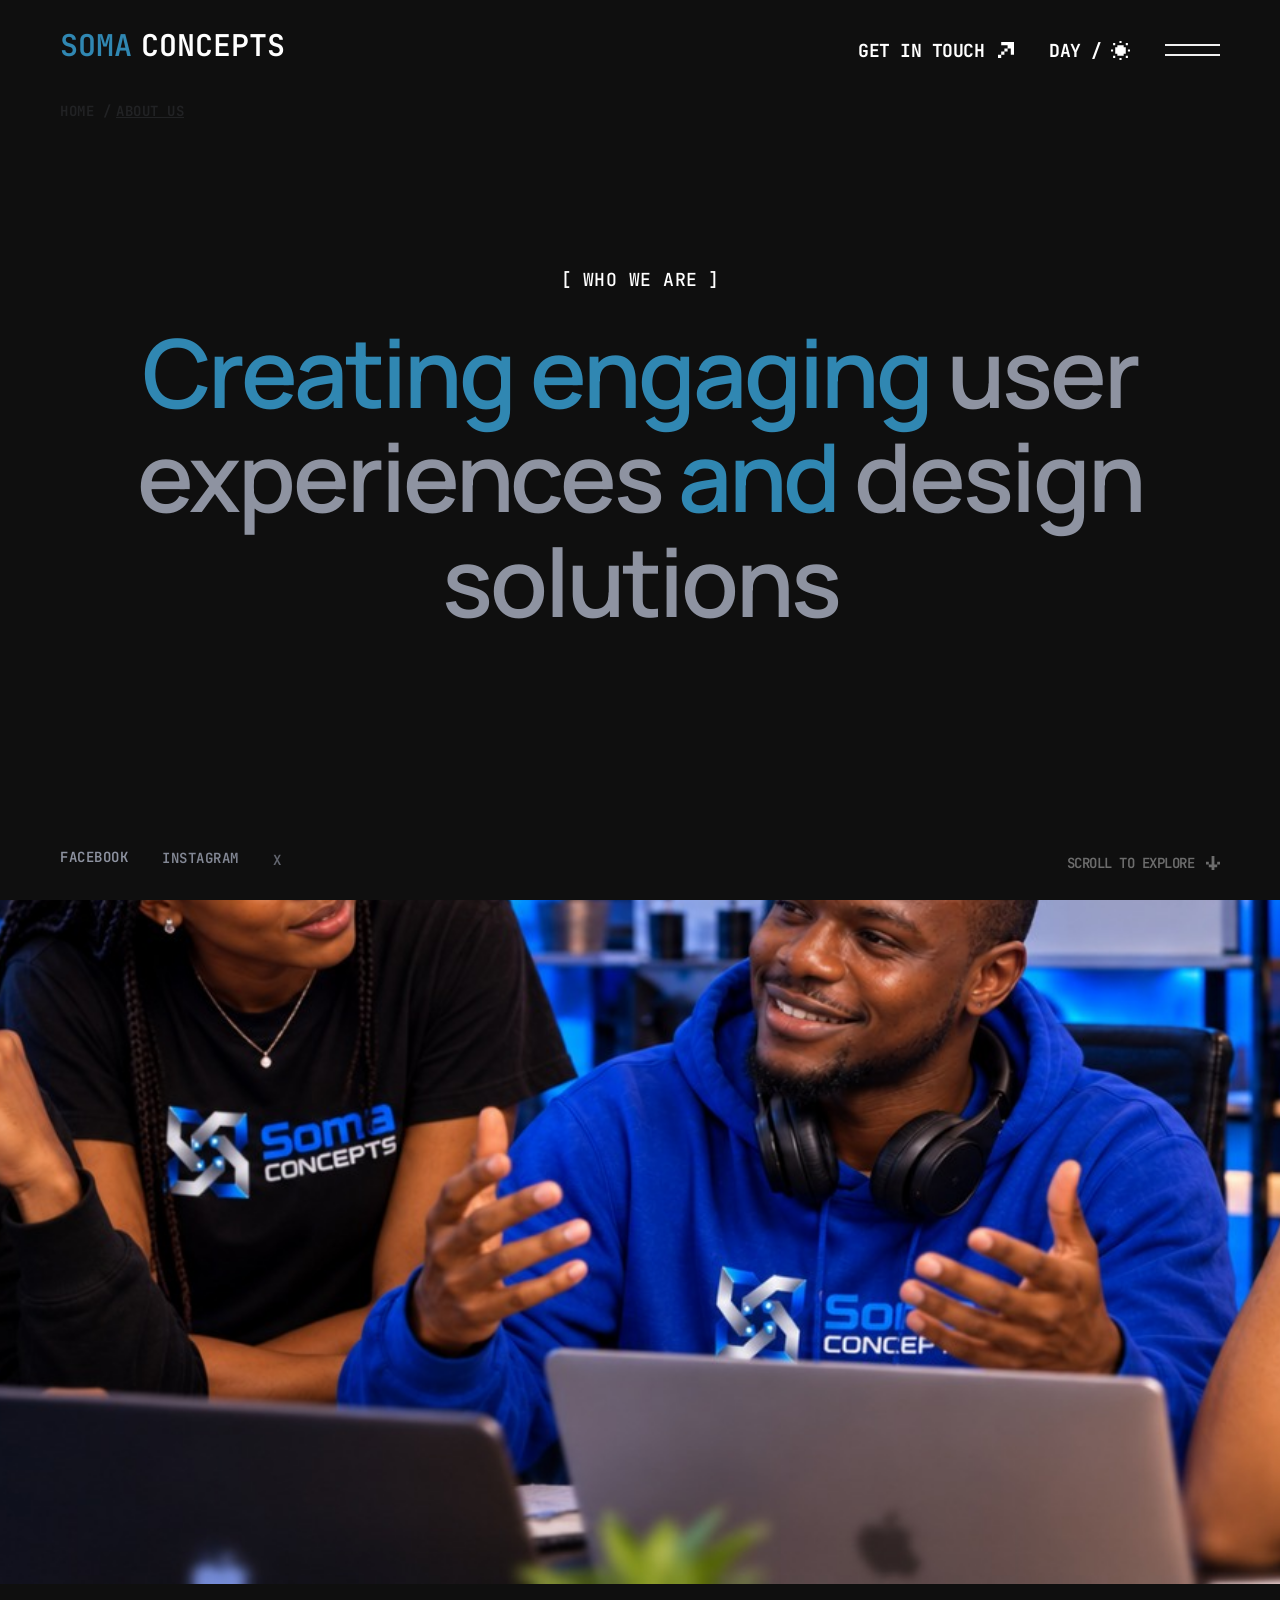
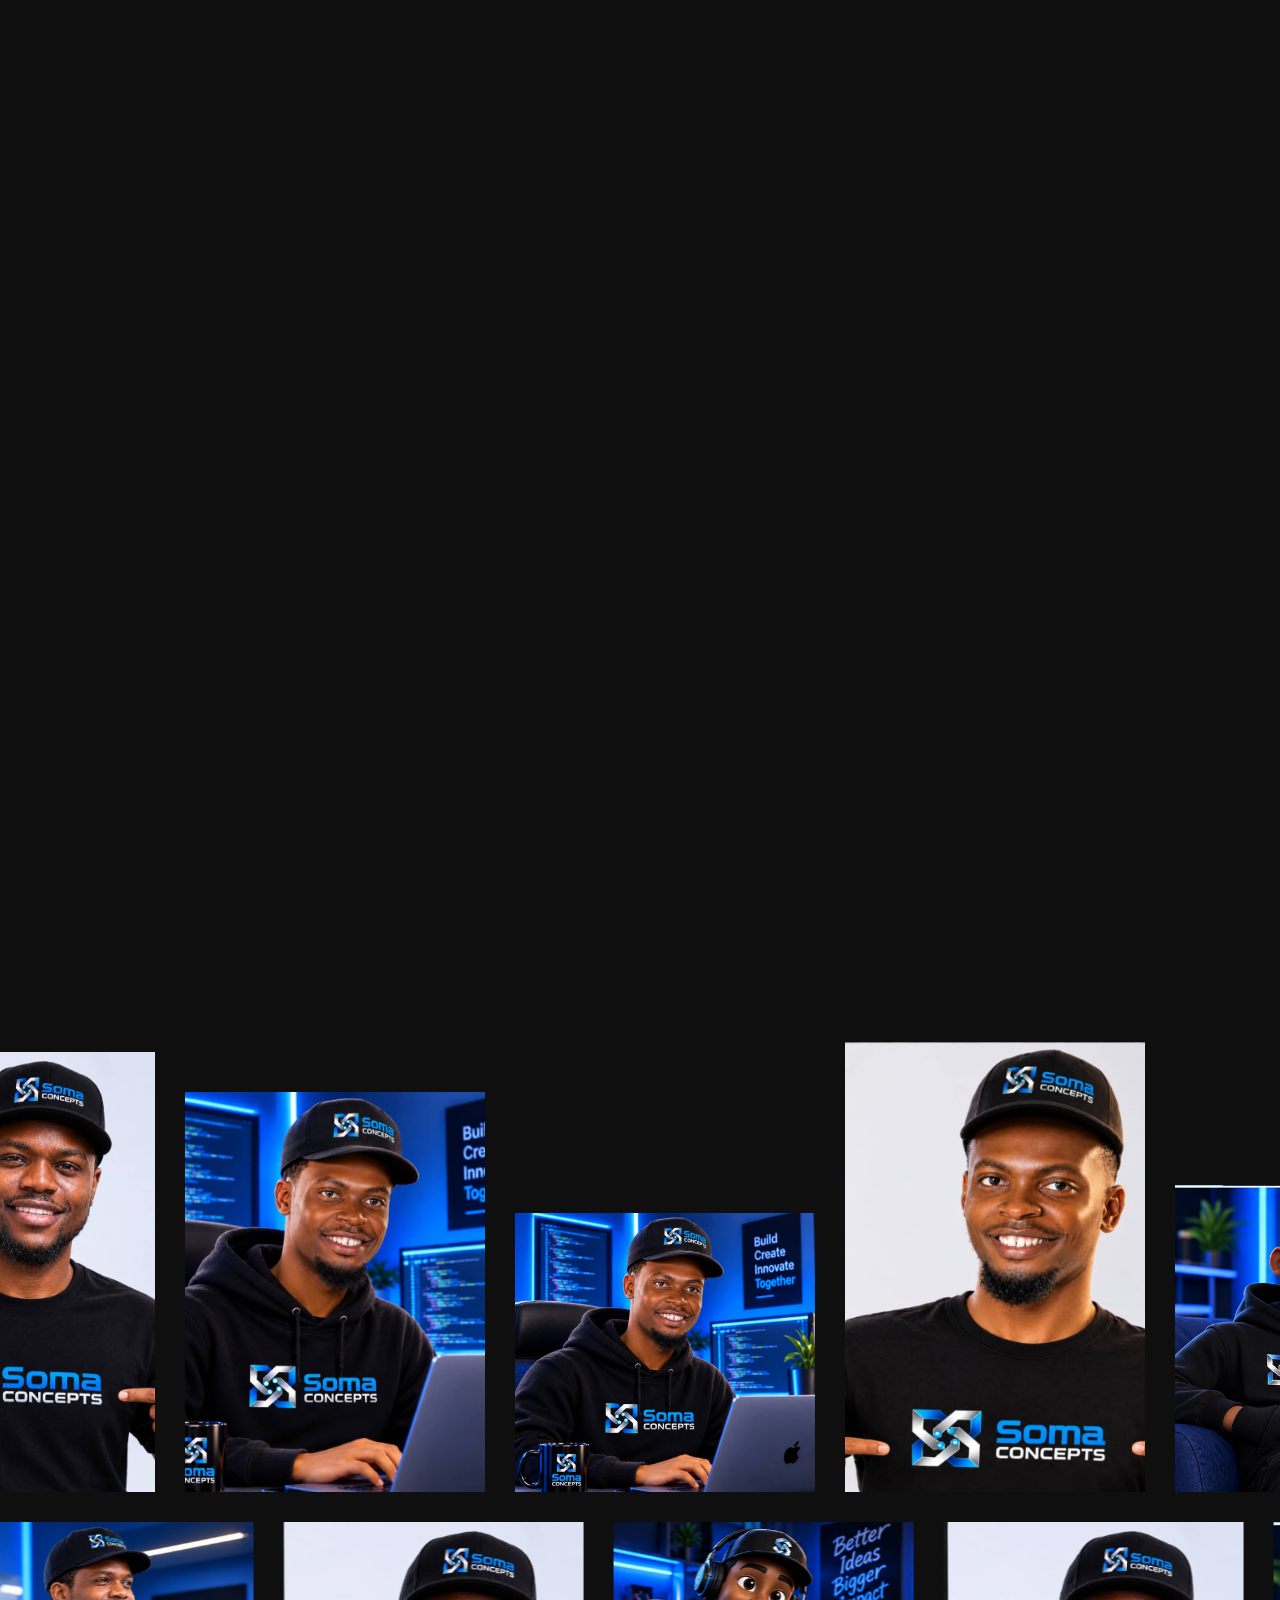
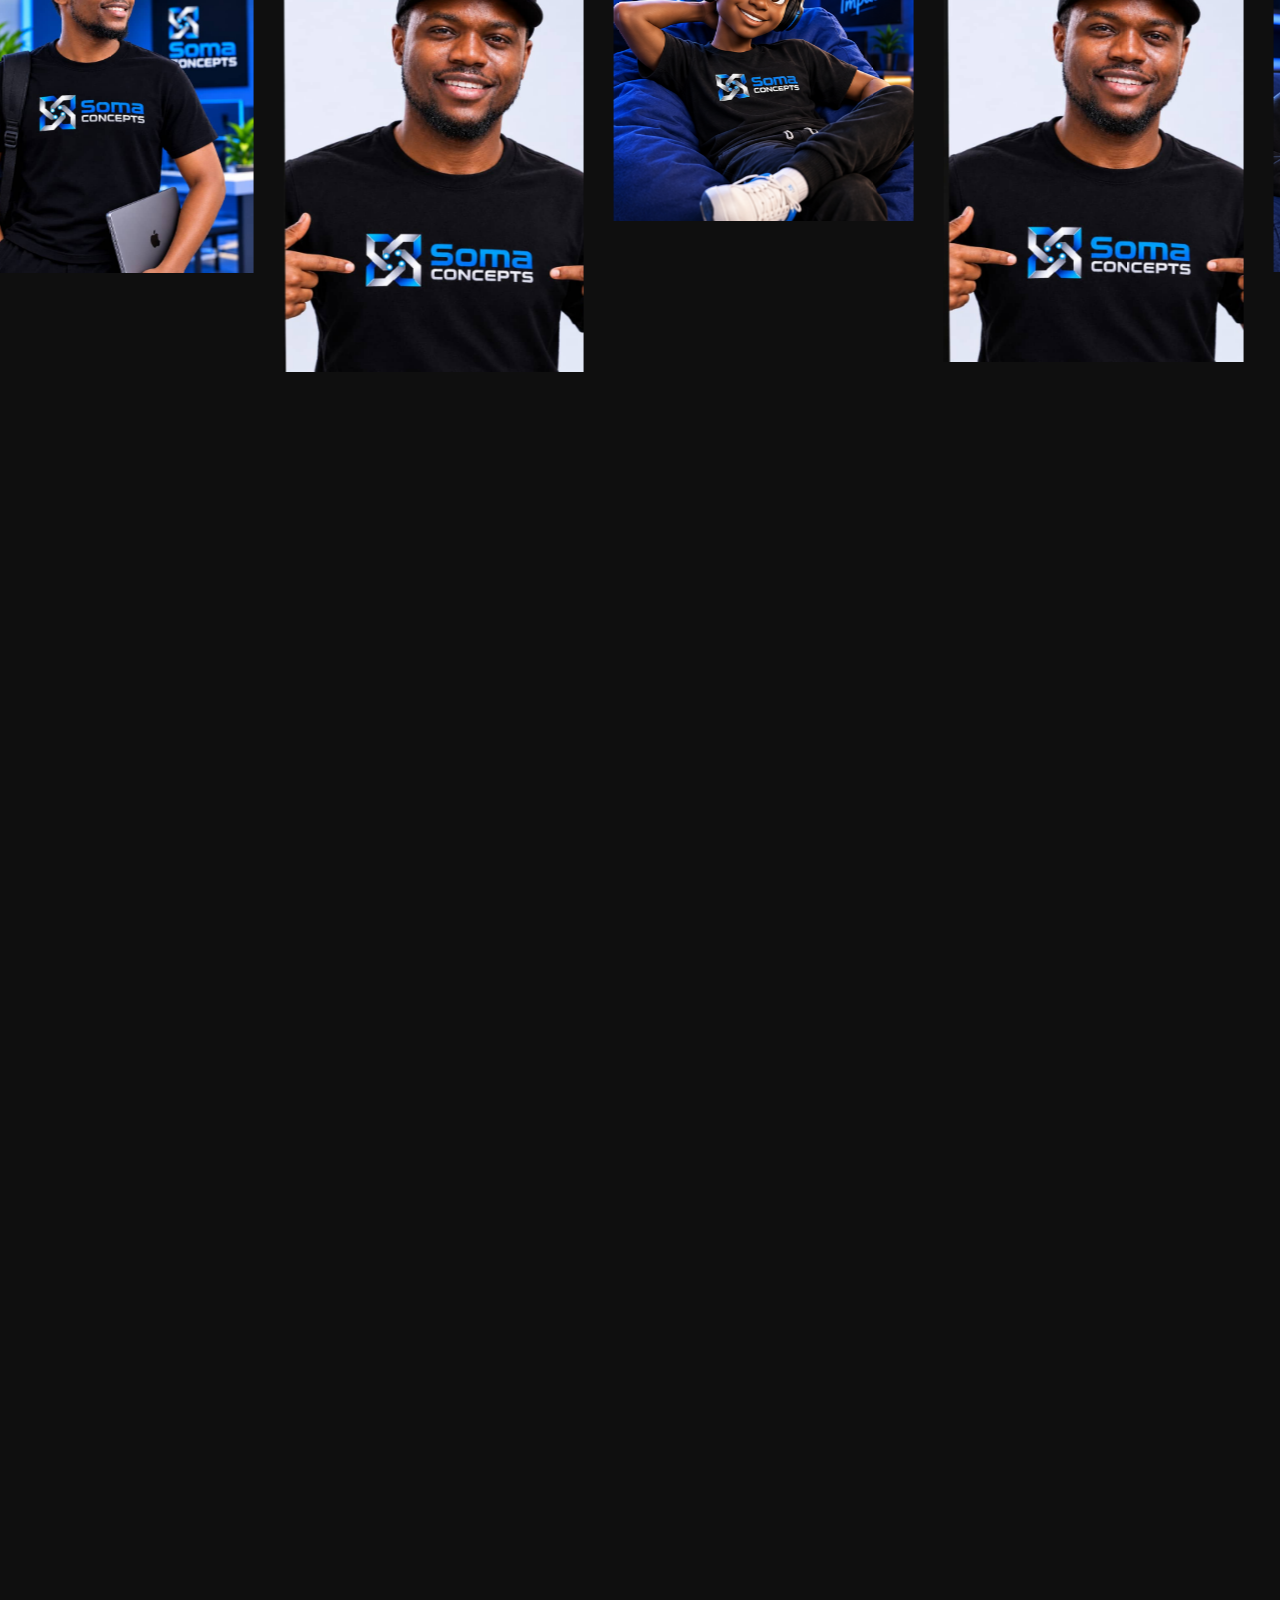
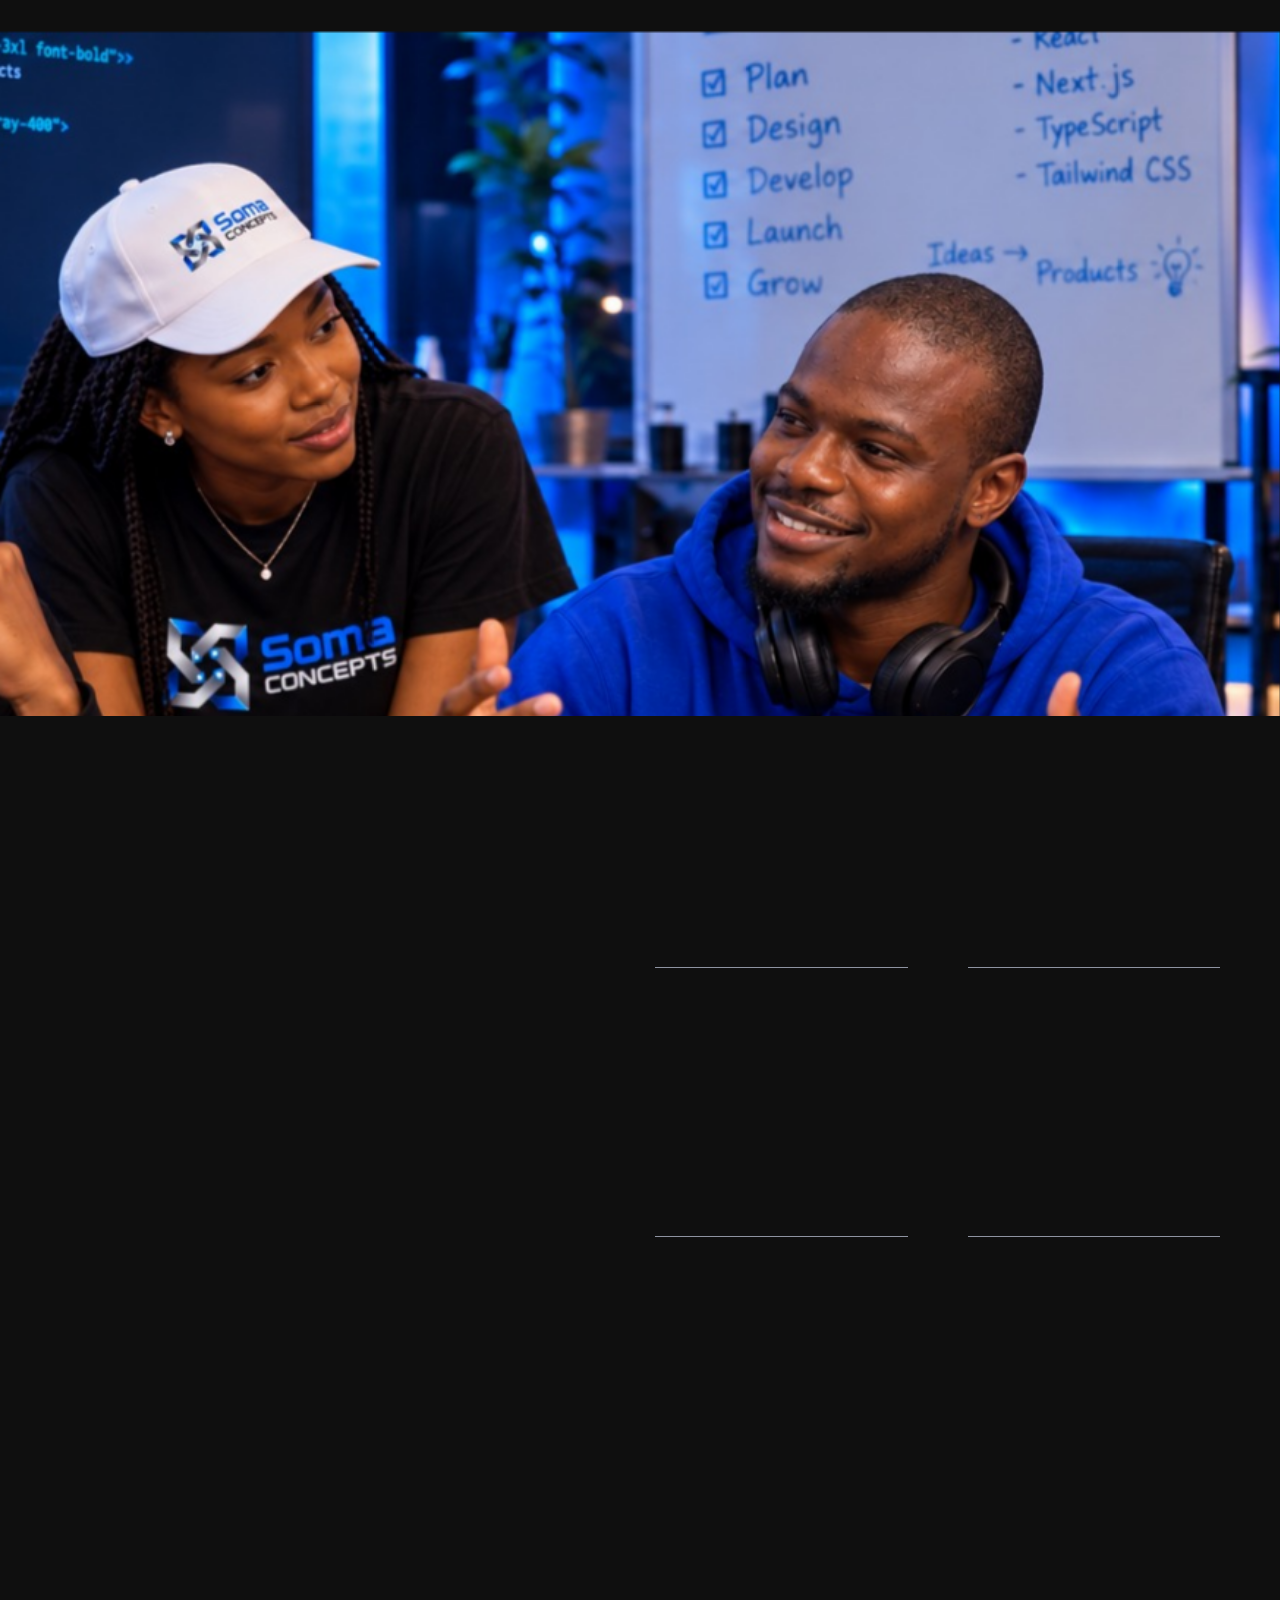
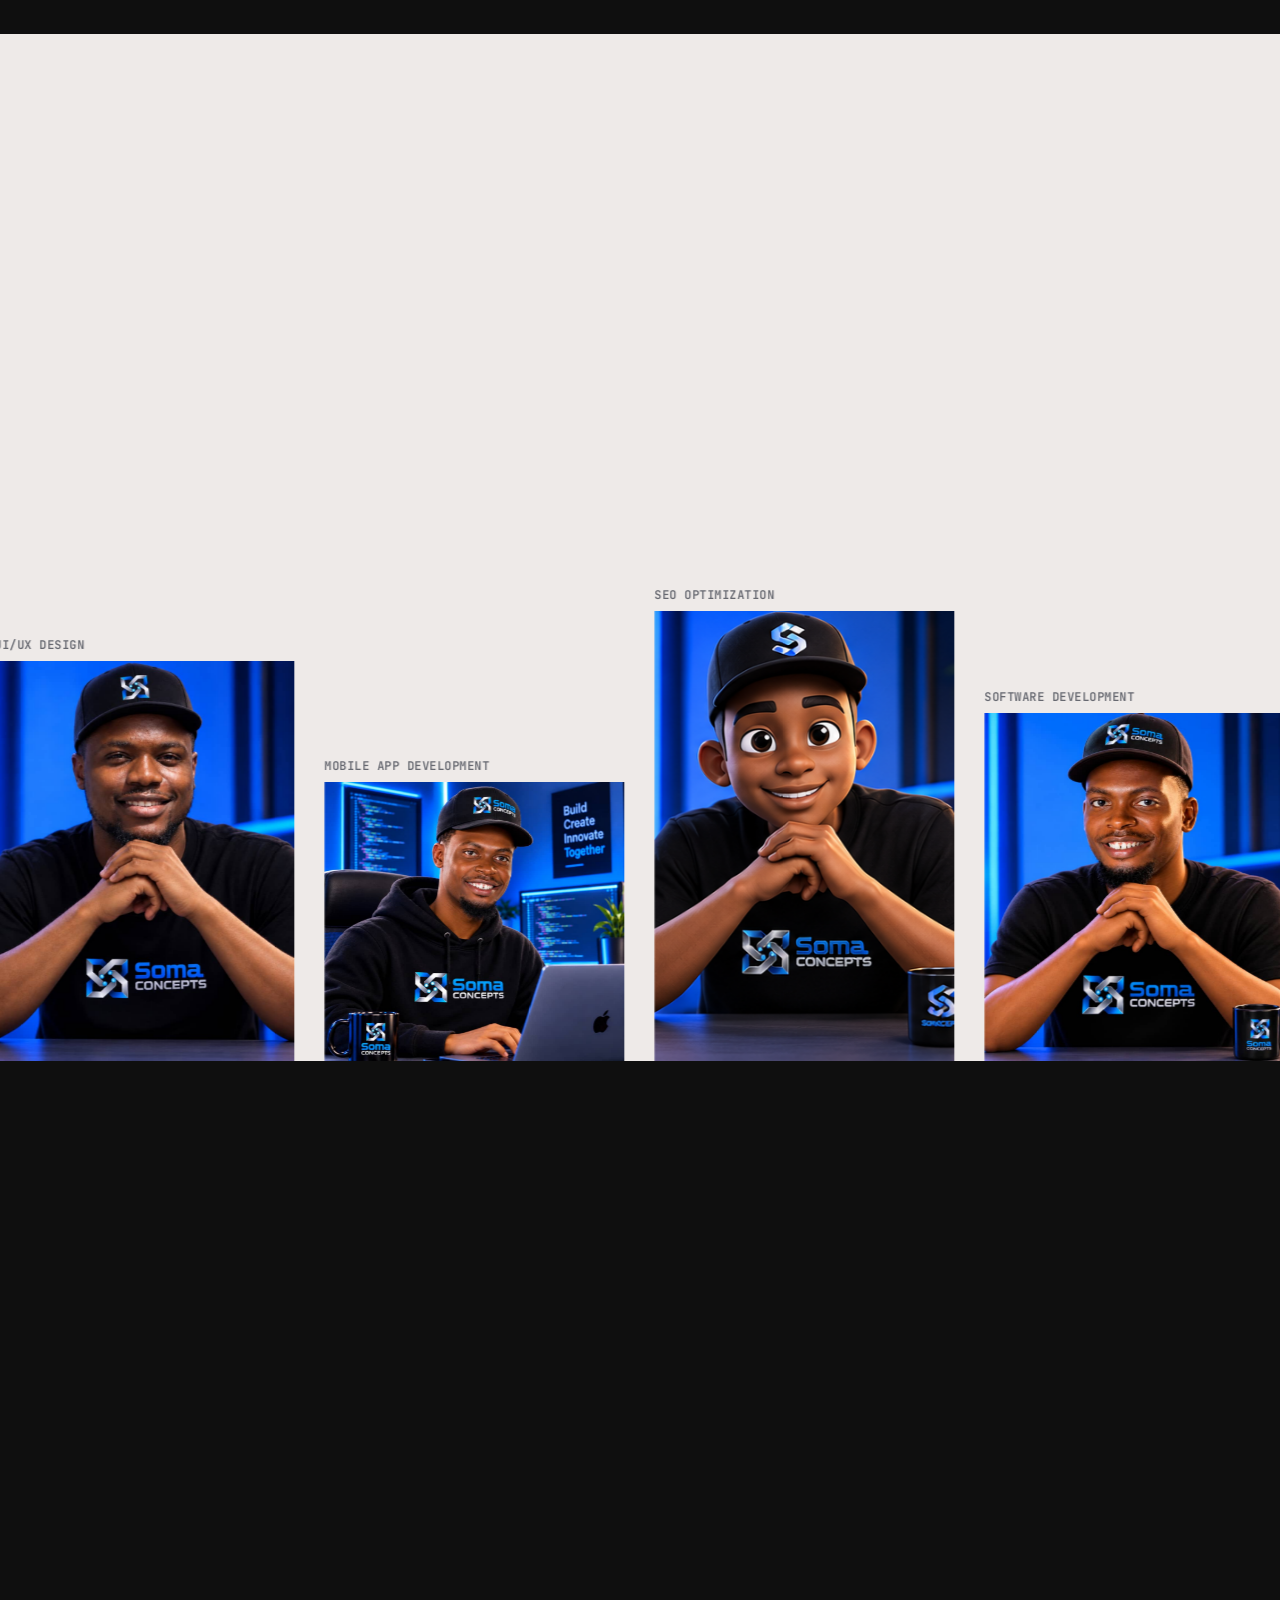
<file: about-us.html>
<!DOCTYPE html>
<html lang="en" dir="ltr">

  
 <meta http-equiv="content-type" content="text/html;charset=utf-8" /> 
<head>
    <meta charset="UTF-8">

    <!-- Page Title -->
    <title> Soma Concepts - About Us Page</title>

    <!-- Meta Tags -->
    <meta name="description" content="Stand out and express your uniqueness with  Soma Concepts -  ">
    <meta name="keywords" content="mix_design, resume, portfolio, personal page, cv, template, one page, responsive, html5, css3, creative, clean">
    <meta name="author" content="mix_design">

    <!-- Viewport Meta-->
    <meta http-equiv="X-UA-Compatible" content="IE=edge">
    <meta name="viewport" content="width=device-width, initial-scale=1.0, viewport-fit=cover">

    <!-- Template Favicon & Icons Start -->
    <link rel="icon" href="img/logo.png" sizes="any">
    <link rel="icon" href="img/logo.png" type="image/svg+xml">
    <link rel="apple-touch-icon" href="img/logo.png">
    <link rel="manifest" href="img/favicon/manifest.webmanifest">
    <!-- Template Favicon & Icons End -->

    <!-- Facebook Metadata Start -->
    <meta property="og:image:height" content="1200">
    <meta property="og:image:width" content="1200">
    <meta property="og:title" content="  ">
    <meta property="og:description" content="Stand out and express your uniqueness with  Soma Concepts -  ">
     <meta property="og:image" content="../../templates/ Soma Concepts/img/og-image.html">
    <!-- Facebook Metadata End -->

    <!-- Template Styles Start -->
    <link rel="stylesheet" type="text/css" href="css/loader.css">
    <link rel="stylesheet" type="text/css" href="css/plugins.css">
    <link rel="stylesheet" type="text/css" href="css/main.css">
    <!-- Template Styles End -->

    <!-- Custom Browser Color Start -->
    <meta name="theme-color" media="(prefers-color-scheme: light)" content="#EEEAE8">
    <meta name="theme-color" media="(prefers-color-scheme: dark)" content="#0f0f0f">
    <meta name="msapplication-navbutton-color" content="#0f0f0f">
    <meta name="mobile-web-app-capable" content="yes">
    <meta name="apple-mobile-web-app-status-bar-style" content="black-translucent">
    <!-- Custom Browser Color End -->
     
  </head>

  <body>

    <!-- Loader Start -->
    <div class="mxd-page-transition"></div>
    <div class="mxd-loader">
      <div class="mxd-loader__top">
        <span> Soma Concepts Agency</span>
      </div>
      <div class="mxd-loader__images">
        <img src="img/logo.png" alt=" Soma Concepts Template Loader Image">
        <img src="img/logo.png" alt=" Soma Concepts Template Loader Image">
        <img src="img/logo.png" alt=" Soma Concepts Template Loader Image">
        <img src="img/logo.png" alt=" Soma Concepts Template Loader Image">
        <img src="img/logo.png" alt=" Soma Concepts Template Loader Image">
        <img src="img/logo.png" alt=" Soma Concepts Template Loader Image">
        <img src="img/logo.png" alt=" Soma Concepts Template Loader Image">
      </div>
      <div class="mxd-loader__bottom">
        <div class="mxd-loader__count">
          <span class="count__text">0</span>
          <span class="count__percent">%</span>
        </div>
        <span class="mxd-loader__caption">Loading</span>
      </div>
    </div>
    <!-- Loader End -->

    <!-- Menu Hamburger Start -->
    <div class="mxd-menu__contain">
      <div class="mxd-menu__toggle">
        <a href="#0" class="mxd-menu__hamburger" aria-label="Menu">
          <div class="hamburger__line"></div>
          <div class="hamburger__line"></div>
        </a>
      </div>
    </div>
    <!-- Menu Hamburger End -->

    <!-- Navigation Start -->
    <nav class="mxd-menu">
      <div class="mxd-menu__backdrop"></div>

      <!-- Menu Overlay Start -->
      <div class="mxd-menu__overlay">
        <div class="mxd-menu__content" data-lenis-prevent>

          <!-- Menu Logo Start -->
          <div class="mxd-menu__logo">
            <a href=" index.html" class="menu-logo">
              <!-- logo icon -->
               <img src="img/logo.png">
              <!-- logo text -->
               
            </a>
          </div>
          <!-- Menu Logo End -->

          <!-- Menu Media Start -->
          <div class="mxd-menu__media">
            <div class="menu-media__wrapper">
              <!-- <img src="img/gifs/dolores.gif" alt="Image"> -->
              <video preload="auto" autoplay muted loop playsinline poster="video/900x1280_menu.webp">
                <source type="video/mp4" src="video/900x1280_menu.mp4">
                <source type="video/webm" src="video/900x1280_menu.webm">
              </video>
            </div>
          </div>
          <!-- Menu Media End -->

          <!-- Main Navigation Start -->
          <div class="mxd-menu__navigation">
            <div class="mxd-menu__inner">
              <div class="mxd-menu__shadow shadow-top"></div>
              <div class="mxd-menu__caption">
                <p><img src="img/logo.png" alt=" Soma Concepts" width="30" height="30">Innovative design<br>and cutting-edge development</p>
              </div>
              <!-- left side -->
              <div class="mxd-menu__left">
                <div class="main-menu">
                  <div class="main-menu__content">
                    <ul id="main-menu" class="main-menu__accordion">
                      <li class="main-menu__item">
                        <div class="main-menu__divider divider-top"></div>
                        <div class="main-menu__toggle">
                          <p class="main-menu__link">
                            <span class="main-menu__number">/ 01</span>
                            <a href="index.html" style="text-decoration: none;"> <span class="main-menu__caption">Home</span></a>

                          </p>
                        </div>
                        <div class="main-menu__divider divider-bottom"></div>
                      </li>
                      <li class="main-menu__item">
                        <div class="main-menu__toggle">
                          <p class="main-menu__link">
                            <span class="main-menu__number">/ 02</span>
                            <span class="main-menu__caption">Take a peak...</span>
                          </p>
                          <div class="main-menu__arrow">
                            <svg xmlns="http://www.w3.org/2000/svg" version="1.1" viewBox="0 0 18 18">
                              <path d="M10.8,0v3.6h-3.6V0h3.6ZM14.4,10.8h3.6v-3.6h-3.6v-3.6h-3.6v3.6H0v3.6h10.8v3.6h3.6v-3.6ZM10.8,14.4h-3.6v3.6h3.6v-3.6Z"/>
                            </svg>
                          </div>
                        </div>
                        <ul class="submenu">
                          <li class="submenu__item">
                            <a href="services.html">To our Services</a>
                          </li>
                          <li class="submenu__item">
                            <a href="works-grid.html">To our Project</a>
                          </li>
                        </ul>
                        <div class="main-menu__divider divider-bottom"></div>
                      </li>
                      <li class="main-menu__item">
                        <div class="main-menu__toggle">
                          <p class="main-menu__link">
                            <span class="main-menu__number">/ 03</span>
                            <span class="main-menu__caption">Get to know us</span>
                          </p>
                          <div class="main-menu__arrow">
                            <svg xmlns="http://www.w3.org/2000/svg" version="1.1" viewBox="0 0 18 18">
                              <path d="M10.8,0v3.6h-3.6V0h3.6ZM14.4,10.8h3.6v-3.6h-3.6v-3.6h-3.6v3.6H0v3.6h10.8v3.6h3.6v-3.6ZM10.8,14.4h-3.6v3.6h3.6v-3.6Z"/>
                            </svg>
                          </div>
                        </div>
                        <ul class="submenu">
                          <li class="submenu__item">
                            <a href="about-us.html">About us</a>
                          </li>
                          <li class="submenu__item">
                            <a href="team.html">Meet our team</a>
                          </li>
                          <li class="submenu__item">
                            <a href="faq.html">FAQ</a>
                          </li>
                        </ul>
                        <div class="main-menu__divider divider-bottom"></div>
                      </li>
                      <li class="main-menu__item">
                        <div class="main-menu__toggle">
                          <a class="main-menu__link" href="contact.html">
                            <span class="main-menu__number">/ 04</span>
                            <span class="main-menu__caption">Contact</span>
                          </a>
                        </div>
                        <div class="main-menu__divider divider-bottom"></div>
                      </li>
                    </ul>
                  </div>
                </div>
              </div>
              <!-- right side -->
              <div class="mxd-menu__right">
                <div class="menu-contact">
                  <div class="menu-contact__item">
                    <ul class="menu-contact__list">
                      <li>
                        <a class="tag tag-m" href="mailto:SomaConcepts1@gmail.com?subject=Message%20from%20your%20site">
                          <span class="mxd-scramble"> SomaConcepts1@gmail.com</span>
                        </a>
                      </li>
                      <li>
                        <a class="tag tag-m" href="tel:+2348132428734">
                          <span class="mxd-scramble"> 08023081571</span>
                        </a>
                      </li>
                    </ul>
                  </div>
                  <!-- <div class="menu-contact__item">
                    <ul class="menu-contact__list">
                      <li>
                        <a class="tag tag-m" href="https://goo.gl/maps/nWXKpGaDPuyH6gxRA" target="_blank">
                          <span></span>
                        </a>
                      </li>
                    </ul>
                  </div> -->
                </div>
              </div>
              <!-- data bottom line -->
              <div class="mxd-menu__shadow"></div>
              <div class="mxd-menu__data">
                <div class="menu-data__left">
                  <p class="menu-data__text">
                    Made with 💙
                  </p>
                </div>
                <div class="menu-data__right">
                  <p class="menu-data__text">© 2026 Soma Concepts Limited. Registered Private Limited Company (RC9218326).</p>
                </div>
              </div>
            </div>
            
          </div>
          <!-- Main Navigation End -->

        </div>
      </div>
      <!-- Menu Overlay End -->

    </nav>
    <!-- Navigation End -->

    <!-- Header Start -->
    <header id="header" class="mxd-header">
      <!-- header logo -->
      <div class="mxd-header__logo">
        <a class="mxd-logo" href=" index.html">
          <!-- logo icon -->
           
          <!-- logo text -->
           <div class="mxd-logo__text">
                         <span class="mxd-scramble" style="font-size: 30px;"> <span style="color: rgb(48, 135, 178); margin-right: 9px;">Soma</span> Concepts</span>

          </div>
        </a>
      </div>
      <!-- header controls -->
      <div class="mxd-header__controls">
        <a class="btn mxd-header__link slide-right-up" href="contact.html" aria-label="Get Consultation">
          <span class="btn-caption mxd-scramble">Get in Touch</span>
          <i>
            <svg xmlns="http://www.w3.org/2000/svg" version="1.1" viewBox="0 0 18 18">
              <path d="M18,0v14.4h-3.6v-7.2h-3.6v-3.6H3.6V0h14.4ZM7.2,10.8h3.6v-3.6h-3.6s0,3.6,0,3.6ZM3.6,14.4h3.6v-3.6h-3.6v3.6ZM0,18h3.6v-3.6H0v3.6Z"/>
            </svg>
          </i>
          <!-- Phosphor icon -->
          <!-- <i class="ph-bold ph-arrow-up-right"></i> -->
        </a>
        <button id="color-switcher" class="btn mxd-color-switcher" type="button" role="switch" aria-label="light/dark mode" aria-checked="true"></button>
      </div>
    </header>
    <!-- Header End -->

    <!-- Page Content Start -->
    <main id="mxd-page-content" class="mxd-page-content">

      <!-- Blur Effect Start -->
      <div class="blur-container">
        <div class="blur-layer blur-1"></div>
        <div class="blur-layer blur-2"></div>
        <div class="blur-layer blur-3"></div>
        <div class="blur-layer blur-4"></div>
        <div class="blur-layer blur-5"></div>
        <div class="blur-layer blur-6"></div>
        <div class="blur-layer blur-7"></div>
        <div class="blur-layer blur-8"></div>
      </div>
      <!-- Blur Effect End -->

      <!-- Section - Inner Headline v06 Start -->
      <div class="mxd-section blur-section loading-wrap">
        <div class="mxd-container fullwidth-container">

          <!-- Block - Inner Headline v06 Start -->
          <div class="mxd-block">
            <div class="inner-headline fullheight">
              <!-- absolute centered headline -->
              <div class="inner-headline__absolute">
                <div class="mxd-container">
                  <div class="inner-headline__centered">
                    <div class="inner-headline__link loading-item">
                      <a class="btn btn-line btn-line-default" href="#process">
                        <span class="btn-caption mxd-scramble">Who We Are</span>
                      </a>
                    </div>
                    <div class="inner-headline__title banners-hover centered loading-item">
                      <h1 class="small" style="color: rgb(48, 135, 178);">Creating engaging 
                        <a class="inner-headline__trigger banners-trigger-1" href="services.html">user experiences</a> 
                        and 
                        <a class="inner-headline__trigger banners-trigger-2" href="services.html">design solutions</a>
                      </h1>
                    </div>
                    <!-- banners -->
                    <div class="headline-banner-01 landscape image-01">
                      <img src="img/e.jpeg" alt=" Soma Concepts Template Sample Image">
                    </div>
                    <div class="headline-banner-01 portrait image-02">
                      <img src="img/d.jpeg" alt=" Soma Concepts Template Sample Image">
                    </div>
                    <div class="headline-banner-01 landscape image-03">
                      <img src="img/img4.png" alt=" Soma Concepts Template Sample Image">
                    </div>
                    <div class="headline-banner-01 portrait image-04">
                      <img src="img/img6.png" alt=" Soma Concepts Template Sample Image">
                    </div>
                    <div class="headline-banner-02 portrait image-05">
                      <img src="img/a.jpeg" alt=" Soma Concepts Template Sample Image">
                    </div>
                    <div class="headline-banner-02 landscape image-06">
                      <img src="img/f.jpeg" alt=" Soma Concepts Template Sample Image">
                    </div>
                    <div class="headline-banner-02 portrait image-07">
                      <img src="img/e.jpeg" alt=" Soma Concepts Template Sample Image">
                    </div>
                    <div class="headline-banner-02 landscape image-08">
                      <img src="img/img4.png" alt=" Soma Concepts Template Sample Image">
                    </div>
                  </div>
                </div>
              </div>
              <!-- bottom data line -->
              <div class="inner-headline__dataline">
                <div class="mxd-container">
                  <div class="headline-dataline">
                    <div class="headline-dataline__socials">
                      <ul class="mxd-socials-line centered-mobile">
                        <li class="loading-item">
                          <a class="mxd-socials-line__link" href="" target="_blank">
                            <span class="mxd-scramble">Facebook</span>
                          </a>
                        </li>
                        <li class="loading-item">
                          <a class="mxd-socials-line__link" href="https://www.instagram.com/somaconcepts/" target="_blank">
                            <span class="mxd-scramble">Instagram</span>
                          </a>
                        </li>
                        <li class="loading-item">
                          <a class="mxd-socials-line__link" href="#" target="_blank">
                            <span class="mxd-scramble">X</span>
                          </a>
                        </li>
                      </ul>
                    </div>
                    <div class="headline-dataline__controls loading-item">
                      <a class="btn btn-line-icon btn-line-icon-small btn-line-default slide-down" href="#process">
                        <span class="btn-caption mxd-scramble">Scroll to explore</span>
                        <i>
                          <svg xmlns="http://www.w3.org/2000/svg" version="1.1" viewBox="0 0 18 18">
                            <path d="M18,10.8h-3.6v-3.6h3.6v3.6ZM7.2,14.4v3.6h3.6v-3.6h3.6v-3.6h-3.6V0h-3.6v10.8h-3.6v3.6s3.6,0,3.6,0ZM3.6,10.8v-3.6H0v3.6h3.6Z"/>
                          </svg>
                        </i>
                      </a>
                    </div>
                  </div>
                </div>
              </div>
              <div class="mxd-container grid-l-container">
                <div class="container-fluid p-0">
                  <div class="row g-0">
                    <div class="col-12 mxd-grid-item">
                      <!-- breadcrumbs -->
                      <div class="inner-headline__breadcrumbs loading-fade">
                        <div class="breadcrumbs__nav">
                          <span>
                            <a href=" index.html">
                              <span class="mxd-scramble">Home</span>
                            </a>
                          </span>
                          <span class="current-item">About Us
                          </span>
                        </div>
                      </div>
                    </div>
                  </div>
                </div>
              </div>
            </div>
          </div>
          <!-- Block - Inner Headline v06 End -->

        </div>
      </div>
      <!-- Section - Inner Headline v06 End -->

      <!-- Section - Parallax Divider Image Start -->
      <div class="mxd-section blur-section">
        <div class="mxd-container fullwidth-container">
          <div class="mxd-divider">
            <div class="mxd-divider__image divider-image-12 parallax-img"></div>
          </div>
        </div>
      </div>
      <!-- Section - Parallax Divider Image End -->

      <!-- Section - Process Start -->
      <div id="process" class="mxd-section blur-section padding-top-manifest-m padding-bottom-tag-m-desktop">
        <div class="mxd-container grid-l-container">

          <!-- Block - Manifest Large Start -->
          <div class="mxd-block">
            <div class="mxd-section-manifest pre-points">
              <div class="container-fluid p-0">
                <div class="row g-0">
                  <div class="col-12 mxd-grid-item">
                    <div class="mxd-section-manifest__wrap wrap-text-m">
                      <div class="mxd-section-manifest__text manifest-text-m">
                        <a class="manifest manifest-m mxd-split-lines active-cursor-accent" data-cursor-text="View Works" href="works-default.html">
                          We are a creative web agency specializing in innovative design and cutting-edge development. 
                          <span style="color: rgb(48, 135, 178);">We help businesses stand out and thrive in the modern landscape.</span>
                        </a>
                      </div>
                    </div>
                  </div>
                </div>
              </div>
            </div>
          </div>
          <!-- Block - Manifest Large End -->

          <!-- Block - Process Points Start -->
          <div class="mxd-block">
            <div class="mxd-process-points">
              <div class="container-fluid p-0">
                <div class="row g-0">
                  <!-- process item -->
                  <div class="col-12 col-xl-4 mxd-process-points__item mxd-grid-item">
                    <div class="mxd-process-points__divider top anim-uni-clip-in"></div>
                    <div class="mxd-process-points__title anim-uni-in-up">
                      <div class="mxd-process-points__icon">
                        <i class="ph ph-crosshair"></i>
                      </div>
                      <p>Strategy</p>
                    </div>
                    <div class="mxd-process-points__descr">
                      <p class="t-medium mxd-split-lines">We start by understanding your business, audience, and goals to create a clear roadmap for success. Through research, planning, and technical insights, 
                        we identify the right solutions to turn your ideas into impactful digital products.</p>
                    </div>
                    <div class="mxd-process-points__time anim-uni-in-up">
                      <span class="tag tag-m meta-time">1-2 weeks timeline</span>
                    </div>
                  </div>
                  <!-- process item -->
                  <div class="col-12 col-xl-4 mxd-process-points__item mxd-grid-item">
                    <div class="mxd-process-points__divider top anim-uni-clip-in"></div>
                    <div class="mxd-process-points__title anim-uni-in-up">
                      <div class="mxd-process-points__icon">
                        <i class="ph ph-bezier-curve" style="color: rgb(48, 135, 178);"></i>
                      </div>
                      <p style="color: rgb(48, 135, 178);">Design</p>
                    </div>
                    <div class="mxd-process-points__descr">
                      <p class="t-medium mxd-split-lines">We transform ideas into intuitive, visually engaging experiences that connect with your audience. From wireframes to polished interfaces,
                         every design decision is made to ensure your product looks great, feels seamless, and is easy to use.</p>
                    </div>
                    <div class="mxd-process-points__time anim-uni-in-up">
                      <span class="tag tag-m meta-time" style="color: rgb(48, 135, 178);">~2 weeks timeline</span>
                    </div>
                  </div>
                  <!-- process item -->
                  <div class="col-12 col-xl-4 mxd-process-points__item mxd-grid-item">
                    <div class="mxd-process-points__divider top anim-uni-clip-in"></div>
                    <div class="mxd-process-points__title anim-uni-in-up">
                      <div class="mxd-process-points__icon">
                        <i class="ph ph-codesandbox-logo"></i>
                      </div>
                      <p>Development</p>
                    </div>
                    <div class="mxd-process-points__descr">
                      <p class="t-medium mxd-split-lines">We bring your vision to life with scalable, 
                        high-performing software built around your business needs. Using modern technologies and best practices, 
                        we develop, test, and refine your product to ensure reliability, 
                        functionality, and a smooth user experience.</p>
                    </div>
                    <div class="mxd-process-points__time anim-uni-in-up">
                      <span class="tag tag-m meta-time">3-4 weeks timeline</span>
                    </div>
                    <div class="mxd-process-points__divider bottom anim-uni-clip-in"></div>
                  </div>
                </div>
              </div>
            </div>
          </div>
          <!-- Block - Process Points End -->

        </div>
      </div>
      <!-- Section - Process End -->

      <!-- Section - Double Marquee Divider Start -->
      <div class="mxd-section blur-section">
        <div class="mxd-container fullwidth-container">

          <!-- Block - Marquee Double Start -->
          <div class="mxd-block">
            <div class="marquee marquee-left--gsap">
              <div class="marquee__toleft marquee__images">
                <!-- single item -->
                <div class="marquee__item item-imageblock">
                  <div class="marquee__image">
                    <img src="img/e.jpeg" alt=" Soma Concepts">
                  </div>
                </div>
                <!-- single item -->
                <div class="marquee__item item-imageblock">
                  <div class="marquee__image">
                    <img src="img/d.jpeg" alt=" Soma Concepts" style="height: 450px;">
                  </div>
                </div>
                <!-- single item -->
                <div class="marquee__item item-imageblock">
                  <div class="marquee__image">
                    <img src="img/img4.png" alt=" Soma Concepts">
                  </div>
                </div>
                <!-- single item -->
                <div class="marquee__item item-imageblock">
                  <div class="marquee__image">
                    <img src="img/img6.png" alt=" Soma Concepts" style="height: 400px;">
                  </div>
                </div>
                <!-- single item -->
                <div class="marquee__item item-imageblock">
                  <div class="marquee__image">
                    <img src="img/a.jpeg" alt=" Soma Concepts">
                  </div>
                </div>
                <!-- single item -->
                <div class="marquee__item item-imageblock">
                  <div class="marquee__image">
                    <img src="img/f.jpeg" alt=" Soma Concepts" style="height: 450px;">
                  </div>
                </div>
                <!-- single item -->
                <div class="marquee__item item-imageblock">
                  <div class="marquee__image">
                    <img src="img/e.jpeg" alt=" Soma Concepts">
                  </div>
                </div>
                <!-- single item -->
                <div class="marquee__item item-imageblock">
                  <div class="marquee__image">
                    <img src="img/img4.png" alt=" Soma Concepts" style="height: 410px;">
                  </div>
                </div>
                <!-- single item -->
                <div class="marquee__item item-imageblock">
                  <div class="marquee__image">
                    <img src="img/d.jpeg" alt=" Soma Concepts">
                  </div>
                </div>
                <!-- single item -->
                <div class="marquee__item item-imageblock">
                  <div class="marquee__image">
                    <img src="img/img6.png" alt=" Soma Concepts" style="height: 450px;">
                  </div>
                </div>
                <!-- single item -->
                <div class="marquee__item item-imageblock">
                  <div class="marquee__image">
                    <img src="img/img4.png" alt=" Soma Concepts" style="height: 390px;">
                  </div>
                </div>
                <!-- single item -->
                <div class="marquee__item item-imageblock">
                  <div class="marquee__image">
                    <img src="img/a.jpeg" alt=" Soma Concepts">
                  </div>
                </div>
                <!-- single item -->
                <div class="marquee__item item-imageblock">
                  <div class="marquee__image">
                    <img src="img/g.jpeg" alt=" Soma Concepts" style="height: 450px;">
                  </div>
                </div>
                <!-- single item -->
                <div class="marquee__item item-imageblock">
                  <div class="marquee__image">
                    <img src="img/a.jpeg" alt=" Soma Concepts">
                  </div>
                </div>
                <!-- single item -->
                <div class="marquee__item item-imageblock">
                  <div class="marquee__image">
                    <img src="img/e.jpeg" alt=" Soma Concepts" style="height: 400px;">
                  </div>
                </div>
              </div>
            </div>

            <div class="marquee marquee-right--gsap">
              <div class="marquee__toright marquee__images align-start">
                <!-- single item -->
                <div class="marquee__item item-imageblock">
                  <div class="marquee__image">
                    <img src="img/h.jpeg" alt=" Soma Concepts" style="height: 160px;">
                  </div>
                </div>
                <!-- single item -->
                <div class="marquee__item item-imageblock">
                  <div class="marquee__image">
                    <img src="img/img4.png" alt=" Soma Concepts" style="height: 350px;">
                  </div>
                </div>
                <!-- single item -->
                <div class="marquee__item item-imageblock">
                  <div class="marquee__image">
                    <img src="img/img8.png" alt=" Soma Concepts" style="height: 450px;">
                  </div>
                </div>
                <!-- single item -->
                <div class="marquee__item item-imageblock">
                  <div class="marquee__image">
                    <img src="img/h.jpeg" alt=" Soma Concepts" style="height: 160px;">
                  </div>
                </div>
                <!-- single item -->
                <div class="marquee__item item-imageblock">
                  <div class="marquee__image">
                    <img src="img/img4.png" alt=" Soma Concepts">
                  </div>
                </div>
                <!-- single item -->
                <div class="marquee__item item-imageblock">
                  <div class="marquee__image">
                    <img src="img/img4.png" alt=" Soma Concepts" style="height: 350px;">
                  </div>
                </div>
                <!-- single item -->
                <div class="marquee__item item-imageblock">
                  <div class="marquee__image">
                    <img src="img/f.jpeg" alt=" Soma Concepts">
                  </div>
                </div>
                <!-- single item -->
                <div class="marquee__item item-imageblock">
                  <div class="marquee__image">
                    <img src="img/a.jpeg" alt=" Soma Concepts" style="height: 450px;">
                  </div>
                </div>
                <!-- single item -->
                <div class="marquee__item item-imageblock">
                  <div class="marquee__image">
                    <img src="img/img8.png" alt=" Soma Concepts">
                  </div>
                </div>
                <!-- single item -->
                <div class="marquee__item item-imageblock">
                  <div class="marquee__image">
                    <img src="img/a.jpeg" alt=" Soma Concepts">
                  </div>
                </div>
                <!-- single item -->
                <div class="marquee__item item-imageblock">
                  <div class="marquee__image">
                    <img src="img/img4.png" alt=" Soma Concepts" style="height: 350px;">
                  </div>
                </div>
                <!-- single item -->
                <div class="marquee__item item-imageblock">
                  <div class="marquee__image">
                    <img src="img/d.jpeg" alt=" Soma Concepts">
                  </div>
                </div>
              </div>
            </div>
          </div>
          <!-- Block - Marquee Double End -->

        </div>
      </div>
      <!-- Section - Double Marquee Divider End -->


      <!-- Section - Team Grid Start -->
      <div class="mxd-section blur-section padding-top-title padding-bottom-tag-m">
        <div class="mxd-container grid-l-container">

          <!-- Block - Section Title v02 Start -->
          <div class="mxd-block">
            <div class="mxd-section-title pre-grid">
              <div class="container-fluid p-0">
                <div class="row g-0">
                  <div class="col-12 col-xl-8 mxd-grid-item">
                    <div class="mxd-section-title__title pre-caption">
                      <h2 class="reveal-type" style="color: rgb(48, 135, 178);">Creative<br>leaders</h2>
                    </div>
                  </div>
                  <div class="col-12 col-xl-4 mxd-grid-item">
                    <div class="mxd-section-title__data top-controls"> 
                      <div class="mxd-section-title__controls anim-uni-in-up">
                        <a class="btn btn-line btn-line-default" href="team.html">
                          <span class="btn-caption mxd-scramble" style="color: rgb(48, 135, 178);">Our Team</span>
                        </a>
                      </div>
                      <div class="mxd-section-title__caption no-max-width pre-controls">
                        <p class="t-bold t-large mxd-split-lines">Technical experts dedicated to delivering <span>flawless, high-performing digital experiences.</span></p>
                      </div>
                    </div>
                  </div>
                </div>
              </div>
            </div>
          </div>
          <!-- Block - Section Title v02 End -->

          <!-- Block - Team Grid x3 Start -->
          <div class="mxd-block">
            <div class="mxd-team-grid">
              <div class="container-fluid p-0">
                <div class="row g-0">
                  <!-- team item -->
                  <div class="col-12 col-md-6 col-xl-4 mxd-grid-item mxd-team-grid__item animate-card-3">
                    <div class="mxd-team-grid__inner">
                      <div class="mxd-team-grid__media">
                        <div class="mxd-team-grid__photo">
                          <img src="img/a.jpeg" alt=" Soma Conceptshoto">
                        </div>
                        <div class="mxd-team-grid__socials">
                          <a class="tag tag-m tag-bg permanent mxd-scramble" href="https://www.linkedin.com/" target="_blank">Linkedin</a>
                          <a class="tag tag-m tag-bg permanent mxd-scramble" href="" target="_blank">Instagram</a>
                        </div>
                      </div>
                      <div class="mxd-team-grid__caption">
                        <div class="mxd-team-grid__name">
                          <p class="project-name-m">Founder 1</p>
                        </div>
                        <div class="mxd-team-grid__position">
                          <span class="tag tag-m tag-medium">Role 1</span>
                        </div>
                      </div>
                    </div>
                  </div>
                </div>
              </div>
            </div>
          </div>
          <!-- Block - Team Grid x3 End -->

        </div>
      </div>
      <!-- Section - Team Grid End -->

      <!-- Section - Parallax Divider Image Start -->
      <div class="mxd-section blur-section">
        <div class="mxd-container fullwidth-container">
          <div class="mxd-divider">
            <div class="mxd-divider__image divider-image-13 parallax-img"></div>
          </div>
        </div>
      </div>
      <!-- Section - Parallax Divider Image End -->

      <!-- Section - Approach & Statistics Split Start -->
      <div class="mxd-section blur-section padding-top-subtitle padding-bottom-tag-m-subtitle">
        <div class="mxd-container grid-s-container">

          <!-- Block - Split List v01 Start -->
          <div class="mxd-block">
            <div class="mxd-block-split">
              <div class="container-fluid p-0">
                <div class="row g-0">
                  <div class="col-12 col-xl-6 mxd-grid-item-s mxd-block-split__item manifest-item">
                    <div class="mxd-block-split__inner">
                      <div class="mxd-block-split__subtitle pre-manifest">
                        <p class="anim-uni-in-up">
                          <span style="color: rgb(48, 135, 178);">/ Approach</span>
                        </p>
                      </div>
                      <div class="mxd-block-split__manifest">
                        <p class="manifest manifest-s mxd-split-lines">
                          From pixel-perfect designs to flawless code, every aspect of our projects is crafted with care to ensure the highest standards of quality. 
                          <span style="color: rgb(48, 135, 178);">We stay ahead of design trends, offering modern and visually impactful solutions that set your brand apart.</span>
                        </p>
                      </div>
                    </div>
                  </div>
                  <div class="col-12 col-xl-6 mxd-grid-item-s mxd-block-split__item manifest-item">
                    <div class="mxd-block-split__inner">
                      <div class="mxd-block-split__subtitle pre-grid">
                        <p class="anim-uni-in-up">
                          <span style="color: rgb(48, 135, 178);">/ Some stats</span>
                        </p>
                      </div>
                      <!-- Statistics Lines Start -->
                      <div class="mxd-stats-lines">
                        <!-- statistics single item -->
                        <div class="mxd-stats-lines__item">
                          <div class="mxd-stats-lines__divider divider-top"></div>
                          <div class="mxd-stats-lines__inner mxd-stats-lines__anim">
                            <div class="mxd-stats-lines__number">
                              <p id="stats-counter-1" style="color: rgb(48, 135, 178);">53</p>
                            </div>
                            <div class="mxd-stats-lines__caption">
                              <p>Happy clients who trust our work</p>
                            </div>
                          </div>
                        </div>
                        <!-- statistics single item -->
                        <div class="mxd-stats-lines__item">
                          <div class="mxd-stats-lines__divider divider-top"></div>
                          <div class="mxd-stats-lines__inner mxd-stats-lines__anim">
                            <div class="mxd-stats-lines__number">
                              <p id="stats-counter-2">90%</p>
                            </div>
                            <div class="mxd-stats-lines__caption">
                              <p>Clients come back for a new projects</p>
                            </div>
                          </div>
                        </div>
                        <!-- statistics single item -->
                        <div class="mxd-stats-lines__item">
                          <div class="mxd-stats-lines__divider divider-top"></div>
                          <div class="mxd-stats-lines__inner mxd-stats-lines__anim">
                            <div class="mxd-stats-lines__number">
                              <p id="stats-counter-3">5</p>
                            </div>
                            <div class="mxd-stats-lines__caption">
                              <p>Years of professional experience</p>
                            </div>
                          </div>
                        </div>
                        <!-- statistics single item -->
                        <div class="mxd-stats-lines__item">
                          <div class="mxd-stats-lines__divider divider-top"></div>
                          <div class="mxd-stats-lines__inner mxd-stats-lines__anim">
                            <div class="mxd-stats-lines__number">
                              <p id="stats-counter-4" style="color: rgb(48, 135, 178);">29</p>
                            </div>
                            <div class="mxd-stats-lines__caption">
                              <p>Successfully completed projects</p>
                            </div>
                          </div>
                        </div>
                      </div>
                      <!-- Statistics Lines End -->
                    </div>
                  </div>
                </div>
              </div>
            </div>
          </div>
          <!-- Block - Split List v01 End -->

        </div>
      </div>
      <!-- Section - Approach & Statistics Split End -->

      
      <!-- Section - CTA with Marquee Start -->
      <div class="mxd-section blur-section bg-color-opposite">
        <div class="mxd-container fullwidth-container">

          <!-- Block - CTA with Matter.js Objects Start -->
          <div class="mxd-block">
            <div class="mxd-promo transparent">
              <div class="mxd-promo__wrap auto-height">
                <!-- content -->
                <div class="mxd-promo__content">
                  <div class="mxd-promo__btngroup anim-uni-in-up">
                    <a class="btn btn-line btn-line-opposite" href="contact.html">
                      <span class="btn-caption mxd-scramble">Reach out</span>
                    </a>
                  </div>
                  <div class="mxd-promo__caption">
                    <a class="active-cursor-accent" data-cursor-text="Contact Us" href="contact.html">
                      <h2 class="reveal-type opposite">Let's talk about your project</h2>
                    </a>
                  </div>
                </div>
                <!-- marquee -->
                <div class="mxd-promo__marquee">
                  
                  <!-- Marquee Divider Start -->
                  <div class="marquee marquee-left--gsap">
                    <div class="marquee__toleft marquee__images">
                      <!-- single item -->
                      <div class="marquee__item item-imageblock">
                        <div class="marquee__tags">
                          <span class="tag tag-s tag-medium-opposite mxd-scramble">Software Development</span>
                        </div>
                        <div class="marquee__image">
                          <img src="img/g.jpeg" alt="">
                        </div>
                      </div>
                      <!-- single item -->
                      <div class="marquee__item item-imageblock">
                        <div class="marquee__tags">
                          <span class="tag tag-s tag-medium-opposite mxd-scramble">AI Automation</span>
                        </div>
                        <div class="marquee__image">
                          <img src="img/a.jpeg" alt="" style="height: 450px;">
                        </div>
                      </div>
                      <!-- single item -->
                      <div class="marquee__item item-imageblock">
                        <div class="marquee__tags">
                          <span class="tag tag-s tag-medium-opposite mxd-scramble">Website Development</span>
                        </div>
                        <div class="marquee__image">
                          <img src="img/a.jpeg" alt="">
                        </div>
                      </div>
                      <!-- single item -->
                      <div class="marquee__item item-imageblock">
                        <div class="marquee__tags">
                          <span class="tag tag-s tag-medium-opposite mxd-scramble">UI/UX Design</span>
                        </div>
                        <div class="marquee__image">
                          <img src="img/h.jpeg" alt="" style="height: 400px;">
                        </div>
                      </div>
                      <!-- single item -->
                      <div class="marquee__item item-imageblock">
                        <div class="marquee__tags">
                          <span class="tag tag-s tag-medium-opposite mxd-scramble">Mobile App Development</span>
                        </div>
                        <div class="marquee__image">
                          <img src="img/e.jpeg" alt="">
                        </div>
                      </div>
                      <!-- single item -->
                      <div class="marquee__item item-imageblock">
                        <div class="marquee__tags">
                          <span class="tag tag-s tag-medium-opposite mxd-scramble">SEO Optimization</span>
                        </div>
                        <div class="marquee__image">
                          <img src="img/img6.png" alt="" style="height: 450px;">
                        </div>
                      </div>
                    </div>
                  </div>
                  <!-- Marquee Divider End -->
                  
                </div>
              </div>
            </div>
          </div>
          <!-- Block - CTA with Matter.js Objects End -->

        </div>
      </div>
      <!-- Section - CTA with Marquee End -->

    </main>
    <!-- Page Content End -->

    <!-- Footer Start -->
    <footer id="mxd-footer" class="mxd-footer blur-section">
      <div class="mxd-container grid-l-container">

        <!-- Footer Block - Navigation v2 Start -->
        <div class="mxd-block">
          <div class="container-fluid p-0">
            <div class="row g-0">
              <div class="col-12 col-xl-6 mxd-footer__item">
                <nav class="mxd-footer__nav02">
                  <div class="container-fluid p-0">
                    <div class="row g-0">
                      <div class="col-12 col-md-6 mxd-footer-nav02__item mxd-grid-item">
                        <div class="mxd-footer-nav02__block">
                          <div class="mxd-footer-nav02__title">
                            <p class="footer-data anim-uni-slide-down">
                              <span>/ Discover</span>
                            </p>
                          </div>
                          <div class="mxd-footer-nav02__list">
                            <ul>
                              <li><a class="anim-uni-slide-down" href="index.html"><span>Home</span></a></li>
                              <li><a class="anim-uni-slide-down" href="about-us.html"><span>About us</span></a></li>
                              <li><a class="anim-uni-slide-down" href="services.html"><span>Services</span></a></li>
                              <li><a class="anim-uni-slide-down" href="team.html"><span>Our team</span></a></li>
                              <li><a class="anim-uni-slide-down" href="contact.html"><span>Contact</span></a></li>
                            </ul>
                          </div>
                        </div>
                      </div>
                      <div class="col-12 col-md-6 mxd-footer-nav02__item mxd-grid-item">
                        <div class="mxd-footer-nav02__block">
                          <div class="mxd-footer-nav02__title">
                            <p class="footer-data anim-uni-slide-down">
                              <span>/ Contact</span>
                            </p>
                          </div>
                          <div class="mxd-footer-nav02__list">
                            <ul>
                              <li>
                                <li>
                                <a class="anim-uni-slide-down" href="mailto:SomaConcepts1@gmail.com?subject=Message%20from%20your%20site">
                                  <span style="font-size: 14px;">SomaConcepts1@gmail.com</span>
                                </a>
                              </li>
                              </li>
                              <li>
                                <a class="anim-uni-slide-down" href="tel:08023081571">
                                  <span style="font-size: 14px;">08023081571</span>
                                </a>
                              </li>
                            </ul>
                          </div>
                        </div>
                        <div class="mxd-footer-nav02__block">
                          <div class="mxd-footer-nav02__title">
                            <p class="footer-data anim-uni-slide-down">
                              <span>/ Info</span>
                            </p>
                          </div>
                          <div class="mxd-footer-nav02__list">
                            <ul>
                              <li>
                                <a class="anim-uni-slide-down" href="faq.html"><span>FAQ</span></a>
                              </li>
                            </ul>
                          </div>
                        </div>
                      </div>
                    </div>
                  </div>
                </nav>
              </div>
              <div class="col-12 col-xl-6 mxd-footer__item mxd-grid-item">
                <div class="mxd-footer__socials-list">
                  <div class="container-fluid p-0">
                    <div class="row g-0">
                      <div class="col-12 mxd-footer-nav02__item">
                        <div class="mxd-footer-nav02__block">
                          <div class="mxd-footer-nav02__title">
                            <p class="footer-data anim-uni-slide-down">
                              <span>/ Ecosystem</span>
                            </p>
                          </div>
                          <div class="mxd-footer-nav02__list">
                            <a class="socials-list__item slide-right-up" href="#" target="_blank">
                              <div class="socials-list__divider divider-top anim-uni-clip-in"></div>
                              <div class="socials-list__info">
                                <div class="socials-list__number anim-uni-slide-down">
                                  <span>[01]</span>
                                </div>
                                <div class="socials-list__name anim-uni-slide-down">
                                  <span>Website Development</span>
                                </div>
                              </div>
                              <div class="socials-list__arrow anim-uni-slide-down">
                                <i>
                                  <svg version="1.1" xmlns="http://www.w3.org/2000/svg" xmlns:xlink="http://www.w3.org/1999/xlink" x="0px" y="0px"
                                    viewBox="0 0 18 18" style="enable-background:new 0 0 18 18;" xml:space="preserve">
                                  <path d="M18,0v14.4h-3.6V7.2h-3.6V3.6H3.6V0H18z M7.2,10.8h3.6V7.2H7.2C7.2,7.2,7.2,10.8,7.2,10.8z M3.6,14.4h3.6v-3.6H3.6V14.4z
                                    M0,18h3.6v-3.6H0V18z"/>
                                  </svg>
                                </i>
                              </div>
                              <div class="socials-list__divider divider-bottom anim-uni-clip-in"></div>
                            </a>
                            <a class="socials-list__item slide-right-up" href="#" target="_blank">
                              <div class="socials-list__divider divider-top anim-uni-clip-in"></div>
                              <div class="socials-list__info">
                                <div class="socials-list__number anim-uni-slide-down">
                                  <span>[02]</span>
                                </div>
                                <div class="socials-list__name anim-uni-slide-down">
                                  <span>Mobile App Development</span>
                                </div>
                              </div>
                              <div class="socials-list__arrow anim-uni-slide-down">
                                <i>
                                  <svg version="1.1" xmlns="http://www.w3.org/2000/svg" xmlns:xlink="http://www.w3.org/1999/xlink" x="0px" y="0px"
                                    viewBox="0 0 18 18" style="enable-background:new 0 0 18 18;" xml:space="preserve">
                                  <path d="M18,0v14.4h-3.6V7.2h-3.6V3.6H3.6V0H18z M7.2,10.8h3.6V7.2H7.2C7.2,7.2,7.2,10.8,7.2,10.8z M3.6,14.4h3.6v-3.6H3.6V14.4z
                                    M0,18h3.6v-3.6H0V18z"/>
                                  </svg>
                                </i>
                              </div>
                              <div class="socials-list__divider divider-bottom anim-uni-clip-in"></div>
                            </a>
                            <a class="socials-list__item slide-right-up" href="#" target="_blank">
                              <div class="socials-list__divider divider-top anim-uni-clip-in"></div>
                              <div class="socials-list__info">
                                <div class="socials-list__number anim-uni-slide-down">
                                  <span>[03]</span>
                                </div>
                                <div class="socials-list__name anim-uni-slide-down">
                                  <span>SEO Optimization</span>
                                </div>
                              </div>
                              <div class="socials-list__arrow anim-uni-slide-down">
                                <i>
                                  <svg version="1.1" xmlns="http://www.w3.org/2000/svg" xmlns:xlink="http://www.w3.org/1999/xlink" x="0px" y="0px"
                                    viewBox="0 0 18 18" style="enable-background:new 0 0 18 18;" xml:space="preserve">
                                  <path d="M18,0v14.4h-3.6V7.2h-3.6V3.6H3.6V0H18z M7.2,10.8h3.6V7.2H7.2C7.2,7.2,7.2,10.8,7.2,10.8z M3.6,14.4h3.6v-3.6H3.6V14.4z
                                    M0,18h3.6v-3.6H0V18z"/>
                                  </svg>
                                </i>
                              </div>
                              <div class="socials-list__divider divider-bottom anim-uni-clip-in"></div>
                            </a>
                            <a class="socials-list__item slide-right-up" href="#" target="_blank">
                              <div class="socials-list__divider divider-top anim-uni-clip-in"></div>
                              <div class="socials-list__info">
                                <div class="socials-list__number anim-uni-slide-down">
                                  <span>[04]</span>
                                </div>
                                <div class="socials-list__name anim-uni-slide-down">
                                  <span>AI Automation</span>
                                </div>
                              </div>
                              <div class="socials-list__arrow anim-uni-slide-down">
                                <i>
                                  <svg version="1.1" xmlns="http://www.w3.org/2000/svg" xmlns:xlink="http://www.w3.org/1999/xlink" x="0px" y="0px"
                                    viewBox="0 0 18 18" style="enable-background:new 0 0 18 18;" xml:space="preserve">
                                  <path d="M18,0v14.4h-3.6V7.2h-3.6V3.6H3.6V0H18z M7.2,10.8h3.6V7.2H7.2C7.2,7.2,7.2,10.8,7.2,10.8z M3.6,14.4h3.6v-3.6H3.6V14.4z
                                    M0,18h3.6v-3.6H0V18z"/>
                                  </svg>
                                </i>
                              </div>
                              <div class="socials-list__divider divider-bottom anim-uni-clip-in"></div>
                            </a>
                            <a class="socials-list__item slide-right-up" href="#" target="_blank">
                              <div class="socials-list__divider divider-top anim-uni-clip-in"></div>
                              <div class="socials-list__info">
                                <div class="socials-list__number anim-uni-slide-down">
                                  <span>[05]</span>
                                </div>
                                <div class="socials-list__name anim-uni-slide-down">
                                  <span>UI/UX Design</span>
                                </div>
                              </div>
                              <div class="socials-list__arrow anim-uni-slide-down">
                                <i>
                                  <svg version="1.1" xmlns="http://www.w3.org/2000/svg" xmlns:xlink="http://www.w3.org/1999/xlink" x="0px" y="0px"
                                    viewBox="0 0 18 18" style="enable-background:new 0 0 18 18;" xml:space="preserve">
                                  <path d="M18,0v14.4h-3.6V7.2h-3.6V3.6H3.6V0H18z M7.2,10.8h3.6V7.2H7.2C7.2,7.2,7.2,10.8,7.2,10.8z M3.6,14.4h3.6v-3.6H3.6V14.4z
                                    M0,18h3.6v-3.6H0V18z"/>
                                  </svg>
                                </i>
                              </div>
                              <div class="socials-list__divider divider-bottom anim-uni-clip-in"></div>
                            </a>
                          </div>
                        </div>
                      </div>
                    </div>
                  </div>
                </div>
              </div>
            </div>
          </div>
        </div>
        <!-- Footer Block - Navigation v2 End -->

        <!-- Footer Block - Controls Start -->
        <div class="mxd-block">
          <div class="container-fluid p-0">
            <div class="row g-0">
              <div class="col-12 col-xl-6 mxd-footer__item"></div>
              <div class="col-12 col-xl-6 mxd-footer__item mxd-grid-item">
                <div class="mxd-footer__controls-middle">
                  <div class="anim-uni-slide-down">
                    <a id="to-top" class="btn btn-line-icon btn-line-default slide-up" href="#">
                      <span class="btn-caption mxd-scramble">Back to Top</span>
                      <i>
                        <svg version="1.1" xmlns="http://www.w3.org/2000/svg" xmlns:xlink="http://www.w3.org/1999/xlink" x="0px" y="0px"
                          viewBox="0 0 18 18" style="enable-background:new 0 0 18 18;" xml:space="preserve">
                        <path d="M0,7.2h3.6v3.6H0V7.2z M10.8,3.6V0H7.2v3.6H3.6v3.6h3.6V18h3.6V7.2h3.6V3.6H10.8z M14.4,7.2v3.6H18V7.2H14.4z"/>
                        </svg>
                      </i>
                    </a>
                  </div>
                </div>
              </div>
            </div>
          </div>
        </div>
        <!-- Footer Block - Controls End -->

        <!-- Footer Block - Fullwidth Text Start -->
        <marquee><div class="mxd-block">
          <div class="mxd-footer__fw-mark mxd-grid-item">
            <div class="fw-mark__wrap">
              <div class="fw-mark__content">
                <span class="anim-uni-chars"> Soma Concepts</span>
              </div>
            </div>
          </div>
        </div></marquee>
        <!-- Footer Block - Fullwidth Text End -->

        <!-- Footer Block - Data Start -->
        <div class="mxd-block">
          <div class="mxd-footer__data">
            <div class="container-fluid p-0">
              <div class="row g-0">
                <div class="col-12 col-xl-6 mxd-footer__item mxd-grid-item">
                  <div class="mxd-footer__data-item anim-uni-fade-in">
                    <p class="footer-data">
                      <span>Copyright  Soma Concepts. All rights reserved</span>
                    </p>
                  </div>
                </div>
                <div class="col-12 col-xl-6 mxd-footer__item">
                  <div class="container-fluid p-0">
                    <div class="row g-0">
                      <div class="col-12 col-xl-6 mxd-grid-item">
                      </div>
                      <div class="col-12 col-xl-6 mxd-grid-item">
                        <div class="mxd-footer__data-item anim-uni-fade-in justify-end">
                          <p class="footer-data">
                            <span>©2026</span>
                          </p>
                        </div>
                      </div>
                    </div>
                  </div>
                </div>
              </div>
            </div>
          </div>
        </div>
        <!-- Footer Block - Data End -->

      </div>
    </footer>
    <!-- Footer End -->

    <!-- Badge Start -->
     
    <!-- Badge End -->

    <!-- To Top Button Start -->
    <!-- <a href="#0" id="to-top" class="btn btn-to-top slide-up anim-no-delay">
      <i class="ph ph-arrow-up"></i>
    </a> -->
    <!-- To Top Button End -->

    <div id="mxd-cursor" class="mxd-cursor">
      <div id="mxd-cursor__dot" class="mxd-cursor__dot"></div>
      <p id="mxd-cursor__text" class="mxd-cursor__text"></p>
      <div id="mxd-cursor__image" class="mxd-cursor__image"></div>
    </div>

    <!-- Load Scripts Start -->
    <script src="js/libs.min.js"></script>
    <script src="js/app.js"></script>
    <!-- Load Scripts End -->
    
  </body>
</html>
</file>
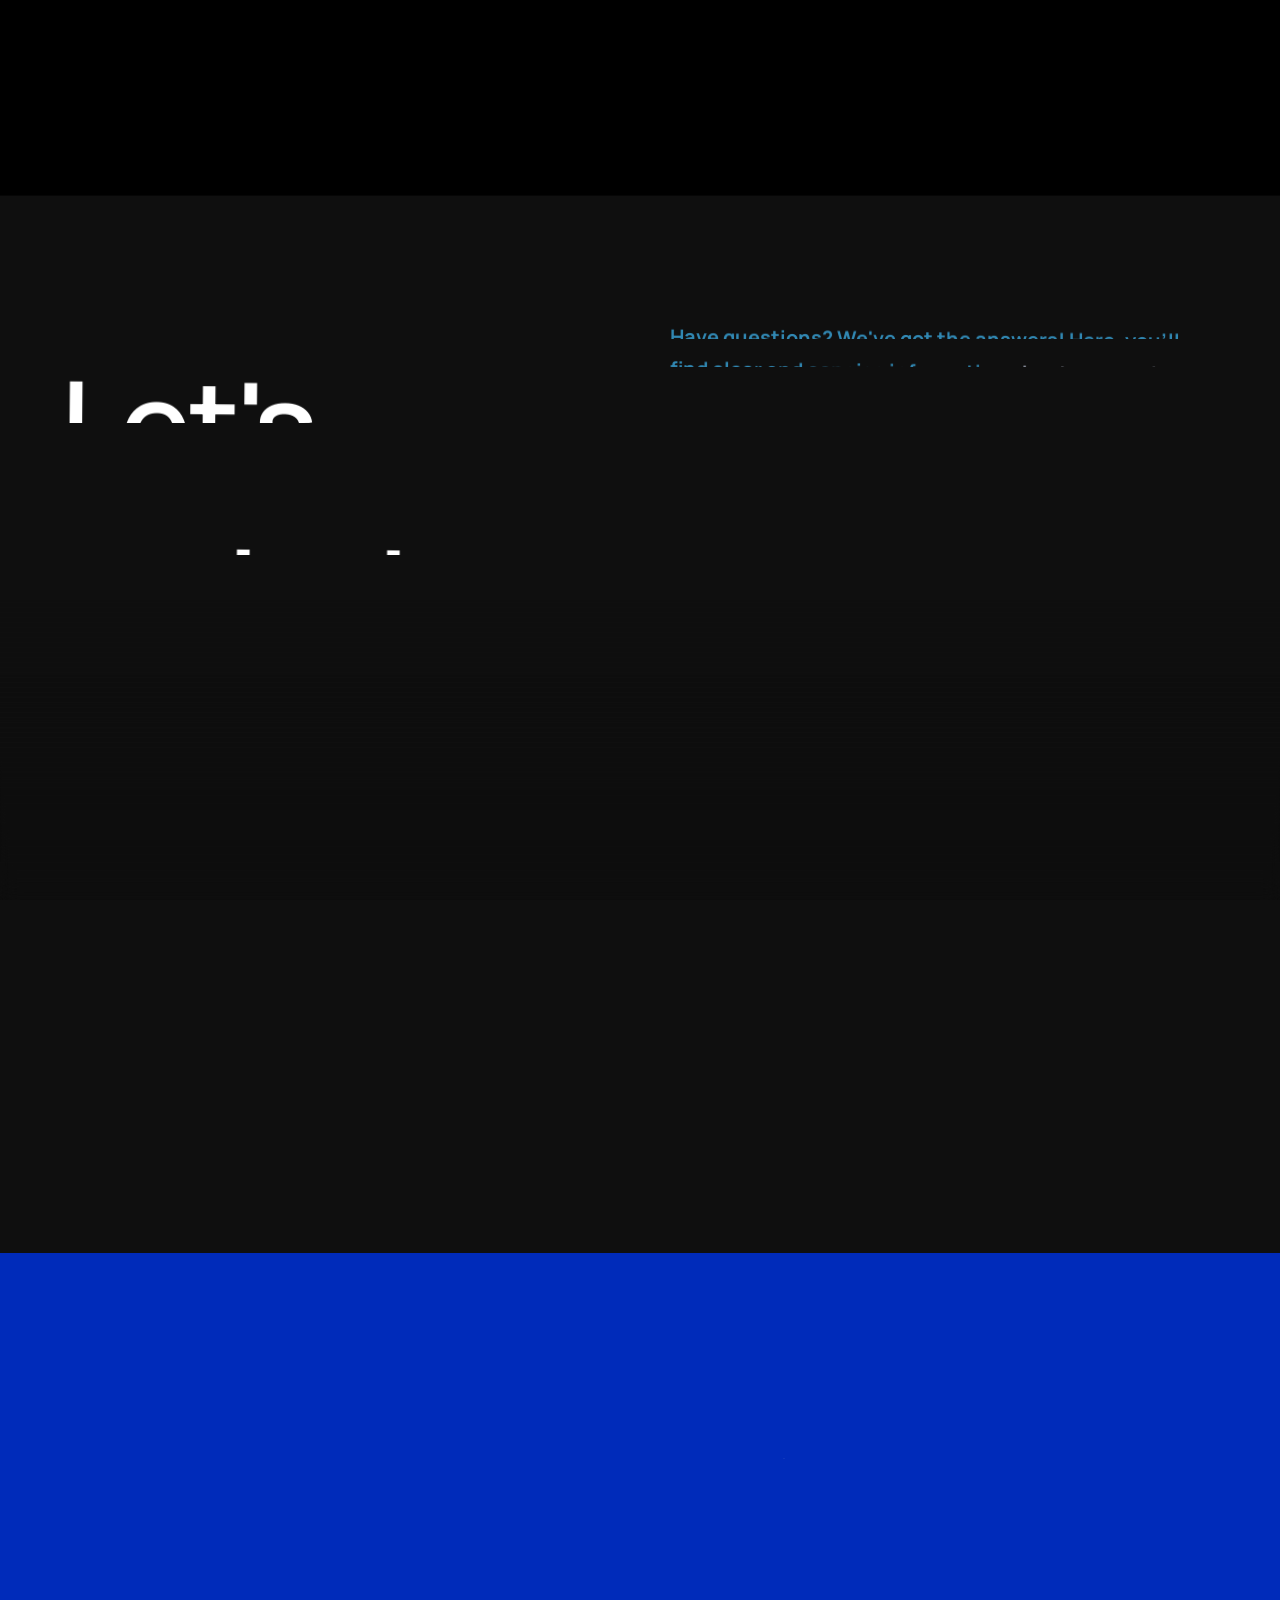
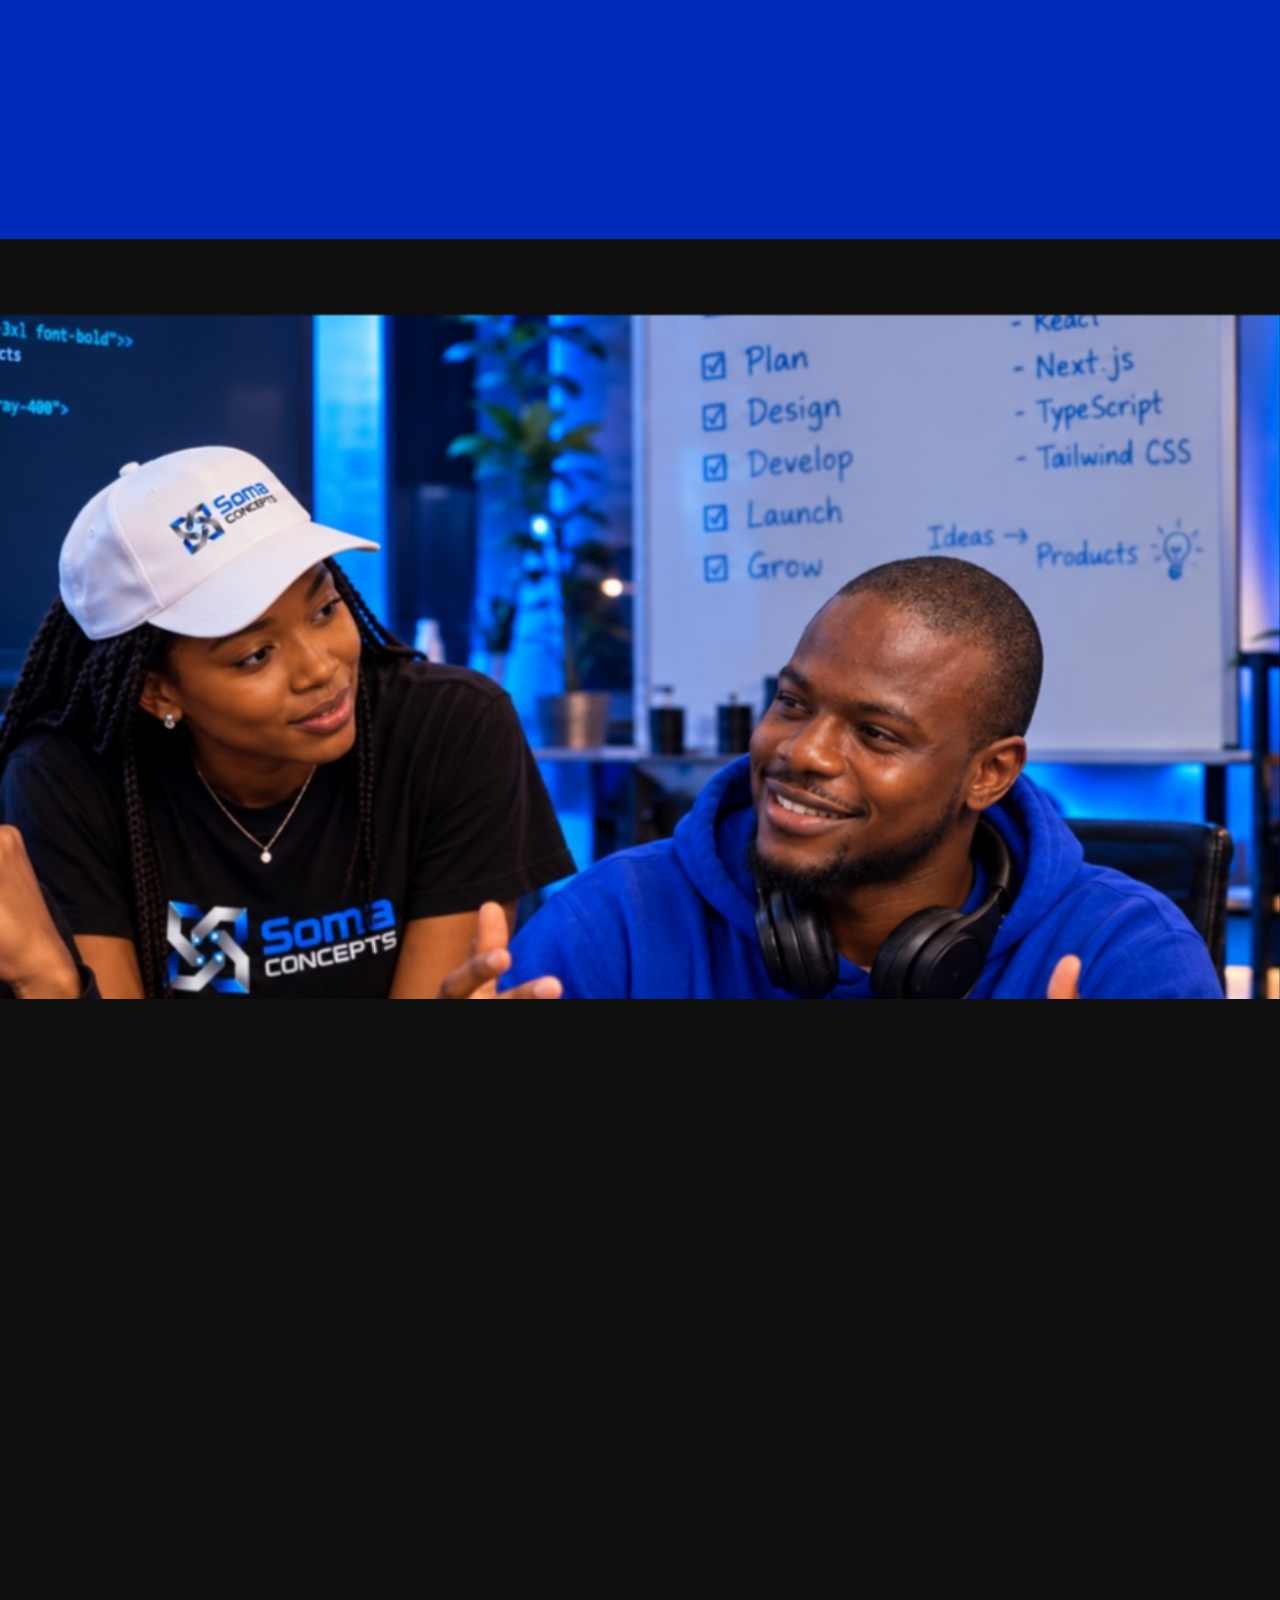
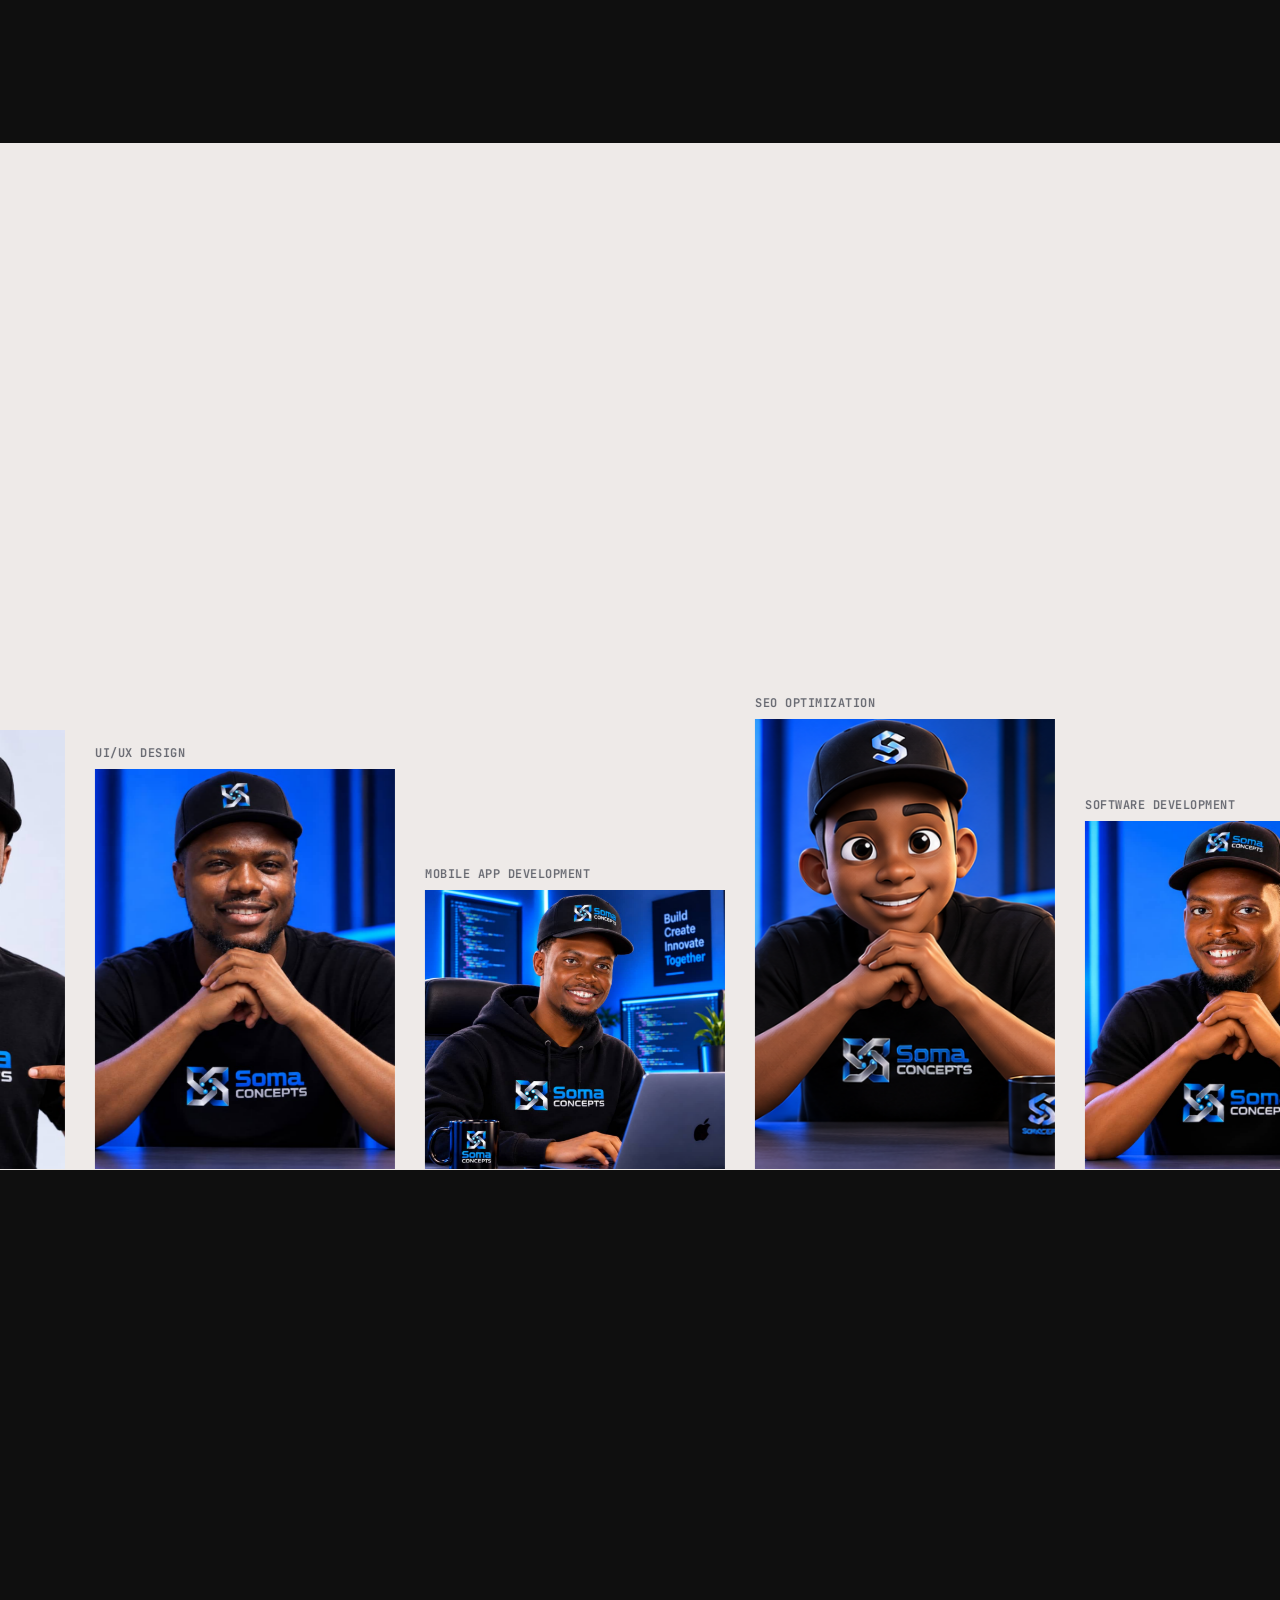
<file: contact.html>
<!DOCTYPE html>
<html lang="en" dir="ltr">

  
 <meta http-equiv="content-type" content="text/html;charset=utf-8" /> 
<head>
    <meta charset="UTF-8">

    <!-- Page Title -->
    <title> Soma Concepts - Contact Page</title>

    <!-- Meta Tags -->
    <meta name="description" content="Stand out and express your uniqueness with  Soma Concepts -  ">
    <meta name="keywords" content="mix_design, resume, portfolio, personal page, cv, template, one page, responsive, html5, css3, creative, clean">
    <meta name="author" content="mix_design">

    <!-- Viewport Meta-->
    <meta http-equiv="X-UA-Compatible" content="IE=edge">
    <meta name="viewport" content="width=device-width, initial-scale=1.0, viewport-fit=cover">

    <!-- Template Favicon & Icons Start -->
    <link rel="icon" href="img/logo.png" sizes="any">
    <link rel="icon" href="img/logo.png" type="image/svg+xml">
    <link rel="apple-touch-icon" href="img/logo.png">
    <link rel="manifest" href="img/favicon/manifest.webmanifest">
    <!-- Template Favicon & Icons End -->

    <!-- Facebook Metadata Start -->
    <meta property="og:image:height" content="1200">
    <meta property="og:image:width" content="1200">
    <meta property="og:title" content="  ">
    <meta property="og:description" content="Stand out and express your uniqueness with  Soma Concepts -  ">
     <meta property="og:image" content="../../templates/ Soma Concepts/img/og-image.html">
    <!-- Facebook Metadata End -->

    <!-- Template Styles Start -->
    <link rel="stylesheet" type="text/css" href="css/loader.css">
    <link rel="stylesheet" type="text/css" href="css/plugins.css">
    <link rel="stylesheet" type="text/css" href="css/main.css">
    <!-- Template Styles End -->

    <!-- Custom Browser Color Start -->
    <meta name="theme-color" media="(prefers-color-scheme: light)" content="#EEEAE8">
    <meta name="theme-color" media="(prefers-color-scheme: dark)" content="#0f0f0f">
    <meta name="msapplication-navbutton-color" content="#0f0f0f">
    <meta name="mobile-web-app-capable" content="yes">
    <meta name="apple-mobile-web-app-status-bar-style" content="black-translucent">
    <!-- Custom Browser Color End -->
     
  </head>

  <body>

    <!-- Loader Start -->
    <div class="mxd-page-transition"></div>
    <div class="mxd-loader">
      <div class="mxd-loader__top">
        <span> Soma Concepts Agency</span>
      </div>
      <div class="mxd-loader__images">
        <img src="img/logo.png" alt=" Soma Concepts Template Loader Image">
        <img src="img/logo.png" alt=" Soma Concepts Template Loader Image">
        <img src="img/logo.png" alt=" Soma Concepts Template Loader Image">
        <img src="img/logo.png" alt=" Soma Concepts Template Loader Image">
        <img src="img/logo.png" alt=" Soma Concepts Template Loader Image">
        <img src="img/logo.png" alt=" Soma Concepts Template Loader Image">
        <img src="img/logo.png" alt=" Soma Concepts Template Loader Image">
      </div>
      <div class="mxd-loader__bottom">
        <div class="mxd-loader__count">
          <span class="count__text">0</span>
          <span class="count__percent">%</span>
        </div>
        <span class="mxd-loader__caption">Loading</span>
      </div>
    </div>
    <!-- Loader End -->

    <!-- Menu Hamburger Start -->
    <div class="mxd-menu__contain loading-fade">
      <div class="mxd-menu__toggle">
        <a href="#0" class="mxd-menu__hamburger" aria-label="Menu">
          <div class="hamburger__line"></div>
          <div class="hamburger__line"></div>
        </a>
      </div>
    </div>
    <!-- Menu Hamburger End -->

    <!-- Navigation Start -->
    <nav class="mxd-menu">
      <div class="mxd-menu__backdrop"></div>

      <!-- Menu Overlay Start -->
      <div class="mxd-menu__overlay">
        <div class="mxd-menu__content" data-lenis-prevent>

          <!-- Menu Logo Start -->
          <div class="mxd-menu__logo">
            <a href=" index.html" class="menu-logo">
              <!-- logo icon -->
               <img src="img/logo.png">
              <!-- logo text -->
               
            </a>
          </div>
          <!-- Menu Logo End -->

          <!-- Menu Media Start -->
           <div class="mxd-menu__media">
            <div class="menu-media__wrapper">
              <!-- <img src="img/gifs/dolores.gif" alt="Image"> -->
              <video preload="auto" autoplay muted loop playsinline poster="video/900x1280_menu.webp">
                <source type="video/mp4" src="video/900x1280_menu.mp4">
                <source type="video/webm" src="video/900x1280_menu.webm">
              </video>
            </div>
          </div>
          <!-- Menu Media End -->

          <!-- Main Navigation Start -->
          <div class="mxd-menu__navigation">
            <div class="mxd-menu__inner">
              <div class="mxd-menu__shadow shadow-top"></div>
              <div class="mxd-menu__caption">
                <p><img src="img/logo.png" alt=" Soma Concepts" width="30" height="30">Innovative design<br>and cutting-edge development</p>
              </div>
              <!-- left side -->
              <div class="mxd-menu__left">
                <div class="main-menu">
                  <div class="main-menu__content">
                    <ul id="main-menu" class="main-menu__accordion">
                      <li class="main-menu__item">
                        <div class="main-menu__divider divider-top"></div>
                        <div class="main-menu__toggle">
                          <p class="main-menu__link">
                            <span class="main-menu__number">/ 01</span>
                            <a href="index.html" style="text-decoration: none;"> <span class="main-menu__caption">Home</span></a>

                          </p>
                        </div>
                        <div class="main-menu__divider divider-bottom"></div>
                      </li>
                      <li class="main-menu__item">
                        <div class="main-menu__toggle">
                          <p class="main-menu__link">
                            <span class="main-menu__number">/ 02</span>
                            <span class="main-menu__caption">Take a peak...</span>
                          </p>
                          <div class="main-menu__arrow">
                            <svg xmlns="http://www.w3.org/2000/svg" version="1.1" viewBox="0 0 18 18">
                              <path d="M10.8,0v3.6h-3.6V0h3.6ZM14.4,10.8h3.6v-3.6h-3.6v-3.6h-3.6v3.6H0v3.6h10.8v3.6h3.6v-3.6ZM10.8,14.4h-3.6v3.6h3.6v-3.6Z"/>
                            </svg>
                          </div>
                        </div>
                        <ul class="submenu">
                          <li class="submenu__item">
                            <a href="services.html">To our Services</a>
                          </li>
                          <li class="submenu__item">
                            <a href="works-grid.html">To our Project</a>
                          </li>
                        </ul>
                        <div class="main-menu__divider divider-bottom"></div>
                      </li>
                      <li class="main-menu__item">
                        <div class="main-menu__toggle">
                          <p class="main-menu__link">
                            <span class="main-menu__number">/ 03</span>
                            <span class="main-menu__caption">Get to know us</span>
                          </p>
                          <div class="main-menu__arrow">
                            <svg xmlns="http://www.w3.org/2000/svg" version="1.1" viewBox="0 0 18 18">
                              <path d="M10.8,0v3.6h-3.6V0h3.6ZM14.4,10.8h3.6v-3.6h-3.6v-3.6h-3.6v3.6H0v3.6h10.8v3.6h3.6v-3.6ZM10.8,14.4h-3.6v3.6h3.6v-3.6Z"/>
                            </svg>
                          </div>
                        </div>
                        <ul class="submenu">
                          <li class="submenu__item">
                            <a href="about-us.html">About us</a>
                          </li>
                          <li class="submenu__item">
                            <a href="team.html">Meet our team</a>
                          </li>
                          <li class="submenu__item">
                            <a href="faq.html">FAQ</a>
                          </li>
                        </ul>
                        <div class="main-menu__divider divider-bottom"></div>
                      </li>
                      <li class="main-menu__item">
                        <div class="main-menu__toggle">
                          <a class="main-menu__link" href="contact.html">
                            <span class="main-menu__number">/ 04</span>
                            <span class="main-menu__caption">Contact</span>
                          </a>
                        </div>
                        <div class="main-menu__divider divider-bottom"></div>
                      </li>
                    </ul>
                  </div>
                </div>
              </div>
              <!-- right side -->
              <div class="mxd-menu__right">
                <div class="menu-contact">
                  <div class="menu-contact__item">
                    <ul class="menu-contact__list">
                      <li>
                        <a class="tag tag-m" href="mailto:SomaConcepts1@gmail.com?subject=Message%20from%20your%20site">
                          <span class="mxd-scramble"> SomaConcepts1@gmail.com</span>
                        </a>
                      </li>
                      <li>
                        <a class="tag tag-m" href="tel:+2348132428734">
                          <span class="mxd-scramble"> 08023081571</span>
                        </a>
                      </li>
                    </ul>
                  </div>
                  <!-- <div class="menu-contact__item">
                    <ul class="menu-contact__list">
                      <li>
                        <a class="tag tag-m" href="https://goo.gl/maps/nWXKpGaDPuyH6gxRA" target="_blank">
                          <span></span>
                        </a>
                      </li>
                    </ul>
                  </div> -->
                </div>
              </div>
              <!-- data bottom line -->
              <div class="mxd-menu__shadow"></div>
              <div class="mxd-menu__data">
                <div class="menu-data__left">
                  <p class="menu-data__text" style="margin-top: 60px;">
                    Made with 💙
                  </p>
                </div>
                <div class="menu-data__right">
                  <p class="menu-data__text">© 2026 Soma Concepts Limited. Registered Private Limited Company (RC9218326).</p>
                </div>
              </div>
            </div>
            
          </div>
          <!-- Main Navigation End -->

        </div>
      </div>
      <!-- Menu Overlay End -->

    </nav>
    <!-- Navigation End -->

    <!-- Header Start -->
    <header id="header" class="mxd-header">
      <!-- header logo -->
      <div class="mxd-header__logo loading-fade">
        <a class="mxd-logo" href=" index.html">
          <!-- logo icon -->
           
          <!-- logo text -->
           <div class="mxd-logo__text">
                         <span class="mxd-scramble" style="font-size: 30px;"> <span style="color: rgb(48, 135, 178); margin-right: 9px;">Soma</span> Concepts</span>

          </div>
        </a>
      </div>
      <!-- header controls -->
      <div class="mxd-header__controls loading-fade">
        <a class="btn mxd-header__link slide-right-up" href="contact.html" aria-label="Get in Touch">
          <span class="btn-caption mxd-scramble">Get in Touch</span>
          <i>
            <svg xmlns="http://www.w3.org/2000/svg" version="1.1" viewBox="0 0 18 18">
              <path d="M18,0v14.4h-3.6v-7.2h-3.6v-3.6H3.6V0h14.4ZM7.2,10.8h3.6v-3.6h-3.6s0,3.6,0,3.6ZM3.6,14.4h3.6v-3.6h-3.6v3.6ZM0,18h3.6v-3.6H0v3.6Z"/>
            </svg>
          </i>
          <!-- Phosphor icon -->
          <!-- <i class="ph-bold ph-arrow-up-right"></i> -->
        </a>
        <button id="color-switcher" class="btn mxd-color-switcher" type="button" role="switch" aria-label="light/dark mode" aria-checked="true"></button>
      </div>
    </header>
    <!-- Header End -->

    <!-- Page Content Start -->
    <main id="mxd-page-content" class="mxd-page-content inner-page-content">

      <!-- Blur Effect Start -->
      <div class="blur-container">
        <div class="blur-layer blur-1"></div>
        <div class="blur-layer blur-2"></div>
        <div class="blur-layer blur-3"></div>
        <div class="blur-layer blur-4"></div>
        <div class="blur-layer blur-5"></div>
        <div class="blur-layer blur-6"></div>
        <div class="blur-layer blur-7"></div>
        <div class="blur-layer blur-8"></div>
      </div>
      <!-- Blur Effect End -->

      <!-- Section - Inner Headline v05 Start -->
      <div class="mxd-section blur-section">
        <div class="mxd-container grid-l-container">

          <!-- Block - Inner Headline v05 Start -->
          <div class="mxd-block loading-wrap">
            <div class="inner-headline">
              <div class="container-fluid p-0">
                <div class="row g-0">
                  <div class="col-12 mxd-grid-item">
                    <!-- breadcrumbs -->
                    <div class="inner-headline__breadcrumbs loading-fade">
                      <div class="breadcrumbs__nav">
                        <span>
                          <a href=" index.html">
                            <span class="mxd-scramble">Home</span>
                          </a>
                        </span>
                        <span class="current-item">Contact
                        </span>
                      </div>
                    </div>
                  </div>
                  <div class="col-12">
                    <!-- content -->
                    <div class="inner-headline__content has-medium-title">
                      <div class="container-fluid p-0">
                        <div class="row g-0">
                          <div class="col-12 col-xl-6 mxd-grid-item">
                            <div class="inner-headline__title">
                              <h1 class="medium loading-split">Let's make it happen</h1>
                            </div>
                            <!-- <div class="inner-headline__subtitle">
                              <p>Everything <span>you need to know</span></p>
                            </div> -->
                          </div>
                          <div class="col-12 col-xl-6">
                            <!-- split header caption -->
                            <div class="inner-headline__caption split-caption-title pre-form">
                              <div class="mxd-grid-item">
                                <p class="t-bold t-large loading-split" style="color: rgb(48, 135, 178);">Have questions? We've got the answers! 
                                  Here, you'll find clear and concise information <span>about our services, 
                                    process, and what to expect when working with us. If you need more details, 
                                    feel free to reach out!</span>
                                </p>
                              </div>
                            </div>
                            <!-- split header form block -->
                            
                            <!-- Block - Contact Form Start -->
                            <div class="mxd-block contact">
                              <div class="mxd-form-container">

                                <!-- Reply Messages Start -->
                                <div class="form__reply centered text-center">
                                  <i class="ph-fill ph-smiley-wink reply__icon"></i>
                                  <p class="reply__title" style="color: rgb(48, 135, 178);">Done!</p>
                                  <span class="reply__text">Thanks for your message. We'll get back as soon as possible.</span>
                                </div> 
                                <!-- Reply Messages End -->
                            
                                <!-- Contact Form Start -->
                                <form class="form contact-form" id="contact-form">
                                  <!-- Hidden Required Fields -->
                                  <input type="hidden" name="project_name" value=" Soma Concepts Template">
                                  <input type="hidden" name="admin_email" value="support@mixdesign.dev">
                                  <input type="hidden" name="form_subject" value="Contact Form Message">
                                  <!-- END Hidden Required Fields-->
                                  <div class="container-fluid p-0">
                                    <div class="row gx-0">
                                      <div class="col-12 col-md-6 mxd-grid-item loading-item">
                                        <input type="text" name="Name" placeholder="Your name*" required>
                                      </div>
                                      <div class="col-12 col-md-6 mxd-grid-item loading-item">
                                        <input type="text" name="Company" placeholder="Company name">
                                      </div>
                                      <div class="col-12 col-md-6 mxd-grid-item loading-item">
                                        <input type="email" name="E-mail" placeholder="Email*" required>
                                      </div>
                                      <div class="col-12 col-md-6 mxd-grid-item loading-item">
                                        <input type="tel" name="Phone" placeholder="Phone">
                                      </div>
                                      <div class="col-12 mxd-grid-item loading-item">
                                        <textarea name="Message" placeholder="A few words about your project*" required></textarea>
                                      </div>
                                      <div class="col-12 mxd-grid-item loading-item">
                                        <button  class="btn btn-default-icon btn-default-accent slide-right" type="submit">
                                          <span class="btn-caption mxd-scramble">Submit</span>
                                          <!-- <i class="btn-icon ph-bold ph-arrow-right"></i> -->
                                          <i class="btn-icon">
                                            <svg xmlns="http://www.w3.org/2000/svg" version="1.1" viewBox="0 0 18 18">
                                              <path d="M10.8,0v3.6h-3.6V0h3.6ZM14.4,10.8h3.6v-3.6h-3.6v-3.6h-3.6v3.6H0v3.6h10.8v3.6h3.6v-3.6ZM10.8,14.4h-3.6v3.6h3.6v-3.6Z"/>
                                            </svg>
                                          </i>
                                        </button>
                                      </div>
                                    </div>
                                  </div>
                                </form>
                                <!-- Contact Form End -->
                            
                              </div>
                            </div>
                            <!-- Block - Contact Form End -->
                            
                          </div>
                        </div>
                      </div>
                    </div>
                  </div>
                </div>
              </div>
            </div>
          </div>
          <!-- Block - Inner Headline v05 End -->

          <!-- Block - Fullwidth Text Start -->
          <div class="mxd-block">
            <div class="fullwidth-text headline-email-text bottom-text-small mxd-grid-item">
              <div class="fullwidth-text__wrap">
                <marquee><a class="fullwidth-text__content small accent active-cursor" data-cursor-text="Let's chat" href="mailto:SomaConcepts1@gmail.com?subject=Message%20from%20your%20site" aria-label="Send email to SomaConcepts1@gmail.com">
                  <span class="anim-uni-chars">SomaConcepts1@gmail.com</span>
                </a></marquee>
              </div>
            </div>
          </div>
          <!-- Block - Fullwidth Text End -->

        </div>
      </div>
      <!-- Section - Inner Headline v05 End -->

      <!-- Section - Title & Socials Accent Start -->
      <div class="mxd-section bg-color-accent padding-top-title padding-bottom-default">
        <div class="mxd-container grid-l-container">

          <!-- Block - Section Title & Socials Start -->
          <div class="mxd-block">
            <div class="container-fluid p-0">
              <div class="row g-0">
                <div class="col-12 col-xl-6 mxd-grid-item">
                  <!-- section title -->
                  <div class="mxd-section-title">
                    <div class="mxd-section-title__title pre-grid-split-xl">
                      <h2 class="mxd-split-lines accent">Connect</h2>
                    </div>
                  </div>
                </div>
                <div class="col-12 col-xl-6 mxd-grid-item">
                  <!-- socials list -->
                  <div class="mxd-socials-list">
                    <!-- socials item -->
                    <a class="socials-list__item no-margin slide-right-up" href="https://www.instagram.com/somaconcepts/" target="_blank">
                      <div class="socials-list__divider accent divider-top anim-uni-clip-in"></div>
                      <div class="socials-list__info">
                        <div class="socials-list__number accent anim-uni-slide-down">
                          <span>[01]</span>
                        </div>
                        <div class="socials-list__name accent anim-uni-slide-down">
                          <span>Instagram</span>
                        </div>
                      </div>
                      <div class="socials-list__arrow accent anim-uni-slide-down">
                        <i>
                          <svg version="1.1" xmlns="http://www.w3.org/2000/svg" xmlns:xlink="http://www.w3.org/1999/xlink" x="0px" y="0px"
                            viewBox="0 0 18 18" style="enable-background:new 0 0 18 18;" xml:space="preserve">
                          <path d="M18,0v14.4h-3.6V7.2h-3.6V3.6H3.6V0H18z M7.2,10.8h3.6V7.2H7.2C7.2,7.2,7.2,10.8,7.2,10.8z M3.6,14.4h3.6v-3.6H3.6V14.4z
                            M0,18h3.6v-3.6H0V18z"/>
                          </svg>
                        </i>
                      </div>
                      <div class="socials-list__divider accent divider-bottom anim-uni-clip-in"></div>
                    </a>
                    <!-- socials item -->
                    <a class="socials-list__item slide-right-up" href="https://www.x.com/" target="_blank">
                      <div class="socials-list__divider accent divider-top anim-uni-clip-in"></div>
                      <div class="socials-list__info">
                        <div class="socials-list__number accent anim-uni-slide-down">
                          <span>[02]</span>
                        </div>
                        <div class="socials-list__name accent anim-uni-slide-down">
                          <span>X</span>
                        </div>
                      </div>
                      <div class="socials-list__arrow accent anim-uni-slide-down">
                        <i>
                          <svg version="1.1" xmlns="http://www.w3.org/2000/svg" xmlns:xlink="http://www.w3.org/1999/xlink" x="0px" y="0px"
                            viewBox="0 0 18 18" style="enable-background:new 0 0 18 18;" xml:space="preserve">
                          <path d="M18,0v14.4h-3.6V7.2h-3.6V3.6H3.6V0H18z M7.2,10.8h3.6V7.2H7.2C7.2,7.2,7.2,10.8,7.2,10.8z M3.6,14.4h3.6v-3.6H3.6V14.4z
                            M0,18h3.6v-3.6H0V18z"/>
                          </svg>
                        </i>
                      </div>
                      <div class="socials-list__divider accent divider-bottom anim-uni-clip-in"></div>
                    </a>
                    <!-- socials item -->
                    <a class="socials-list__item slide-right-up" href="https://facebook.com/" target="_blank">
                      <div class="socials-list__divider accent divider-top anim-uni-clip-in"></div>
                      <div class="socials-list__info">
                        <div class="socials-list__number accent anim-uni-slide-down">
                          <span>[03]</span>
                        </div>
                        <div class="socials-list__name accent anim-uni-slide-down">
                          <span>Facebook</span>
                        </div>
                      </div>
                      <div class="socials-list__arrow accent anim-uni-slide-down">
                        <i>
                          <svg version="1.1" xmlns="http://www.w3.org/2000/svg" xmlns:xlink="http://www.w3.org/1999/xlink" x="0px" y="0px"
                            viewBox="0 0 18 18" style="enable-background:new 0 0 18 18;" xml:space="preserve">
                          <path d="M18,0v14.4h-3.6V7.2h-3.6V3.6H3.6V0H18z M7.2,10.8h3.6V7.2H7.2C7.2,7.2,7.2,10.8,7.2,10.8z M3.6,14.4h3.6v-3.6H3.6V14.4z
                            M0,18h3.6v-3.6H0V18z"/>
                          </svg>
                        </i>
                      </div>
                      <div class="socials-list__divider accent divider-bottom anim-uni-clip-in"></div>
                    </a>
                  </div>
                </div>
              </div>
            </div>
          </div>
          <!-- Block - Section Title & Socials End -->

        </div>
      </div>
      <!-- Section - Title & Socials Accent End -->

      <!-- Section - Parallax Divider Image Start -->
      <div class="mxd-section blur-section">
        <div class="mxd-container fullwidth-container">
          <div class="mxd-divider">
            <div class="mxd-divider__image divider-image-9 parallax-img"></div>
          </div>
        </div>
      </div>
      <!-- Section - Parallax Divider Image End -->

      <!-- Section - Section Title & Text Block Start -->
      <div class="mxd-section blur-section bg-color-base padding-top-title padding-bottom-tag-m">
        <div class="mxd-container grid-l-container">

          <!-- Block - Section Title & Text Block Start -->
          <div class="mxd-block">
            <div class="container-fluid p-0">
              <div class="row g-0">
                <div class="col-12 col-xl-6 mxd-grid-item">
                  <!-- section title -->
                  <div class="mxd-section-title">
                    <div class="mxd-section-title__title pre-caption">
                      <h2 class="mxd-split-lines">Welcome to our office</h2>
                    </div>
                  </div>
                </div>
                <div class="col-12 col-xl-6 mxd-grid-item">
                  <!-- paragraph -->
                  <div class="mxd-section-title__paragraph">
                    <p class="t-bold t-large mxd-split-lines" style="color: rgb(48, 135, 178);">Inspiring ideas, creative insights, 
                        and the latest in design and tech. <span>Fueling innovation for your digital journey.</span></p>
                  </div>
                  <!-- contact data -->
                  <div class="mxd-section-title__datalist">
                    <div class="container-fluid p-0">
                      <div class="row g-0">
                        <!-- contact data item -->
                        <div class="col-12 col-md-6 col-xl-5 datalist__item">
                          <div class="datalist__title">
                            <p class="t-bold t-large anim-uni-in-up">Kaduna State</p>
                          </div>
                          <ul>
                            <li class="anim-uni-in-up">
                              <a class="tag tag-s-mobile" href="" target="_blank">
                                Bida road before CBN, Kaduna.<br>Directions: Bida road before CBN<br>
                              </a>
                            </li>
                          </ul>
                          <ul>
                            <li class="anim-uni-in-up">
                              <a class="tag tag-s-mobile mxd-scramble" href="tel:+12127089400">08023081571</a>
                            </li>
                            <li class="anim-uni-in-up">
                              <a class="tag tag-s-mobile mxd-scramble" href="mailto:SomaConcepts1@gmail.com?subject=Message%20from%20your%20site">SomaConcepts1@gmail.com</a>
                            </li>
                          </ul>
                        </div>
                        <!-- contact data item -->
                        <div class="col-12 col-md-6 col-xl-5 datalist__item">
                          <div class="datalist__title">
                            <p class="t-bold t-large t-caption anim-uni-in-up">Abuja</p>
                          </div>
                          <ul>
                            <li class="anim-uni-in-up">
                              <a class="tag tag-s-mobile" href="" target="_blank">
                                Ibwas plaza, 1st floor Arab Junction, Abuja Municipal, Kubwa, 901101, Federal Capital Territory, Nigeria.<br>Directions: Arab junction<br>
                              </a>
                            </li>
                          </ul>
                          <ul>
                            <li class="anim-uni-in-up">
                              <a class="tag tag-s-mobile mxd-scramble" href="tel:+15104570211">08023081571</a>
                            </li>
                            <li class="anim-uni-in-up">
                              <a class="tag tag-s-mobile mxd-scramble" href="mailto:SomaConcepts1@gmail.com?subject=Message%20from%20your%20site">SomaConcepts1@gmail.com</a>
                            </li>
                          </ul>
                        </div>
                      </div>
                    </div>
                  </div>
                </div>
              </div>
            </div>
          </div>
          <!-- Block - Section Title & Text Block End -->

        </div>
      </div>
      <!-- Section - Section Title & Text Block End -->
      
      <!-- Section - CTA with Marquee Start -->
      <div class="mxd-section blur-section bg-color-opposite">
        <div class="mxd-container fullwidth-container">

          <!-- Block - CTA with Matter.js Objects Start -->
          <div class="mxd-block">
            <div class="mxd-promo transparent">
              <div class="mxd-promo__wrap auto-height">
                <!-- content -->
                <div class="mxd-promo__content">
                  <div class="mxd-promo__btngroup anim-uni-in-up">
                    <a class="btn btn-line btn-line-opposite" href="contact.html">
                      <span class="btn-caption mxd-scramble">Contact Us</span>
                    </a>
                  </div>
                  <div class="mxd-promo__caption">
                    <a class="active-cursor-accent" data-cursor-text="Contact Us" href="contact.html">
                      <h2 class="opposite mxd-split-lines">Let's talk about your project</h2>
                    </a>
                  </div>
                </div>
                <!-- marquee -->
                <div class="mxd-promo__marquee">
                  
                  <!-- Marquee Divider Start -->
                  <div class="marquee marquee-left--gsap">
                    <div class="marquee__toleft marquee__images">
                      <!-- single item -->
                      <div class="marquee__item item-imageblock">
                        <div class="marquee__tags">
                          <span class="tag tag-s tag-medium-opposite mxd-scramble">Software Development</span>
                        </div>
                        <div class="marquee__image">
                          <img src="img/g.jpeg" alt="">
                        </div>
                      </div>
                      <!-- single item -->
                      <div class="marquee__item item-imageblock">
                        <div class="marquee__tags">
                          <span class="tag tag-s tag-medium-opposite mxd-scramble">AI Automation</span>
                        </div>
                        <div class="marquee__image">
                          <img src="img/a.jpeg" alt="" style="height: 450px;">
                        </div>
                      </div>
                      <!-- single item -->
                      <div class="marquee__item item-imageblock">
                        <div class="marquee__tags">
                          <span class="tag tag-s tag-medium-opposite mxd-scramble">Website Development</span>
                        </div>
                        <div class="marquee__image">
                          <img src="img/a.jpeg" alt="">
                        </div>
                      </div>
                      <!-- single item -->
                      <div class="marquee__item item-imageblock">
                        <div class="marquee__tags">
                          <span class="tag tag-s tag-medium-opposite mxd-scramble">UI/UX Design</span>
                        </div>
                        <div class="marquee__image">
                          <img src="img/h.jpeg" alt="" style="height: 400px;">
                        </div>
                      </div>
                      <!-- single item -->
                      <div class="marquee__item item-imageblock">
                        <div class="marquee__tags">
                          <span class="tag tag-s tag-medium-opposite mxd-scramble">Mobile App Development</span>
                        </div>
                        <div class="marquee__image">
                          <img src="img/e.jpeg" alt="">
                        </div>
                      </div>
                      <!-- single item -->
                      <div class="marquee__item item-imageblock">
                        <div class="marquee__tags">
                          <span class="tag tag-s tag-medium-opposite mxd-scramble">SEO Optimization</span>
                        </div>
                        <div class="marquee__image">
                          <img src="img/img6.png" alt="" style="height: 450px;">
                        </div>
                      </div>
                    </div>
                  </div>
                  <!-- Marquee Divider End -->
                  
                </div>
              </div>
            </div>
          </div>
          <!-- Block - CTA with Matter.js Objects End -->

        </div>
      </div>
      <!-- Section - CTA with Marquee End -->

    </main>
    <!-- Page Content End -->

    <!-- Footer Start -->
    <footer id="mxd-footer" class="mxd-footer blur-section">
      <div class="mxd-container grid-l-container">

        <!-- Footer Block - Navigation v1 Start -->
        <div class="mxd-block">
          <div class="mxd-footer__footer-blocks mxd-grid-item">
            <div class="footer-blocks__nav-v01">
              <ul class="footer-nav-v01">
                <li class="footer-nav-v01__item">
                  <a class="anim-uni-slide-down" href=" index.html">
                    <span class="mxd-scramble mxd-slide-down">Home</span>
                  </a>
                </li>
                <li class="footer-nav-v01__item">
                  <a class="anim-uni-slide-down" href="about-us.html">
                    <span class="mxd-scramble mxd-slide-down">About Us</span>
                  </a>
                </li>
                <li class="footer-nav-v01__item">
                  <a class="anim-uni-slide-down" href="services.html">
                    <span class="mxd-scramble mxd-slide-down">Services</span>
                  </a>
                </li>
                <li class="footer-nav-v01__item">
                  <a class="anim-uni-slide-down" href="works-grid.html">
                    <span class="mxd-scramble mxd-slide-down">Projects</span>
                  </a>
                </li>
                <li class="footer-nav-v01__item">
                  <a class="anim-uni-slide-down" href="contact.html">
                    <span class="mxd-scramble mxd-slide-down">Contact</span>
                  </a>
                </li>
              </ul>
            </div>
          </div>
        </div>
        <!-- Footer Block - Navigation v1 End -->

        <!-- Footer Block - Info Columns Start -->
        <div class="mxd-block">
          <div class="mxd-footer__footer-blocks">
            <div class="footer-blocks__column mxd-grid-item justify-start">
              <div class="footer-blocks__data justify-start">
                <p class="footer-data">
                  <a class="anim-uni-slide-down" href="mailto:example@example.com?subject=Message%20from%20your%20site">
                    <span class="mxd-scramble">SomaConcepts1@gmail.com</span>
                  </a>
                </p>
                <p class="footer-data">
                  <a class="anim-uni-slide-down" href="tel:+2348132428734">
                    <span class="mxd-scramble">08023081571</span>
                  </a>
                </p>
                <p class="footer-data anim-uni-slide-down">
                  <span>Bida road before CBN, Kaduna.</span>
                </p>
              </div>
            </div>
            <div class="footer-blocks__column mxd-grid-item justify-end">
              <div class="footer-blocks__data justify-end">
                <p class="footer-data anim-uni-slide-down">
                  <span class="mxd-slide-down">©2026</span>
                </p>
                <p class="footer-data anim-uni-slide-down">
                  <span class="mxd-slide-down">Copyright  Soma Concepts. All rights reserved</span>
                </p>
              </div>
            </div>
          </div>
        </div>
        <!-- Footer Block - Info Columns End -->

        <!-- Footer Block - Fullwidth Text Start -->
        <div class="mxd-block">
          <marquee><div class="mxd-footer__fw-mark mxd-grid-item">
            <div class="fw-mark__wrap">
              <div class="fw-mark__content">
                <span class="anim-uni-chars"> Soma Concepts</span>
              </div>
            </div>
          </div></marquee>
        </div>
        <!-- Footer Block - Fullwidth Text End -->


      </div>
    </footer>
    <!-- Footer End -->
    <!-- To Top Button Start -->
    <!-- <a href="#0" id="to-top" class="btn btn-to-top slide-up anim-no-delay">
      <i class="ph ph-arrow-up"></i>
    </a> -->
    <!-- To Top Button End -->

    <div id="mxd-cursor" class="mxd-cursor">
      <div id="mxd-cursor__dot" class="mxd-cursor__dot"></div>
      <p id="mxd-cursor__text" class="mxd-cursor__text"></p>
      <div id="mxd-cursor__image" class="mxd-cursor__image"></div>
    </div>

    <!-- Load Scripts Start -->
    <script src="js/libs.min.js"></script>
    <script src="js/app.js"></script>
    <!-- Load Scripts End -->
    
  </body>
</html>
</file>
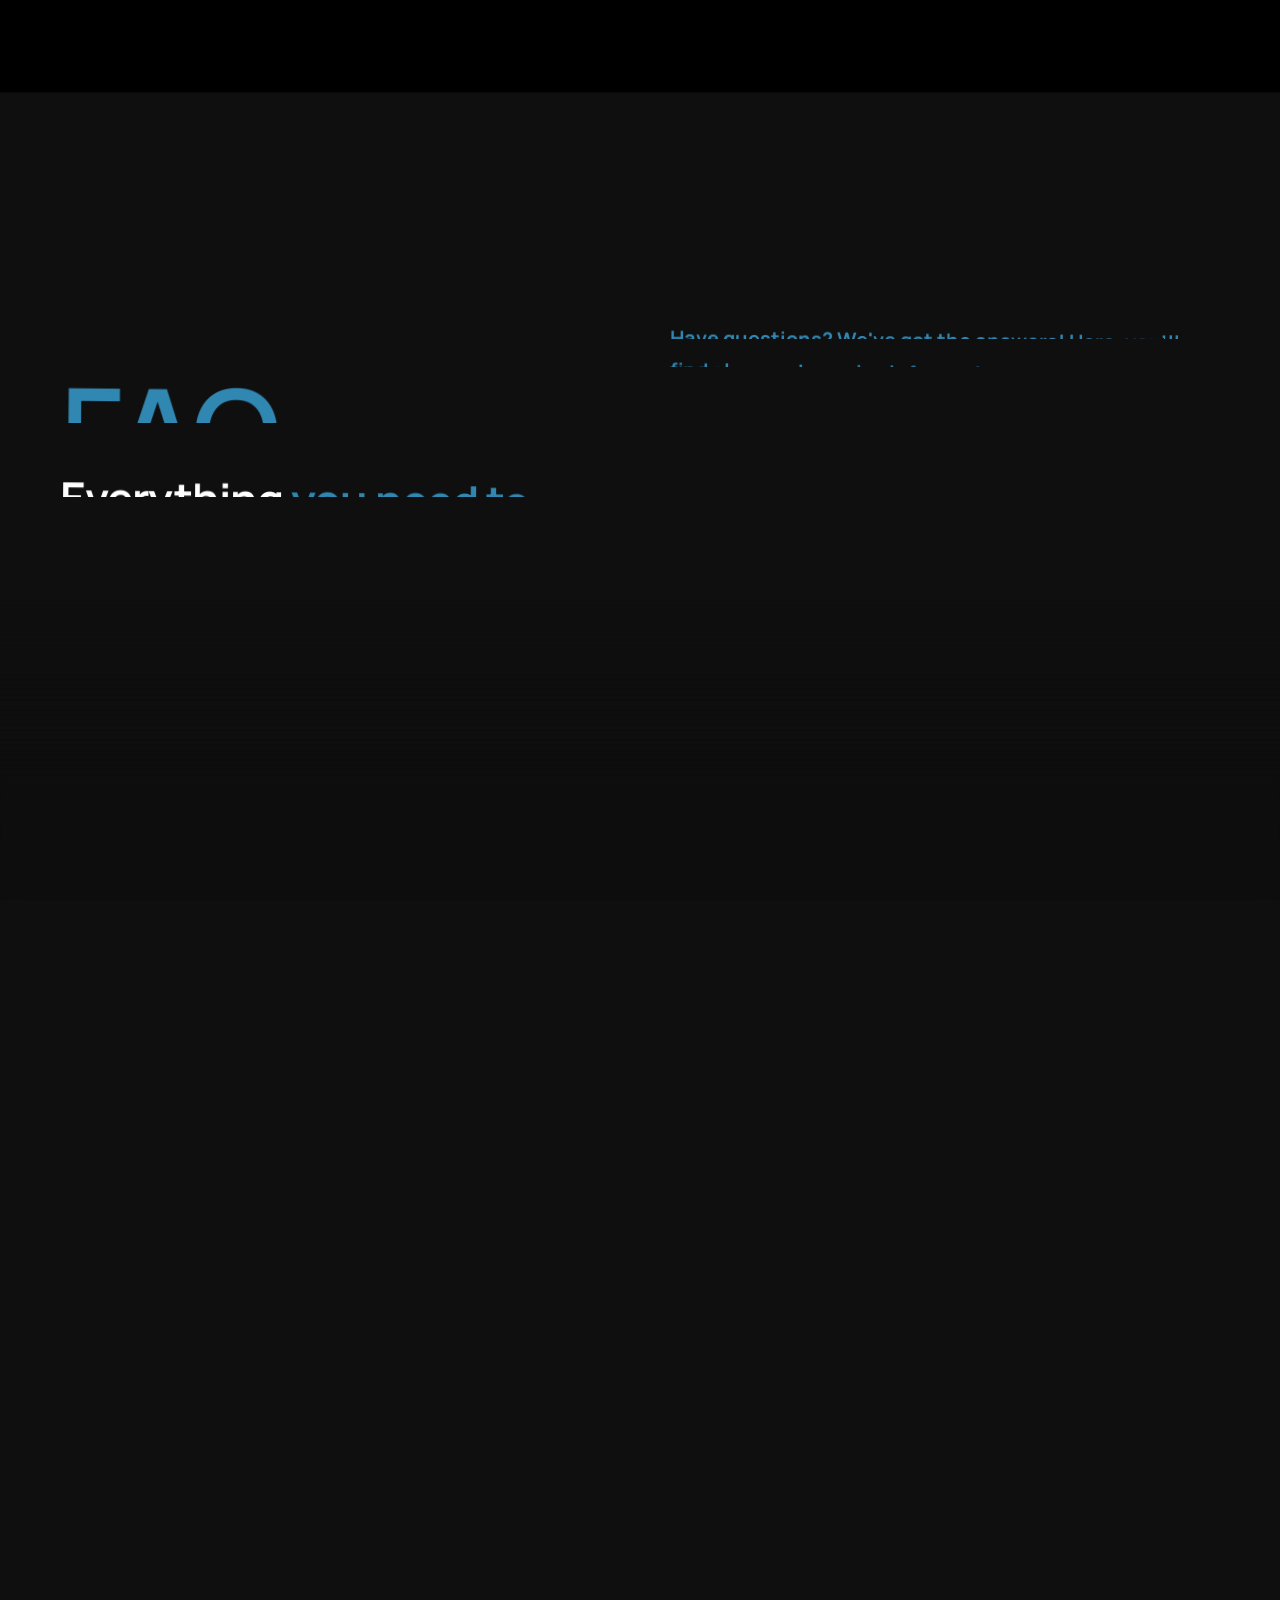
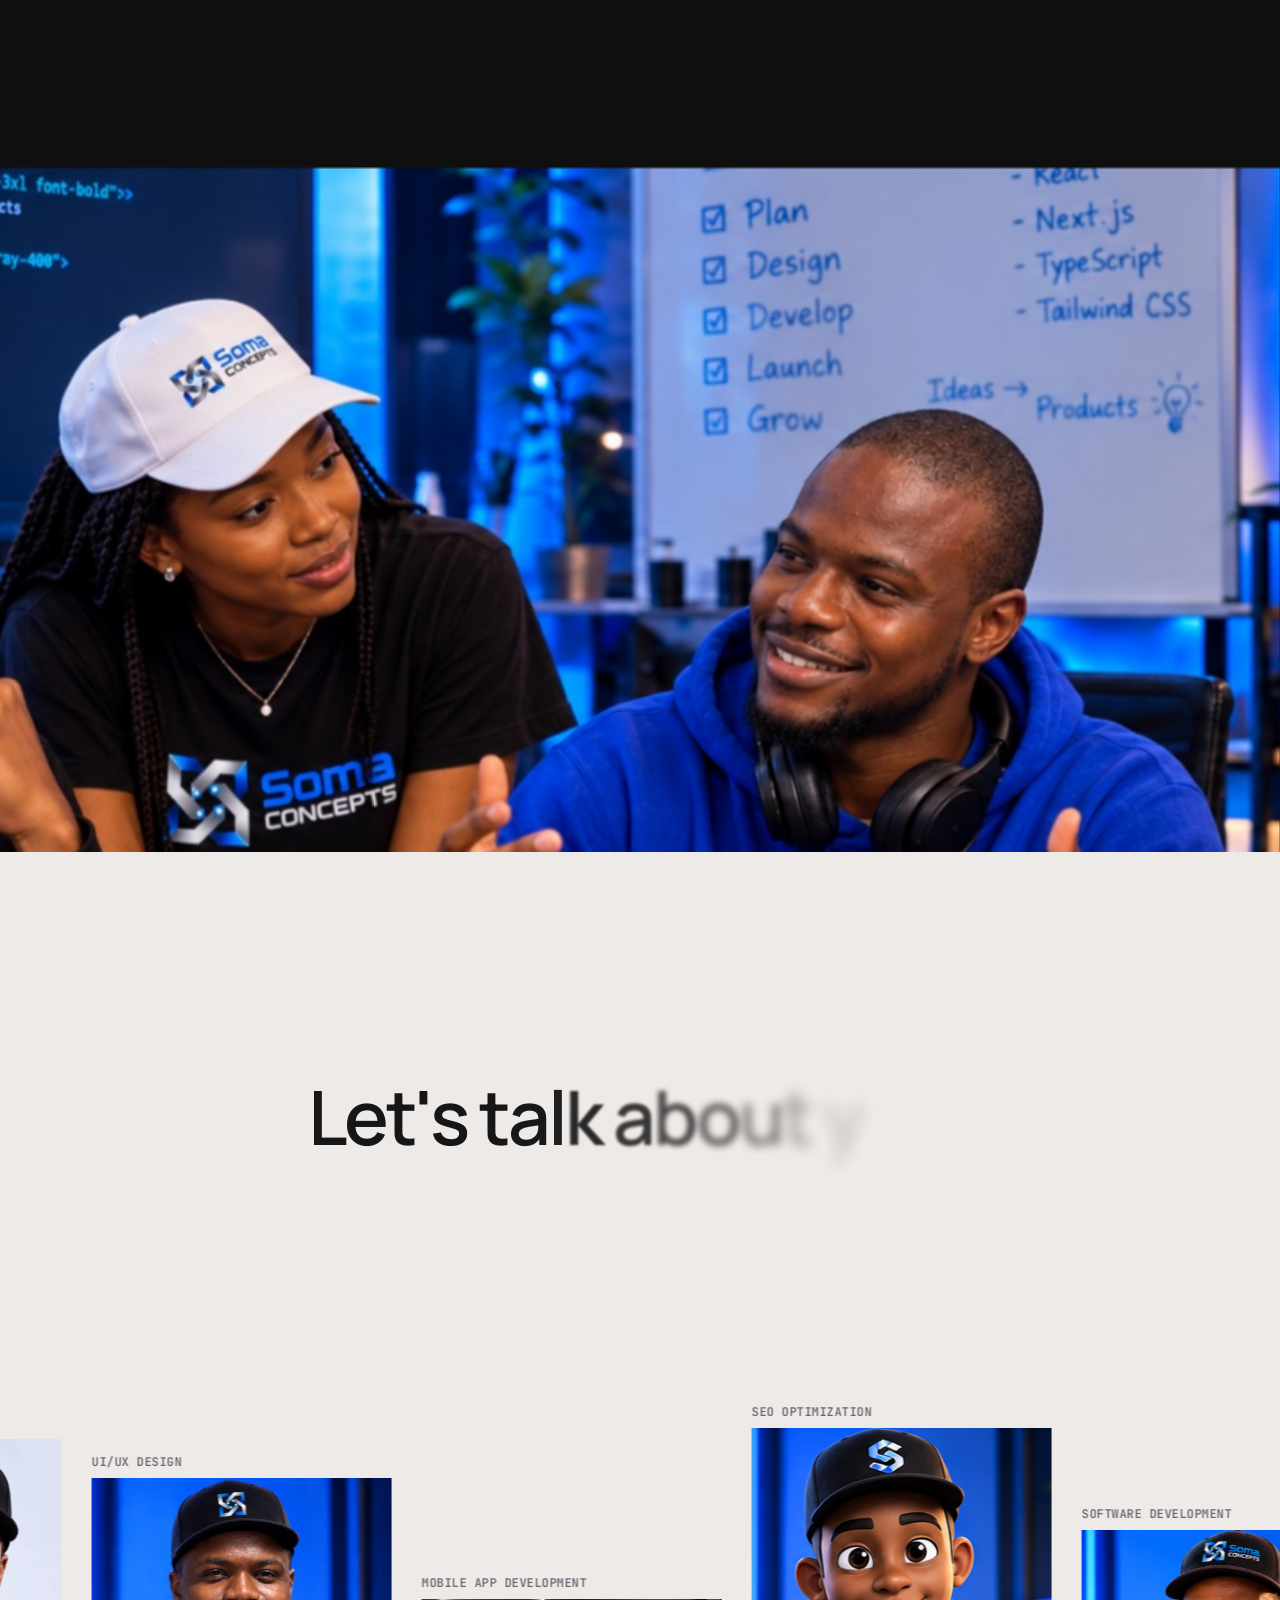
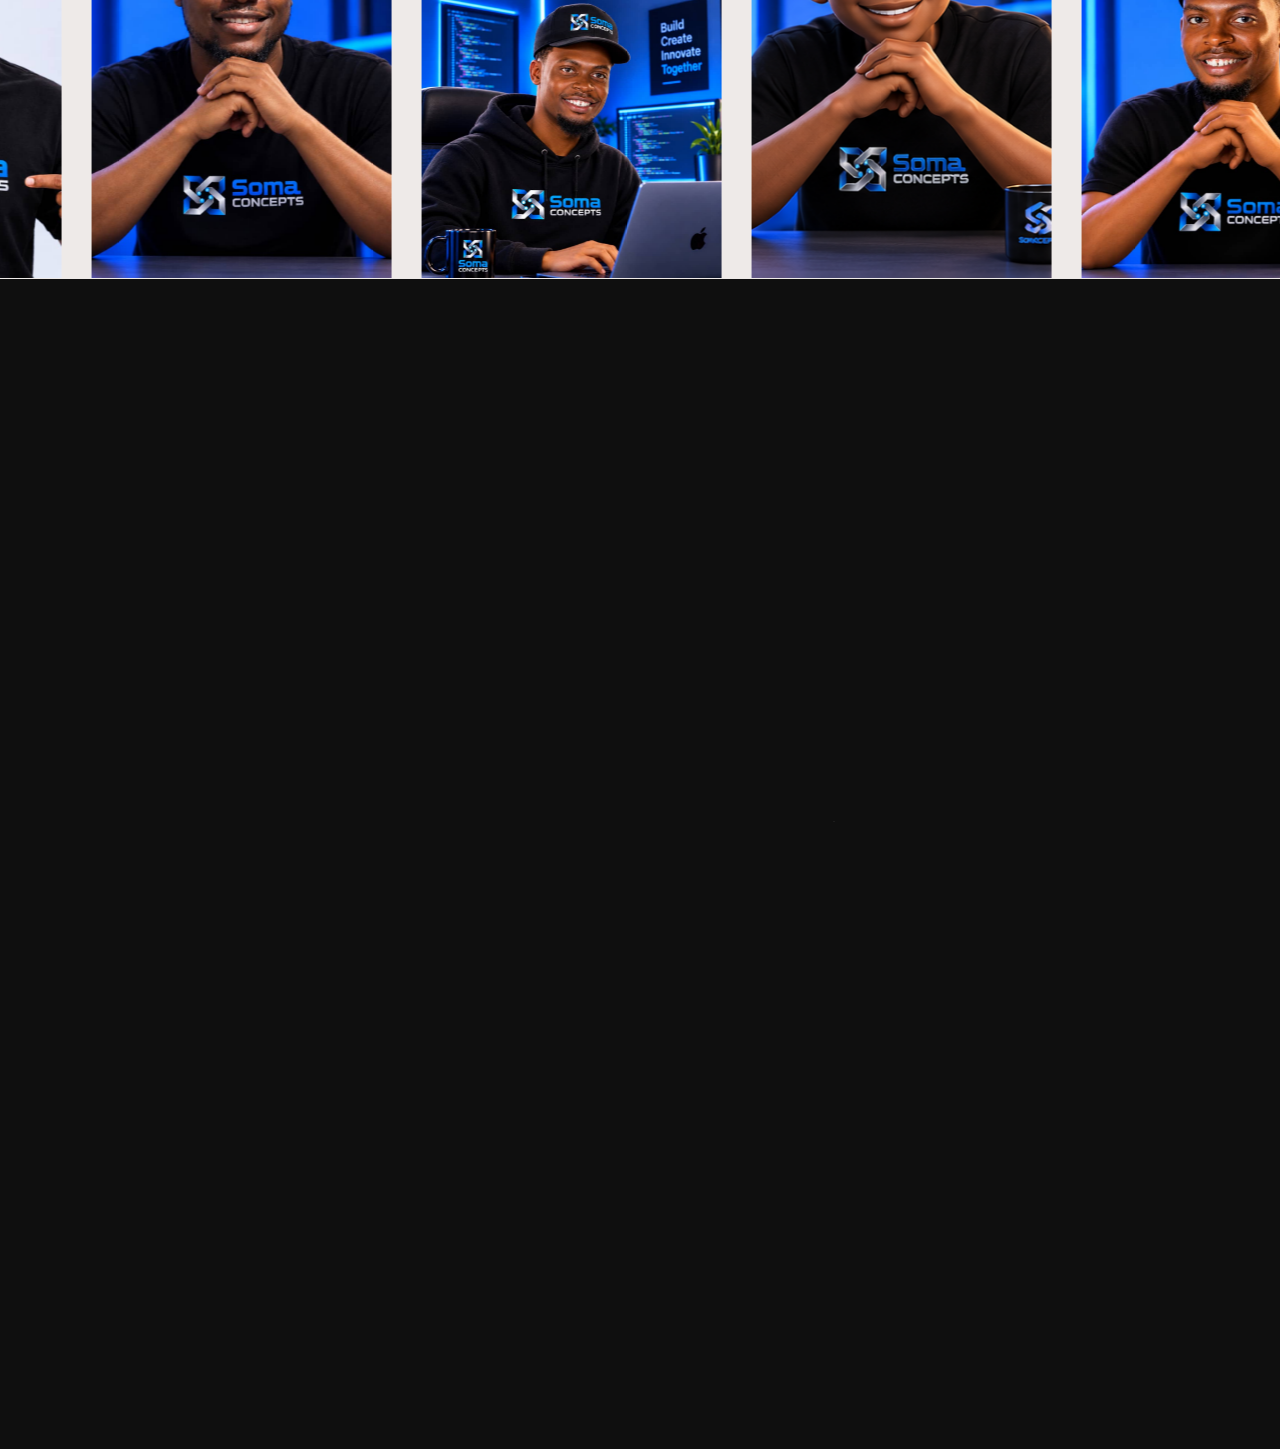
<file: faq.html>
<!DOCTYPE html>
<html lang="en" dir="ltr">

  
 <meta http-equiv="content-type" content="text/html;charset=utf-8" /> 
<head>
    <meta charset="UTF-8">

    <!-- Page Title -->
    <title>Soma Concepts   - FAQ Page</title>

    <!-- Meta Tags -->
    <meta name="description" content="Stand out and express your uniqueness with  Soma Concepts -  ">
    <meta name="keywords" content="mix_design, resume, portfolio, personal page, cv, template, one page, responsive, html5, css3, creative, clean">
    <meta name="author" content="mix_design">

    <!-- Viewport Meta-->
    <meta http-equiv="X-UA-Compatible" content="IE=edge">
    <meta name="viewport" content="width=device-width, initial-scale=1.0, viewport-fit=cover">

    <!-- Template Favicon & Icons Start -->
    <link rel="icon" href="img/logo.png" sizes="any">
    <link rel="icon" href="img/logo.png" type="image/svg+xml">
    <link rel="apple-touch-icon" href="img/logo.png">
    <link rel="manifest" href="img/favicon/manifest.webmanifest">
    <!-- Template Favicon & Icons End -->

    <!-- Facebook Metadata Start -->
    <meta property="og:image:height" content="1200">
    <meta property="og:image:width" content="1200">
    <meta property="og:title" content="  ">
    <meta property="og:description" content="Stand out and express your uniqueness with  Soma Concepts -  ">
     <meta property="og:image" content="../../templates/ Soma Concepts/img/og-image.html">
    <!-- Facebook Metadata End -->

    <!-- Template Styles Start -->
    <link rel="stylesheet" type="text/css" href="css/loader.css">
    <link rel="stylesheet" type="text/css" href="css/plugins.css">
    <link rel="stylesheet" type="text/css" href="css/main.css">
    <!-- Template Styles End -->

    <!-- Custom Browser Color Start -->
    <meta name="theme-color" media="(prefers-color-scheme: light)" content="#EEEAE8">
    <meta name="theme-color" media="(prefers-color-scheme: dark)" content="#0f0f0f">
    <meta name="msapplication-navbutton-color" content="#0f0f0f">
    <meta name="mobile-web-app-capable" content="yes">
    <meta name="apple-mobile-web-app-status-bar-style" content="black-translucent">
    <!-- Custom Browser Color End -->
     
  </head>

  <body>

    <!-- Loader Start -->
    <div class="mxd-page-transition"></div>
    <div class="mxd-loader">
      <div class="mxd-loader__top">
        <span> Soma Concepts Agency</span>
      </div>
      <div class="mxd-loader__images">
        <img src="img/logo.png" alt=" Soma Concepts Template Loader Image">
        <img src="img/logo.png" alt=" Soma Concepts Template Loader Image">
        <img src="img/logo.png" alt=" Soma Concepts Template Loader Image">
        <img src="img/logo.png" alt=" Soma Concepts Template Loader Image">
        <img src="img/logo.png" alt=" Soma Concepts Template Loader Image">
        <img src="img/logo.png" alt=" Soma Concepts Template Loader Image">
        <img src="img/logo.png" alt=" Soma Concepts Template Loader Image">
      </div>
      <div class="mxd-loader__bottom">
        <div class="mxd-loader__count">
          <span class="count__text">0</span>
          <span class="count__percent">%</span>
        </div>
        <span class="mxd-loader__caption">Loading</span>
      </div>
    </div>
    <!-- Loader End -->

    <!-- Menu Hamburger Start -->
    <div class="mxd-menu__contain loading-fade">
      <div class="mxd-menu__toggle">
        <a href="#0" class="mxd-menu__hamburger" aria-label="Menu">
          <div class="hamburger__line"></div>
          <div class="hamburger__line"></div>
        </a>
      </div>
    </div>
    <!-- Menu Hamburger End -->

    <!-- Navigation Start -->
    <nav class="mxd-menu">
      <div class="mxd-menu__backdrop"></div>

      <!-- Menu Overlay Start -->
      <div class="mxd-menu__overlay">
        <div class="mxd-menu__content" data-lenis-prevent>

          <!-- Menu Logo Start -->
          <div class="mxd-menu__logo">
            <a href=" index.html" class="menu-logo">
              <!-- logo icon -->
               <img src="img/logo.png">
              <!-- logo text -->
               
            </a>
          </div>
          <!-- Menu Logo End -->

          <!-- Menu Media Start -->
           <div class="mxd-menu__media">
            <div class="menu-media__wrapper">
              <!-- <img src="img/gifs/dolores.gif" alt="Image"> -->
              <video preload="auto" autoplay muted loop playsinline poster="video/900x1280_menu.webp">
                <source type="video/mp4" src="video/900x1280_menu.mp4">
                <source type="video/webm" src="video/900x1280_menu.webm">
              </video>
            </div>
          </div>
          <!-- Menu Media End -->

          <!-- Main Navigation Start -->
          <div class="mxd-menu__navigation">
            <div class="mxd-menu__inner">
              <div class="mxd-menu__shadow shadow-top"></div>
              <div class="mxd-menu__caption">
                <p><img src="img/logo.png" alt=" Soma Concepts" width="30" height="30">Innovative design<br>and cutting-edge development</p>
              </div>
              <!-- left side -->
              <div class="mxd-menu__left">
                <div class="main-menu">
                  <div class="main-menu__content">
                    <ul id="main-menu" class="main-menu__accordion">
                      <li class="main-menu__item">
                        <div class="main-menu__divider divider-top"></div>
                        <div class="main-menu__toggle">
                          <p class="main-menu__link">
                            <span class="main-menu__number">/ 01</span>
                            <a href="index.html" style="text-decoration: none;"> <span class="main-menu__caption">Home</span></a>

                          </p>
                        </div>
                        <div class="main-menu__divider divider-bottom"></div>
                      </li>
                      <li class="main-menu__item">
                        <div class="main-menu__toggle">
                          <p class="main-menu__link">
                            <span class="main-menu__number">/ 02</span>
                            <span class="main-menu__caption">Take a peak...</span>
                          </p>
                          <div class="main-menu__arrow">
                            <svg xmlns="http://www.w3.org/2000/svg" version="1.1" viewBox="0 0 18 18">
                              <path d="M10.8,0v3.6h-3.6V0h3.6ZM14.4,10.8h3.6v-3.6h-3.6v-3.6h-3.6v3.6H0v3.6h10.8v3.6h3.6v-3.6ZM10.8,14.4h-3.6v3.6h3.6v-3.6Z"/>
                            </svg>
                          </div>
                        </div>
                        <ul class="submenu">
                          <li class="submenu__item">
                            <a href="services.html">To our Services</a>
                          </li>
                          <li class="submenu__item">
                            <a href="works-grid.html">To our Project</a>
                          </li>
                        </ul>
                        <div class="main-menu__divider divider-bottom"></div>
                      </li>
                      <li class="main-menu__item">
                        <div class="main-menu__toggle">
                          <p class="main-menu__link">
                            <span class="main-menu__number">/ 03</span>
                            <span class="main-menu__caption">Get to know us</span>
                          </p>
                          <div class="main-menu__arrow">
                            <svg xmlns="http://www.w3.org/2000/svg" version="1.1" viewBox="0 0 18 18">
                              <path d="M10.8,0v3.6h-3.6V0h3.6ZM14.4,10.8h3.6v-3.6h-3.6v-3.6h-3.6v3.6H0v3.6h10.8v3.6h3.6v-3.6ZM10.8,14.4h-3.6v3.6h3.6v-3.6Z"/>
                            </svg>
                          </div>
                        </div>
                        <ul class="submenu">
                          <li class="submenu__item">
                            <a href="about-us.html">About us</a>
                          </li>
                          <li class="submenu__item">
                            <a href="team.html">Meet our team</a>
                          </li>
                          <li class="submenu__item">
                            <a href="faq.html">FAQ</a>
                          </li>
                        </ul>
                        <div class="main-menu__divider divider-bottom"></div>
                      </li>
                      <li class="main-menu__item">
                        <div class="main-menu__toggle">
                          <a class="main-menu__link" href="contact.html">
                            <span class="main-menu__number">/ 04</span>
                            <span class="main-menu__caption">Contact</span>
                          </a>
                        </div>
                        <div class="main-menu__divider divider-bottom"></div>
                      </li>
                    </ul>
                  </div>
                </div>
              </div>
              <!-- right side -->
              <div class="mxd-menu__right">
                <div class="menu-contact">
                  <div class="menu-contact__item">
                    <ul class="menu-contact__list">
                      <li>
                        <a class="tag tag-m" href="mailto:SomaConcepts1@gmail.com?subject=Message%20from%20your%20site">
                          <span class="mxd-scramble"> SomaConcepts1@gmail.com</span>
                        </a>
                      </li>
                      <li>
                        <a class="tag tag-m" href="tel:+2348132428734">
                          <span class="mxd-scramble"> 08023081571</span>
                        </a>
                      </li>
                    </ul>
                  </div>
                  <!-- <div class="menu-contact__item">
                    <ul class="menu-contact__list">
                      <li>
                        <a class="tag tag-m" href="https://goo.gl/maps/nWXKpGaDPuyH6gxRA" target="_blank">
                          <span></span>
                        </a>
                      </li>
                    </ul>
                  </div> -->
                </div>
              </div>
              <!-- data bottom line -->
              <div class="mxd-menu__shadow"></div>
              <div class="mxd-menu__data">
                <div class="menu-data__left">
                  <p class="menu-data__text" style="margin-top: 60px;">
                    Made with 💙
                  </p>
                </div>
                <div class="menu-data__right">
                  <p class="menu-data__text">© 2026 Soma Concepts Limited. Registered Private Limited Company (RC9218326).</p>
                </div>
              </div>
            </div>
            
          </div>
          <!-- Main Navigation End -->

        </div>
      </div>
      <!-- Menu Overlay End -->

    </nav>
    <!-- Navigation End -->

    <!-- Header Start -->
    <header id="header" class="mxd-header">
      <!-- header logo -->
      <div class="mxd-header__logo loading-fade">
        <a class="mxd-logo" href=" index.html">
          <!-- logo icon -->
           
          <!-- logo text -->
           <div class="mxd-logo__text">
                         <span class="mxd-scramble" style="font-size: 30px;"> <span style="color: rgb(48, 135, 178); margin-right: 9px;">Soma</span> Concepts</span>

          </div>
        </a>
      </div>
      <!-- header controls -->
      <div class="mxd-header__controls loading-fade">
        <a class="btn mxd-header__link slide-right-up" href="contact.html" aria-label="Get in Touch">
          <span class="btn-caption mxd-scramble">Get in Touch</span>
          <i>
            <svg xmlns="http://www.w3.org/2000/svg" version="1.1" viewBox="0 0 18 18">
              <path d="M18,0v14.4h-3.6v-7.2h-3.6v-3.6H3.6V0h14.4ZM7.2,10.8h3.6v-3.6h-3.6s0,3.6,0,3.6ZM3.6,14.4h3.6v-3.6h-3.6v3.6ZM0,18h3.6v-3.6H0v3.6Z"/>
            </svg>
          </i>
          <!-- Phosphor icon -->
          <!-- <i class="ph-bold ph-arrow-up-right"></i> -->
        </a>
        <button id="color-switcher" class="btn mxd-color-switcher" type="button" role="switch" aria-label="light/dark mode" aria-checked="true"></button>
      </div>
    </header>
    <!-- Header End -->

    <!-- Page Content Start -->
    <main id="mxd-page-content" class="mxd-page-content inner-page-content">

      <!-- Blur Effect Start -->
      <div class="blur-container">
        <div class="blur-layer blur-1"></div>
        <div class="blur-layer blur-2"></div>
        <div class="blur-layer blur-3"></div>
        <div class="blur-layer blur-4"></div>
        <div class="blur-layer blur-5"></div>
        <div class="blur-layer blur-6"></div>
        <div class="blur-layer blur-7"></div>
        <div class="blur-layer blur-8"></div>
      </div>
      <!-- Blur Effect End -->

      <!-- Section - Inner Headline v04 Start -->
      <div class="mxd-section blur-section padding-bottom-default">
        <div class="mxd-container grid-l-container">

          <!-- Block - Inner Headline v04 Start -->
          <div class="mxd-block loading-wrap">
            <div class="inner-headline">
              <div class="container-fluid p-0">
                <div class="row g-0">
                  <div class="col-12 mxd-grid-item">
                    <!-- breadcrumbs -->
                    <div class="inner-headline__breadcrumbs loading-fade">
                      <div class="breadcrumbs__nav">
                        <span>
                          <a href=" index.html">
                            <span class="mxd-scramble">Home</span>
                          </a>
                        </span>
                        <span class="current-item">FAQ
                        </span>
                      </div>
                    </div>
                  </div>
                  <div class="col-12">
                    <!-- content -->
                    <div class="inner-headline__content has-medium-title">
                      <div class="container-fluid p-0">
                        <div class="row g-0">
                          <div class="col-12 col-xl-6 mxd-grid-item">
                            <div class="inner-headline__title pre-subtitle-medium">
                              <h1 class="medium loading-split" style="color: rgb(48, 135, 178);">FAQ</h1>
                            </div>
                            <div class="inner-headline__subtitle">
                              <p class="loading-split">Everything <span style="color: rgb(48, 135, 178);">you need to know</span></p>
                            </div>
                          </div>
                          <div class="col-12 col-xl-6 mxd-grid-item">
                            <!-- split header caption -->
                            <div class="inner-headline__caption split-caption pre-grid">
                              <p class="t-bold t-large loading-split" style="color: rgb(48, 135, 178);">Have questions? We've got the answers! 
                                Here, you'll find clear and concise information <span>about our services, 
                                  process, and what to expect when working with us. If you need more details, 
                                  feel free to reach out!</span>
                              </p>
                            </div>
                            <!-- split header grid block -->
                            
                            <!-- Block - Accordion Start -->
                            <div class="mxd-accordion loading-fade">
                              <!-- accordion single item -->
                              <div class="mxd-accordion__item">
                                <div class="mxd-accordion__divider anim-uni-in-up"></div>
                                <div class="mxd-accordion__title anim-uni-in-up">
                                  <p>What services do you offer?</p>
                                  <div class="mxd-accordion__arrow">
                                    <i class="mxd-accordion__close">
                                      <svg xmlns="http://www.w3.org/2000/svg" width="18" height="18" version="1.1" viewBox="0 0 18 18">
                                        <path d="M3.6,0v3.6H0V0h3.6ZM18,18v-3.6h-3.6v3.6h3.6ZM14.4,7.2v-3.6h-3.6v3.6h-3.6v-3.6h-3.6v3.6h3.6v3.6h3.6v3.6h3.6v-3.6h-3.6v-3.6h3.6ZM18,0h-3.6v3.6h3.6V0ZM0,18h3.6v-3.6H0v3.6ZM3.6,14.4h3.6v-3.6h-3.6v3.6Z"/>
                                      </svg>
                                    </i>
                                    <i class="mxd-accordion__plus">
                                      <svg xmlns="http://www.w3.org/2000/svg" width="18" height="18" version="1.1" viewBox="0 0 18 18">
                                        <path d="M18,7.2v3.6h-7.2v7.2h-3.6v-7.2H0v-3.6h7.2V0h3.6v7.2h7.2Z"/>
                                      </svg>
                                    </i>
                                  </div>
                                </div>
                                <div class="mxd-accordion__content">
                                  <p class="t-medium mxd-accordion__text">We provide a comprehensive range of digital solutions, 
                                    including website design and development, Mobile App development, seo optimization, digital marketing, e-commerce 
                                    solutions, content creation, and ongoing support. Whether you need a new website, 
                                    a brand refresh, or a digital marketing strategy, our team is equipped to help your 
                                    business grow online.</p>
                                </div>
                                <div class="mxd-accordion__divider anim-uni-in-up"></div>
                              </div>
                              <!-- accordion single item -->
                              <div class="mxd-accordion__item">
                                <div class="mxd-accordion__divider anim-uni-in-up"></div>
                                <div class="mxd-accordion__title anim-uni-in-up">
                                  <p>How long does a project take?</p>
                                  <div class="mxd-accordion__arrow">
                                    <i class="mxd-accordion__close">
                                      <svg xmlns="http://www.w3.org/2000/svg" width="18" height="18" version="1.1" viewBox="0 0 18 18">
                                        <path d="M3.6,0v3.6H0V0h3.6ZM18,18v-3.6h-3.6v3.6h3.6ZM14.4,7.2v-3.6h-3.6v3.6h-3.6v-3.6h-3.6v3.6h3.6v3.6h3.6v3.6h3.6v-3.6h-3.6v-3.6h3.6ZM18,0h-3.6v3.6h3.6V0ZM0,18h3.6v-3.6H0v3.6ZM3.6,14.4h3.6v-3.6h-3.6v3.6Z"/>
                                      </svg>
                                    </i>
                                    <i class="mxd-accordion__plus">
                                      <svg xmlns="http://www.w3.org/2000/svg" width="18" height="18" version="1.1" viewBox="0 0 18 18">
                                        <path d="M18,7.2v3.6h-7.2v7.2h-3.6v-7.2H0v-3.6h7.2V0h3.6v7.2h7.2Z"/>
                                      </svg>
                                    </i>
                                  </div>
                                </div>
                                <div class="mxd-accordion__content">
                                  <p class="t-medium mxd-accordion__text">Timelines vary based on project complexity. 
                                    A simple website may take a few weeks, while a full-scale brand identity or 
                                    custom development project could take a few months. We provide clear deadlines and 
                                    keep you updated at every stage.</p>
                                </div>
                                <div class="mxd-accordion__divider anim-uni-in-up"></div>
                              </div>
                              <!-- accordion single item -->
                              <div class="mxd-accordion__item">
                                <div class="mxd-accordion__divider anim-uni-in-up"></div>
                                <div class="mxd-accordion__title anim-uni-in-up">
                                  <p>Do you work with businesses of all sizes?</p>
                                  <div class="mxd-accordion__arrow">
                                    <i class="mxd-accordion__close">
                                      <svg xmlns="http://www.w3.org/2000/svg" width="18" height="18" version="1.1" viewBox="0 0 18 18">
                                        <path d="M3.6,0v3.6H0V0h3.6ZM18,18v-3.6h-3.6v3.6h3.6ZM14.4,7.2v-3.6h-3.6v3.6h-3.6v-3.6h-3.6v3.6h3.6v3.6h3.6v3.6h3.6v-3.6h-3.6v-3.6h3.6ZM18,0h-3.6v3.6h3.6V0ZM0,18h3.6v-3.6H0v3.6ZM3.6,14.4h3.6v-3.6h-3.6v3.6Z"/>
                                      </svg>
                                    </i>
                                    <i class="mxd-accordion__plus">
                                      <svg xmlns="http://www.w3.org/2000/svg" width="18" height="18" version="1.1" viewBox="0 0 18 18">
                                        <path d="M18,7.2v3.6h-7.2v7.2h-3.6v-7.2H0v-3.6h7.2V0h3.6v7.2h7.2Z"/>
                                      </svg>
                                    </i>
                                  </div>
                                </div>
                                <div class="mxd-accordion__content">
                                  <p class="t-medium mxd-accordion__text">Yes! We collaborate with startups, small businesses, and 
                                    large enterprises across various industries. No matter your company's size or stage, 
                                    we tailor our services to meet your specific needs and goals.</p>
                                </div>
                                <div class="mxd-accordion__divider anim-uni-in-up"></div>
                              </div>
                              <!-- accordion single item -->
                              <div class="mxd-accordion__item">
                                <div class="mxd-accordion__divider anim-uni-in-up"></div>
                                <div class="mxd-accordion__title anim-uni-in-up">
                                  <p>Can you redesign my existing website?</p>
                                  <div class="mxd-accordion__arrow">
                                    <i class="mxd-accordion__close">
                                      <svg xmlns="http://www.w3.org/2000/svg" width="18" height="18" version="1.1" viewBox="0 0 18 18">
                                        <path d="M3.6,0v3.6H0V0h3.6ZM18,18v-3.6h-3.6v3.6h3.6ZM14.4,7.2v-3.6h-3.6v3.6h-3.6v-3.6h-3.6v3.6h3.6v3.6h3.6v3.6h3.6v-3.6h-3.6v-3.6h3.6ZM18,0h-3.6v3.6h3.6V0ZM0,18h3.6v-3.6H0v3.6ZM3.6,14.4h3.6v-3.6h-3.6v3.6Z"/>
                                      </svg>
                                    </i>
                                    <i class="mxd-accordion__plus">
                                      <svg xmlns="http://www.w3.org/2000/svg" width="18" height="18" version="1.1" viewBox="0 0 18 18">
                                        <path d="M18,7.2v3.6h-7.2v7.2h-3.6v-7.2H0v-3.6h7.2V0h3.6v7.2h7.2Z"/>
                                      </svg>
                                    </i>
                                  </div>
                                </div>
                                <div class="mxd-accordion__content">
                                  <p class="t-medium mxd-accordion__text">Absolutely. We specialize in website redesigns to improve 
                                    user experience, modernize your brand, and optimize performance. We'll work with 
                                    you to understand your vision and business objectives, then transform your current 
                                    site into a powerful digital asset.</p>
                                </div>
                                <div class="mxd-accordion__divider anim-uni-in-up"></div>
                              </div>
                              <!-- accordion single item -->
                              <div class="mxd-accordion__item">
                                <div class="mxd-accordion__divider anim-uni-in-up"></div>
                                <div class="mxd-accordion__title anim-uni-in-up">
                                  <p>Can you help improve my website's search engine ranking?</p>
                                  <div class="mxd-accordion__arrow">
                                    <i class="mxd-accordion__close">
                                      <svg xmlns="http://www.w3.org/2000/svg" width="18" height="18" version="1.1" viewBox="0 0 18 18">
                                        <path d="M3.6,0v3.6H0V0h3.6ZM18,18v-3.6h-3.6v3.6h3.6ZM14.4,7.2v-3.6h-3.6v3.6h-3.6v-3.6h-3.6v3.6h3.6v3.6h3.6v3.6h3.6v-3.6h-3.6v-3.6h3.6ZM18,0h-3.6v3.6h3.6V0ZM0,18h3.6v-3.6H0v3.6ZM3.6,14.4h3.6v-3.6h-3.6v3.6Z"/>
                                      </svg>
                                    </i>
                                    <i class="mxd-accordion__plus">
                                      <svg xmlns="http://www.w3.org/2000/svg" width="18" height="18" version="1.1" viewBox="0 0 18 18">
                                        <path d="M18,7.2v3.6h-7.2v7.2h-3.6v-7.2H0v-3.6h7.2V0h3.6v7.2h7.2Z"/>
                                      </svg>
                                    </i>
                                  </div>
                                </div>
                                <div class="mxd-accordion__content">
                                  <p class="t-medium mxd-accordion__text">Our SEO experts use proven strategies 
                                    including keyword research, on-page optimization, link building, and content creation 
                                    to boost your website's visibility and ranking on search engines like Google.</p>
                                </div>
                                <div class="mxd-accordion__divider anim-uni-in-up"></div>
                              </div>
                              <!-- accordion single item -->
                              <div class="mxd-accordion__item">
                                <div class="mxd-accordion__divider anim-uni-in-up"></div>
                                <div class="mxd-accordion__title anim-uni-in-up">
                                  <p>Do you provide ongoing support and maintenance?</p>
                                  <div class="mxd-accordion__arrow">
                                    <i class="mxd-accordion__close">
                                      <svg xmlns="http://www.w3.org/2000/svg" width="18" height="18" version="1.1" viewBox="0 0 18 18">
                                        <path d="M3.6,0v3.6H0V0h3.6ZM18,18v-3.6h-3.6v3.6h3.6ZM14.4,7.2v-3.6h-3.6v3.6h-3.6v-3.6h-3.6v3.6h3.6v3.6h3.6v3.6h3.6v-3.6h-3.6v-3.6h3.6ZM18,0h-3.6v3.6h3.6V0ZM0,18h3.6v-3.6H0v3.6ZM3.6,14.4h3.6v-3.6h-3.6v3.6Z"/>
                                      </svg>
                                    </i>
                                    <i class="mxd-accordion__plus">
                                      <svg xmlns="http://www.w3.org/2000/svg" width="18" height="18" version="1.1" viewBox="0 0 18 18">
                                        <path d="M18,7.2v3.6h-7.2v7.2h-3.6v-7.2H0v-3.6h7.2V0h3.6v7.2h7.2Z"/>
                                      </svg>
                                    </i>
                                  </div>
                                </div>
                                <div class="mxd-accordion__content">
                                  <p class="t-medium mxd-accordion__text">Yes! We offer ongoing website maintenance, performance 
                                    monitoring, and digital marketing support to ensure your online presence remains 
                                    effective and up-to-date. Our support packages can be tailored to your needs.</p>
                                </div>
                                <div class="mxd-accordion__divider anim-uni-in-up"></div>
                              </div>
                              <!-- accordion single item -->
                              <div class="mxd-accordion__item">
                                <div class="mxd-accordion__divider anim-uni-in-up"></div>
                                <div class="mxd-accordion__title anim-uni-in-up">
                                  <p>How do we get started?</p>
                                  <div class="mxd-accordion__arrow">
                                    <i class="mxd-accordion__close">
                                      <svg xmlns="http://www.w3.org/2000/svg" width="18" height="18" version="1.1" viewBox="0 0 18 18">
                                        <path d="M3.6,0v3.6H0V0h3.6ZM18,18v-3.6h-3.6v3.6h3.6ZM14.4,7.2v-3.6h-3.6v3.6h-3.6v-3.6h-3.6v3.6h3.6v3.6h3.6v3.6h3.6v-3.6h-3.6v-3.6h3.6ZM18,0h-3.6v3.6h3.6V0ZM0,18h3.6v-3.6H0v3.6ZM3.6,14.4h3.6v-3.6h-3.6v3.6Z"/>
                                      </svg>
                                    </i>
                                    <i class="mxd-accordion__plus">
                                      <svg xmlns="http://www.w3.org/2000/svg" width="18" height="18" version="1.1" viewBox="0 0 18 18">
                                        <path d="M18,7.2v3.6h-7.2v7.2h-3.6v-7.2H0v-3.6h7.2V0h3.6v7.2h7.2Z"/>
                                      </svg>
                                    </i>
                                  </div>
                                </div>
                                <div class="mxd-accordion__content">
                                  <p class="t-medium mxd-accordion__text">Getting started is easy! Simply contact us through our 
                                    website or give us a call. We'll schedule a discovery call to discuss your goals, 
                                    challenges, and project requirements. From there, we'll provide a proposal outlining 
                                    our recommended approach, timeline, and next steps.</p>
                                </div>
                                <div class="mxd-accordion__divider anim-uni-in-up"></div>
                              </div>
                            </div>
                            <!-- Block - Accordion End -->
                            
                          </div>
                        </div>
                      </div>
                    </div>
                  </div>
                </div>
              </div>
            </div>
          </div>
          <!-- Block - Inner Headline v04 End -->

        </div>
      </div>
      <!-- Section - Inner Headline v04 End -->

      <!-- Section - Parallax Divider Image Start -->
      <div class="mxd-section blur-section">
        <div class="mxd-container fullwidth-container">
          <div class="mxd-divider">
            <div class="mxd-divider__image divider-image-8 parallax-img"></div>
          </div>
        </div>
      </div>
      <!-- Section - Parallax Divider Image End -->
      
      <!-- Section - CTA with Marquee Start -->
      <div class="mxd-section blur-section bg-color-opposite">
        <div class="mxd-container fullwidth-container">

          <!-- Block - CTA with Matter.js Objects Start -->
          <div class="mxd-block">
            <div class="mxd-promo transparent">
              <div class="mxd-promo__wrap auto-height">
                <!-- content -->
                <div class="mxd-promo__content">
                  <div class="mxd-promo__btngroup anim-uni-in-up">
                    <a class="btn btn-line btn-line-opposite" href="contact.html">
                      <span class="btn-caption mxd-scramble">Reach Out</span>
                    </a>
                  </div>
                  <div class="mxd-promo__caption">
                    <a class="active-cursor-accent" data-cursor-text="Contact Us" href="contact.html">
                      <h2 class="reveal-type opposite">Let's talk about your project</h2>
                    </a>
                  </div>
                </div>
                <!-- marquee -->
                <div class="mxd-promo__marquee">
                  
                  <!-- Marquee Divider Start -->
                  <div class="marquee marquee-left--gsap">
                    <div class="marquee__toleft marquee__images">
                      <!-- single item -->
                      <div class="marquee__item item-imageblock">
                        <div class="marquee__tags">
                          <span class="tag tag-s tag-medium-opposite mxd-scramble">Software Development</span>
                        </div>
                        <div class="marquee__image">
                          <img src="img/g.jpeg" alt="">
                        </div>
                      </div>
                      <!-- single item -->
                      <div class="marquee__item item-imageblock">
                        <div class="marquee__tags">
                          <span class="tag tag-s tag-medium-opposite mxd-scramble">AI Automation</span>
                        </div>
                        <div class="marquee__image">
                          <img src="img/a.jpeg" alt="" style="height: 450px;">
                        </div>
                      </div>
                      <!-- single item -->
                      <div class="marquee__item item-imageblock">
                        <div class="marquee__tags">
                          <span class="tag tag-s tag-medium-opposite mxd-scramble">Website Development</span>
                        </div>
                        <div class="marquee__image">
                          <img src="img/a.jpeg" alt="">
                        </div>
                      </div>
                      <!-- single item -->
                      <div class="marquee__item item-imageblock">
                        <div class="marquee__tags">
                          <span class="tag tag-s tag-medium-opposite mxd-scramble">UI/UX Design</span>
                        </div>
                        <div class="marquee__image">
                          <img src="img/h.jpeg" alt="" style="height: 400px;">
                        </div>
                      </div>
                      <!-- single item -->
                      <div class="marquee__item item-imageblock">
                        <div class="marquee__tags">
                          <span class="tag tag-s tag-medium-opposite mxd-scramble">Mobile App Development</span>
                        </div>
                        <div class="marquee__image">
                          <img src="img/e.jpeg" alt="">
                        </div>
                      </div>
                      <!-- single item -->
                      <div class="marquee__item item-imageblock">
                        <div class="marquee__tags">
                          <span class="tag tag-s tag-medium-opposite mxd-scramble">SEO Optimization</span>
                        </div>
                        <div class="marquee__image">
                          <img src="img/img6.png" alt="" style="height: 450px;">
                        </div>
                      </div>
                    </div>
                  </div>
                  <!-- Marquee Divider End -->
                  
                </div>
              </div>
            </div>
          </div>
          <!-- Block - CTA with Matter.js Objects End -->

        </div>
      </div>
      <!-- Section - CTA with Marquee End -->

    </main>
    <!-- Page Content End -->

    <!-- Footer Start -->
    <footer id="mxd-footer" class="mxd-footer blur-section">
      <div class="mxd-container grid-l-container">

        <!-- Footer Block - Navigation v2 Start -->
        <div class="mxd-block">
          <div class="container-fluid p-0">
            <div class="row g-0">
              <div class="col-12 col-xl-6 mxd-footer__item">
                <nav class="mxd-footer__nav02">
                  <div class="container-fluid p-0">
                    <div class="row g-0">
                      <div class="col-12 col-md-6 mxd-footer-nav02__item mxd-grid-item">
                        <div class="mxd-footer-nav02__block">
                          <div class="mxd-footer-nav02__title">
                            <p class="footer-data anim-uni-slide-down">
                              <span>/ Discover</span>
                            </p>
                          </div>
                          <div class="mxd-footer-nav02__list">
                            <ul>
                              <li><a class="anim-uni-slide-down" href="index.html"><span>Home</span></a></li>
                              <li><a class="anim-uni-slide-down" href="about-us.html"><span>About us</span></a></li>
                              <li><a class="anim-uni-slide-down" href="services.html"><span>Services</span></a></li>
                              <li><a class="anim-uni-slide-down" href="team.html"><span>Our team</span></a></li>
                              <li><a class="anim-uni-slide-down" href="contact.html"><span>Contact</span></a></li>
                            </ul>
                          </div>
                        </div>
                      </div>
                      <div class="col-12 col-md-6 mxd-footer-nav02__item mxd-grid-item">
                        <div class="mxd-footer-nav02__block">
                          <div class="mxd-footer-nav02__title">
                            <p class="footer-data anim-uni-slide-down">
                              <span>/ Contact</span>
                            </p>
                          </div>
                          <div class="mxd-footer-nav02__list">
                            <ul>
                              <li>
                                <li>
                                <a class="anim-uni-slide-down" href="mailto:SomaConcepts1@gmail.com?subject=Message%20from%20your%20site">
                                  <span style="font-size: 14px;">SomaConcepts1@gmail.com</span>
                                </a>
                              </li>
                              </li>
                              <li>
                                <a class="anim-uni-slide-down" href="tel:08023081571">
                                  <span style="font-size: 14px;">08023081571</span>
                                </a>
                              </li>
                            </ul>
                          </div>
                        </div>
                        <div class="mxd-footer-nav02__block">
                          <div class="mxd-footer-nav02__title">
                            <p class="footer-data anim-uni-slide-down">
                              <span>/ Info</span>
                            </p>
                          </div>
                          <div class="mxd-footer-nav02__list">
                            <ul>
                              <li>
                                <a class="anim-uni-slide-down" href="faq.html"><span>FAQ</span></a>
                              </li>
                            </ul>
                          </div>
                        </div>
                      </div>
                    </div>
                  </div>
                </nav>
              </div>
              <div class="col-12 col-xl-6 mxd-footer__item mxd-grid-item">
                <div class="mxd-footer__socials-list">
                  <div class="container-fluid p-0">
                    <div class="row g-0">
                      <div class="col-12 mxd-footer-nav02__item">
                        <div class="mxd-footer-nav02__block">
                          <div class="mxd-footer-nav02__title">
                            <p class="footer-data anim-uni-slide-down">
                              <span>/ Ecosystem</span>
                            </p>
                          </div>
                          <div class="mxd-footer-nav02__list">
                            <a class="socials-list__item slide-right-up" href="#" target="_blank">
                              <div class="socials-list__divider divider-top anim-uni-clip-in"></div>
                              <div class="socials-list__info">
                                <div class="socials-list__number anim-uni-slide-down">
                                  <span>[01]</span>
                                </div>
                                <div class="socials-list__name anim-uni-slide-down">
                                  <span>Website Development</span>
                                </div>
                              </div>
                              <div class="socials-list__arrow anim-uni-slide-down">
                                <i>
                                  <svg version="1.1" xmlns="http://www.w3.org/2000/svg" xmlns:xlink="http://www.w3.org/1999/xlink" x="0px" y="0px"
                                    viewBox="0 0 18 18" style="enable-background:new 0 0 18 18;" xml:space="preserve">
                                  <path d="M18,0v14.4h-3.6V7.2h-3.6V3.6H3.6V0H18z M7.2,10.8h3.6V7.2H7.2C7.2,7.2,7.2,10.8,7.2,10.8z M3.6,14.4h3.6v-3.6H3.6V14.4z
                                    M0,18h3.6v-3.6H0V18z"/>
                                  </svg>
                                </i>
                              </div>
                              <div class="socials-list__divider divider-bottom anim-uni-clip-in"></div>
                            </a>
                            <a class="socials-list__item slide-right-up" href="#" target="_blank">
                              <div class="socials-list__divider divider-top anim-uni-clip-in"></div>
                              <div class="socials-list__info">
                                <div class="socials-list__number anim-uni-slide-down">
                                  <span>[02]</span>
                                </div>
                                <div class="socials-list__name anim-uni-slide-down">
                                  <span>Mobile App Development</span>
                                </div>
                              </div>
                              <div class="socials-list__arrow anim-uni-slide-down">
                                <i>
                                  <svg version="1.1" xmlns="http://www.w3.org/2000/svg" xmlns:xlink="http://www.w3.org/1999/xlink" x="0px" y="0px"
                                    viewBox="0 0 18 18" style="enable-background:new 0 0 18 18;" xml:space="preserve">
                                  <path d="M18,0v14.4h-3.6V7.2h-3.6V3.6H3.6V0H18z M7.2,10.8h3.6V7.2H7.2C7.2,7.2,7.2,10.8,7.2,10.8z M3.6,14.4h3.6v-3.6H3.6V14.4z
                                    M0,18h3.6v-3.6H0V18z"/>
                                  </svg>
                                </i>
                              </div>
                              <div class="socials-list__divider divider-bottom anim-uni-clip-in"></div>
                            </a>
                            <a class="socials-list__item slide-right-up" href="#" target="_blank">
                              <div class="socials-list__divider divider-top anim-uni-clip-in"></div>
                              <div class="socials-list__info">
                                <div class="socials-list__number anim-uni-slide-down">
                                  <span>[03]</span>
                                </div>
                                <div class="socials-list__name anim-uni-slide-down">
                                  <span>SEO Optimization</span>
                                </div>
                              </div>
                              <div class="socials-list__arrow anim-uni-slide-down">
                                <i>
                                  <svg version="1.1" xmlns="http://www.w3.org/2000/svg" xmlns:xlink="http://www.w3.org/1999/xlink" x="0px" y="0px"
                                    viewBox="0 0 18 18" style="enable-background:new 0 0 18 18;" xml:space="preserve">
                                  <path d="M18,0v14.4h-3.6V7.2h-3.6V3.6H3.6V0H18z M7.2,10.8h3.6V7.2H7.2C7.2,7.2,7.2,10.8,7.2,10.8z M3.6,14.4h3.6v-3.6H3.6V14.4z
                                    M0,18h3.6v-3.6H0V18z"/>
                                  </svg>
                                </i>
                              </div>
                              <div class="socials-list__divider divider-bottom anim-uni-clip-in"></div>
                            </a>
                            <a class="socials-list__item slide-right-up" href="#" target="_blank">
                              <div class="socials-list__divider divider-top anim-uni-clip-in"></div>
                              <div class="socials-list__info">
                                <div class="socials-list__number anim-uni-slide-down">
                                  <span>[04]</span>
                                </div>
                                <div class="socials-list__name anim-uni-slide-down">
                                  <span>AI Automation</span>
                                </div>
                              </div>
                              <div class="socials-list__arrow anim-uni-slide-down">
                                <i>
                                  <svg version="1.1" xmlns="http://www.w3.org/2000/svg" xmlns:xlink="http://www.w3.org/1999/xlink" x="0px" y="0px"
                                    viewBox="0 0 18 18" style="enable-background:new 0 0 18 18;" xml:space="preserve">
                                  <path d="M18,0v14.4h-3.6V7.2h-3.6V3.6H3.6V0H18z M7.2,10.8h3.6V7.2H7.2C7.2,7.2,7.2,10.8,7.2,10.8z M3.6,14.4h3.6v-3.6H3.6V14.4z
                                    M0,18h3.6v-3.6H0V18z"/>
                                  </svg>
                                </i>
                              </div>
                              <div class="socials-list__divider divider-bottom anim-uni-clip-in"></div>
                            </a>
                            <a class="socials-list__item slide-right-up" href="#" target="_blank">
                              <div class="socials-list__divider divider-top anim-uni-clip-in"></div>
                              <div class="socials-list__info">
                                <div class="socials-list__number anim-uni-slide-down">
                                  <span>[05]</span>
                                </div>
                                <div class="socials-list__name anim-uni-slide-down">
                                  <span>UI/UX Design</span>
                                </div>
                              </div>
                              <div class="socials-list__arrow anim-uni-slide-down">
                                <i>
                                  <svg version="1.1" xmlns="http://www.w3.org/2000/svg" xmlns:xlink="http://www.w3.org/1999/xlink" x="0px" y="0px"
                                    viewBox="0 0 18 18" style="enable-background:new 0 0 18 18;" xml:space="preserve">
                                  <path d="M18,0v14.4h-3.6V7.2h-3.6V3.6H3.6V0H18z M7.2,10.8h3.6V7.2H7.2C7.2,7.2,7.2,10.8,7.2,10.8z M3.6,14.4h3.6v-3.6H3.6V14.4z
                                    M0,18h3.6v-3.6H0V18z"/>
                                  </svg>
                                </i>
                              </div>
                              <div class="socials-list__divider divider-bottom anim-uni-clip-in"></div>
                            </a>
                          </div>
                        </div>
                      </div>
                    </div>
                  </div>
                </div>
              </div>
            </div>
          </div>
        </div>
        <!-- Footer Block - Navigation v2 End -->

        <!-- Footer Block - Controls Start -->
        <div class="mxd-block">
          <div class="container-fluid p-0">
            <div class="row g-0">
              <div class="col-12 col-xl-6 mxd-footer__item"></div>
              <div class="col-12 col-xl-6 mxd-footer__item mxd-grid-item">
                <div class="mxd-footer__controls-middle">
                  <div class="anim-uni-slide-down">
                    <a id="to-top" class="btn btn-line-icon btn-line-default slide-up" href="#">
                      <span class="btn-caption mxd-scramble">Back to Top</span>
                      <i>
                        <svg version="1.1" xmlns="http://www.w3.org/2000/svg" xmlns:xlink="http://www.w3.org/1999/xlink" x="0px" y="0px"
                          viewBox="0 0 18 18" style="enable-background:new 0 0 18 18;" xml:space="preserve">
                        <path d="M0,7.2h3.6v3.6H0V7.2z M10.8,3.6V0H7.2v3.6H3.6v3.6h3.6V18h3.6V7.2h3.6V3.6H10.8z M14.4,7.2v3.6H18V7.2H14.4z"/>
                        </svg>
                      </i>
                    </a>
                  </div>
                </div>
              </div>
            </div>
          </div>
        </div>
        <!-- Footer Block - Controls End -->

        <!-- Footer Block - Fullwidth Text Start -->
       <marquee> <div class="mxd-block">
         <div class="mxd-footer__fw-mark mxd-grid-item">
            <div class="fw-mark__wrap">
              <div class="fw-mark__content">
                <span class="anim-uni-chars"> Soma Concepts</span>
              </div>
            </div>
          </div>
        </div></marquee>
        <!-- Footer Block - Fullwidth Text End -->

        <!-- Footer Block - Data Start -->
        <div class="mxd-block">
          <div class="mxd-footer__data">
            <div class="container-fluid p-0">
              <div class="row g-0">
                <div class="col-12 col-xl-6 mxd-footer__item mxd-grid-item">
                  <div class="mxd-footer__data-item anim-uni-fade-in">
                    <p class="footer-data">
                      <span>Copyright  Soma Concepts. All rights reserved</span>
                    </p>
                  </div>
                </div>
                <div class="col-12 col-xl-6 mxd-footer__item">
                  <div class="container-fluid p-0">
                    <div class="row g-0">
                      <div class="col-12 col-xl-6 mxd-grid-item">
                      </div>
                      <div class="col-12 col-xl-6 mxd-grid-item">
                        <div class="mxd-footer__data-item anim-uni-fade-in justify-end">
                          <p class="footer-data">
                            <span>©2026</span>
                          </p>
                        </div>
                      </div>
                    </div>
                  </div>
                </div>
              </div>
            </div>
          </div>
        </div>
        <!-- Footer Block - Data End -->

      </div>
    </footer>
    <!-- Footer End -->

    <!-- Badge Start -->
     
    <!-- Badge End -->

    <!-- To Top Button Start -->
    <!-- <a href="#0" id="to-top" class="btn btn-to-top slide-up anim-no-delay">
      <i class="ph ph-arrow-up"></i>
    </a> -->
    <!-- To Top Button End -->

    <div id="mxd-cursor" class="mxd-cursor">
      <div id="mxd-cursor__dot" class="mxd-cursor__dot"></div>
      <p id="mxd-cursor__text" class="mxd-cursor__text"></p>
      <div id="mxd-cursor__image" class="mxd-cursor__image"></div>
    </div>

    <!-- Load Scripts Start -->
    <script src="js/libs.min.js"></script>
    <script src="js/app.js"></script>
    <!-- Load Scripts End -->
    
  </body>
</html>
</file>
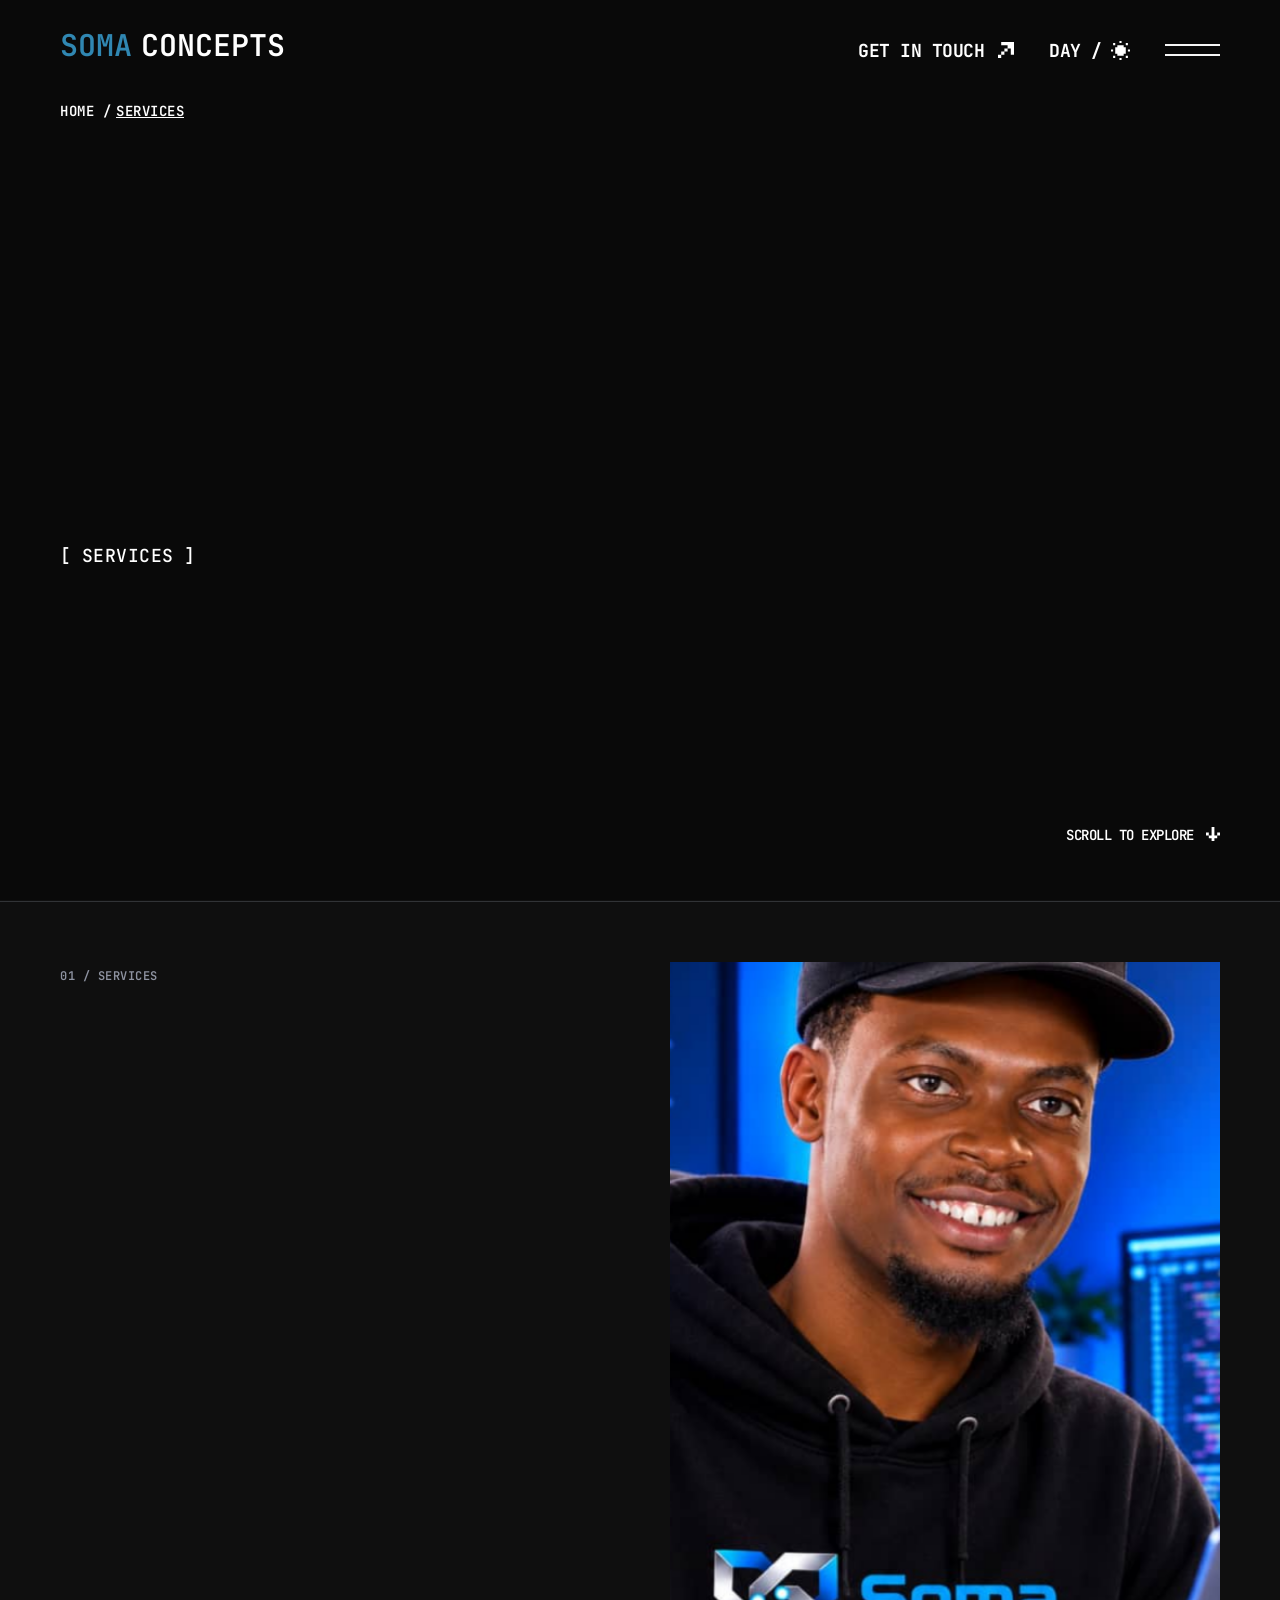
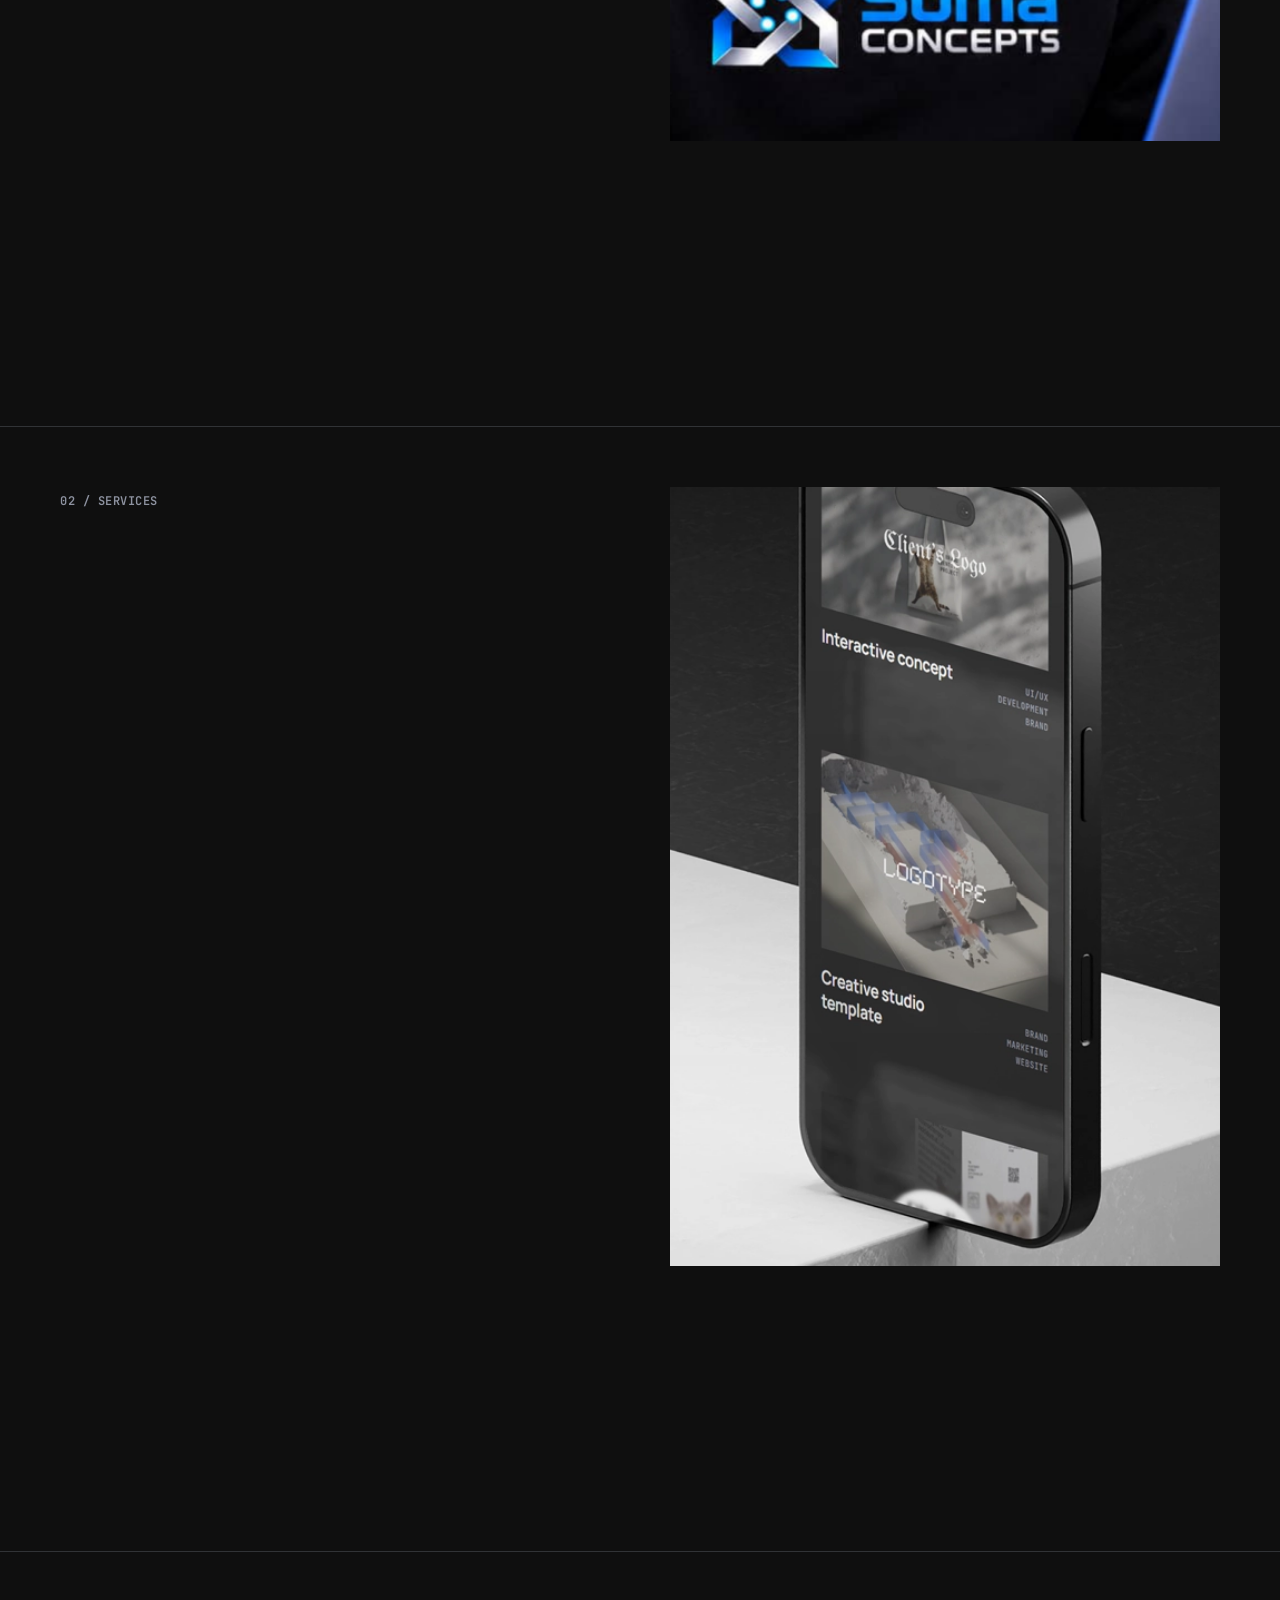
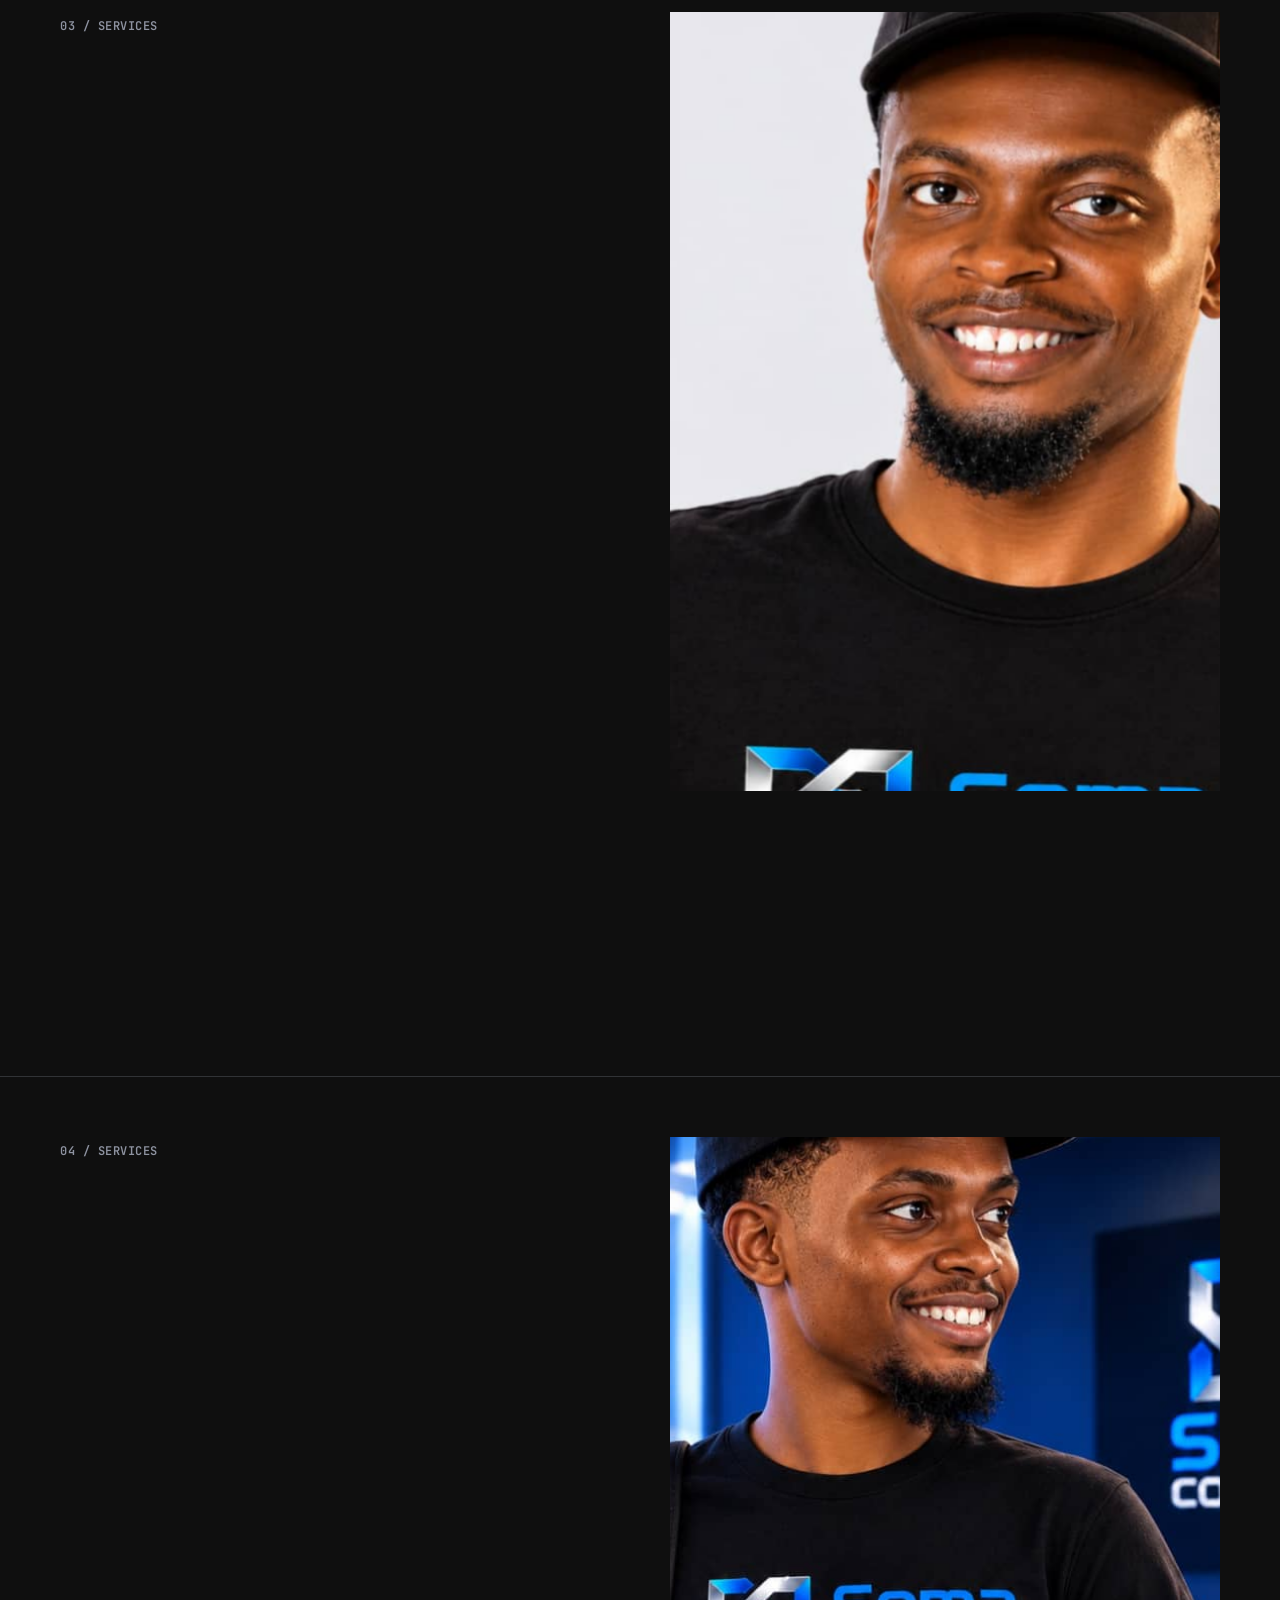
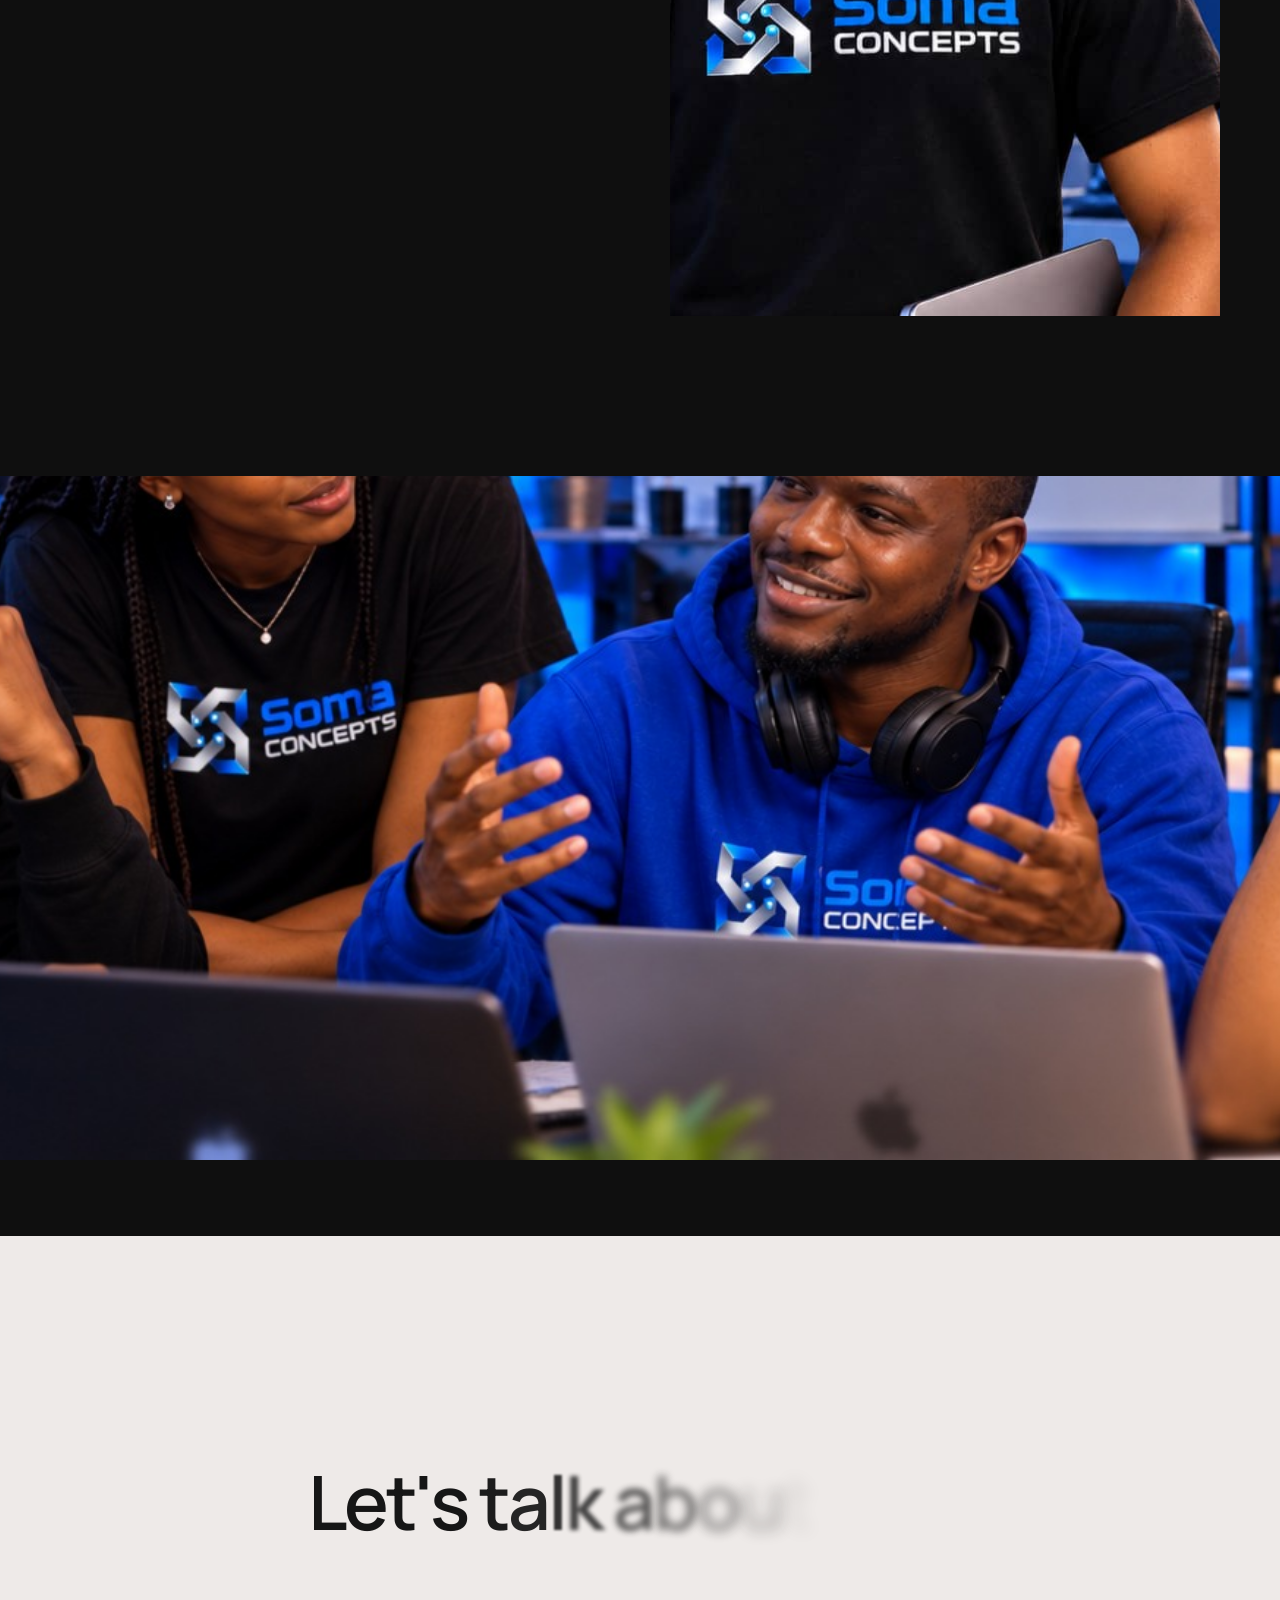
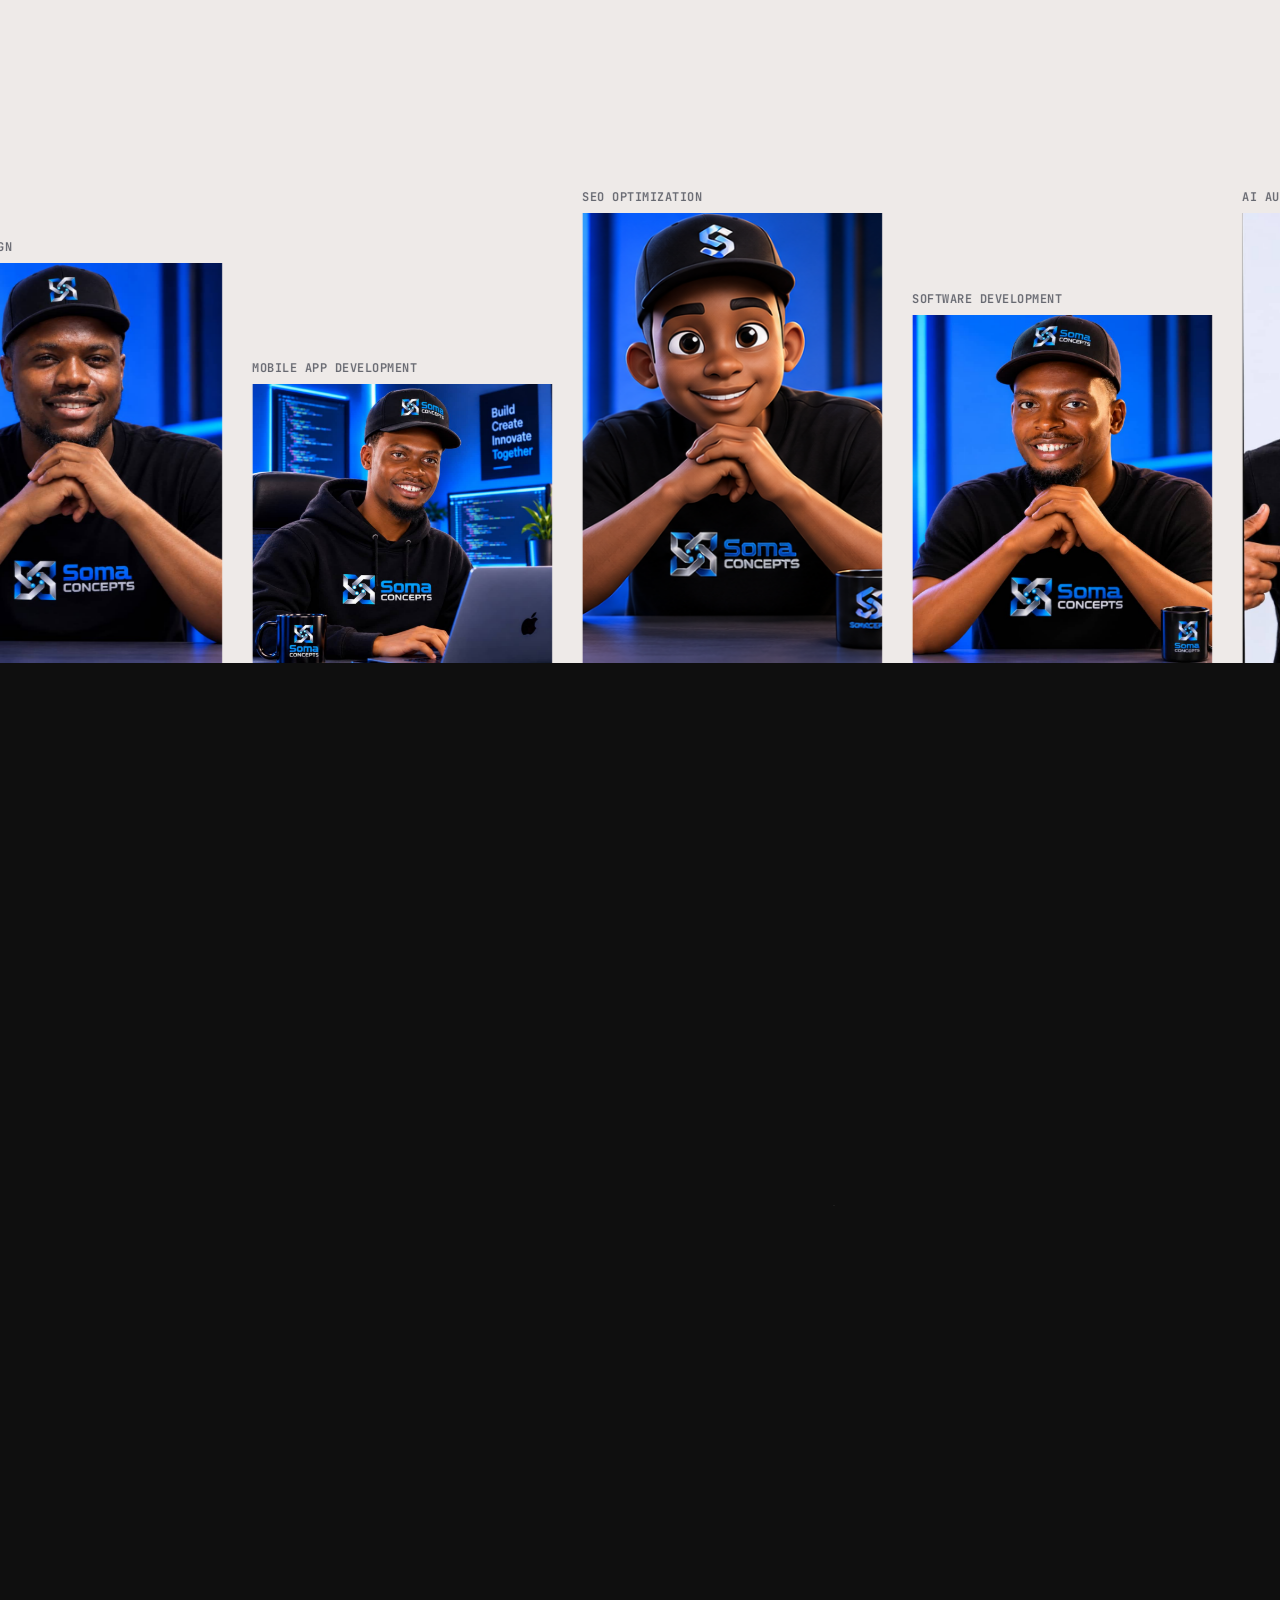
<file: services.html>
<!DOCTYPE html>
<html lang="en" dir="ltr">

   <meta http-equiv="content-type" content="text/html;charset=utf-8" /> 
<head>
    <meta charset="UTF-8">

    <!-- Page Title -->
    <title>Soma Concepts   - Services Page</title>

    <!-- Meta Tags -->
    <meta name="description" content="Stand out and express your uniqueness with  Soma Concepts -  ">
    <meta name="keywords" content=", resume, portfolio, personal page, cv, template, one page, responsive, html5, css3, creative, clean">
    <meta name="author" content="">

    <!-- Viewport Meta-->
    <meta http-equiv="X-UA-Compatible" content="IE=edge">
    <meta name="viewport" content="width=device-width, initial-scale=1.0, viewport-fit=cover">

    <!-- Template Favicon & Icons Start -->
    <link rel="icon" href="img/logo.png" sizes="any">
    <link rel="icon" href="img/logo.png" type="image/svg+xml">
    <link rel="apple-touch-icon" href="img/logo.png">
    <link rel="manifest" href="img/favicon/manifest.webmanifest">
    <!-- Template Favicon & Icons End -->

    <!-- Facebook Metadata Start -->
    <meta property="og:image:height" content="1200">
    <meta property="og:image:width" content="1200">
    <meta property="og:title" content="  ">
    <meta property="og:description" content="Stand out and express your uniqueness with  Soma Concepts -  ">
     <meta property="og:image" content="../../templates/ Soma Concepts/img/og-image.html">
    <!-- Facebook Metadata End -->

    <!-- Template Styles Start -->
    <link rel="stylesheet" type="text/css" href="css/loader.css">
    <link rel="stylesheet" type="text/css" href="css/plugins.css">
    <link rel="stylesheet" type="text/css" href="css/main.css">
    <!-- Template Styles End -->

    <!-- Custom Browser Color Start -->
    <meta name="theme-color" media="(prefers-color-scheme: light)" content="#EEEAE8">
    <meta name="theme-color" media="(prefers-color-scheme: dark)" content="#0f0f0f">
    <meta name="msapplication-navbutton-color" content="#0f0f0f">
    <meta name="mobile-web-app-capable" content="yes">
    <meta name="apple-mobile-web-app-status-bar-style" content="black-translucent">
    <!-- Custom Browser Color End -->
     
  </head>

  <body>

    <!-- Loader Start -->
    <div class="mxd-page-transition"></div>
    <div class="mxd-loader">
      <div class="mxd-loader__top">
        <span> Soma Concepts Agency</span>
      </div>
      <div class="mxd-loader__images">
        <img src="img/logo.png" alt=" Soma Concepts Template Loader Image">
        <img src="img/logo.png" alt=" Soma Concepts Template Loader Image">
        <img src="img/logo.png" alt=" Soma Concepts Template Loader Image">
        <img src="img/logo.png" alt=" Soma Concepts Template Loader Image">
        <img src="img/logo.png" alt=" Soma Concepts Template Loader Image">
        <img src="img/logo.png" alt=" Soma Concepts Template Loader Image">
        <img src="img/logo.png" alt=" Soma Concepts Template Loader Image">
      </div>
      <div class="mxd-loader__bottom">
        <div class="mxd-loader__count">
          <span class="count__text">0</span>
          <span class="count__percent">%</span>
        </div>
        <span class="mxd-loader__caption">Loading</span>
      </div>
    </div>
    <!-- Loader End -->

    <!-- Menu Hamburger Start -->
    <div class="mxd-menu__contain loading-fade">
      <div class="mxd-menu__toggle">
        <a href="#0" class="mxd-menu__hamburger" aria-label="Menu">
          <div class="hamburger__line"></div>
          <div class="hamburger__line"></div>
        </a>
      </div>
    </div>
    <!-- Menu Hamburger End -->

    <!-- Navigation Start -->
    <nav class="mxd-menu">
      <div class="mxd-menu__backdrop"></div>

      <!-- Menu Overlay Start -->
      <div class="mxd-menu__overlay">
        <div class="mxd-menu__content" data-lenis-prevent>

          <!-- Menu Logo Start -->
          <div class="mxd-menu__logo">
            <a href=" index.html" class="menu-logo">
              <!-- logo icon -->
               <img src="img/logo.png">
              <!-- logo text -->
               
            </a>
          </div>
          <!-- Menu Logo End -->

          <!-- Menu Media Start -->
          <div class="mxd-menu__media">
            <div class="menu-media__wrapper">
              <!-- <img src="img/gifs/dolores.gif" alt="Image"> -->
              <video preload="auto" autoplay muted loop playsinline poster="video/900x1280_menu.webp">
                <source type="video/mp4" src="video/900x1280_menu.mp4">
                <source type="video/webm" src="video/900x1280_menu.webm">
              </video>
            </div>
          </div>
          <!-- Menu Media End -->

          <!-- Main Navigation Start -->
          <div class="mxd-menu__navigation">
            <div class="mxd-menu__inner">
              <div class="mxd-menu__shadow shadow-top"></div>
              <div class="mxd-menu__caption">
                <p><img src="img/logo.png" alt=" Soma Concepts" width="30" height="30">Innovative design<br>and cutting-edge development</p>
              </div>
              <!-- left side -->
              <div class="mxd-menu__left">
                <div class="main-menu">
                  <div class="main-menu__content">
                    <ul id="main-menu" class="main-menu__accordion">
                      <li class="main-menu__item">
                        <div class="main-menu__divider divider-top"></div>
                        <div class="main-menu__toggle">
                          <p class="main-menu__link">
                            <span class="main-menu__number">/ 01</span>
                            <a href="index.html" style="text-decoration: none;"> <span class="main-menu__caption">Home</span></a>

                          </p>
                        </div>
                        <div class="main-menu__divider divider-bottom"></div>
                      </li>
                      <li class="main-menu__item">
                        <div class="main-menu__toggle">
                          <p class="main-menu__link">
                            <span class="main-menu__number">/ 02</span>
                            <span class="main-menu__caption">Take a peak...</span>
                          </p>
                          <div class="main-menu__arrow">
                            <svg xmlns="http://www.w3.org/2000/svg" version="1.1" viewBox="0 0 18 18">
                              <path d="M10.8,0v3.6h-3.6V0h3.6ZM14.4,10.8h3.6v-3.6h-3.6v-3.6h-3.6v3.6H0v3.6h10.8v3.6h3.6v-3.6ZM10.8,14.4h-3.6v3.6h3.6v-3.6Z"/>
                            </svg>
                          </div>
                        </div>
                        <ul class="submenu">
                          <li class="submenu__item">
                            <a href="services.html">To our Services</a>
                          </li>
                          <li class="submenu__item">
                            <a href="works-grid.html">To our Project</a>
                          </li>
                        </ul>
                        <div class="main-menu__divider divider-bottom"></div>
                      </li>
                      <li class="main-menu__item">
                        <div class="main-menu__toggle">
                          <p class="main-menu__link">
                            <span class="main-menu__number">/ 03</span>
                            <span class="main-menu__caption">Get to know us</span>
                          </p>
                          <div class="main-menu__arrow">
                            <svg xmlns="http://www.w3.org/2000/svg" version="1.1" viewBox="0 0 18 18">
                              <path d="M10.8,0v3.6h-3.6V0h3.6ZM14.4,10.8h3.6v-3.6h-3.6v-3.6h-3.6v3.6H0v3.6h10.8v3.6h3.6v-3.6ZM10.8,14.4h-3.6v3.6h3.6v-3.6Z"/>
                            </svg>
                          </div>
                        </div>
                        <ul class="submenu">
                          <li class="submenu__item">
                            <a href="about-us.html">About us</a>
                          </li>
                          <li class="submenu__item">
                            <a href="team.html">Meet our team</a>
                          </li>
                          <li class="submenu__item">
                            <a href="faq.html">FAQ</a>
                          </li>
                        </ul>
                        <div class="main-menu__divider divider-bottom"></div>
                      </li>
                      <li class="main-menu__item">
                        <div class="main-menu__toggle">
                          <a class="main-menu__link" href="contact.html">
                            <span class="main-menu__number">/ 04</span>
                            <span class="main-menu__caption">Contact</span>
                          </a>
                        </div>
                        <div class="main-menu__divider divider-bottom"></div>
                      </li>
                    </ul>
                  </div>
                </div>
              </div>
              <!-- right side -->
              <div class="mxd-menu__right">
                <div class="menu-contact">
                  <div class="menu-contact__item">
                    <ul class="menu-contact__list">
                      <li>
                        <a class="tag tag-m" href="mailto:SomaConcepts1@gmail.com?subject=Message%20from%20your%20site">
                          <span class="mxd-scramble"> SomaConcepts1@gmail.com</span>
                        </a>
                      </li>
                      <li>
                        <a class="tag tag-m" href="tel:+2348132428734">
                          <span class="mxd-scramble"> 08023081571</span>
                        </a>
                      </li>
                    </ul>
                  </div>
                  <!-- <div class="menu-contact__item">
                    <ul class="menu-contact__list">
                      <li>
                        <a class="tag tag-m" href="https://goo.gl/maps/nWXKpGaDPuyH6gxRA" target="_blank">
                          <span></span>
                        </a>
                      </li>
                    </ul>
                  </div> -->
                </div>
              </div>
              <!-- data bottom line -->
              <div class="mxd-menu__shadow"></div>
              <div class="mxd-menu__data">
                <div class="menu-data__left">
                  <p class="menu-data__text">
                    Made with 💙
                  </p>
                </div>
                <div class="menu-data__right">
                  <p class="menu-data__text">© 2026 Soma Concepts Limited. Registered Private Limited Company (RC9218326).</p>
                </div>
              </div>
            </div>
            
          </div>
          <!-- Main Navigation End -->

        </div>
      </div>
      <!-- Menu Overlay End -->

    </nav>
    <!-- Navigation End -->

    <!-- Header Start -->
    <header id="header" class="mxd-header mxd-header-permanent">
      <!-- header logo -->
      <div class="mxd-header__logo loading-fade">
        <a class="mxd-logo" href=" index.html">
          <!-- logo icon -->
           
          <!-- logo text -->
           <div class="mxd-logo__text">
                         <span class="mxd-scramble" style="font-size: 30px;"> <span style="color: rgb(48, 135, 178); margin-right: 9px;">Soma</span> Concepts</span>

          </div>
        </a>
      </div>
      <!-- header controls -->
      <div class="mxd-header__controls loading-fade">
        <a class="btn mxd-header__link slide-right-up" href="contact.html" aria-label="Get in Touch">
          <span class="btn-caption mxd-scramble">Get in Touch</span>
          <i>
            <svg xmlns="http://www.w3.org/2000/svg" version="1.1" viewBox="0 0 18 18">
              <path d="M18,0v14.4h-3.6v-7.2h-3.6v-3.6H3.6V0h14.4ZM7.2,10.8h3.6v-3.6h-3.6s0,3.6,0,3.6ZM3.6,14.4h3.6v-3.6h-3.6v3.6ZM0,18h3.6v-3.6H0v3.6Z"/>
            </svg>
          </i>
          <!-- Phosphor icon -->
          <!-- <i class="ph-bold ph-arrow-up-right"></i> -->
        </a>
        <button id="color-switcher" class="btn mxd-color-switcher permanent" type="button" role="switch" aria-label="light/dark mode" aria-checked="true"></button>
      </div>
    </header>
    <!-- Header End -->

    <!-- Page Content Start -->
    <main id="mxd-page-content" class="mxd-page-content">

      <!-- Blur Effect Start -->
      <div class="blur-container">
        <div class="blur-layer blur-1"></div>
        <div class="blur-layer blur-2"></div>
        <div class="blur-layer blur-3"></div>
        <div class="blur-layer blur-4"></div>
        <div class="blur-layer blur-5"></div>
        <div class="blur-layer blur-6"></div>
        <div class="blur-layer blur-7"></div>
        <div class="blur-layer blur-8"></div>
      </div>
      <!-- Blur Effect End -->

      <!-- Section - Inner Headline v03 Start -->
      <div class="mxd-section pinned-section">
        <div class="pinned-section__inner">
          <div class="mxd-container fullwidth-container">

            <!-- Block - Inner Headline v03 Start -->
            <div class="mxd-block loading-wrap">
              <div class="inner-headline fullheight">
                <div class="inner-headline__bg">
                  <video class="video parallax-video" 
                    autoplay
                    muted
                    loop
                    playsinline
                    preload="auto"
                    poster="video/soma.mp4">
                    <source type="video/mp4" src="video/soma.mp4">
                    <source type="video/webm" src="video/soma.mp4">
                  </video>
                  <!-- <img src="img/backgrounds/1920x1280_bg01.webp" alt=" Soma Concepts Template Sample Image"> -->
                  <div class="inner-headline__cover"></div>
                </div>
                <div class="mxd-container grid-l-container">
                  <div class="container-fluid p-0">
                    <div class="row g-0">
                      <div class="col-12 mxd-grid-item">
                        <!-- breadcrumbs -->
                        <div class="inner-headline__breadcrumbs loading-fade">
                          <div class="breadcrumbs__nav permanent">
                            <span>
                              <a href=" index.html">
                                <span class="mxd-scramble">Home</span>
                              </a>
                            </span>
                            <span class="current-item">Services
                            </span>
                          </div>
                        </div>
                      </div>
                    </div>
                  </div>
                </div>
                <!-- bottom positioned headline -->
                <div class="inner-headline__bottom">
                  <div class="mxd-container grid-l-container">
                    <div class="container-fluid p-0">
                      <div class="row g-0">
                        <div class="col-12">
                          <!-- content -->
                          <div class="inner-headline__content has-medium-title">
                            <div class="container-fluid p-0">
                              <div class="row g-0">
                                <div class="col-12 col-xl-10 mxd-grid-item">
                                  <div class="inner-headline__link loading-fade">
                                    <a class="btn btn-line btn-line-permanent" href="#services">
                                      <span class="btn-caption mxd-scramble">Services</span>
                                    </a>
                                  </div>
                                  <div class="inner-headline__title">
                                    <h1 class="medium permanent loading-split">New standards in <span>digital excellence</span></h1>
                                  </div>
                                </div>
                                <div class="col-12 col-xl-2 mxd-grid-item">
                                  <div class="inner-headline__btngroup align-end-desktop tags-medium-title loading-fade">
                                    <a class="btn btn-line-icon btn-line-icon-small btn-line-permanent slide-down" href="#services">
                                      <span class="btn-caption mxd-scramble">Scroll to explore</span>
                                      <i>
                                        <svg xmlns="http://www.w3.org/2000/svg" version="1.1" viewBox="0 0 18 18">
                                          <path d="M18,10.8h-3.6v-3.6h3.6v3.6ZM7.2,14.4v3.6h3.6v-3.6h3.6v-3.6h-3.6V0h-3.6v10.8h-3.6v3.6s3.6,0,3.6,0ZM3.6,10.8v-3.6H0v3.6h3.6Z"/>
                                        </svg>
                                      </i>
                                    </a>
                                  </div>
                                </div>
                              </div>
                            </div>
                          </div>
                        </div>
                      </div>
                    </div>
                  </div>
                </div>
              </div>
            </div>
            <!-- Block - Inner Headline v03 End -->

          </div>
          <div class="pinned-section__trigger"></div>
        </div>
      </div>
      <!-- Section - Inner Headline v03 End -->

      <!-- Section - Services Description Stack Start -->
      <div id="services" class="mxd-section">
        <div class="mxd-container fullwidth-container">

          <!-- Block - Services Description Stack Start -->
          <div class="mxd-block">
            <div class="mxd-stack-services">
              <!-- single card -->
              <div class="mxd-stack-services__card">
                <div class="services-card__wrapper">
                  <!-- content -->
                  <div class="services-card__content">
                    <div class="services-card__info">
                      <div class="services-card__subtitle">
                        <span class="tag tag-s-mobile mxd-scramble">01 / Services</span>
                      </div>
                      <div class="services-card__title">
                        <p style="color: rgb(48, 135, 178);">Software Development</p>
                      </div>
                      <div class="services-card__tags">
                        <div class="tags-column">
                          <span class="tag tag-s-mobile mxd-scramble">Website Development / Design</span>
                        </div>
                        <div class="tags-column">
                          <span class="tag tag-s-mobile mxd-scramble">Mobile App Development</span>
                        </div>
                      </div>
                    </div>
                    <p class="t-large t-bold services-card__descr" style="color: rgb(48, 135, 178);">We create visually compelling designs that enhance user experience. 
                      <span >From UI/UX design to stunning websites, mobile apps, we make sure your brand's visuals resonate with your audience.</span>
                    </p>
                  </div>
                  <!-- image -->
                  <div class="services-card__image">
                    <img src="img/e.jpeg" alt=" Soma Concepts Image">
                    <div class="services-card__cover"></div>
                  </div>
                </div>
              </div>
              <!-- single card -->
              <div class="mxd-stack-services__card">
                <div class="services-card__wrapper">
                  <!-- content -->
                  <div class="services-card__content">
                    <div class="services-card__info">
                      <div class="services-card__subtitle">
                        <span class="tag tag-s-mobile mxd-scramble">02 / Services</span>
                      </div>
                      <div class="services-card__title">
                        <p style="color: rgb(48, 135, 178);">UI / UX Design</p>
                      </div>
                      <div class="services-card__tags">
                        <div class="tags-column">
                          <span class="tag tag-s-mobile mxd-scramble">Frontend</span>
                          <span class="tag tag-s-mobile mxd-scramble">Interactions</span>
                          <span class="tag tag-s-mobile mxd-scramble">E-Commerce</span>
                        </div>
                        <div class="tags-column">
                          <span class="tag tag-s-mobile mxd-scramble">Mobile Apps</span>
                        </div>
                      </div>
                    </div>
                    <p class="t-bold t-large services-card__descr">We design high-performance websites and applications using modern technologies. 
                      <span>Our solutions are designed to be scalable and functional for optimal performance.</span>
                    </p>
                  </div>
                  <!-- image -->
                  <div class="services-card__image">
                    <img src="img/services/1200x980_cpb03.webp" alt=" Soma Concepts Template Sample Image">
                    <div class="services-card__cover"></div>
                  </div>
                </div>
              </div>
              <!-- single card -->
              <div class="mxd-stack-services__card">
                <div class="services-card__wrapper">
                  <!-- content -->
                  <div class="services-card__content">
                    <div class="services-card__info">
                      <div class="services-card__subtitle">
                        <span class="tag tag-s-mobile mxd-scramble">03 / Services</span>
                      </div>
                      <div class="services-card__title">
                        <p>SEO Optimization</p>
                      </div>
                      <div class="services-card__tags">
                        <div class="tags-column">
                          <span class="tag tag-s-mobile mxd-scramble">Search Engine Optimization</span>
                          <span class="tag tag-s-mobile mxd-scramble">Keyword Research</span>
                          <span class="tag tag-s-mobile mxd-scramble">Guidelines</span>
                        </div>
                        <div class="tags-column">
                          <span class="tag tag-s-mobile mxd-scramble">Google Console</span>
                        </div>
                      </div>
                    </div>
                    <p class="t-bold t-large services-card__descr">From Web design to comprehensive keyword research and optimization, 
                      we ensure your business stands out with a 
                      <span>unique visual identity and ranking messaging across all touchpoints.</span>
                    </p>
                  </div>
                  <!-- image -->
                  <div class="services-card__image">
                    <img src="img/d.jpeg" alt=" Soma Concepts Template Sample Image">
                    <div class="services-card__cover"></div>
                  </div>
                </div>
              </div>
              <!-- single card -->
              <div class="mxd-stack-services__card">
                <div class="services-card__wrapper">
                  <!-- content -->
                  <div class="services-card__content">
                    <div class="services-card__info">
                      <div class="services-card__subtitle">
                        <span class="tag tag-s-mobile mxd-scramble">04 / Services</span>
                      </div>
                      <div class="services-card__title">
                        <p>Marketing solutions</p>
                      </div>
                      <div class="services-card__tags">
                        <div class="tags-column">
                          <span class="tag tag-s-mobile mxd-scramble">Strategy</span>
                          <span class="tag tag-s-mobile mxd-scramble">Social media</span>
                          <span class="tag tag-s-mobile mxd-scramble">SEO Optimization</span>
                        </div>
                        <div class="tags-column">
                          <span class="tag tag-s-mobile mxd-scramble">Email</span>
                          <span class="tag tag-s-mobile mxd-scramble">Campaigns</span>
                        </div>
                      </div>
                    </div>
                    <p class="t-bold t-large services-card__descr">We develop and execute tailored digital marketing strategies. 
                      <span>SEO and content marketing, social media management and paid campaigns - 
                        we help you reach and engage your target audience effectively.</span>
                    </p>
                  </div>
                  <!-- image -->
                  <div class="services-card__image">
                    <img src="img/c.jpeg" alt=" Soma Concepts Template Sample Image">
                    <div class="services-card__cover"></div>
                  </div>
                </div>
              </div>
            </div>
          </div>
          <!-- Block - Services Description Stack End -->

        </div>
      </div>
      <!-- Section - Services Description Stack End -->

      <!-- Section - Parallax Divider Image Start -->
      <div class="mxd-section blur-section">
        <div class="mxd-container fullwidth-container">
          <div class="mxd-divider">
            <div class="mxd-divider__image divider-image-6 parallax-img"></div>
          </div>
        </div>
      </div>
      <!-- Section - Parallax Divider Image End -->
      
      <!-- Section - CTA with Marquee Start -->
      <div class="mxd-section blur-section bg-color-opposite">
        <div class="mxd-container fullwidth-container">

          <!-- Block - CTA with Matter.js Objects Start -->
           <div class="mxd-block">
            <div class="mxd-promo transparent">
              <div class="mxd-promo__wrap auto-height">
                <!-- content -->
                <div class="mxd-promo__content">
                  <div class="mxd-promo__btngroup anim-uni-in-up">
                    <a class="btn btn-line btn-line-opposite" href="contact.html">
                      <span class="btn-caption mxd-scramble">Reach out</span>
                    </a>
                  </div>
                  <div class="mxd-promo__caption">
                    <a class="active-cursor-accent" data-cursor-text="Contact Us" href="contact.html">
                      <h2 class="reveal-type opposite">Let's talk about your project</h2>
                    </a>
                  </div>
                </div>
                <!-- marquee -->
                <div class="mxd-promo__marquee">
                  
                  <!-- Marquee Divider Start -->
                  <div class="marquee marquee-left--gsap">
                    <div class="marquee__toleft marquee__images">
                      <!-- single item -->
                      <div class="marquee__item item-imageblock">
                        <div class="marquee__tags">
                          <span class="tag tag-s tag-medium-opposite mxd-scramble">Software Development</span>
                        </div>
                        <div class="marquee__image">
                          <img src="img/g.jpeg" alt="">
                        </div>
                      </div>
                      <!-- single item -->
                      <div class="marquee__item item-imageblock">
                        <div class="marquee__tags">
                          <span class="tag tag-s tag-medium-opposite mxd-scramble">AI Automation</span>
                        </div>
                        <div class="marquee__image">
                          <img src="img/a.jpeg" alt="" style="height: 450px;">
                        </div>
                      </div>
                      <!-- single item -->
                      <div class="marquee__item item-imageblock">
                        <div class="marquee__tags">
                          <span class="tag tag-s tag-medium-opposite mxd-scramble">Website Development</span>
                        </div>
                        <div class="marquee__image">
                          <img src="img/a.jpeg" alt="">
                        </div>
                      </div>
                      <!-- single item -->
                      <div class="marquee__item item-imageblock">
                        <div class="marquee__tags">
                          <span class="tag tag-s tag-medium-opposite mxd-scramble">UI/UX Design</span>
                        </div>
                        <div class="marquee__image">
                          <img src="img/h.jpeg" alt="" style="height: 400px;">
                        </div>
                      </div>
                      <!-- single item -->
                      <div class="marquee__item item-imageblock">
                        <div class="marquee__tags">
                          <span class="tag tag-s tag-medium-opposite mxd-scramble">Mobile App Development</span>
                        </div>
                        <div class="marquee__image">
                          <img src="img/e.jpeg" alt="">
                        </div>
                      </div>
                      <!-- single item -->
                      <div class="marquee__item item-imageblock">
                        <div class="marquee__tags">
                          <span class="tag tag-s tag-medium-opposite mxd-scramble">SEO Optimization</span>
                        </div>
                        <div class="marquee__image">
                          <img src="img/img6.png" alt="" style="height: 450px;">
                        </div>
                      </div>
                    </div>
                  </div>
                  <!-- Marquee Divider End -->
                  
                </div>
              </div>
            </div>
          </div>
          <!-- Block - CTA with Matter.js Objects End -->

        </div>
      </div>
      <!-- Section - CTA with Marquee End -->

    </main>
    <!-- Page Content End -->

    <!-- Footer Start -->
    <footer id="mxd-footer" class="mxd-footer blur-section">
      <div class="mxd-container grid-l-container">

        <!-- Footer Block - Navigation v2 Start -->
        <div class="mxd-block">
          <div class="container-fluid p-0">
            <div class="row g-0">
              <div class="col-12 col-xl-6 mxd-footer__item">
                <nav class="mxd-footer__nav02">
                  <div class="container-fluid p-0">
                    <div class="row g-0">
                      <div class="col-12 col-md-6 mxd-footer-nav02__item mxd-grid-item">
                        <div class="mxd-footer-nav02__block">
                          <div class="mxd-footer-nav02__title">
                            <p class="footer-data anim-uni-slide-down">
                              <span>/ Discover</span>
                            </p>
                          </div>
                          <div class="mxd-footer-nav02__list">
                            <ul>
                              <li><a class="anim-uni-slide-down" href="index.html"><span>Home</span></a></li>
                              <li><a class="anim-uni-slide-down" href="about-us.html"><span>About us</span></a></li>
                              <li><a class="anim-uni-slide-down" href="services.html"><span>Services</span></a></li>
                              <li><a class="anim-uni-slide-down" href="team.html"><span>Our team</span></a></li>
                              <li><a class="anim-uni-slide-down" href="contact.html"><span>Contact</span></a></li>
                            </ul>
                          </div>
                        </div>
                      </div>
                      <div class="col-12 col-md-6 mxd-footer-nav02__item mxd-grid-item">
                        <div class="mxd-footer-nav02__block">
                          <div class="mxd-footer-nav02__title">
                            <p class="footer-data anim-uni-slide-down">
                              <span>/ Contact</span>
                            </p>
                          </div>
                          <div class="mxd-footer-nav02__list">
                            <ul>
                              <li>
                                <li>
                                <a class="anim-uni-slide-down" href="mailto:SomaConcepts1@gmail.com?subject=Message%20from%20your%20site">
                                  <span style="font-size: 14px;">SomaConcepts1@gmail.com</span>
                                </a>
                              </li>
                              </li>
                              <li>
                                <a class="anim-uni-slide-down" href="tel:08023081571">
                                  <span style="font-size: 14px;">08023081571</span>
                                </a>
                              </li>
                            </ul>
                          </div>
                        </div>
                        <div class="mxd-footer-nav02__block">
                          <div class="mxd-footer-nav02__title">
                            <p class="footer-data anim-uni-slide-down">
                              <span>/ Info</span>
                            </p>
                          </div>
                          <div class="mxd-footer-nav02__list">
                            <ul>
                              <li>
                                <a class="anim-uni-slide-down" href="faq.html"><span>FAQ</span></a>
                              </li>
                            </ul>
                          </div>
                        </div>
                      </div>
                    </div>
                  </div>
                </nav>
              </div>
              <div class="col-12 col-xl-6 mxd-footer__item mxd-grid-item">
                <div class="mxd-footer__socials-list">
                  <div class="container-fluid p-0">
                    <div class="row g-0">
                      <div class="col-12 mxd-footer-nav02__item">
                        <div class="mxd-footer-nav02__block">
                          <div class="mxd-footer-nav02__title">
                            <p class="footer-data anim-uni-slide-down">
                              <span>/ Ecosystem</span>
                            </p>
                          </div>
                          <div class="mxd-footer-nav02__list">
                            <a class="socials-list__item slide-right-up" href="#" target="_blank">
                              <div class="socials-list__divider divider-top anim-uni-clip-in"></div>
                              <div class="socials-list__info">
                                <div class="socials-list__number anim-uni-slide-down">
                                  <span>[01]</span>
                                </div>
                                <div class="socials-list__name anim-uni-slide-down">
                                  <span>Website Development</span>
                                </div>
                              </div>
                              <div class="socials-list__arrow anim-uni-slide-down">
                                <i>
                                  <svg version="1.1" xmlns="http://www.w3.org/2000/svg" xmlns:xlink="http://www.w3.org/1999/xlink" x="0px" y="0px"
                                    viewBox="0 0 18 18" style="enable-background:new 0 0 18 18;" xml:space="preserve">
                                  <path d="M18,0v14.4h-3.6V7.2h-3.6V3.6H3.6V0H18z M7.2,10.8h3.6V7.2H7.2C7.2,7.2,7.2,10.8,7.2,10.8z M3.6,14.4h3.6v-3.6H3.6V14.4z
                                    M0,18h3.6v-3.6H0V18z"/>
                                  </svg>
                                </i>
                              </div>
                              <div class="socials-list__divider divider-bottom anim-uni-clip-in"></div>
                            </a>
                            <a class="socials-list__item slide-right-up" href="#" target="_blank">
                              <div class="socials-list__divider divider-top anim-uni-clip-in"></div>
                              <div class="socials-list__info">
                                <div class="socials-list__number anim-uni-slide-down">
                                  <span>[02]</span>
                                </div>
                                <div class="socials-list__name anim-uni-slide-down">
                                  <span>Mobile App Development</span>
                                </div>
                              </div>
                              <div class="socials-list__arrow anim-uni-slide-down">
                                <i>
                                  <svg version="1.1" xmlns="http://www.w3.org/2000/svg" xmlns:xlink="http://www.w3.org/1999/xlink" x="0px" y="0px"
                                    viewBox="0 0 18 18" style="enable-background:new 0 0 18 18;" xml:space="preserve">
                                  <path d="M18,0v14.4h-3.6V7.2h-3.6V3.6H3.6V0H18z M7.2,10.8h3.6V7.2H7.2C7.2,7.2,7.2,10.8,7.2,10.8z M3.6,14.4h3.6v-3.6H3.6V14.4z
                                    M0,18h3.6v-3.6H0V18z"/>
                                  </svg>
                                </i>
                              </div>
                              <div class="socials-list__divider divider-bottom anim-uni-clip-in"></div>
                            </a>
                            <a class="socials-list__item slide-right-up" href="#" target="_blank">
                              <div class="socials-list__divider divider-top anim-uni-clip-in"></div>
                              <div class="socials-list__info">
                                <div class="socials-list__number anim-uni-slide-down">
                                  <span>[03]</span>
                                </div>
                                <div class="socials-list__name anim-uni-slide-down">
                                  <span>SEO Optimization</span>
                                </div>
                              </div>
                              <div class="socials-list__arrow anim-uni-slide-down">
                                <i>
                                  <svg version="1.1" xmlns="http://www.w3.org/2000/svg" xmlns:xlink="http://www.w3.org/1999/xlink" x="0px" y="0px"
                                    viewBox="0 0 18 18" style="enable-background:new 0 0 18 18;" xml:space="preserve">
                                  <path d="M18,0v14.4h-3.6V7.2h-3.6V3.6H3.6V0H18z M7.2,10.8h3.6V7.2H7.2C7.2,7.2,7.2,10.8,7.2,10.8z M3.6,14.4h3.6v-3.6H3.6V14.4z
                                    M0,18h3.6v-3.6H0V18z"/>
                                  </svg>
                                </i>
                              </div>
                              <div class="socials-list__divider divider-bottom anim-uni-clip-in"></div>
                            </a>
                            <a class="socials-list__item slide-right-up" href="#" target="_blank">
                              <div class="socials-list__divider divider-top anim-uni-clip-in"></div>
                              <div class="socials-list__info">
                                <div class="socials-list__number anim-uni-slide-down">
                                  <span>[04]</span>
                                </div>
                                <div class="socials-list__name anim-uni-slide-down">
                                  <span>AI Automation</span>
                                </div>
                              </div>
                              <div class="socials-list__arrow anim-uni-slide-down">
                                <i>
                                  <svg version="1.1" xmlns="http://www.w3.org/2000/svg" xmlns:xlink="http://www.w3.org/1999/xlink" x="0px" y="0px"
                                    viewBox="0 0 18 18" style="enable-background:new 0 0 18 18;" xml:space="preserve">
                                  <path d="M18,0v14.4h-3.6V7.2h-3.6V3.6H3.6V0H18z M7.2,10.8h3.6V7.2H7.2C7.2,7.2,7.2,10.8,7.2,10.8z M3.6,14.4h3.6v-3.6H3.6V14.4z
                                    M0,18h3.6v-3.6H0V18z"/>
                                  </svg>
                                </i>
                              </div>
                              <div class="socials-list__divider divider-bottom anim-uni-clip-in"></div>
                            </a>
                            <a class="socials-list__item slide-right-up" href="#" target="_blank">
                              <div class="socials-list__divider divider-top anim-uni-clip-in"></div>
                              <div class="socials-list__info">
                                <div class="socials-list__number anim-uni-slide-down">
                                  <span>[05]</span>
                                </div>
                                <div class="socials-list__name anim-uni-slide-down">
                                  <span>UI/UX Design</span>
                                </div>
                              </div>
                              <div class="socials-list__arrow anim-uni-slide-down">
                                <i>
                                  <svg version="1.1" xmlns="http://www.w3.org/2000/svg" xmlns:xlink="http://www.w3.org/1999/xlink" x="0px" y="0px"
                                    viewBox="0 0 18 18" style="enable-background:new 0 0 18 18;" xml:space="preserve">
                                  <path d="M18,0v14.4h-3.6V7.2h-3.6V3.6H3.6V0H18z M7.2,10.8h3.6V7.2H7.2C7.2,7.2,7.2,10.8,7.2,10.8z M3.6,14.4h3.6v-3.6H3.6V14.4z
                                    M0,18h3.6v-3.6H0V18z"/>
                                  </svg>
                                </i>
                              </div>
                              <div class="socials-list__divider divider-bottom anim-uni-clip-in"></div>
                            </a>
                          </div>
                        </div>
                      </div>
                    </div>
                  </div>
                </div>
              </div>
            </div>
          </div>
        </div>
        <!-- Footer Block - Navigation v2 End -->

        <!-- Footer Block - Controls Start -->
        <div class="mxd-block">
          <div class="container-fluid p-0">
            <div class="row g-0">
              <div class="col-12 col-xl-6 mxd-footer__item"></div>
              <div class="col-12 col-xl-6 mxd-footer__item mxd-grid-item">
                <div class="mxd-footer__controls-middle">
                  <div class="anim-uni-slide-down">
                    <a id="to-top" class="btn btn-line-icon btn-line-default slide-up" href="#">
                      <span class="btn-caption mxd-scramble">Back to Top</span>
                      <i>
                        <svg version="1.1" xmlns="http://www.w3.org/2000/svg" xmlns:xlink="http://www.w3.org/1999/xlink" x="0px" y="0px"
                          viewBox="0 0 18 18" style="enable-background:new 0 0 18 18;" xml:space="preserve">
                        <path d="M0,7.2h3.6v3.6H0V7.2z M10.8,3.6V0H7.2v3.6H3.6v3.6h3.6V18h3.6V7.2h3.6V3.6H10.8z M14.4,7.2v3.6H18V7.2H14.4z"/>
                        </svg>
                      </i>
                    </a>
                  </div>
                </div>
              </div>
            </div>
          </div>
        </div>
        <!-- Footer Block - Controls End -->

        <!-- Footer Block - Fullwidth Text Start -->
        <marquee><div class="mxd-block">
          <div class="mxd-footer__fw-mark mxd-grid-item">
            <div class="fw-mark__wrap">
              <div class="fw-mark__content">
                <span class="anim-uni-chars"> Soma Concepts</span>
              </div>
            </div>
          </div>
        </div></marquee>
        <!-- Footer Block - Fullwidth Text End -->

        <!-- Footer Block - Data Start -->
        <div class="mxd-block">
          <div class="mxd-footer__data">
            <div class="container-fluid p-0">
              <div class="row g-0">
                <div class="col-12 col-xl-6 mxd-footer__item mxd-grid-item">
                  <div class="mxd-footer__data-item anim-uni-fade-in">
                    <p class="footer-data">
                      <span>Copyright  Soma Concepts. All rights reserved</span>
                    </p>
                  </div>
                </div>
                <div class="col-12 col-xl-6 mxd-footer__item">
                  <div class="container-fluid p-0">
                    <div class="row g-0">
                      <div class="col-12 col-xl-6 mxd-grid-item">
                      </div>
                      <div class="col-12 col-xl-6 mxd-grid-item">
                        <div class="mxd-footer__data-item anim-uni-fade-in justify-end">
                          <p class="footer-data">
                            <span>©2026</span>
                          </p>
                        </div>
                      </div>
                    </div>
                  </div>
                </div>
              </div>
            </div>
          </div>
        </div>
        <!-- Footer Block - Data End -->

      </div>
    </footer>
    <!-- Footer End -->

    <!-- Badge Start -->
     
    <!-- Badge End -->

    <!-- To Top Button Start -->
    <!-- <a href="#0" id="to-top" class="btn btn-to-top slide-up anim-no-delay">
      <i class="ph ph-arrow-up"></i>
    </a> -->
    <!-- To Top Button End -->

    <div id="mxd-cursor" class="mxd-cursor">
      <div id="mxd-cursor__dot" class="mxd-cursor__dot"></div>
      <p id="mxd-cursor__text" class="mxd-cursor__text"></p>
      <div id="mxd-cursor__image" class="mxd-cursor__image"></div>
    </div>

    <!-- Load Scripts Start -->
    <script src="js/libs.min.js"></script>
    <script src="js/app.js"></script>
    <!-- Load Scripts End -->
    
  </body>


<!-- Mirrored from https://mixdesign.dev/themeforest/ Soma Concepts/services.html by HTTrack Website Copier/3.x [XR&CO], Wed, 07 Oct 2026 14:16:08 GMT -->
</html>
</file>
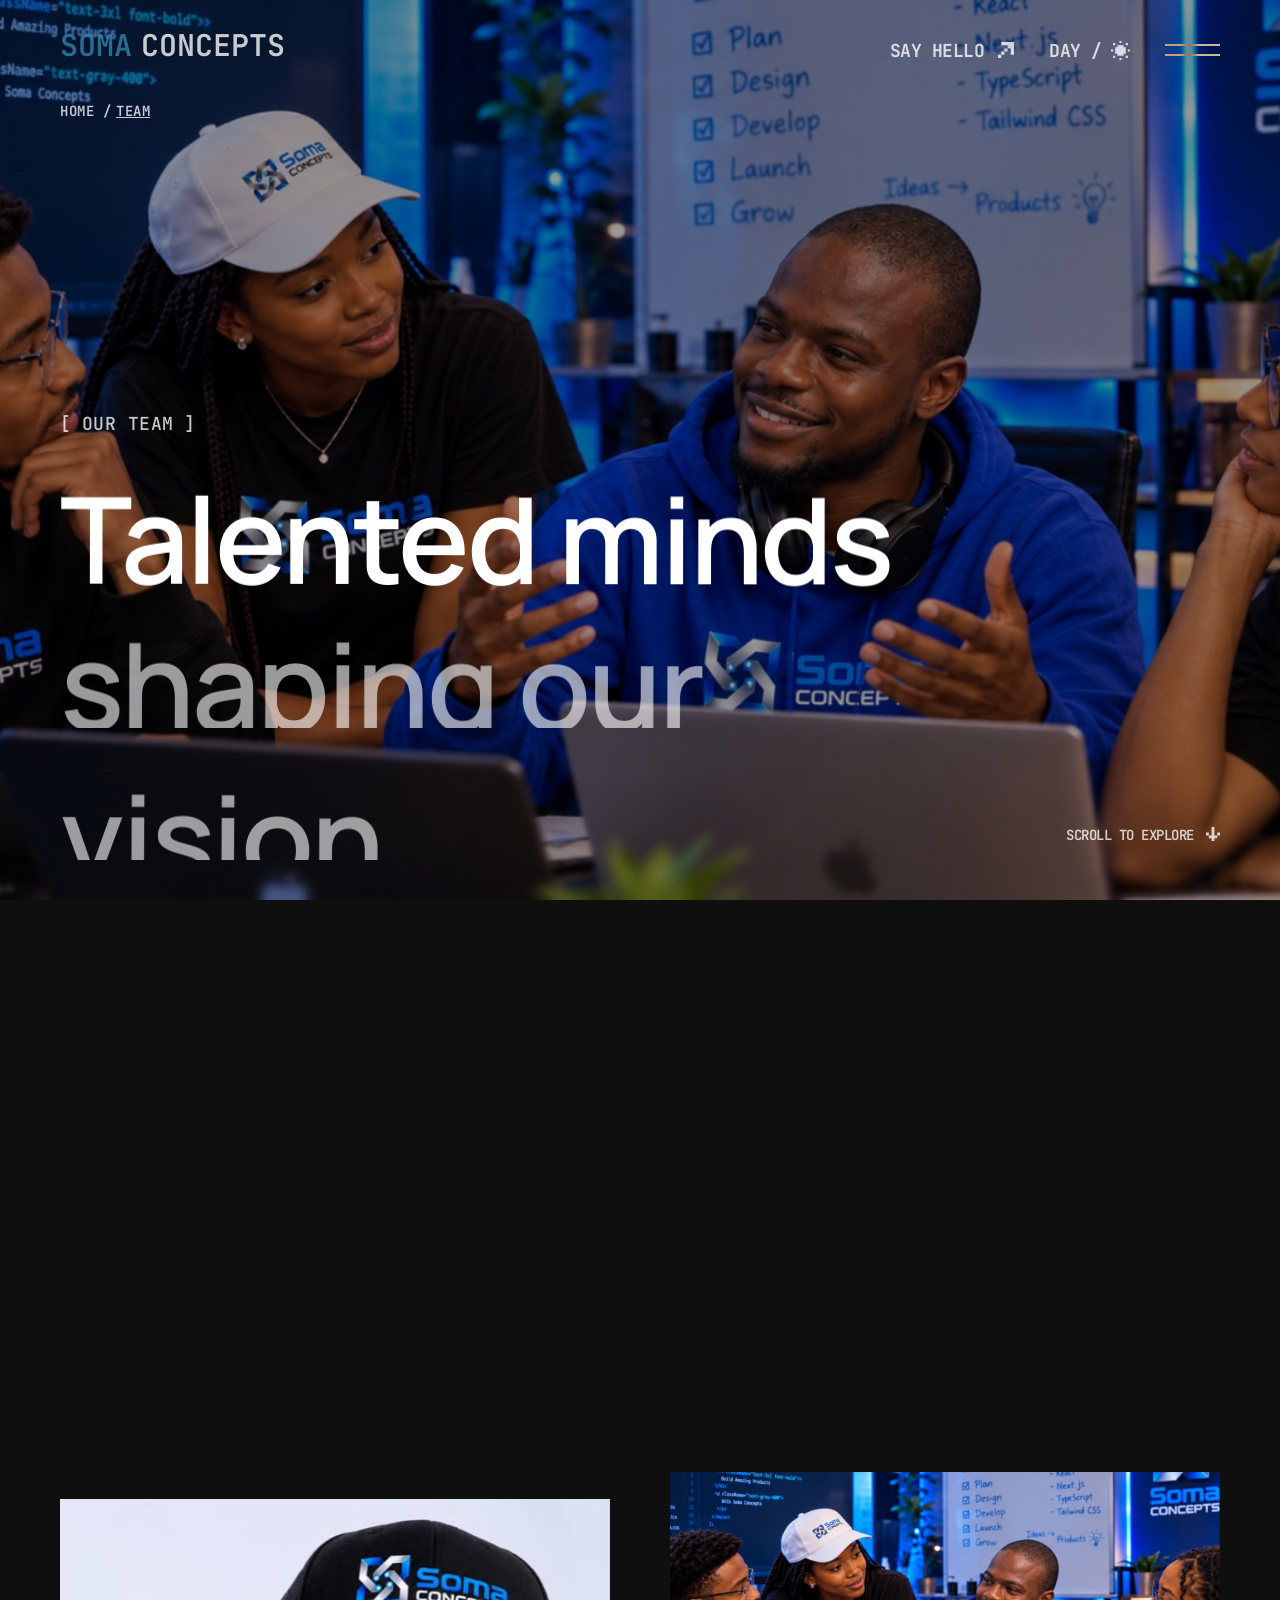
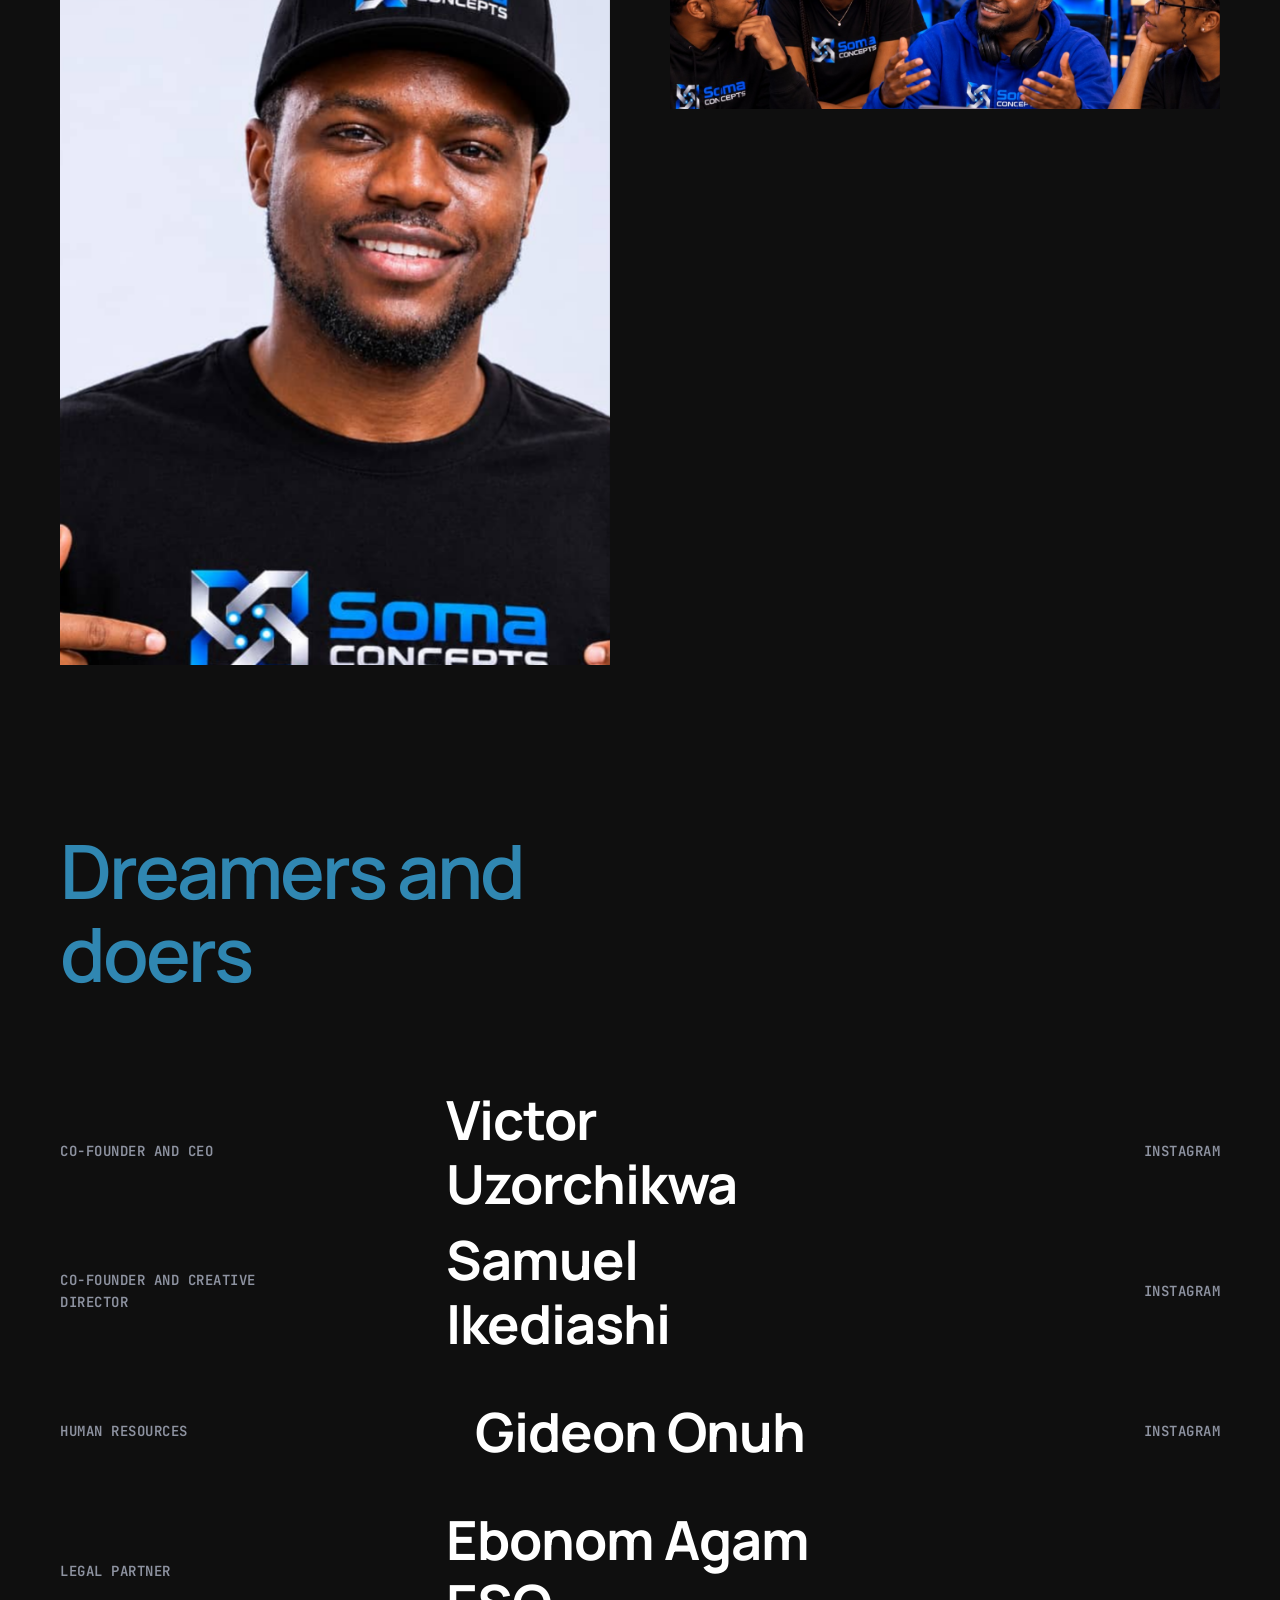
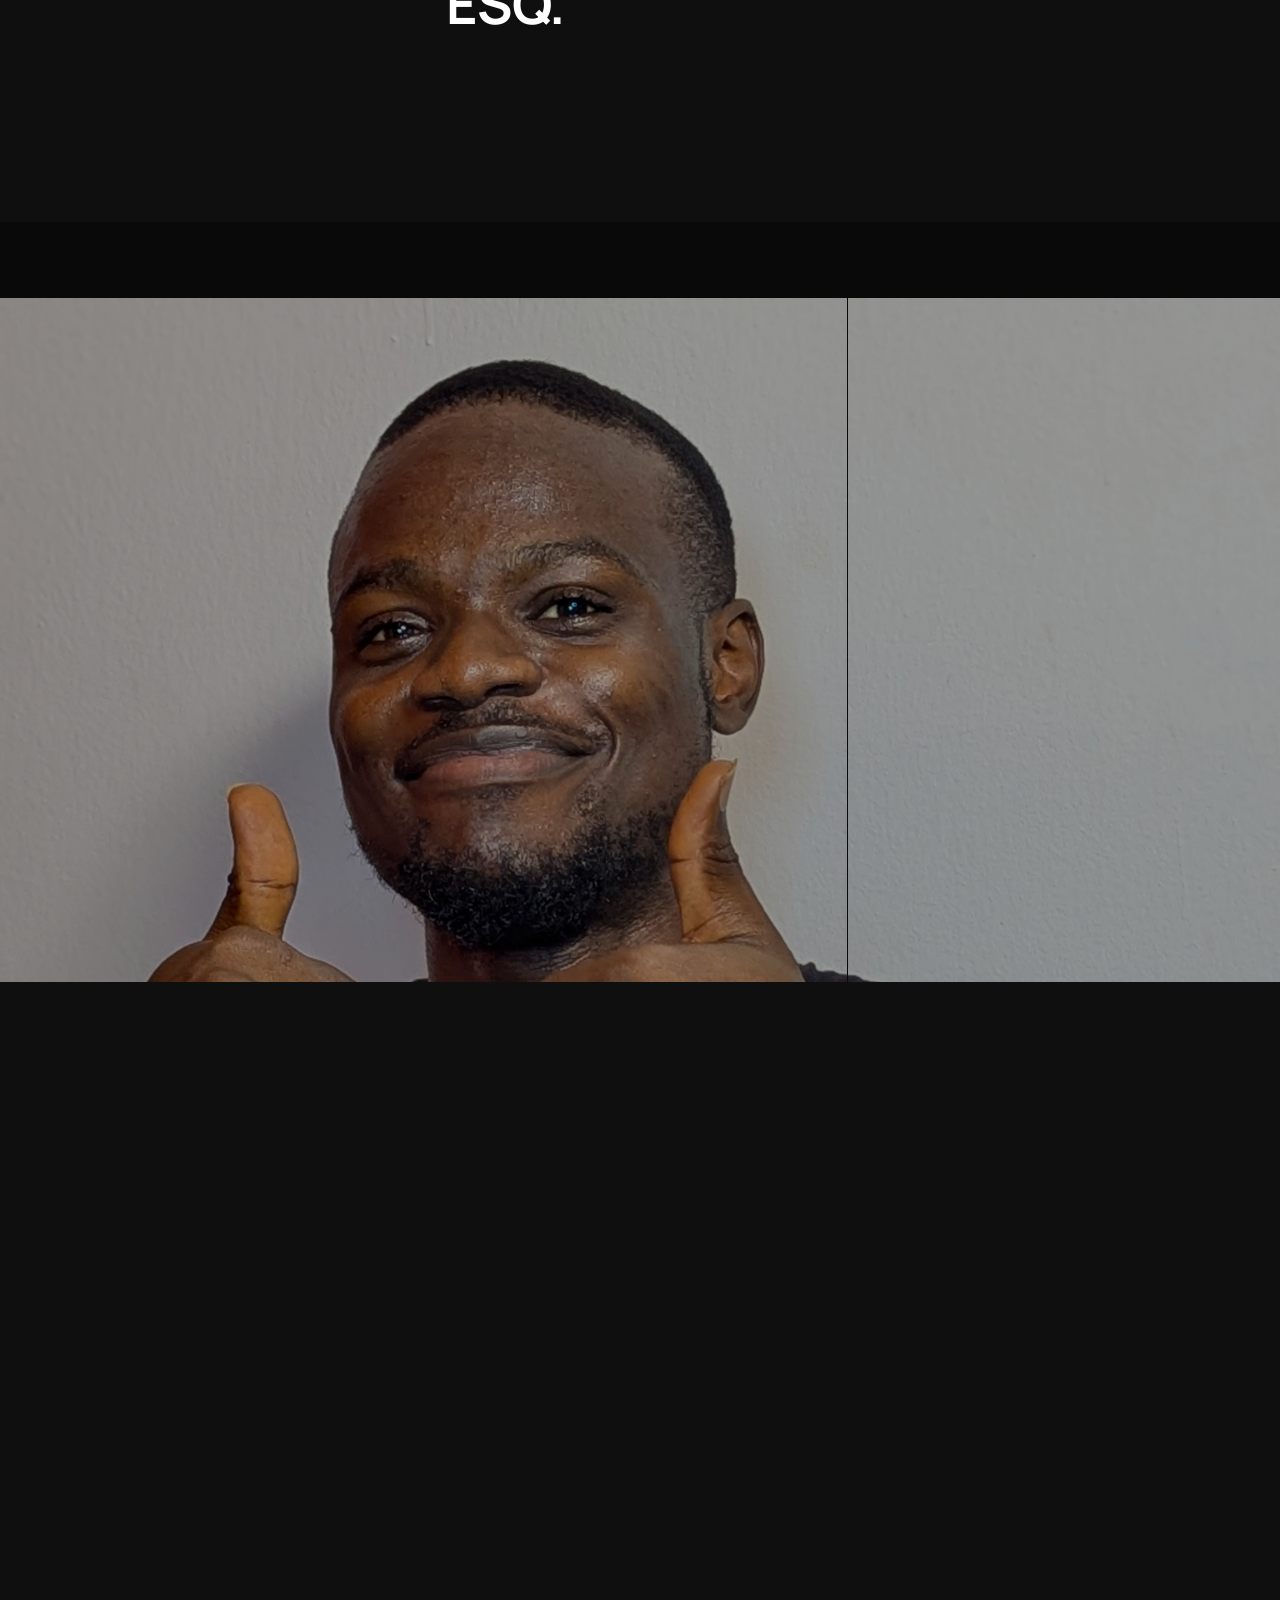
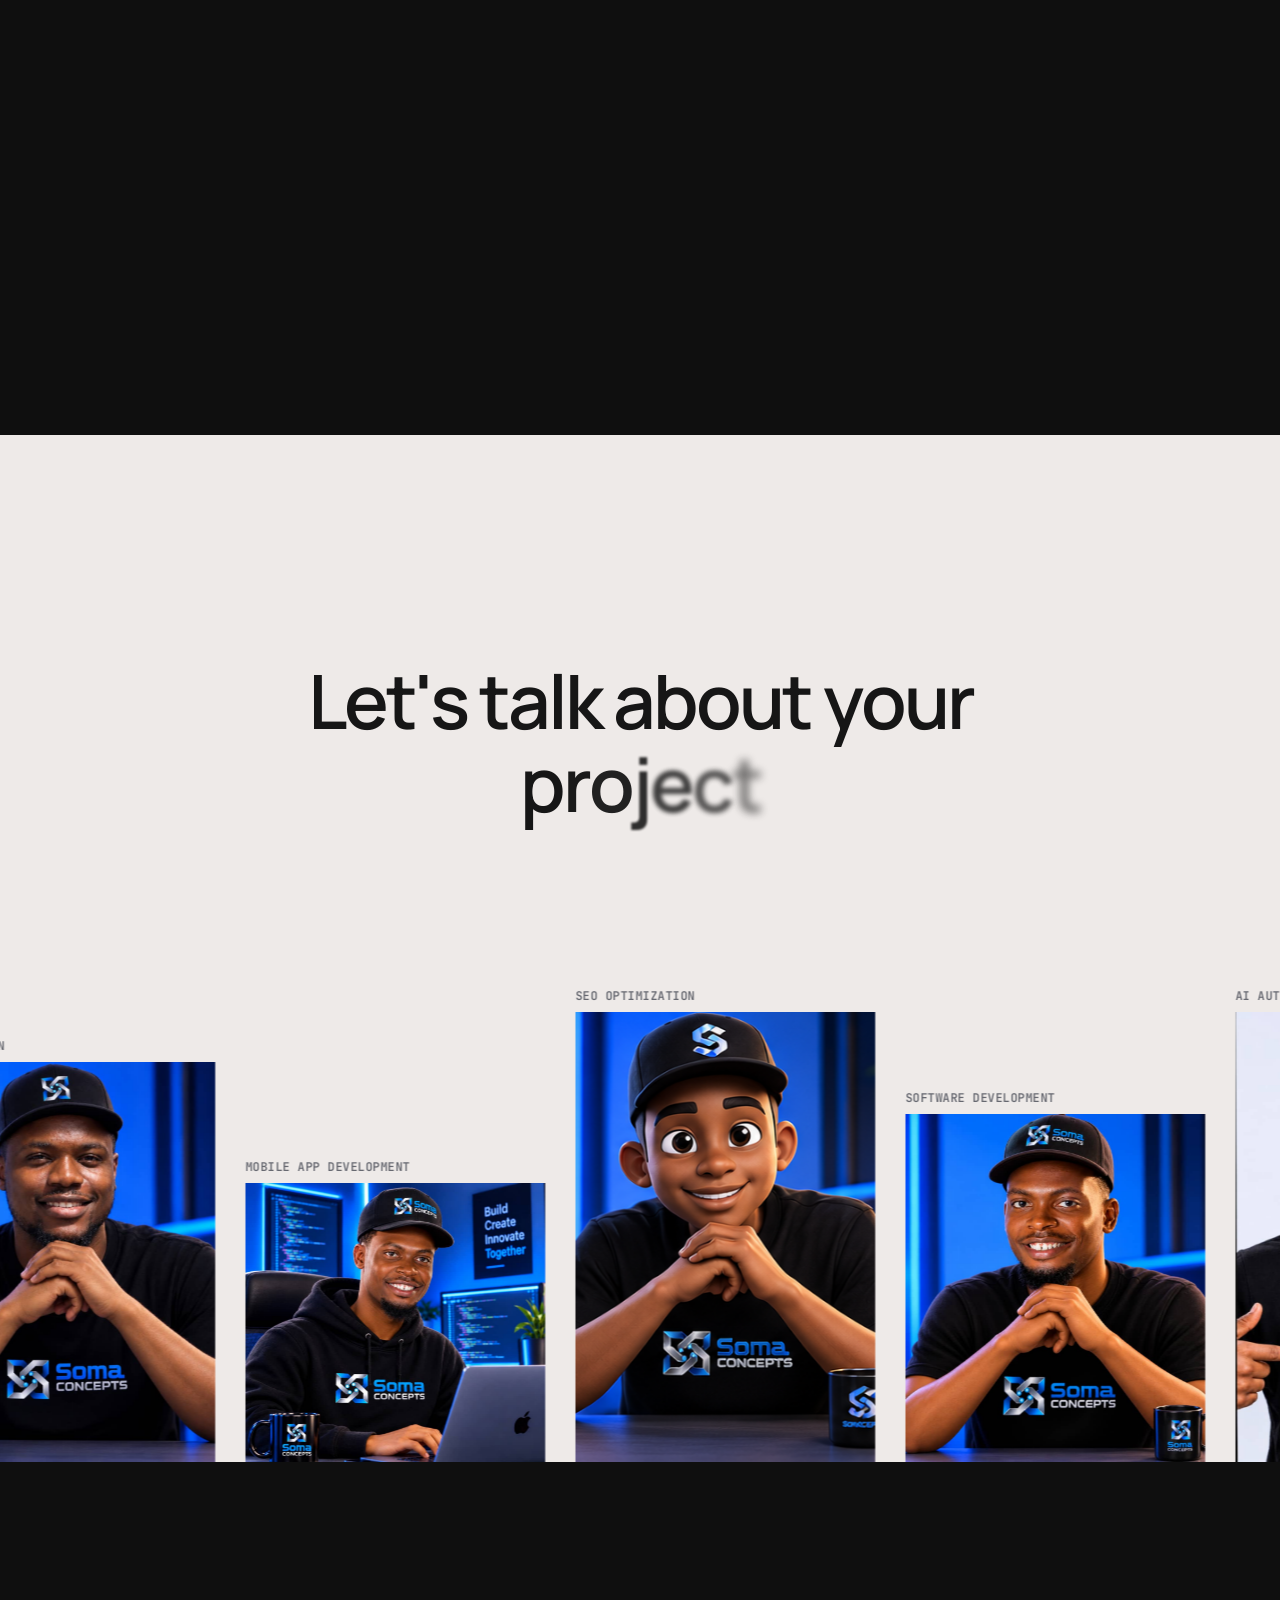
<file: team.html>
<!DOCTYPE html>
<html lang="en" dir="ltr">

  
<!-- Mirrored from https://mixdesign.dev/themeforest/ Soma Concepts/team.html by HTTrack Website Copier/3.x [XR&CO], Wed, 07 Oct 2026 14:16:08 GMT -->
 <meta http-equiv="content-type" content="text/html;charset=utf-8" /> 
<head>
    <meta charset="UTF-8">

    <!-- Page Title -->
    <title>Soma Concepts   - Team Page</title>

    <!-- Meta Tags -->
    <meta name="description" content="Stand out and express your uniqueness with  Soma Concepts -  ">
    <meta name="keywords" content="mix_design, resume, portfolio, personal page, cv, template, one page, responsive, html5, css3, creative, clean">
    <meta name="author" content="mix_design">

    <!-- Viewport Meta-->
    <meta http-equiv="X-UA-Compatible" content="IE=edge">
    <meta name="viewport" content="width=device-width, initial-scale=1.0, viewport-fit=cover">

    <!-- Template Favicon & Icons Start -->
    <link rel="icon" href="img/logo.png" sizes="any">
    <link rel="icon" href="img/logo.png" type="image/svg+xml">
    <link rel="apple-touch-icon" href="img/logo.png">
    <link rel="manifest" href="img/favicon/manifest.webmanifest">
    <!-- Template Favicon & Icons End -->

    <!-- Facebook Metadata Start -->
    <meta property="og:image:height" content="1200">
    <meta property="og:image:width" content="1200">
    <meta property="og:title" content="  ">
    <meta property="og:description" content="Stand out and express your uniqueness with  Soma Concepts -  ">
     <meta property="og:image" content="../../templates/ Soma Concepts/img/og-image.html">
    <!-- Facebook Metadata End -->

    <!-- Template Styles Start -->
    <link rel="stylesheet" type="text/css" href="css/loader.css">
    <link rel="stylesheet" type="text/css" href="css/plugins.css">
    <link rel="stylesheet" type="text/css" href="css/main.css">
    <!-- Template Styles End -->

    <!-- Custom Browser Color Start -->
    <meta name="theme-color" media="(prefers-color-scheme: light)" content="#EEEAE8">
    <meta name="theme-color" media="(prefers-color-scheme: dark)" content="#0f0f0f">
    <meta name="msapplication-navbutton-color" content="#0f0f0f">
    <meta name="mobile-web-app-capable" content="yes">
    <meta name="apple-mobile-web-app-status-bar-style" content="black-translucent">
    <!-- Custom Browser Color End -->
     
  </head>

  <body>

    <!-- Loader Start -->
    <div class="mxd-page-transition"></div>
    <div class="mxd-loader">
      <div class="mxd-loader__top">
        <span> Soma Concepts Agency</span>
      </div>
      <div class="mxd-loader__images">
        <img src="img/logo.png" alt=" Soma Concepts Template Loader Image">
        <img src="img/logo.png" alt=" Soma Concepts Template Loader Image">
        <img src="img/logo.png" alt=" Soma Concepts Template Loader Image">
        <img src="img/logo.png" alt=" Soma Concepts Template Loader Image">
        <img src="img/logo.png" alt=" Soma Concepts Template Loader Image">
        <img src="img/logo.png" alt=" Soma Concepts Template Loader Image">
        <img src="img/logo.png" alt=" Soma Concepts Template Loader Image">
      </div>
      <div class="mxd-loader__bottom">
        <div class="mxd-loader__count">
          <span class="count__text">0</span>
          <span class="count__percent">%</span>
        </div>
        <span class="mxd-loader__caption">Loading</span>
      </div>
    </div>
    <!-- Loader End -->

    <!-- Menu Hamburger Start -->
    <div class="mxd-menu__contain loading-fade">
      <div class="mxd-menu__toggle">
        <a href="#0" class="mxd-menu__hamburger" aria-label="Menu">
          <div class="hamburger__line"></div>
          <div class="hamburger__line"></div>
        </a>
      </div>
    </div>
    <!-- Menu Hamburger End -->

    <!-- Navigation Start -->
    <nav class="mxd-menu">
      <div class="mxd-menu__backdrop"></div>

      <!-- Menu Overlay Start -->
      <div class="mxd-menu__overlay">
        <div class="mxd-menu__content" data-lenis-prevent>

          <!-- Menu Logo Start -->
          <div class="mxd-menu__logo">
            <a href=" index.html" class="menu-logo">
              <!-- logo icon -->
               <img src="img/logo.png">
              <!-- logo text -->
               
            </a>
          </div>
          <!-- Menu Logo End -->

          <!-- Menu Media Start -->
          <div class="mxd-menu__media">
            <div class="menu-media__wrapper">
              <!-- <img src="img/gifs/dolores.gif" alt="Image"> -->
              <video preload="auto" autoplay muted loop playsinline poster="video/900x1280_menu.webp">
                <source type="video/mp4" src="video/900x1280_menu.mp4">
                <source type="video/webm" src="video/900x1280_menu.webm">
              </video>
            </div>
          </div>
          <!-- Menu Media End -->

          <!-- Main Navigation Start -->
          <div class="mxd-menu__navigation">
            <div class="mxd-menu__inner">
              <div class="mxd-menu__shadow shadow-top"></div>
              <div class="mxd-menu__caption">
                <p><img src="img/logo.png" alt=" Soma Concepts" width="30" height="30">Innovative design<br>and cutting-edge development</p>
              </div>
              <!-- left side -->
              <div class="mxd-menu__left">
                <div class="main-menu">
                  <div class="main-menu__content">
                    <ul id="main-menu" class="main-menu__accordion">
                      <li class="main-menu__item">
                        <div class="main-menu__divider divider-top"></div>
                        <div class="main-menu__toggle">
                          <p class="main-menu__link">
                            <span class="main-menu__number">/ 01</span>
                            <a href="index.html" style="text-decoration: none;"> <span class="main-menu__caption">Home</span></a>

                          </p>
                        </div>
                        <div class="main-menu__divider divider-bottom"></div>
                      </li>
                      <li class="main-menu__item">
                        <div class="main-menu__toggle">
                          <p class="main-menu__link">
                            <span class="main-menu__number">/ 02</span>
                            <span class="main-menu__caption">Take a peak...</span>
                          </p>
                          <div class="main-menu__arrow">
                            <svg xmlns="http://www.w3.org/2000/svg" version="1.1" viewBox="0 0 18 18">
                              <path d="M10.8,0v3.6h-3.6V0h3.6ZM14.4,10.8h3.6v-3.6h-3.6v-3.6h-3.6v3.6H0v3.6h10.8v3.6h3.6v-3.6ZM10.8,14.4h-3.6v3.6h3.6v-3.6Z"/>
                            </svg>
                          </div>
                        </div>
                        <ul class="submenu">
                          <li class="submenu__item">
                            <a href="services.html">To our Services</a>
                          </li>
                          <li class="submenu__item">
                            <a href="works-grid.html">To our Project</a>
                          </li>
                        </ul>
                        <div class="main-menu__divider divider-bottom"></div>
                      </li>
                      <li class="main-menu__item">
                        <div class="main-menu__toggle">
                          <p class="main-menu__link">
                            <span class="main-menu__number">/ 03</span>
                            <span class="main-menu__caption">Get to know us</span>
                          </p>
                          <div class="main-menu__arrow">
                            <svg xmlns="http://www.w3.org/2000/svg" version="1.1" viewBox="0 0 18 18">
                              <path d="M10.8,0v3.6h-3.6V0h3.6ZM14.4,10.8h3.6v-3.6h-3.6v-3.6h-3.6v3.6H0v3.6h10.8v3.6h3.6v-3.6ZM10.8,14.4h-3.6v3.6h3.6v-3.6Z"/>
                            </svg>
                          </div>
                        </div>
                        <ul class="submenu">
                          <li class="submenu__item">
                            <a href="about-us.html">About us</a>
                          </li>
                          <li class="submenu__item">
                            <a href="team.html">Meet our team</a>
                          </li>
                          <li class="submenu__item">
                            <a href="faq.html">FAQ</a>
                          </li>
                        </ul>
                        <div class="main-menu__divider divider-bottom"></div>
                      </li>
                      <li class="main-menu__item">
                        <div class="main-menu__toggle">
                          <a class="main-menu__link" href="contact.html">
                            <span class="main-menu__number">/ 04</span>
                            <span class="main-menu__caption">Contact</span>
                          </a>
                        </div>
                        <div class="main-menu__divider divider-bottom"></div>
                      </li>
                    </ul>
                  </div>
                </div>
              </div>
              <!-- right side -->
              <div class="mxd-menu__right">
                <div class="menu-contact">
                  <div class="menu-contact__item">
                    <ul class="menu-contact__list">
                      <li>
                        <a class="tag tag-m" href="mailto:SomaConcepts1@gmail.com?subject=Message%20from%20your%20site">
                          <span class="mxd-scramble"> SomaConcepts1@gmail.com</span>
                        </a>
                      </li>
                      <li>
                        <a class="tag tag-m" href="tel:+2348132428734">
                          <span class="mxd-scramble"> 08023081571</span>
                        </a>
                      </li>
                    </ul>
                  </div>
                  <!-- <div class="menu-contact__item">
                    <ul class="menu-contact__list">
                      <li>
                        <a class="tag tag-m" href="https://goo.gl/maps/nWXKpGaDPuyH6gxRA" target="_blank">
                          <span></span>
                        </a>
                      </li>
                    </ul>
                  </div> -->
                </div>
              </div>
              <!-- data bottom line -->
              <div class="mxd-menu__shadow"></div>
              <div class="mxd-menu__data">
                <div class="menu-data__left">
                  <p class="menu-data__text">
                    Made with 💙
                  </p>
                </div>
                <div class="menu-data__right">
                  <p class="menu-data__text">© 2026 Soma Concepts Limited. Registered Private Limited Company (RC9218326).</p>
                </div>
              </div>
            </div>
            
          </div>
          <!-- Main Navigation End -->

        </div>
      </div>
      <!-- Menu Overlay End -->

    </nav>
    <!-- Navigation End -->

    <!-- Header Start -->
    <header id="header" class="mxd-header mxd-header-permanent">
      <!-- header logo -->
      <div class="mxd-header__logo loading-fade">
        <a class="mxd-logo" href=" index.html">
          <!-- logo icon -->
           
          <!-- logo text -->
           <div class="mxd-logo__text">
                         <span class="mxd-scramble" style="font-size: 30px;"> <span style="color: rgb(48, 135, 178); margin-right: 9px;">Soma</span> Concepts</span>

          </div>
        </a>
      </div>
      <!-- header controls -->
      <div class="mxd-header__controls loading-fade">
        <a class="btn mxd-header__link slide-right-up" href="contact.html" aria-label="Say Hello">
          <span class="btn-caption mxd-scramble">Say Hello</span>
          <i>
            <svg xmlns="http://www.w3.org/2000/svg" version="1.1" viewBox="0 0 18 18">
              <path d="M18,0v14.4h-3.6v-7.2h-3.6v-3.6H3.6V0h14.4ZM7.2,10.8h3.6v-3.6h-3.6s0,3.6,0,3.6ZM3.6,14.4h3.6v-3.6h-3.6v3.6ZM0,18h3.6v-3.6H0v3.6Z"/>
            </svg>
          </i>
          <!-- Phosphor icon -->
          <!-- <i class="ph-bold ph-arrow-up-right"></i> -->
        </a>
        <button id="color-switcher" class="btn mxd-color-switcher permanent" type="button" role="switch" aria-label="light/dark mode" aria-checked="true"></button>
      </div>
    </header>
    <!-- Header End -->

    <!-- Page Content Start -->
    <main id="mxd-page-content" class="mxd-page-content">

      <!-- Blur Effect Start -->
      <div class="blur-container">
        <div class="blur-layer blur-1"></div>
        <div class="blur-layer blur-2"></div>
        <div class="blur-layer blur-3"></div>
        <div class="blur-layer blur-4"></div>
        <div class="blur-layer blur-5"></div>
        <div class="blur-layer blur-6"></div>
        <div class="blur-layer blur-7"></div>
        <div class="blur-layer blur-8"></div>
      </div>
      <!-- Blur Effect End -->

      <!-- Section - Inner Headline v03 Start -->
      <div class="mxd-section pinned-section">
        <div class="pinned-section__inner">
          <div class="mxd-container fullwidth-container">

            <!-- Block - Inner Headline v03 Start -->
            <div class="mxd-block loading-wrap">
              <div class="inner-headline fullheight">
                <div class="inner-headline__bg">
                  <img src="img/b.jpeg" alt=" Soma Concepts Sample Image">
                  <div class="inner-headline__cover"></div>
                </div>
                <div class="mxd-container grid-l-container">
                  <div class="container-fluid p-0">
                    <div class="row g-0">
                      <div class="col-12 mxd-grid-item">
                        <!-- breadcrumbs -->
                        <div class="inner-headline__breadcrumbs loading-fade">
                          <div class="breadcrumbs__nav permanent">
                            <span>
                              <a href=" index.html">
                                <span class="mxd-scramble">Home</span>
                              </a>
                            </span>
                            <span class="current-item">Team
                            </span>
                          </div>
                        </div>
                      </div>
                    </div>
                  </div>
                </div>
                <!-- bottom positioned headline -->
                <div class="inner-headline__bottom">
                  <div class="mxd-container grid-l-container">
                    <div class="container-fluid p-0">
                      <div class="row g-0">
                        <div class="col-12">
                          <!-- content -->
                          <div class="inner-headline__content has-medium-title">
                            <div class="container-fluid p-0">
                              <div class="row g-0">
                                <div class="col-12 col-xl-10 mxd-grid-item">
                                  <div class="inner-headline__link loading-fade">
                                    <a class="btn btn-line btn-line-permanent" href="#about-team">
                                      <span class="btn-caption mxd-scramble">Our Team</span>
                                    </a>
                                  </div>
                                  <div class="inner-headline__title">
                                    <h1 class="medium permanent loading-split">Talented minds <span>shaping our vision</span></h1>
                                  </div>
                                </div>
                                <div class="col-12 col-xl-2 mxd-grid-item">
                                  <div class="inner-headline__btngroup align-end-desktop tags-medium-title loading-fade">
                                    <a class="btn btn-line-icon btn-line-icon-small btn-line-permanent slide-down" href="#about-team">
                                      <span class="btn-caption mxd-scramble">Scroll to explore</span>
                                      <i>
                                        <svg xmlns="http://www.w3.org/2000/svg" version="1.1" viewBox="0 0 18 18">
                                          <path d="M18,10.8h-3.6v-3.6h3.6v3.6ZM7.2,14.4v3.6h3.6v-3.6h3.6v-3.6h-3.6V0h-3.6v10.8h-3.6v3.6s3.6,0,3.6,0ZM3.6,10.8v-3.6H0v3.6h3.6Z"/>
                                        </svg>
                                      </i>
                                    </a>
                                  </div>
                                </div>
                              </div>
                            </div>
                          </div>
                        </div>
                      </div>
                    </div>
                  </div>
                </div>
              </div>
            </div>
            <!-- Block - Inner Headline v03 End -->

          </div>
          <div class="pinned-section__trigger"></div>
        </div>
      </div>
      <!-- Section - Inner Headline v03 End -->

      <!-- Section - Manifest & Split About Team Start -->
      <div id="about-team" class="mxd-section bg-color-base blur-section padding-top-manifest-m">
        <div class="mxd-container grid-l-container">

          <!-- Block - Manifest Large Start -->
          <div class="mxd-block">
            <div class="mxd-section-manifest pre-grid-xl">
              <div class="container-fluid p-0">
                <div class="row g-0">
                  <div class="col-12 mxd-grid-item">
                    <div class="mxd-section-manifest__wrap wrap-text-m">
                      <div class="mxd-section-manifest__text manifest-text-m">
                        <a class="manifest manifest-m mxd-split-lines active-cursor-permanent" data-cursor-text="About us" href="about-us.html">
                          Our team is a blend of creative thinkers, problem-solvers and tech enthusiasts 
                          dedicated to bringing your ideas to life. <span style="color: rgb(48, 135, 178);">Together, we craft innovative solutions 
                          that inspire and deliver results.</span></a>
                      </div>
                    </div>
                  </div>
                </div>
              </div>
            </div>
          </div>
          <!-- Block - Manifest Large End -->

          <!-- Block - About Team Start -->
          <div class="mxd-block">
            <div class="mxd-about-team">
              <div class="container-fluid p-0">
                <div class="row g-0">
                  <!-- column #01 -->
                  <div class="col-12 col-xl-6 mxd-grid-item">
                    <div class="mxd-about-team__img">
                      <img class="parallax-img-small" src="img/a.jpeg" alt=" Soma Concepts Sample Image">
                    </div>
                  </div>
                  <!-- column #02 -->
                  <div class="col-12 col-xl-6 mxd-grid-item">
                    <div class="mxd-about-team__data">
                      <div class="mxd-about-team__img">
                        <img class="parallax-img-small" src="img/b.jpeg" alt=" Soma Concepts Image">
                      </div>
                      <div class="mxd-about-team__info fullheight-xl">
                        <div class="mxd-split-descr__wrap">
                          <div class="mxd-split-descr__content margin-bottom-l">
                            <p class="t-bold t-large mxd-split-lines">We thrive on collaboration, creativity, 
                              and innovation, working as a close-knit team where ideas are shared openly and 
                              challenges are solved together. 
                              <span style="color: rgb(48, 135, 178);">With strong expertise in software development, SEO Optimization, we focus on building fast, 
                                scalable, and reliable digital products. We value clean architecture and performance, 
                                continuously refining our skills and tools to stay ahead of 
                                evolving standards.</span>
                            </p>
                          </div>
                          <div class="mxd-split-descr__tags">
                            <div class="container-fluid p-0">
                              <div class="row g-0">
                                <div class="col-6 col-md-6 col-xl-4">
                                  <span class="tag meta-tag tag-m mxd-scramble anim-uni-in-up" style="color: rgb(48, 135, 178);">Innovations</span>
                                  <span class="tag meta-tag tag-m mxd-scramble anim-uni-in-up">Excellence</span>
                                  <span class="tag meta-tag tag-m mxd-scramble anim-uni-in-up" style="color: rgb(48, 135, 178);">Creativity</span>
                                </div>
                                <div class="col-6 col-md-6 col-xl-4">
                                  <span class="tag meta-tag tag-m mxd-scramble anim-uni-in-up">Experience</span>
                                  <span class="tag meta-tag tag-m mxd-scramble anim-uni-in-up" style="color: rgb(48, 135, 178);">Competence</span>
                                  <span class="tag meta-tag tag-m mxd-scramble anim-uni-in-up">Passion</span>
                                </div>
                              </div>
                            </div>
                          </div>
                        </div>
                      </div>
                    </div>
                  </div>
                </div>
              </div>
            </div>
          </div>
          <!-- Block - About Team End -->

        </div>
      </div>
      <!-- Section - Manifest & Split About Team End -->

      <!-- Section - Team List Start -->
      <div class="mxd-section bg-color-base blur-section pinned-section padding-top-title padding-bottom-tags-mobile">
        <div class="pinned-section__inner">
          <div class="mxd-container grid-l-container">

            <!-- Block - Section Title v03 Start -->
            <div class="mxd-block">
              <div class="mxd-section-title pre-grid">
                <div class="container-fluid p-0">
                  <div class="row g-0">
                    <div class="col-12 col-xl-9 mxd-grid-item">
                      <div class="mxd-section-title__title pre-caption">
                        <h2 class="reveal-type" style="color: rgb(48, 135, 178);">Dreamers and<br>doers</h2>
                      </div>
                    </div>
                    <div class="col-12 col-xl-3 mxd-grid-item">
                      <div class="mxd-section-title__data top-caption">
                        <div class="mxd-section-title__caption">
                          <p class="t-bold t-large mxd-split-lines">Creatives and strategists united by a passion <span style="color: rgb(48, 135, 178);">for crafting impactful digital solutions.</span></p>
                        </div>
                      </div>
                    </div>
                  </div>
                </div>
              </div>
            </div>
            <!-- Block - Section Title v03 End -->

            <!-- Block - Team List Start -->
            <div class="mxd-block">
              <div class="mxd-team-list">
                <!-- single item -->
                <div class="mxd-team-list__item">
                  <div class="container-fluid p-0 mxd-team-list__inner">
                    <div class="row g-0 d-flex flex-column flex-md-row">
                      <div class="col-12 col-md-3 mxd-grid-item order-2 order-md-1">
                        <div class="mxd-team-list__position">
                          <p>Co-founder and CEO </p>
                        </div>
                      </div>
                      <div class="col-12 col-md-6 mxd-grid-item order-1 order-md-2">
                        <div class="mxd-team-list__data">
                          <div class="mxd-team-list__photo">
                            <img src="img/CEO.jpg" alt=" Soma Concepts Template Sample Image">
                          </div>
                          <div class="mxd-team-list__name">
                            <p>Victor Uzorchikwa</p>
                          </div>
                        </div>
                      </div>
                      <div class="col-12 col-md-3 mxd-grid-item order-3 order-md-3">
                        <div class="mxd-team-list__socials">
                          <ul>
                            <li><a class="mxd-scramble" href="https://www.instagram.com/victoruzorchikwa?obrf=aXhudTNrdjZ4emRq" target="_blank">Instagram</a></li>
                            <!-- <li><a class="mxd-scramble" href="https://www.facebook.com/" target="_blank">Facebook</a></li> -->
                          </ul>
                        </div>
                      </div>
                    </div>
                  </div>
                </div>
                <!-- single item -->
                <div class="mxd-team-list__item">
                  <div class="container-fluid p-0 mxd-team-list__inner">
                    <div class="row g-0 d-flex flex-column flex-md-row">
                      <div class="col-12 col-md-3 mxd-grid-item order-2 order-md-1">
                        <div class="mxd-team-list__position">
                          <p>Co-founder and Creative Director</p>
                        </div>
                      </div>
                      <div class="col-12 col-md-6 mxd-grid-item order-1 order-md-2">
                        <div class="mxd-team-list__data">
                          <div class="mxd-team-list__photo">
                            <img src="img/team/co.jpeg" alt=" Soma Concepts Template Sample Image">
                          </div>
                          <div class="mxd-team-list__name">
                            <p>Samuel Ikediashi</p>
                          </div>
                        </div>
                      </div>
                      <div class="col-12 col-md-3 mxd-grid-item order-3 order-md-3">
                        <div class="mxd-team-list__socials">
                          <ul>
                            <li><a class="mxd-scramble" href="https://www.instagram.com/samuel_ikediashi?dlrf=MXA5d2hucHo4YTM5ag==" target="_blank">Instagram</a></li>
                          </ul>
                        </div>
                      </div>
                    </div>
                  </div>
                </div>
                <!-- single item -->
                <div class="mxd-team-list__item">
                  <div class="container-fluid p-0 mxd-team-list__inner">
                    <div class="row g-0 d-flex flex-column flex-md-row">
                      <div class="col-12 col-md-3 mxd-grid-item order-2 order-md-1">
                        <div class="mxd-team-list__position">
                          <p>Human Resources</p>
                        </div>
                      </div>
                      <div class="col-12 col-md-6 mxd-grid-item order-1 order-md-2">
                        <div class="mxd-team-list__data">
                          <div class="mxd-team-list__photo">
                            <img src="img/team/hr.png" alt=" Soma Concepts Template Sample Image">
                          </div>
                          <div class="mxd-team-list__name">
                            <p>Gideon Onuh</p>
                          </div>
                        </div>
                      </div>
                      <div class="col-12 col-md-3 mxd-grid-item order-3 order-md-3">
                        <div class="mxd-team-list__socials">
                          <ul>
                            <li><a class="mxd-scramble" href="https://www.instagram.com/gideononuh_?obrf=MXMxb200Y3FqYXB5" target="_blank">Instagram</a></li>
                          </ul>
                        </div>
                      </div>
                    </div>
                  </div>
                </div>
                <!-- single item -->
                <div class="mxd-team-list__item">
                  <div class="container-fluid p-0 mxd-team-list__inner">
                    <div class="row g-0 d-flex flex-column flex-md-row">
                      <div class="col-12 col-md-3 mxd-grid-item order-2 order-md-1">
                        <div class="mxd-team-list__position">
                          <p>Legal Partner</p>
                        </div>
                      </div>
                      <div class="col-12 col-md-6 mxd-grid-item order-1 order-md-2">
                        <div class="mxd-team-list__data">
                          <div class="mxd-team-list__photo">
                            <img src="img/team/legal.jpeg" alt=" Soma Concepts Template Sample Image">
                          </div>
                          <div class="mxd-team-list__name">
                            <p>Ebonom Agam ESQ.</p>
                          </div>
                        </div>
                      </div>
                      <div class="col-12 col-md-3 mxd-grid-item order-3 order-md-3">
                        <div class="mxd-team-list__socials">
                          <ul>
                            <!-- <li><a class="mxd-scramble" href="https://www.linkedin.com/" target="_blank">Linkedin</a></li> -->
                          </ul>
                        </div>
                      </div>
                    </div>
                  </div>
                </div>
              </div>
            </div>
            <!-- Block - Team List End -->

          </div>
          <div class="pinned-section__trigger"></div>
        </div>
        
      </div>
      <!-- Section - Team List End -->

      <!-- Section - Parallax Divider Image & Title Start -->
      <div class="mxd-section blur-section">
        <div class="mxd-container fullwidth-container">
          <div class="mxd-divider">
            <!-- image -->
            <div class="mxd-divider__image divider-image-1 parallax-img">
              <!-- <img class="parallax-img" src="img/illustrations/1920x1080_divider-01.webp" alt=""> -->
            </div>
            <!-- cover layer -->
            <div class="mxd-divider__cover cover-04"></div>
            <!-- content -->
            <div class="mxd-divider__content">
              <div class="mxd-divider__btngroup anim-uni-in-up">
                <a class="btn btn-line btn-line-permanent" href="contact.html">
                  <span class="btn-caption mxd-scramble">Contact Us</span>
                </a>
              </div>
              <div class="mxd-divider__caption">
                <a class="active-cursor-accent" data-cursor-text="Let's Meet" href="contact.html">
                  <h2 class="permanent reveal-type">A Compact Team with Big Ideas</h2>
                </a>
              </div>
            </div>
          </div>
        </div>
      </div>
      <!-- Section - Parallax Divider Image & Title End -->

      <!-- Section - Testimonials Slider Start -->
      <div class="mxd-section blur-section padding-top-title-mobile padding-bottom-tag-m">
        <div class="mxd-container fullwidth-container">

          <!-- Block - Section Title & Testimonials Slider Start -->
          <div class="mxd-block">
            <div class="container-fluid p-0">
              <div class="row g-0">
                <!-- title part -->
                <div class="col-12 col-xl-5">
                  <div class="mxd-container">
                    <div class="mxd-section-title pre-grid-xl-mobile">
                      <div class="container-fluid p-0">
                        <div class="row g-0">
                          <div class="col-12">
                            <div class="mxd-section-title__title">
                              <h2 class="reveal-type" style="color: rgb(48, 135, 178);">Clients say</h2>
                            </div>
                          </div>
                        </div>
                      </div>
                    </div>
                  </div>
                </div>
                <!-- slider part -->
                <div class="col-12 col-xl-7">
                  <!-- Testimonials Slider Start -->
                  <div class="testimonials-slider overflow-hidden anim-uni-in-up">
                    <!-- slider main container -->
                    <div class="swiper-testimonials">
                      <!-- additional required wrapper -->
                      <div class="swiper-wrapper">
                        <!-- single slide -->
                        <div class="swiper-slide">
                          <div class="mxd-testimonials-card slider-card fullheight">
                            <div class="mxd-testimonials-card__content">
                              <div class="mxd-testimonials-card__controls">
                                <div class="mxd-testimonials-card__quote">
                                  <svg xmlns="http://www.w3.org/2000/svg" version="1.1" viewBox="0 0 4.4 3.3">
                                    <path d="M1.1,1.1v2.2H0V1.1h1.1ZM1.1,1.1V0h1.1v1.1h-1.1ZM3.3,1.1v2.2h-1.1V1.1h1.1ZM4.4,0v1.1h-1.1V0h1.1Z"/>
                                  </svg>
                                </div>
                                <div class="mxd-testimonials-card__btngroup">
                                  <a class="btn btn-line-icon btn-line-icon-small btn-line-default slide-right" href="#0">
                                    <span class="btn-caption mxd-scramble" style="color: rgb(48, 135, 178);">Project Page</span>
                                    <i>
                                      <svg xmlns="http://www.w3.org/2000/svg" version="1.1" viewBox="0 0 18 18">
                                        <path d="M10.8,0v3.6h-3.6V0h3.6ZM14.4,10.8h3.6v-3.6h-3.6v-3.6h-3.6v3.6H0v3.6h10.8v3.6h3.6v-3.6ZM10.8,14.4h-3.6v3.6h3.6v-3.6Z"/>
                                      </svg>
                                    </i>
                                  </a>
                                </div>
                              </div>
                              <p class="mxd-testimonials-card__descr"> I am very impressed with the quality of work delivered on our company
                                website. The design is clean, responsive and professionally executed.<span>Your commitment 
                                  to excellence and timely delivery deserve commendation. I confidently recommend your services.</span></p>
                            </div>
                            <div class="mxd-testimonials-card__author">
                              <div class="mxd-testimonials-card__photo">
                                <img src="img/a.jpeg" alt=" Soma Concepts Template Example Image">
                              </div>
                              <div class="mxd-testimonials-card__data">
                                <p class="mxd-testimonials-card__name">Soluxe Homes</p>
                                <p class="mxd-testimonials-card__position">Real Estate Company
                                  <a class="mxd-scramble" href="#">Soluxe Homes</a>
                                </p>
                              </div>
                            </div>
                          </div>
                        </div>
                        <!-- single slide -->
                        <div class="swiper-slide">
                          <div class="mxd-testimonials-card slider-card fullheight">
                            <div class="mxd-testimonials-card__content">
                              <div class="mxd-testimonials-card__controls">
                                <div class="mxd-testimonials-card__quote">
                                  <svg xmlns="http://www.w3.org/2000/svg" version="1.1" viewBox="0 0 4.4 3.3">
                                    <path d="M1.1,1.1v2.2H0V1.1h1.1ZM1.1,1.1V0h1.1v1.1h-1.1ZM3.3,1.1v2.2h-1.1V1.1h1.1ZM4.4,0v1.1h-1.1V0h1.1Z"/>
                                  </svg>
                                </div>
                                <div class="mxd-testimonials-card__btngroup">
                                  <a class="btn btn-line-icon btn-line-icon-small btn-line-default slide-right" href="#0">
                                    <span class="btn-caption mxd-scramble" style="color: rgb(48, 135, 178);">Project Page</span>
                                    <i>
                                      <svg xmlns="http://www.w3.org/2000/svg" version="1.1" viewBox="0 0 18 18">
                                        <path d="M10.8,0v3.6h-3.6V0h3.6ZM14.4,10.8h3.6v-3.6h-3.6v-3.6h-3.6v3.6H0v3.6h10.8v3.6h3.6v-3.6ZM10.8,14.4h-3.6v3.6h3.6v-3.6Z"/>
                                      </svg>
                                    </i>
                                  </a>
                                </div>
                              </div>
                              <p class="mxd-testimonials-card__descr"> I worked with them on a client project where they did an excellent job.
                                 The design was clean, professional, and aligned well with expectations.
                                 Communication was easy, they were open to feedback, and delivered.<span>The process was smooth, 
                                  and both I and the client were happy.
                                   I would definitely recommend their services to anyone looking for quality.</span></p>
                            </div>
                            <div class="mxd-testimonials-card__author">
                              <div class="mxd-testimonials-card__photo">
                                <img src="img/a.jpeg" alt=" Soma Concepts Template Example Image">
                              </div>
                              <div class="mxd-testimonials-card__data">
                                <p class="mxd-testimonials-card__name">Inspiring Teens</p>
                                <p class="mxd-testimonials-card__position">International Teens 
                                  <a class="mxd-scramble" href="#">International Foundation</a>
                                </p>
                              </div>
                            </div>
                          </div>
                        </div>
                        <!-- single slide -->
                        <div class="swiper-slide">
                          <div class="mxd-testimonials-card slider-card fullheight">
                            <div class="mxd-testimonials-card__content">
                              <div class="mxd-testimonials-card__controls">
                                <div class="mxd-testimonials-card__quote">
                                  <svg xmlns="http://www.w3.org/2000/svg" version="1.1" viewBox="0 0 4.4 3.3">
                                    <path d="M1.1,1.1v2.2H0V1.1h1.1ZM1.1,1.1V0h1.1v1.1h-1.1ZM3.3,1.1v2.2h-1.1V1.1h1.1ZM4.4,0v1.1h-1.1V0h1.1Z"/>
                                  </svg>
                                </div>
                                <div class="mxd-testimonials-card__btngroup">
                                  <a class="btn btn-line-icon btn-line-icon-small btn-line-default slide-right" href="#0">
                                    <span class="btn-caption mxd-scramble" style="color: rgb(48, 135, 178);">Project Page</span>
                                    <i>
                                      <svg xmlns="http://www.w3.org/2000/svg" version="1.1" viewBox="0 0 18 18">
                                        <path d="M10.8,0v3.6h-3.6V0h3.6ZM14.4,10.8h3.6v-3.6h-3.6v-3.6h-3.6v3.6H0v3.6h10.8v3.6h3.6v-3.6ZM10.8,14.4h-3.6v3.6h3.6v-3.6Z"/>
                                      </svg>
                                    </i>
                                  </a>
                                </div>
                              </div>
                              <p class="mxd-testimonials-card__descr">The team's attention to detail, creativity, and technical expertise exceeded our 
                                  expectations. <span>We've received so much positive feedback from our customers already.</span></p>
                            </div>
                            <div class="mxd-testimonials-card__author">
                              <div class="mxd-testimonials-card__photo">
                                <img src="img/a.jpeg" alt=" Soma Concepts Template Example Image">
                              </div>
                              <div class="mxd-testimonials-card__data">
                                <p class="mxd-testimonials-card__name">CLient 2</p>
                                <p class="mxd-testimonials-card__position">SEO in 
                                  <a class="mxd-scramble" href="#">Instant Design</a>
                                </p>
                              </div>
                            </div>
                          </div>
                        </div>
                        <!-- single slide -->
                        <div class="swiper-slide">
                          <div class="mxd-testimonials-card slider-card fullheight">
                            <div class="mxd-testimonials-card__content">
                              <div class="mxd-testimonials-card__controls">
                                <div class="mxd-testimonials-card__quote">
                                  <svg xmlns="http://www.w3.org/2000/svg" version="1.1" viewBox="0 0 4.4 3.3">
                                    <path d="M1.1,1.1v2.2H0V1.1h1.1ZM1.1,1.1V0h1.1v1.1h-1.1ZM3.3,1.1v2.2h-1.1V1.1h1.1ZM4.4,0v1.1h-1.1V0h1.1Z"/>
                                  </svg>
                                </div>
                                <div class="mxd-testimonials-card__btngroup">
                                  <a class="btn btn-line-icon btn-line-icon-small btn-line-default slide-right" href="#0">
                                    <span class="btn-caption mxd-scramble" style="color: rgb(48, 135, 178);">Project Page</span>
                                    <i>
                                      <svg xmlns="http://www.w3.org/2000/svg" version="1.1" viewBox="0 0 18 18">
                                        <path d="M10.8,0v3.6h-3.6V0h3.6ZM14.4,10.8h3.6v-3.6h-3.6v-3.6h-3.6v3.6H0v3.6h10.8v3.6h3.6v-3.6ZM10.8,14.4h-3.6v3.6h3.6v-3.6Z"/>
                                      </svg>
                                    </i>
                                  </a>
                                </div>
                              </div>
                              <p class="mxd-testimonials-card__descr">Working with  Soma Concepts team was an absolute pleasure! <span>They took the time to understand our business 
                                  needs and translated them into a beautifully designed, user-friendly website.</span></p>
                            </div>
                            <div class="mxd-testimonials-card__author">
                              <div class="mxd-testimonials-card__photo">
                                <img src="img/a.jpeg" alt=" Soma Concepts Template Example Image">
                              </div>
                              <div class="mxd-testimonials-card__data">
                                <p class="mxd-testimonials-card__name">CLient 1</p>
                                <p class="mxd-testimonials-card__position">Brand Manager in 
                                  <a class="mxd-scramble" href="#">Instant Design</a>
                                </p>
                              </div>
                            </div>
                          </div>
                        </div>
                      </div>
                      <!-- navigation buttons -->
                      <div class="swiper-button-prev mxd-slider-btn mxd-slider-btn-prev animate-card-2">
                        <a class="btn btn-line-icon btn-line-default slide-left" href="#0">
                          <!-- <i class="ph ph-arrow-left"></i> -->
                          <i>
                            <svg xmlns="http://www.w3.org/2000/svg" version="1.1" viewBox="0 0 18 18">
                              <path d="M7.2,18v-3.6h3.6v3.6h-3.6ZM3.6,7.2H0v3.6h3.6v3.6h3.6v-3.6h10.8v-3.6H7.2v-3.6h-3.6s0,3.6,0,3.6ZM7.2,3.6h3.6V0h-3.6v3.6Z"/>
                            </svg>
                          </i>
                          <span class="btn-caption mxd-scramble" style="color: rgb(48, 135, 178);">Prev</span>
                        </a>
                      </div>
                      <div class="swiper-button-next mxd-slider-btn mxd-slider-btn-next animate-card-2">
                        <a class="btn btn-line-icon btn-line-default slide-right" href="#0">
                          <span class="btn-caption mxd-scramble" style="color: rgb(48, 135, 178);">Next</span>
                          <!-- <i class="ph ph-arrow-right"></i> -->
                          <i>
                            <svg xmlns="http://www.w3.org/2000/svg" version="1.1" viewBox="0 0 18 18">
                              <path d="M10.8,0v3.6h-3.6V0h3.6ZM14.4,10.8h3.6v-3.6h-3.6v-3.6h-3.6v3.6H0v3.6h10.8v3.6h3.6v-3.6ZM10.8,14.4h-3.6v3.6h3.6v-3.6Z"/>
                            </svg>
                          </i>
                        </a> 
                      </div>
                    </div>
                    <div class="testimonials-slider__shadow"></div>
                  </div>
                  <!-- Testimonials Slider End -->
                </div>
              </div>
            </div>
            
          </div>
          <!-- Block - Section Title & Testimonials Slider End -->

        </div>
      </div>
      <!-- Section - Testimonials Slider End -->
      
      <!-- Section - CTA with Marquee Start -->
      <div class="mxd-section blur-section bg-color-opposite">
        <div class="mxd-container fullwidth-container">

          <!-- Block - CTA with Matter.js Objects Start -->
           <div class="mxd-block">
            <div class="mxd-promo transparent">
              <div class="mxd-promo__wrap auto-height">
                <!-- content -->
                <div class="mxd-promo__content">
                  <div class="mxd-promo__btngroup anim-uni-in-up">
                    <a class="btn btn-line btn-line-opposite" href="contact.html">
                      <span class="btn-caption mxd-scramble" style="color: rgb(48, 135, 178);">Reach out</span>
                    </a>
                  </div>
                  <div class="mxd-promo__caption">
                    <a class="active-cursor-accent" data-cursor-text="Contact Us" href="contact.html">
                      <h2 class="reveal-type opposite">Let's talk about your project</h2>
                    </a>
                  </div>
                </div>
                <!-- marquee -->
                <div class="mxd-promo__marquee">
                  
                  <!-- Marquee Divider Start -->
                  <div class="marquee marquee-left--gsap">
                    <div class="marquee__toleft marquee__images">
                      <!-- single item -->
                      <div class="marquee__item item-imageblock">
                        <div class="marquee__tags">
                          <span class="tag tag-s tag-medium-opposite mxd-scramble">Software Development</span>
                        </div>
                        <div class="marquee__image">
                          <img src="img/g.jpeg" alt="">
                        </div>
                      </div>
                      <!-- single item -->
                      <div class="marquee__item item-imageblock">
                        <div class="marquee__tags">
                          <span class="tag tag-s tag-medium-opposite mxd-scramble">AI Automation</span>
                        </div>
                        <div class="marquee__image">
                          <img src="img/a.jpeg" alt="" style="height: 450px;">
                        </div>
                      </div>
                      <!-- single item -->
                      <div class="marquee__item item-imageblock">
                        <div class="marquee__tags">
                          <span class="tag tag-s tag-medium-opposite mxd-scramble">Website Development</span>
                        </div>
                        <div class="marquee__image">
                          <img src="img/a.jpeg" alt="">
                        </div>
                      </div>
                      <!-- single item -->
                      <div class="marquee__item item-imageblock">
                        <div class="marquee__tags">
                          <span class="tag tag-s tag-medium-opposite mxd-scramble">UI/UX Design</span>
                        </div>
                        <div class="marquee__image">
                          <img src="img/h.jpeg" alt="" style="height: 400px;">
                        </div>
                      </div>
                      <!-- single item -->
                      <div class="marquee__item item-imageblock">
                        <div class="marquee__tags">
                          <span class="tag tag-s tag-medium-opposite mxd-scramble">Mobile App Development</span>
                        </div>
                        <div class="marquee__image">
                          <img src="img/e.jpeg" alt="">
                        </div>
                      </div>
                      <!-- single item -->
                      <div class="marquee__item item-imageblock">
                        <div class="marquee__tags">
                          <span class="tag tag-s tag-medium-opposite mxd-scramble">SEO Optimization</span>
                        </div>
                        <div class="marquee__image">
                          <img src="img/img6.png" alt="" style="height: 450px;">
                        </div>
                      </div>
                    </div>
                  </div>
                  <!-- Marquee Divider End -->
                  
                </div>
              </div>
            </div>
          </div>
          <!-- Block - CTA with Matter.js Objects End -->

        </div>
      </div>
      <!-- Section - CTA with Marquee End -->

    </main>
    <!-- Page Content End -->

    <!-- Footer Start -->
    <footer id="mxd-footer" class="mxd-footer blur-section">
      <div class="mxd-container grid-l-container">

        <!-- Footer Block - Navigation v2 Start -->
        <div class="mxd-block">
          <div class="container-fluid p-0">
            <div class="row g-0">
              <div class="col-12 col-xl-6 mxd-footer__item">
                <nav class="mxd-footer__nav02">
                  <div class="container-fluid p-0">
                    <div class="row g-0">
                      <div class="col-12 col-md-6 mxd-footer-nav02__item mxd-grid-item">
                        <div class="mxd-footer-nav02__block">
                          <div class="mxd-footer-nav02__title">
                            <p class="footer-data anim-uni-slide-down">
                              <span>/ Discover</span>
                            </p>
                          </div>
                          <div class="mxd-footer-nav02__list">
                            <ul>
                              <li><a class="anim-uni-slide-down" href="index.html"><span>Home</span></a></li>
                              <li><a class="anim-uni-slide-down" href="about-us.html"><span>About us</span></a></li>
                              <li><a class="anim-uni-slide-down" href="services.html"><span>Services</span></a></li>
                              <li><a class="anim-uni-slide-down" href="team.html"><span>Our team</span></a></li>
                              <li><a class="anim-uni-slide-down" href="contact.html"><span>Contact</span></a></li>
                            </ul>
                          </div>
                        </div>
                      </div>
                      <div class="col-12 col-md-6 mxd-footer-nav02__item mxd-grid-item">
                        <div class="mxd-footer-nav02__block">
                          <div class="mxd-footer-nav02__title">
                            <p class="footer-data anim-uni-slide-down">
                              <span>/ Contact</span>
                            </p>
                          </div>
                          <div class="mxd-footer-nav02__list">
                            <ul>
                              <li>
                                <a class="anim-uni-slide-down" href="mailto:SomaConcepts1@gmail.com?subject=Message%20from%20your%20site">
                                  <span style="font-size: 14px;">SomaConcepts1@gmail.com</span>
                                </a>
                              </li>
                              <li>
                                <a class="anim-uni-slide-down" href="tel:08023081571">
                                  <span style="font-size: 14px;">08023081571</span>
                                </a>
                              </li>
                            </ul>
                          </div>
                        </div>
                        <div class="mxd-footer-nav02__block">
                          <div class="mxd-footer-nav02__title">
                            <p class="footer-data anim-uni-slide-down">
                              <span>/ Info</span>
                            </p>
                          </div>
                          <div class="mxd-footer-nav02__list">
                            <ul>
                              <li>
                                <a class="anim-uni-slide-down" href="faq.html"><span>FAQ</span></a>
                              </li>
                            </ul>
                          </div>
                        </div>
                      </div>
                    </div>
                  </div>
                </nav>
              </div>
              <div class="col-12 col-xl-6 mxd-footer__item mxd-grid-item">
                <div class="mxd-footer__socials-list">
                  <div class="container-fluid p-0">
                    <div class="row g-0">
                      <div class="col-12 mxd-footer-nav02__item">
                        <div class="mxd-footer-nav02__block">
                          <div class="mxd-footer-nav02__title">
                            <p class="footer-data anim-uni-slide-down">
                              <span>/ Ecosystem</span>
                            </p>
                          </div>
                          <div class="mxd-footer-nav02__list">
                            <a class="socials-list__item slide-right-up" href="#" target="_blank">
                              <div class="socials-list__divider divider-top anim-uni-clip-in"></div>
                              <div class="socials-list__info">
                                <div class="socials-list__number anim-uni-slide-down">
                                  <span>[01]</span>
                                </div>
                                <div class="socials-list__name anim-uni-slide-down">
                                  <span>Website Development</span>
                                </div>
                              </div>
                              <div class="socials-list__arrow anim-uni-slide-down">
                                <i>
                                  <svg version="1.1" xmlns="http://www.w3.org/2000/svg" xmlns:xlink="http://www.w3.org/1999/xlink" x="0px" y="0px"
                                    viewBox="0 0 18 18" style="enable-background:new 0 0 18 18;" xml:space="preserve">
                                  <path d="M18,0v14.4h-3.6V7.2h-3.6V3.6H3.6V0H18z M7.2,10.8h3.6V7.2H7.2C7.2,7.2,7.2,10.8,7.2,10.8z M3.6,14.4h3.6v-3.6H3.6V14.4z
                                    M0,18h3.6v-3.6H0V18z"/>
                                  </svg>
                                </i>
                              </div>
                              <div class="socials-list__divider divider-bottom anim-uni-clip-in"></div>
                            </a>
                            <a class="socials-list__item slide-right-up" href="#" target="_blank">
                              <div class="socials-list__divider divider-top anim-uni-clip-in"></div>
                              <div class="socials-list__info">
                                <div class="socials-list__number anim-uni-slide-down">
                                  <span>[02]</span>
                                </div>
                                <div class="socials-list__name anim-uni-slide-down">
                                  <span>Mobile App Development</span>
                                </div>
                              </div>
                              <div class="socials-list__arrow anim-uni-slide-down">
                                <i>
                                  <svg version="1.1" xmlns="http://www.w3.org/2000/svg" xmlns:xlink="http://www.w3.org/1999/xlink" x="0px" y="0px"
                                    viewBox="0 0 18 18" style="enable-background:new 0 0 18 18;" xml:space="preserve">
                                  <path d="M18,0v14.4h-3.6V7.2h-3.6V3.6H3.6V0H18z M7.2,10.8h3.6V7.2H7.2C7.2,7.2,7.2,10.8,7.2,10.8z M3.6,14.4h3.6v-3.6H3.6V14.4z
                                    M0,18h3.6v-3.6H0V18z"/>
                                  </svg>
                                </i>
                              </div>
                              <div class="socials-list__divider divider-bottom anim-uni-clip-in"></div>
                            </a>
                            <a class="socials-list__item slide-right-up" href="#" target="_blank">
                              <div class="socials-list__divider divider-top anim-uni-clip-in"></div>
                              <div class="socials-list__info">
                                <div class="socials-list__number anim-uni-slide-down">
                                  <span>[03]</span>
                                </div>
                                <div class="socials-list__name anim-uni-slide-down">
                                  <span>SEO Optimization</span>
                                </div>
                              </div>
                              <div class="socials-list__arrow anim-uni-slide-down">
                                <i>
                                  <svg version="1.1" xmlns="http://www.w3.org/2000/svg" xmlns:xlink="http://www.w3.org/1999/xlink" x="0px" y="0px"
                                    viewBox="0 0 18 18" style="enable-background:new 0 0 18 18;" xml:space="preserve">
                                  <path d="M18,0v14.4h-3.6V7.2h-3.6V3.6H3.6V0H18z M7.2,10.8h3.6V7.2H7.2C7.2,7.2,7.2,10.8,7.2,10.8z M3.6,14.4h3.6v-3.6H3.6V14.4z
                                    M0,18h3.6v-3.6H0V18z"/>
                                  </svg>
                                </i>
                              </div>
                              <div class="socials-list__divider divider-bottom anim-uni-clip-in"></div>
                            </a>
                            <a class="socials-list__item slide-right-up" href="#" target="_blank">
                              <div class="socials-list__divider divider-top anim-uni-clip-in"></div>
                              <div class="socials-list__info">
                                <div class="socials-list__number anim-uni-slide-down">
                                  <span>[04]</span>
                                </div>
                                <div class="socials-list__name anim-uni-slide-down">
                                  <span>AI Automation</span>
                                </div>
                              </div>
                              <div class="socials-list__arrow anim-uni-slide-down">
                                <i>
                                  <svg version="1.1" xmlns="http://www.w3.org/2000/svg" xmlns:xlink="http://www.w3.org/1999/xlink" x="0px" y="0px"
                                    viewBox="0 0 18 18" style="enable-background:new 0 0 18 18;" xml:space="preserve">
                                  <path d="M18,0v14.4h-3.6V7.2h-3.6V3.6H3.6V0H18z M7.2,10.8h3.6V7.2H7.2C7.2,7.2,7.2,10.8,7.2,10.8z M3.6,14.4h3.6v-3.6H3.6V14.4z
                                    M0,18h3.6v-3.6H0V18z"/>
                                  </svg>
                                </i>
                              </div>
                              <div class="socials-list__divider divider-bottom anim-uni-clip-in"></div>
                            </a>
                            <a class="socials-list__item slide-right-up" href="#" target="_blank">
                              <div class="socials-list__divider divider-top anim-uni-clip-in"></div>
                              <div class="socials-list__info">
                                <div class="socials-list__number anim-uni-slide-down">
                                  <span>[05]</span>
                                </div>
                                <div class="socials-list__name anim-uni-slide-down">
                                  <span>UI/UX Design</span>
                                </div>
                              </div>
                              <div class="socials-list__arrow anim-uni-slide-down">
                                <i>
                                  <svg version="1.1" xmlns="http://www.w3.org/2000/svg" xmlns:xlink="http://www.w3.org/1999/xlink" x="0px" y="0px"
                                    viewBox="0 0 18 18" style="enable-background:new 0 0 18 18;" xml:space="preserve">
                                  <path d="M18,0v14.4h-3.6V7.2h-3.6V3.6H3.6V0H18z M7.2,10.8h3.6V7.2H7.2C7.2,7.2,7.2,10.8,7.2,10.8z M3.6,14.4h3.6v-3.6H3.6V14.4z
                                    M0,18h3.6v-3.6H0V18z"/>
                                  </svg>
                                </i>
                              </div>
                              <div class="socials-list__divider divider-bottom anim-uni-clip-in"></div>
                            </a>
                          </div>
                        </div>
                      </div>
                    </div> 
                  </div>
                </div>
              </div>
            </div>
          </div>
        </div>
        <!-- Footer Block - Navigation v2 End -->

        <!-- Footer Block - Controls Start -->
        <div class="mxd-block">
          <div class="container-fluid p-0">
            <div class="row g-0">
              <div class="col-12 col-xl-6 mxd-footer__item"></div>
              <div class="col-12 col-xl-6 mxd-footer__item mxd-grid-item">
                <div class="mxd-footer__controls-middle">
                  <div class="anim-uni-slide-down">
                    <a id="to-top" class="btn btn-line-icon btn-line-default slide-up" href="#">
                      <span class="btn-caption mxd-scramble">Back to Top</span>
                      <i>
                        <svg version="1.1" xmlns="http://www.w3.org/2000/svg" xmlns:xlink="http://www.w3.org/1999/xlink" x="0px" y="0px"
                          viewBox="0 0 18 18" style="enable-background:new 0 0 18 18;" xml:space="preserve">
                        <path d="M0,7.2h3.6v3.6H0V7.2z M10.8,3.6V0H7.2v3.6H3.6v3.6h3.6V18h3.6V7.2h3.6V3.6H10.8z M14.4,7.2v3.6H18V7.2H14.4z"/>
                        </svg>
                      </i>
                    </a>
                  </div>
                </div>
              </div>
            </div>
          </div>
        </div>
        <!-- Footer Block - Controls End -->

        <!-- Footer Block - Fullwidth Text Start -->
        <marquee><div class="mxd-block">
          <div class="mxd-footer__fw-mark mxd-grid-item">
            <div class="fw-mark__wrap">
              <div class="fw-mark__content">
                <span class="anim-uni-chars"> Soma Concepts</span>
              </div>
            </div>
          </div>
        </div></marquee>
        <!-- Footer Block - Fullwidth Text End -->

        <!-- Footer Block - Data Start -->
        <div class="mxd-block">
          <div class="mxd-footer__data">
            <div class="container-fluid p-0">
              <div class="row g-0">
                <div class="col-12 col-xl-6 mxd-footer__item mxd-grid-item">
                  <div class="mxd-footer__data-item anim-uni-fade-in">
                    <p class="footer-data">
                      <span>Copyright  Soma Concepts. All rights reserved</span>
                    </p>
                  </div>
                </div>
                <div class="col-12 col-xl-6 mxd-footer__item">
                  <div class="container-fluid p-0">
                    <div class="row g-0">
                      <div class="col-12 col-xl-6 mxd-grid-item">
                      </div>
                      <div class="col-12 col-xl-6 mxd-grid-item">
                        <div class="mxd-footer__data-item anim-uni-fade-in justify-end">
                          <p class="footer-data">
                            <span>©2026</span>
                          </p>
                        </div>
                      </div>
                    </div>
                  </div>
                </div>
              </div>
            </div>
          </div>
        </div>
        <!-- Footer Block - Data End -->

      </div>
    </footer>
    <!-- Footer End -->

    <!-- Badge Start -->
     
    <!-- Badge End -->

    <!-- To Top Button Start -->
    <!-- <a href="#0" id="to-top" class="btn btn-to-top slide-up anim-no-delay">
      <i class="ph ph-arrow-up"></i>
    </a> -->
    <!-- To Top Button End -->

    <div id="mxd-cursor" class="mxd-cursor">
      <div id="mxd-cursor__dot" class="mxd-cursor__dot"></div>
      <p id="mxd-cursor__text" class="mxd-cursor__text"></p>
      <div id="mxd-cursor__image" class="mxd-cursor__image"></div>
    </div>

    <!-- Load Scripts Start -->
    <script src="js/libs.min.js"></script>
    <script src="js/app.js"></script>
    <!-- Load Scripts End -->
    
  </body>
</html>
</file>
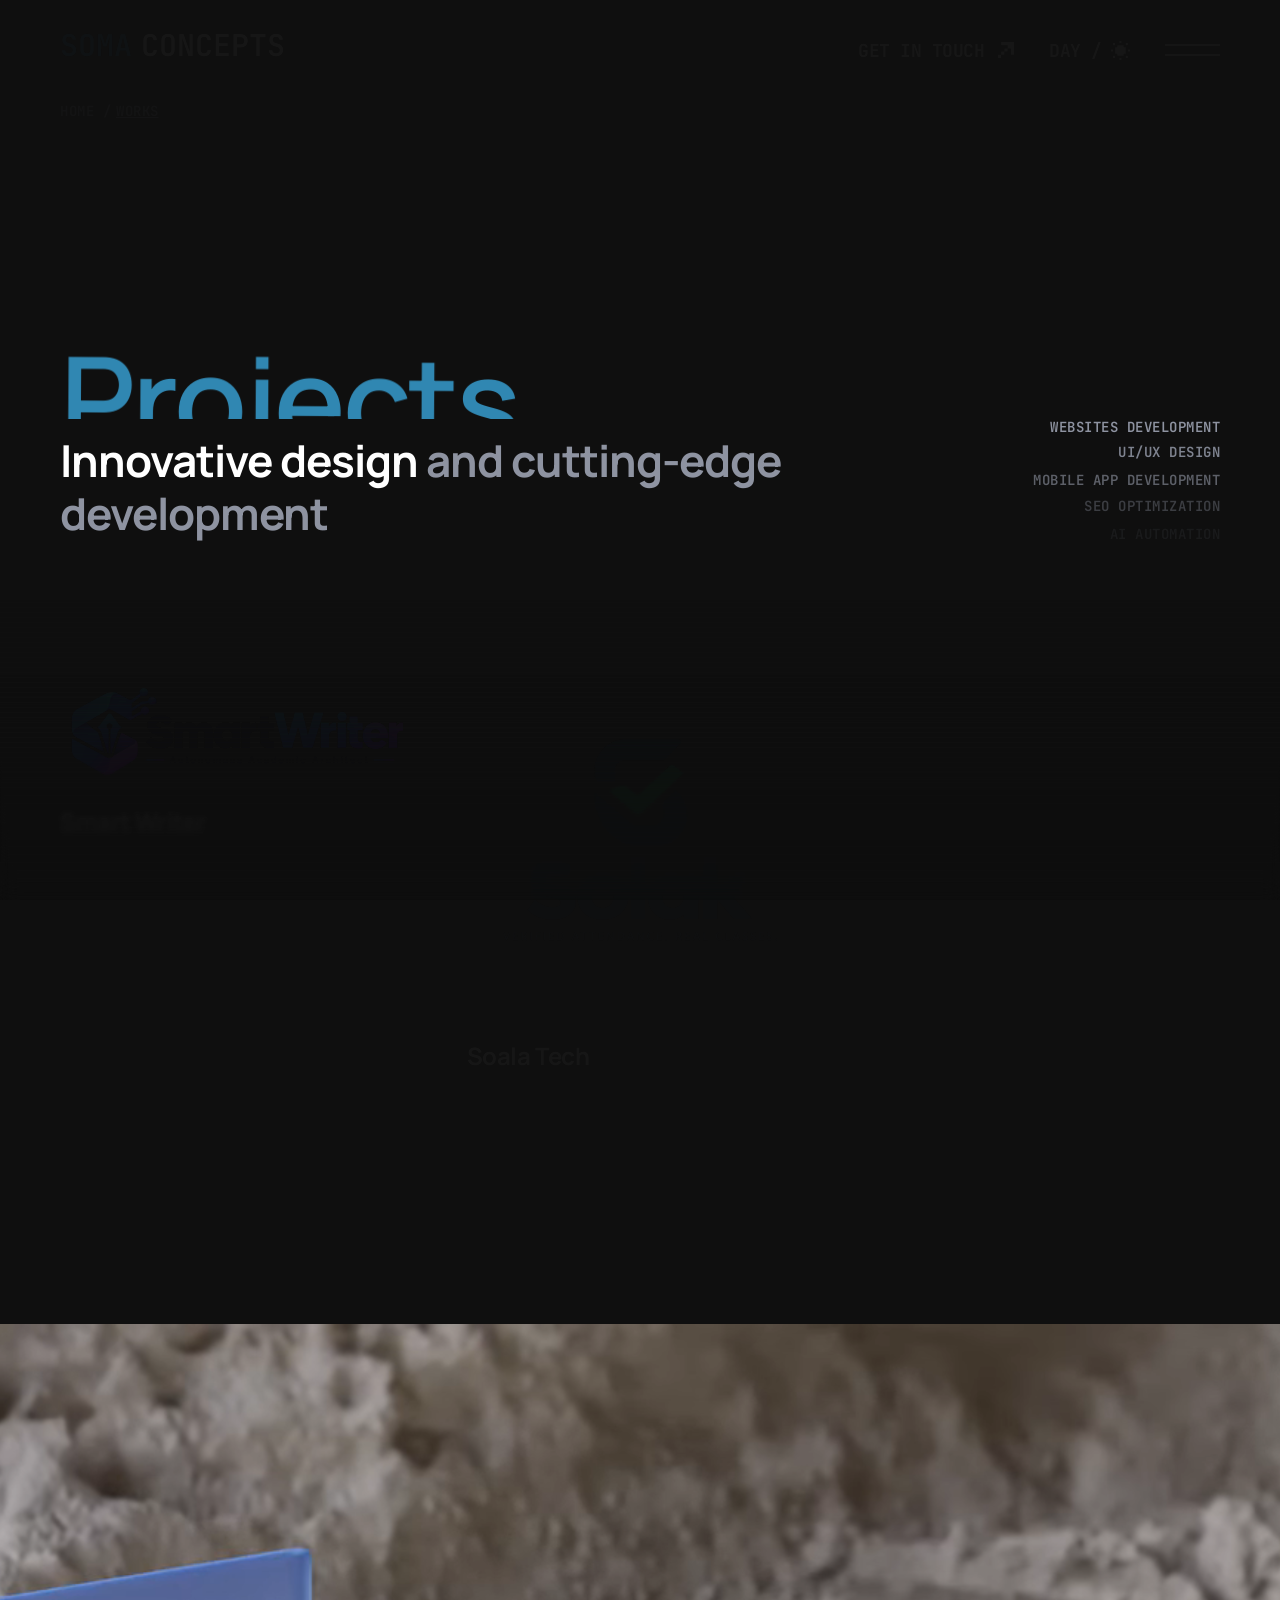
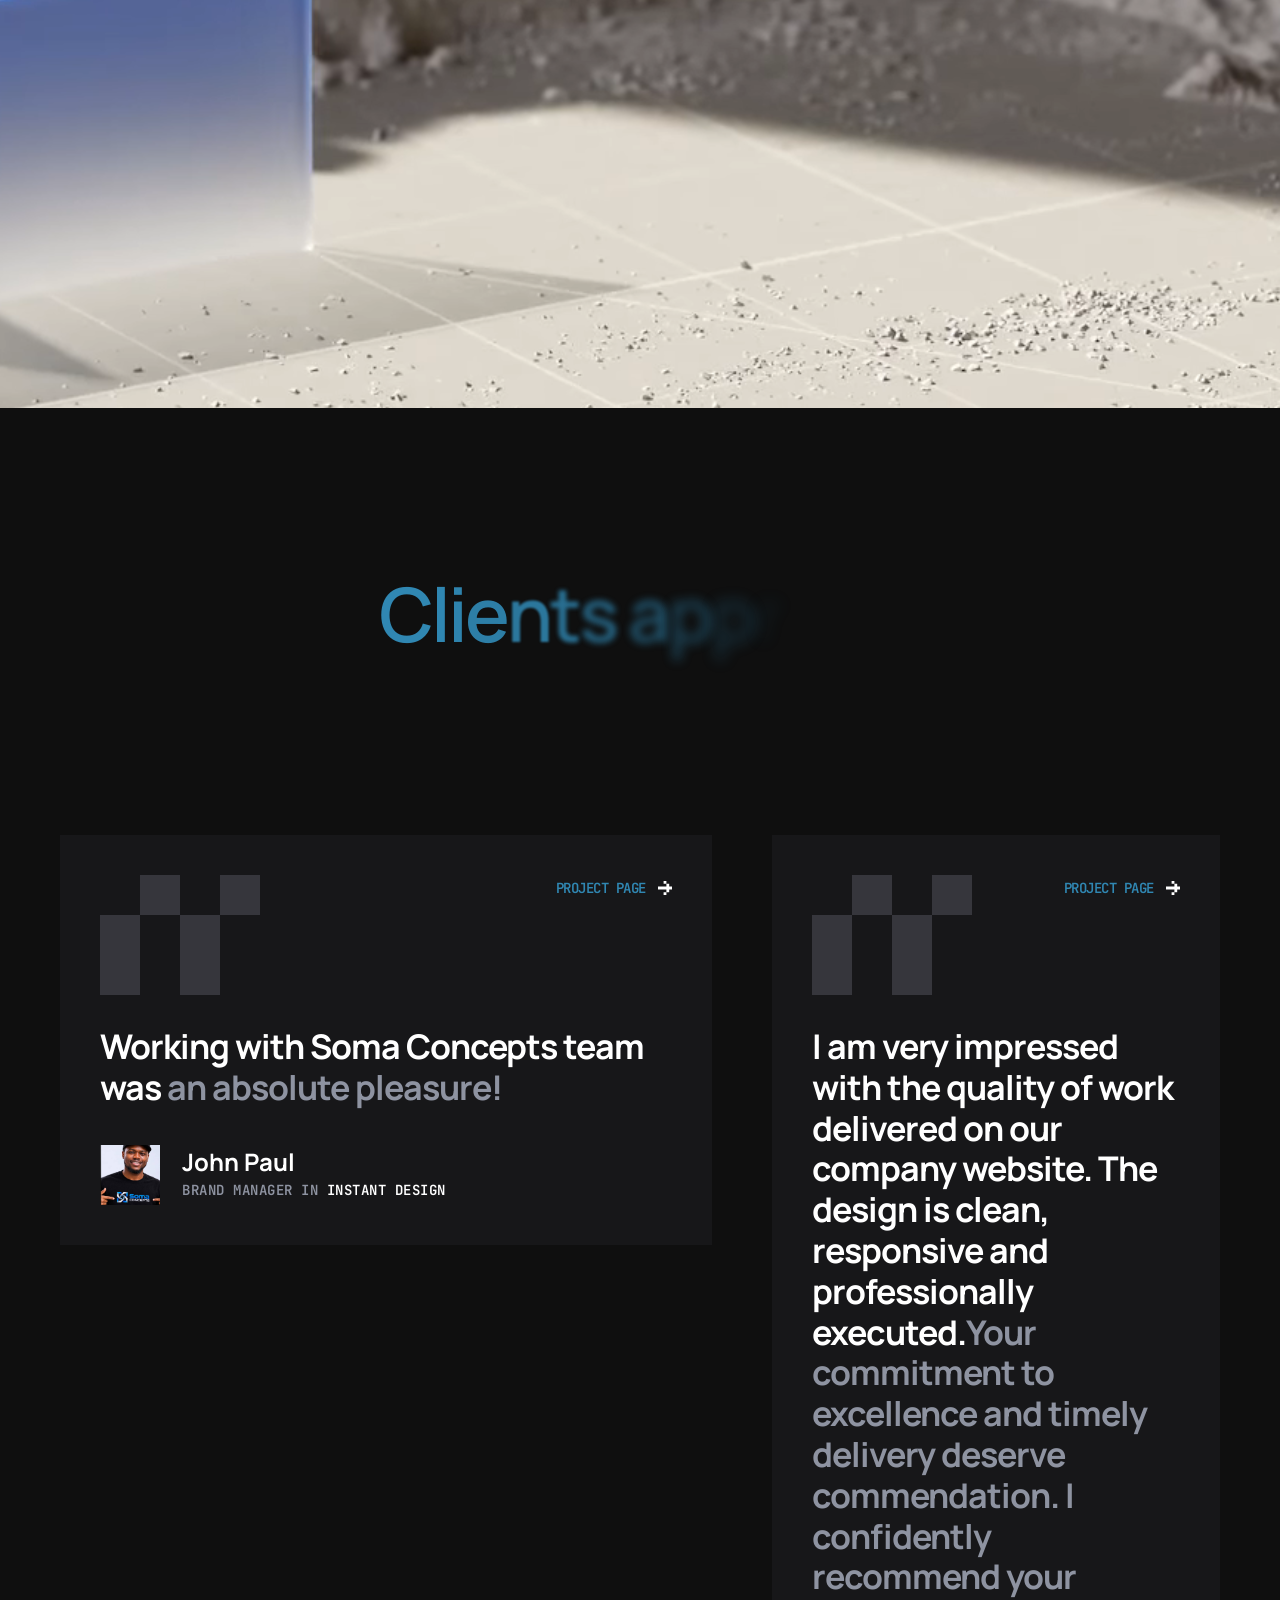
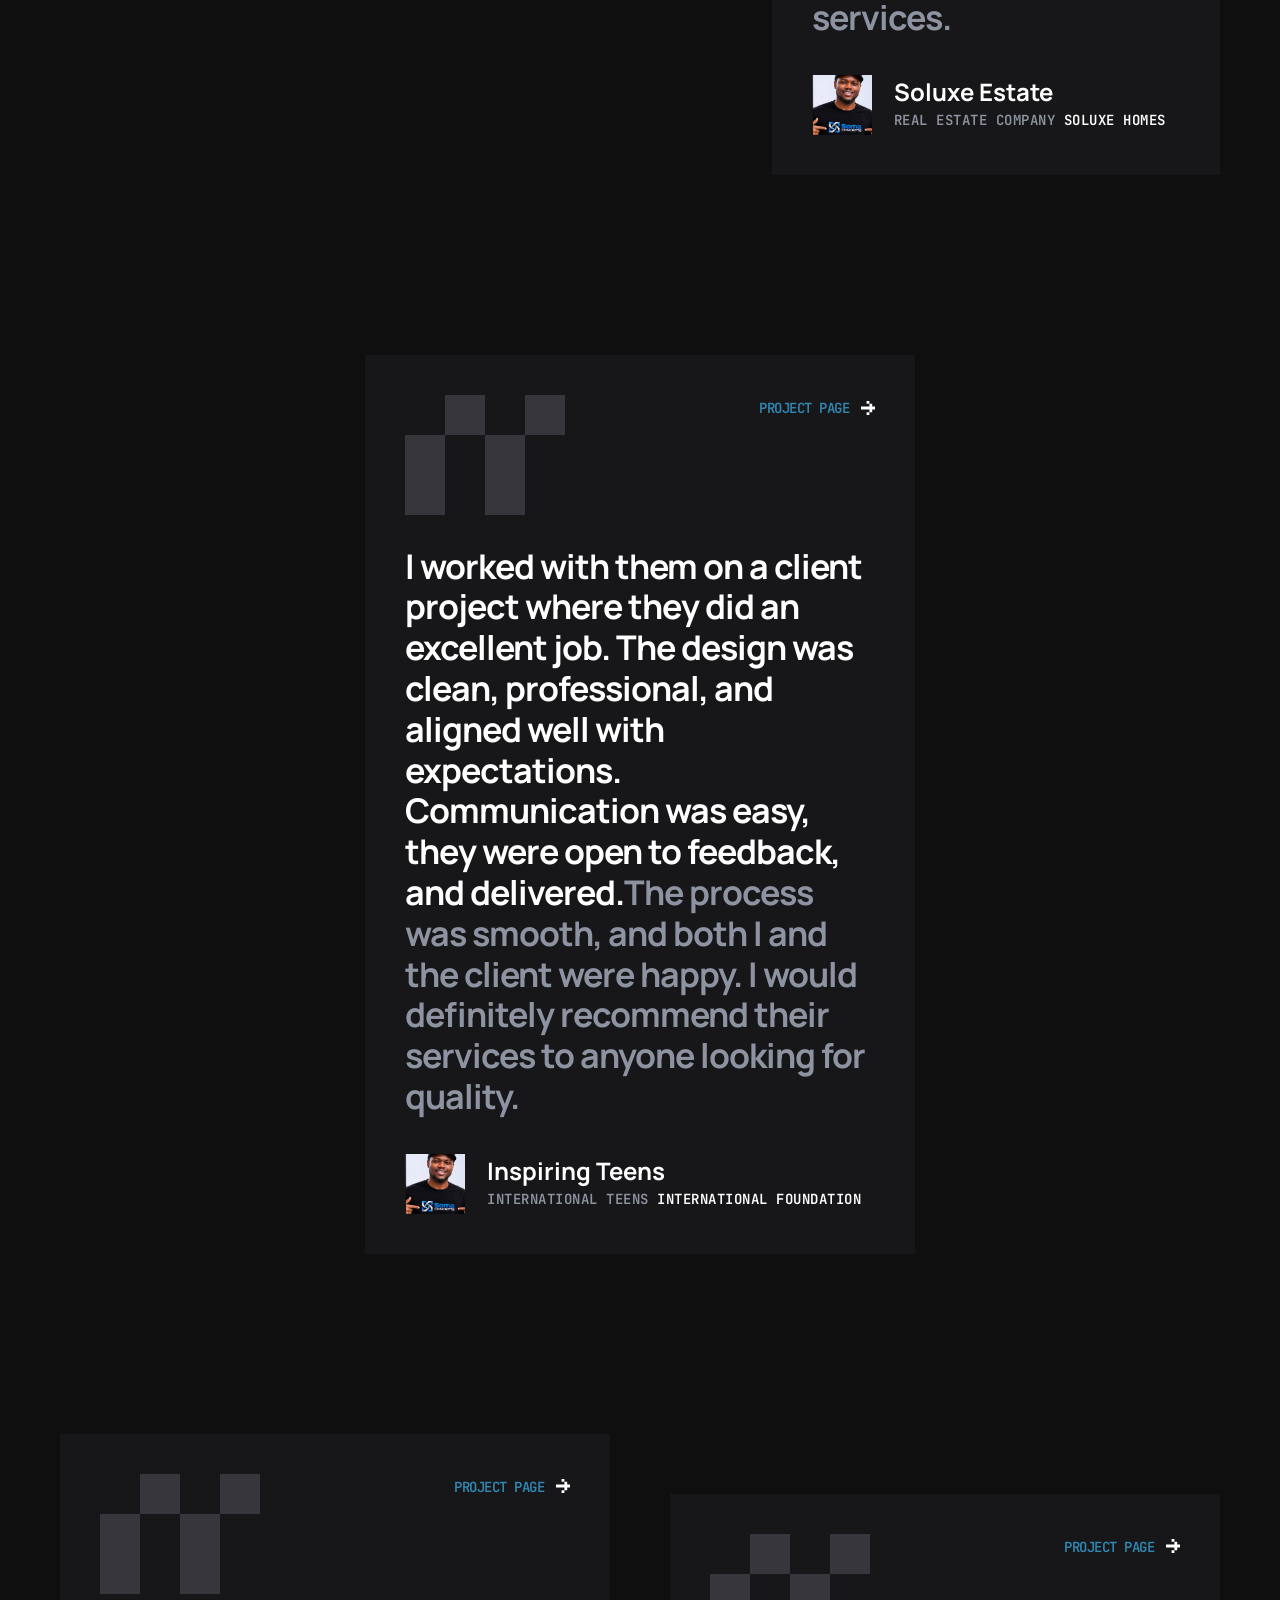
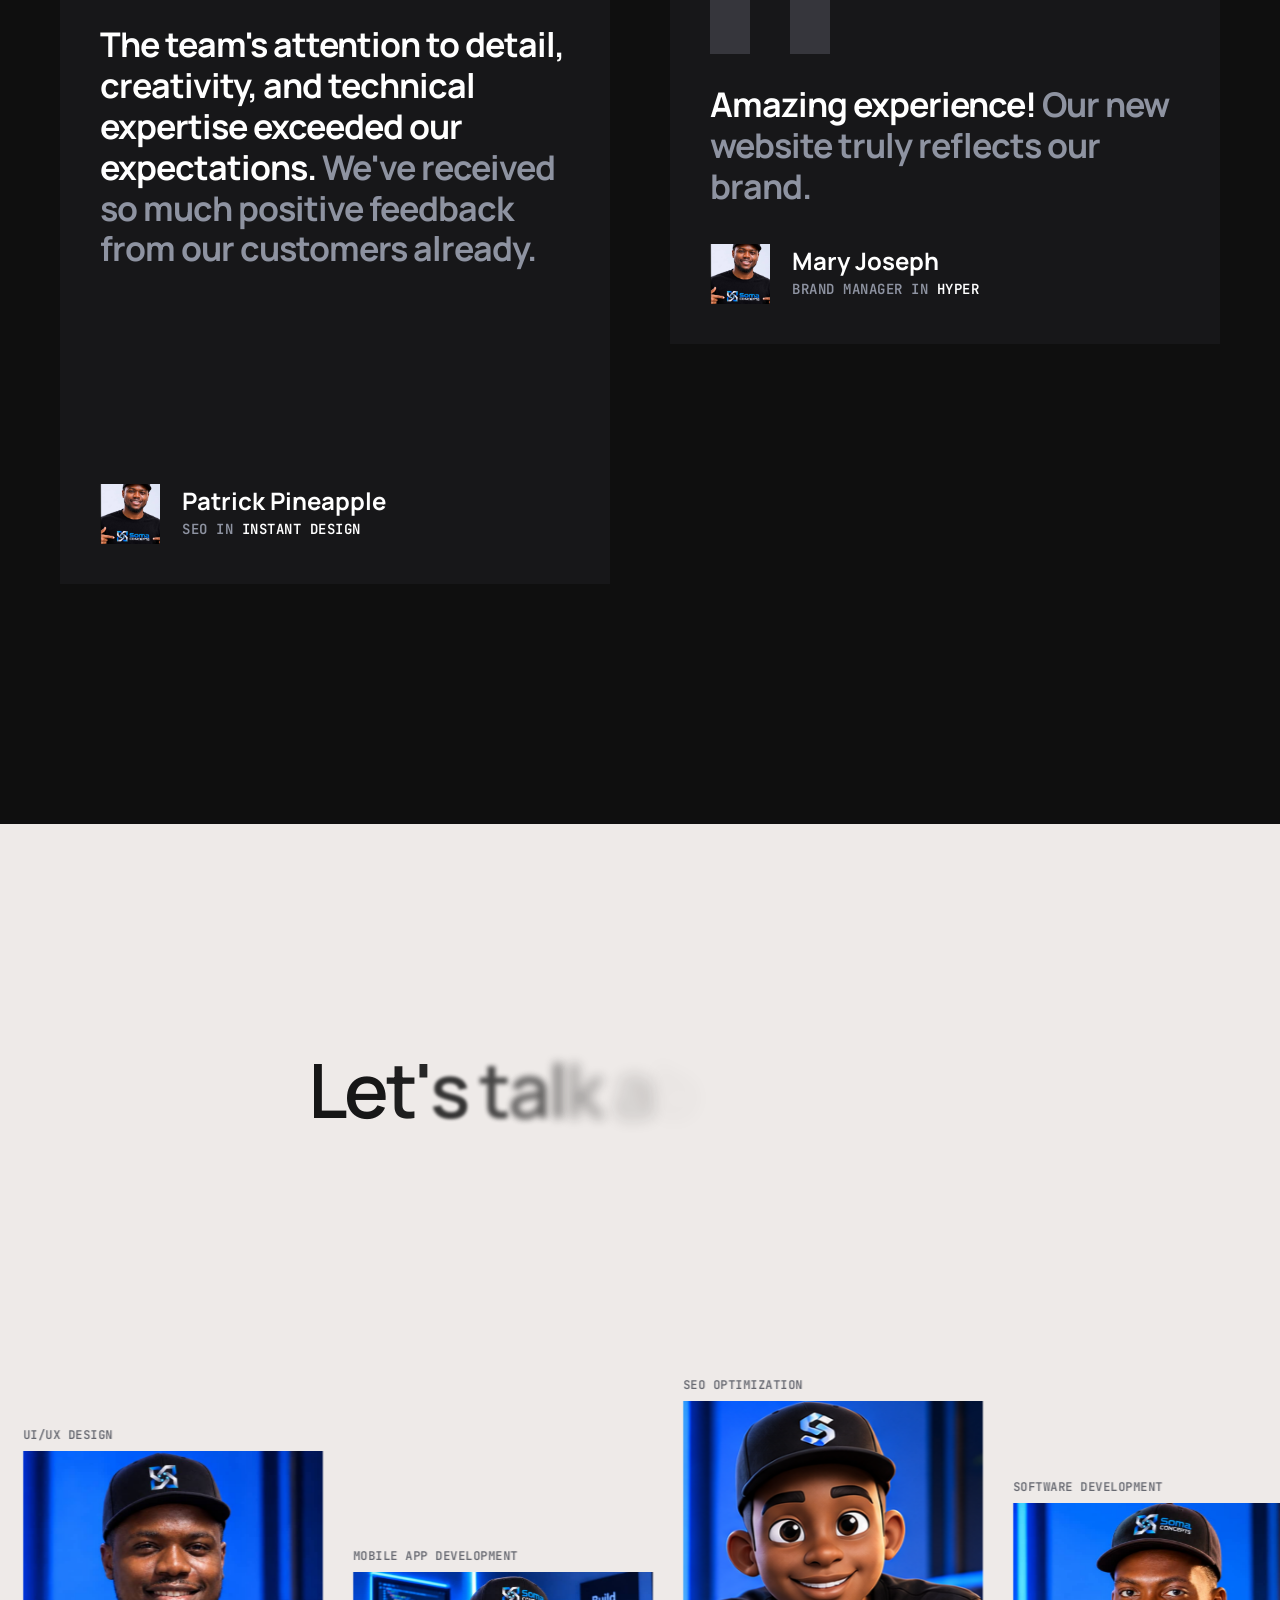
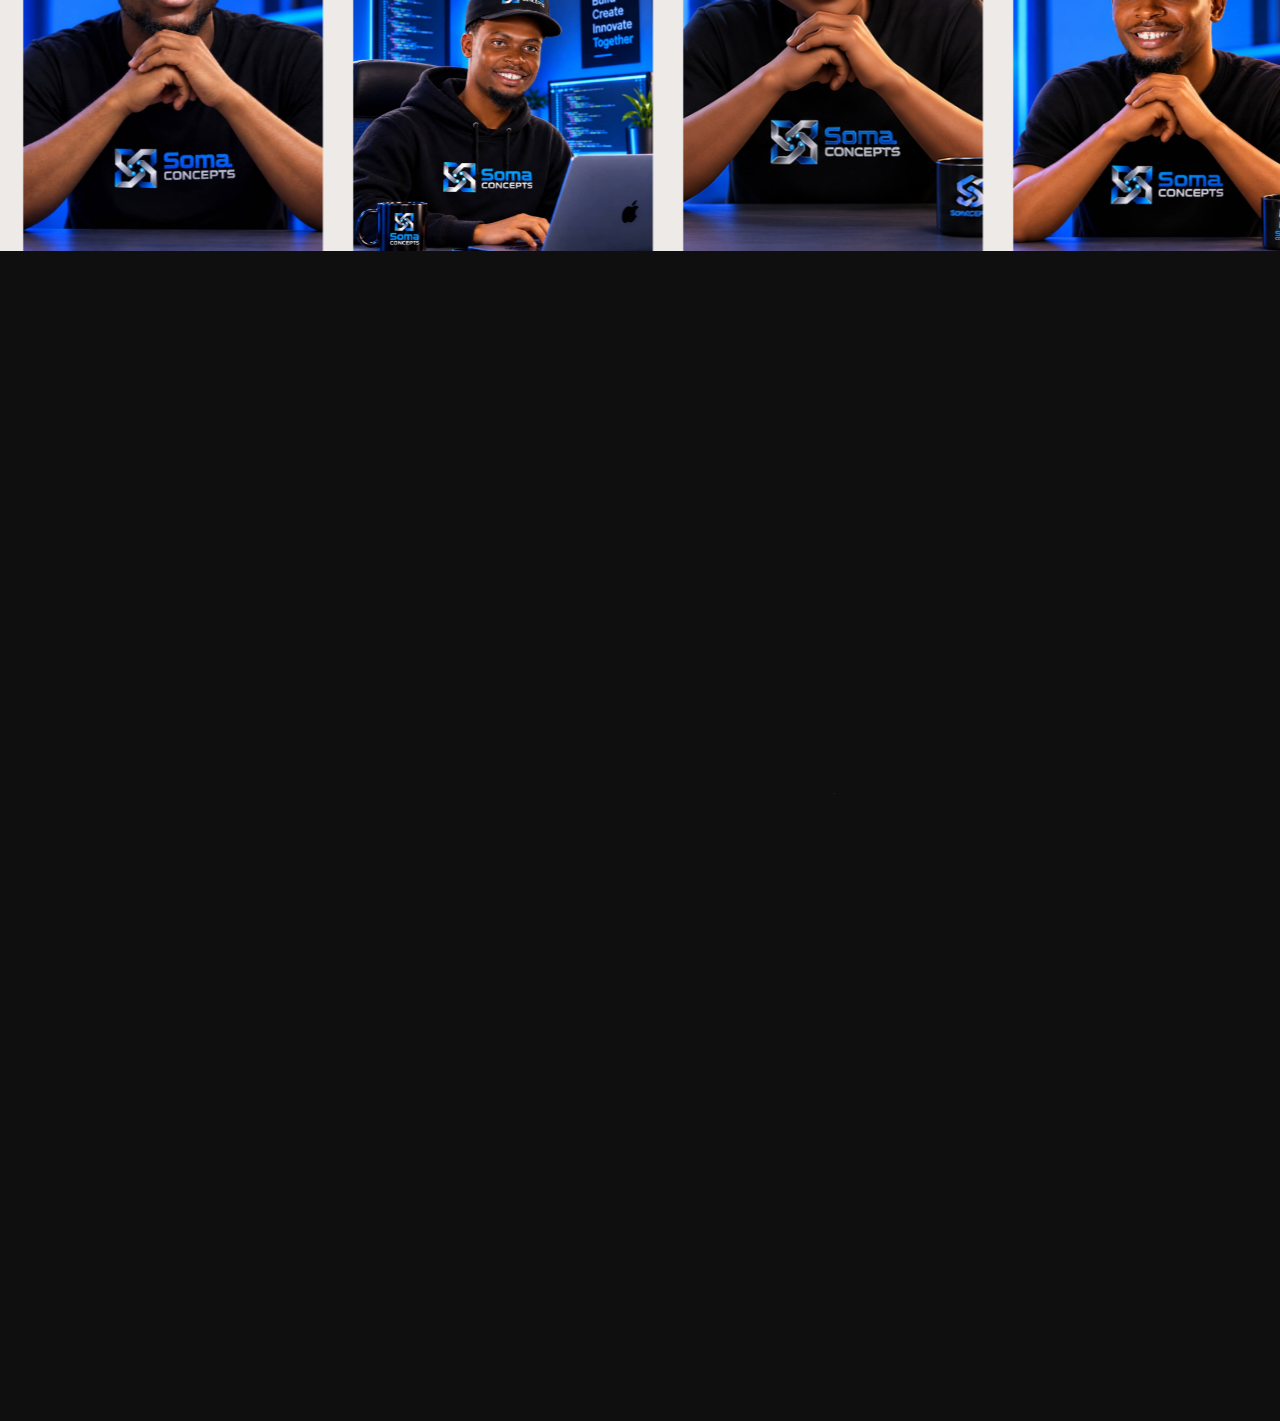
<file: works-grid.html>
<!DOCTYPE html>
<html lang="en" dir="ltr">

  
<!-- Mirrored from https://mixdesign.dev/themeforest/ Soma Concepts/works-grid.html by HTTrack Website Copier/3.x [XR&CO], Wed, 07 Oct 2026 14:15:51 GMT -->
 <meta http-equiv="content-type" content="text/html;charset=utf-8" /> 
<head>
    <meta charset="UTF-8">

    <!-- Page Title -->
    <title>Soma Concepts   - Portfolio</title>

    <!-- Meta Tags -->
    <meta name="description" content="Stand out and express your uniqueness with  Soma Concepts -  ">
    <meta name="keywords" content="mix_design, resume, portfolio, personal page, cv, template, one page, responsive, html5, css3, creative, clean">
    <meta name="author" content="mix_design">

    <!-- Viewport Meta-->
    <meta http-equiv="X-UA-Compatible" content="IE=edge">
    <meta name="viewport" content="width=device-width, initial-scale=1.0, viewport-fit=cover">

    <!-- Template Favicon & Icons Start -->
    <link rel="icon" href="img/logo.png" sizes="any">
    <link rel="icon" href="img/logo.png" type="image/svg+xml">
    <link rel="apple-touch-icon" href="img/logo.png">
    <link rel="manifest" href="img/favicon/manifest.webmanifest">
    <!-- Template Favicon & Icons End -->

    <!-- Facebook Metadata Start -->
    <meta property="og:image:height" content="1200">
    <meta property="og:image:width" content="1200">
    <meta property="og:title" content="  ">
    <meta property="og:description" content="Stand out and express your uniqueness with  Soma Concepts -  ">
     <meta property="og:image" content="../../templates/ Soma Concepts/img/og-image.html">
    <!-- Facebook Metadata End -->

    <!-- Template Styles Start -->
    <link rel="stylesheet" type="text/css" href="css/loader.css">
    <link rel="stylesheet" type="text/css" href="css/plugins.css">
    <link rel="stylesheet" type="text/css" href="css/main.css">
    <!-- Template Styles End -->

    <!-- Custom Browser Color Start -->
    <meta name="theme-color" media="(prefers-color-scheme: light)" content="#EEEAE8">
    <meta name="theme-color" media="(prefers-color-scheme: dark)" content="#0f0f0f">
    <meta name="msapplication-navbutton-color" content="#0f0f0f">
    <meta name="mobile-web-app-capable" content="yes">
    <meta name="apple-mobile-web-app-status-bar-style" content="black-translucent">
    <!-- Custom Browser Color End -->
     
  </head>

  <body>

    <!-- Loader Start -->
    <div class="mxd-page-transition"></div>
    <div class="mxd-loader">
      <div class="mxd-loader__top">
        <span> Soma Concepts Agency</span>
      </div>
      <div class="mxd-loader__images">
        <img src="img/logo.png" alt=" Soma Concepts Template Loader Image">
        <img src="img/logo.png" alt=" Soma Concepts Template Loader Image">
        <img src="img/logo.png" alt=" Soma Concepts Template Loader Image">
        <img src="img/logo.png" alt=" Soma Concepts Template Loader Image">
        <img src="img/logo.png" alt=" Soma Concepts Template Loader Image">
        <img src="img/logo.png" alt=" Soma Concepts Template Loader Image">
        <img src="img/logo.png" alt=" Soma Concepts Template Loader Image">
      </div>
      <div class="mxd-loader__bottom">
        <div class="mxd-loader__count">
          <span class="count__text">0</span>
          <span class="count__percent">%</span>
        </div>
        <span class="mxd-loader__caption">Loading</span>
      </div>
    </div>
    <!-- Loader End -->

    <!-- Menu Hamburger Start -->
    <div class="mxd-menu__contain loading-fade">
      <div class="mxd-menu__toggle">
        <a href="#0" class="mxd-menu__hamburger" aria-label="Menu">
          <div class="hamburger__line"></div>
          <div class="hamburger__line"></div>
        </a>
      </div>
    </div>
    <!-- Menu Hamburger End -->

    <!-- Navigation Start -->
    <nav class="mxd-menu">
      <div class="mxd-menu__backdrop"></div>

      <!-- Menu Overlay Start -->
      <div class="mxd-menu__overlay">
        <div class="mxd-menu__content" data-lenis-prevent>

          <!-- Menu Logo Start -->
          <div class="mxd-menu__logo">
            <a href=" index.html" class="menu-logo">
              <!-- logo icon -->
              <img src="img/logo.png">
              <!-- logo text -->
               
            </a>
          </div>
          <!-- Menu Logo End -->

          <!-- Menu Media Start -->
          <div class="mxd-menu__media">
            <div class="menu-media__wrapper">
              <!-- <img src="img/gifs/dolores.gif" alt="Image"> -->
              <video preload="auto" autoplay muted loop playsinline poster="video/900x1280_menu.webp">
                <source type="video/mp4" src="video/900x1280_menu.mp4">
                <source type="video/webm" src="video/900x1280_menu.webm">
              </video>
            </div>
          </div>
          <!-- Menu Media End -->

          <!-- Main Navigation Start -->
          <div class="mxd-menu__navigation">
            <div class="mxd-menu__inner">
              <div class="mxd-menu__shadow shadow-top"></div>
              <div class="mxd-menu__caption">
                <p><img src="img/logo.png" alt=" Soma Concepts" width="30" height="30">Innovative design<br>and cutting-edge development</p>
              </div>
              <!-- left side -->
              <div class="mxd-menu__left">
                <div class="main-menu">
                  <div class="main-menu__content">
                    <ul id="main-menu" class="main-menu__accordion">
                      <li class="main-menu__item">
                        <div class="main-menu__divider divider-top"></div>
                        <div class="main-menu__toggle">
                          <p class="main-menu__link">
                            <span class="main-menu__number">/ 01</span>
                            <a href="index.html" style="text-decoration: none;"> <span class="main-menu__caption">Home</span></a>

                          </p>
                        </div>
                        <div class="main-menu__divider divider-bottom"></div>
                      </li>
                      <li class="main-menu__item">
                        <div class="main-menu__toggle">
                          <p class="main-menu__link">
                            <span class="main-menu__number">/ 02</span>
                            <span class="main-menu__caption">Take a peak...</span>
                          </p>
                          <div class="main-menu__arrow">
                            <svg xmlns="http://www.w3.org/2000/svg" version="1.1" viewBox="0 0 18 18">
                              <path d="M10.8,0v3.6h-3.6V0h3.6ZM14.4,10.8h3.6v-3.6h-3.6v-3.6h-3.6v3.6H0v3.6h10.8v3.6h3.6v-3.6ZM10.8,14.4h-3.6v3.6h3.6v-3.6Z"/>
                            </svg>
                          </div>
                        </div>
                        <ul class="submenu">
                          <li class="submenu__item">
                            <a href="services.html">To our Services</a>
                          </li>
                          <li class="submenu__item">
                            <a href="works-grid.html">To our Project</a>
                          </li>
                        </ul>
                        <div class="main-menu__divider divider-bottom"></div>
                      </li>
                      <li class="main-menu__item">
                        <div class="main-menu__toggle">
                          <p class="main-menu__link">
                            <span class="main-menu__number">/ 03</span>
                            <span class="main-menu__caption">Get to know us</span>
                          </p>
                          <div class="main-menu__arrow">
                            <svg xmlns="http://www.w3.org/2000/svg" version="1.1" viewBox="0 0 18 18">
                              <path d="M10.8,0v3.6h-3.6V0h3.6ZM14.4,10.8h3.6v-3.6h-3.6v-3.6h-3.6v3.6H0v3.6h10.8v3.6h3.6v-3.6ZM10.8,14.4h-3.6v3.6h3.6v-3.6Z"/>
                            </svg>
                          </div>
                        </div>
                        <ul class="submenu">
                          <li class="submenu__item">
                            <a href="about-us.html">About us</a>
                          </li>
                          <li class="submenu__item">
                            <a href="team.html">Meet our team</a>
                          </li>
                          <li class="submenu__item">
                            <a href="faq.html">FAQ</a>
                          </li>
                        </ul>
                        <div class="main-menu__divider divider-bottom"></div>
                      </li>
                      <li class="main-menu__item">
                        <div class="main-menu__toggle">
                          <a class="main-menu__link" href="contact.html">
                            <span class="main-menu__number">/ 04</span>
                            <span class="main-menu__caption">Contact</span>
                          </a>
                        </div>
                        <div class="main-menu__divider divider-bottom"></div>
                      </li>
                    </ul>
                  </div>
                </div>
              </div>
              <!-- right side -->
              <div class="mxd-menu__right">
                <div class="menu-contact">
                  <div class="menu-contact__item">
                    <ul class="menu-contact__list">
                      <li>
                        <a class="tag tag-m" href="mailto:SomaConcepts1@gmail.com?subject=Message%20from%20your%20site">
                          <span class="mxd-scramble"> SomaConcepts1@gmail.com</span>
                        </a>
                      </li>
                      <li>
                        <a class="tag tag-m" href="tel:+2348132428734">
                          <span class="mxd-scramble"> 08023081571</span>
                        </a>
                      </li>
                    </ul>
                  </div>
                  <!-- <div class="menu-contact__item">
                    <ul class="menu-contact__list">
                      <li>
                        <a class="tag tag-m" href="https://goo.gl/maps/nWXKpGaDPuyH6gxRA" target="_blank">
                          <span></span>
                        </a>
                      </li>
                    </ul>
                  </div> -->
                </div>
              </div>
              <!-- data bottom line -->
              <div class="mxd-menu__shadow"></div>
              <div class="mxd-menu__data">
                <div class="menu-data__left">
                  <p class="menu-data__text">
                    Made with 💙
                  </p>
                </div>
                <div class="menu-data__right">
                  <p class="menu-data__text">© 2026 Soma Concepts Limited. Registered Private Limited Company (RC9218326).</p>
                </div>
              </div>
            </div>
            
          </div>
          <!-- Main Navigation End -->

        </div>
      </div>
      <!-- Menu Overlay End -->

    </nav>
    <!-- Navigation End -->

    <!-- Header Start -->
    <header id="header" class="mxd-header">
      <!-- header logo -->
      <div class="mxd-header__logo loading-fade">
        <a class="mxd-logo" href=" index.html">
          <!-- logo icon -->
           
          <!-- logo text -->
           <div class="mxd-logo__text">
                         <span class="mxd-scramble" style="font-size: 30px;"> <span style="color: rgb(48, 135, 178); margin-right: 9px;">Soma</span> Concepts</span>

          </div>
        </a>
      </div>
      <!-- header controls -->
      <div class="mxd-header__controls loading-fade">
        <a class="btn mxd-header__link slide-right-up" href="contact.html" aria-label="Say Hello">
          <span class="btn-caption mxd-scramble">Get in Touch</span>
          <i>
            <svg xmlns="http://www.w3.org/2000/svg" version="1.1" viewBox="0 0 18 18">
              <path d="M18,0v14.4h-3.6v-7.2h-3.6v-3.6H3.6V0h14.4ZM7.2,10.8h3.6v-3.6h-3.6s0,3.6,0,3.6ZM3.6,14.4h3.6v-3.6h-3.6v3.6ZM0,18h3.6v-3.6H0v3.6Z"/>
            </svg>
          </i>
          <!-- Phosphor icon -->
          <!-- <i class="ph-bold ph-arrow-up-right"></i> -->
        </a>
        <button id="color-switcher" class="btn mxd-color-switcher" type="button" role="switch" aria-label="light/dark mode" aria-checked="true"></button>
      </div>
    </header>
    <!-- Header End -->

    <!-- Page Content Start -->
    <main id="mxd-page-content" class="mxd-page-content inner-page-content">
      
      <!-- Blur Effect Start -->
      <div class="blur-container">
        <div class="blur-layer blur-1"></div>
        <div class="blur-layer blur-2"></div>
        <div class="blur-layer blur-3"></div>
        <div class="blur-layer blur-4"></div>
        <div class="blur-layer blur-5"></div>
        <div class="blur-layer blur-6"></div>
        <div class="blur-layer blur-7"></div>
        <div class="blur-layer blur-8"></div>
      </div>
      <!-- Blur Effect End -->

      <!-- Section - Inner Headline v01 Start -->
      <div class="mxd-section blur-section">
        <div class="mxd-container grid-l-container">

          <!-- Block - Inner Headline v01 Start -->
          <div class="mxd-block loading-wrap">
            <div class="inner-headline margin-bottom-subtitle">
              <div class="container-fluid p-0">
                <div class="row g-0">
                  <div class="col-12 mxd-grid-item">
                    <!-- breadcrumbs -->
                    <div class="inner-headline__breadcrumbs loading-fade">
                      <div class="breadcrumbs__nav">
                        <span>
                          <a href=" index.html">
                            <span class="mxd-scramble">Home</span>
                          </a>
                        </span>
                        <span class="current-item">Works
                        </span>
                      </div>
                    </div>
                  </div>
                  <div class="col-12">
                    <!-- content -->
                    <div class="inner-headline__content has-large-title">
                      <div class="container-fluid p-0">
                        <div class="row g-0">
                          <div class="col-12 col-xl-9 mxd-grid-item">
                            <div class="inner-headline__title pre-subtitle-large">
                              <h1 class="large loading-split" style="color: rgb(48, 135, 178);">Projects</h1>
                            </div>
                            <div class="inner-headline__subtitle loading-item">
                              <p>Innovative design <span>and cutting-edge development</span></p>
                            </div>
                          </div>
                          <div class="col-12 col-xl-3 mxd-grid-item">
                            <div class="inner-headline__tags align-end-desktop tags-large-subtitle">
                              <span class="tag tag-m meta-tag mxd-scramble loading-item">Websites Development</span>
                              <span class="tag tag-m meta-tag mxd-scramble loading-item">UI/UX Design</span>
                              <span class="tag tag-m meta-tag mxd-scramble loading-item">Mobile App Development</span>
                              <span class="tag tag-m meta-tag mxd-scramble loading-item">SEO Optimization</span>
                              <span class="tag tag-m meta-tag mxd-scramble loading-item">AI Automation</span>
                              <!-- <span class="tag tag-m meta-tag mxd-scramble loading-item">Marketing</span> -->
                            </div>
                          </div>
                        </div>
                      </div>
                    </div>
                  </div>
                </div>
              </div>
            </div>
          </div>
          <!-- Block - Inner Headline v01 End -->

        </div>
      </div>
      <!-- Section - Inner Headline v01 End -->

      <!-- Section - Projects Grid x3 Showcase Start -->
      <div class="mxd-section blur-section pinned-section padding-bottom-projects">
        <div class="pinned-section__inner">
          <div class="mxd-container grid-l-container">

            <!-- Block - Projects Grid x3 Showcase Start -->
            <div class="mxd-block loading-fade">
              <div class="mxd-projects-grid">
                <div class="container-fluid p-0">
                  <div class="row g-0 mxd-projects-grid__gallery">
                    <div class="col-12 col-md-6 col-xl-4 mxd-project-item animate-card-3">
                      <a class="mxd-project-item__media mxd-img-anim active-cursor-permanent" data-cursor-text="View Work" href="404.html">
                        <img class="mxd-img-anim__absolute" src="img/project/smartwrite.png" alt="Project Preview Image">
                        <img class="mxd-img-anim__absolute" src="img/project/smwriter.png" alt="Project Preview Image">
                        <img class="mxd-img-anim__absolute" src="img/project/smartwrite.png" alt="Project Preview Image">
                        <img class="mxd-img-anim__absolute" src="img/project/smwriter.png" alt="Project Preview Image">
                        <img class="mxd-img-anim__main" src="img/project/smwriter.png" alt="Project Preview Image">
                      </a>
                      <div class="mxd-project-item__caption">
                        <div class="mxd-project-item__name">
                          <a class="project-name-s" href="404.html">Smart Writer</a>
                        </div>
                        <!-- <div class="mxd-project-item__tags">
                          <span class="tag tag-s tag-medium mxd-scramble">Design</span>
                          <span class="tag tag-s tag-medium mxd-scramble">Illustrations</span>
                          <span class="tag tag-s tag-medium mxd-scramble">Packaging</span>
                          <span class="tag tag-s tag-medium mxd-scramble">Marketing</span>
                        </div> -->
                      </div>
                    </div>
                    <div class="col-12 col-md-6 col-xl-4 mxd-project-item animate-card-3">
                      <a class="mxd-project-item__media mxd-img-anim active-cursor-permanent" data-cursor-text="View Work" href="404.html">
                        <img class="mxd-img-anim__absolute" src="img/project/solak.png" alt="Project Preview Image" style="height: 350px;">
                        <img class="mxd-img-anim__absolute" src="img/project/sl.png" alt="Project Preview Image" style="height: 350px;">
                        <img class="mxd-img-anim__absolute" src="img/project/solak.png" alt="Project Preview Image">
                        <img class="mxd-img-anim__absolute" src="img/project/solak.png" alt="Project Preview Image">
                        <img class="mxd-img-anim__main" src="img/project/sl.png" alt="Project Preview Image" style="height: 350px;">
                      </a>
                      <div class="mxd-project-item__caption">
                        <div class="mxd-project-item__name">
                          <a class="project-name-s" href="404.html">Soala Tech</a>
                        </div>
                        <!-- <div class="mxd-project-item__tags">
                          <span class="tag tag-s tag-medium mxd-scramble">UI/UX</span>
                          <span class="tag tag-s tag-medium mxd-scramble">Development</span>
                          <span class="tag tag-s tag-medium mxd-scramble">Brand</span>
                        </div> -->
                      </div>
                    </div>
                    <!-- <div class="col-12 col-md-6 col-xl-4 mxd-project-item animate-card-3">
                      <a class="mxd-project-item__media mxd-img-anim active-cursor-permanent" data-cursor-text="View Work" href="404.html">
                        <img class="mxd-img-anim__absolute" src="img/f.jpeg" alt="Project Preview Image">
                        <img class="mxd-img-anim__main" src="img/h.jpeg" alt="Project Preview Image">
                      </a>
                      <div class="mxd-project-item__caption">
                        <div class="mxd-project-item__name">
                          <a class="project-name-s" href="404.html">Airgo-Ng</a>
                        </div>
                        <div class="mxd-project-item__tags">
                          <span class="tag tag-s tag-medium mxd-scramble">Logistics</span>
                          <span class="tag tag-s tag-medium mxd-scramble">Commercial</span>
                          <span class="tag tag-s tag-medium mxd-scramble">Website</span>
                        </div>
                      </div>
                    </div> -->
                  </div>
                </div>
              </div>
            </div>
            <!-- Block - Projects Grid x3 Showcase End -->

          </div>
          <div class="pinned-section__trigger"></div>
        </div>
      </div>
      <!-- Section - Projects Grid x3 Showcase End -->

      <!-- Section - Parallax Divider Video Start -->
      <div class="mxd-section blur-section">
        <div class="mxd-container fullwidth-container">
          <div class="mxd-divider">
            <div class="mxd-divider__video">
              <video class="video parallax-video" 
                autoplay
                muted
                loop
                playsinline
                preload="auto"
                poster="video/1280x720_stone-geometry-banner.webp">
                <source type="video/mp4" src="video/1280x720_stone-geometry.mp4">
                <source type="video/webm" src="video/1280x720_stone-geometry.webm">
              </video>
            </div>
          </div>
        </div>
      </div>
      <!-- Section - Parallax Divider Video End -->

      <!-- Section - Testimonials Sticky Start -->
      <div class="mxd-section blur-section padding-top-title padding-bottom-default">
        <div class="mxd-container grid-l-container">

          <!-- Block - Testimonials Sticky Start -->
          <div class="mxd-testimonials-sticky">
            <div class="mxd-testimonials-sticky__static">
              <div class="mxd-testimonials-sticky__title">

                <!-- Block - Section Title Standalone Start -->
                <div class="mxd-block">
                  <div class="mxd-section-title">
                    <div class="container-fluid p-0">
                      <div class="row g-0 d-flex justify-content-center">
                        <div class="col-12 mxd-grid-item">
                          <div class="mxd-section-title__title centered">
                            <h2 class="reveal-type" style="color: rgb(48, 135, 178);">Clients approve</h2>
                          </div>
                        </div>
                      </div>
                    </div>
                  </div>
                </div>
                <!-- Block - Section Title Standalone End -->

              </div>
            </div>
            <div class="mxd-testimonials-sticky__scroll">

              <!-- Block - Testimonials Cards Start -->
              <div class="mxd-block">
                <div class="mxd-testimonials-sticky__cards">
                  <div class="mxd-testimonials-sticky__row">
                    <div class="container-fluid p-0">
                      <div class="row g-0">
                        <div class="col-12 col-xl-7 mxd-grid-item mxd-testimonials-sticky__column margin-bottom-mobile">
                          <!-- testimonial card -->
                          <div class="mxd-testimonials-card">
                            <div class="mxd-testimonials-card__controls">
                              <div class="mxd-testimonials-card__quote">
                                <svg xmlns="http://www.w3.org/2000/svg" version="1.1" viewBox="0 0 4.4 3.3">
                                  <path d="M1.1,1.1v2.2H0V1.1h1.1ZM1.1,1.1V0h1.1v1.1h-1.1ZM3.3,1.1v2.2h-1.1V1.1h1.1ZM4.4,0v1.1h-1.1V0h1.1Z"/>
                                </svg>
                              </div>
                              <div class="mxd-testimonials-card__btngroup">
                                <a class="btn btn-line-icon btn-line-icon-small btn-line-default slide-right" href="#0">
                                  <span class="btn-caption mxd-scramble" style="color: rgb(48, 135, 178);">Project Page</span>
                                  <i>
                                    <svg xmlns="http://www.w3.org/2000/svg" version="1.1" viewBox="0 0 18 18">
                                      <path d="M10.8,0v3.6h-3.6V0h3.6ZM14.4,10.8h3.6v-3.6h-3.6v-3.6h-3.6v3.6H0v3.6h10.8v3.6h3.6v-3.6ZM10.8,14.4h-3.6v3.6h3.6v-3.6Z"/>
                                    </svg>
                                  </i>
                                </a>
                              </div>
                            </div>
                            <div class="mxd-testimonials-card__content">
                              <p class="mxd-testimonials-card__descr">Working with  Soma Concepts team was <span>an absolute pleasure!</span></p>
                            </div>
                            <div class="mxd-testimonials-card__author">
                              <div class="mxd-testimonials-card__photo">
                                <img src="img/a.jpeg" alt=" Soma Concepts Template Example Image">
                              </div>
                              <div class="mxd-testimonials-card__data">
                                <p class="mxd-testimonials-card__name">John Paul</p>
                                <p class="mxd-testimonials-card__position">Brand manager in 
                                  <a class="mxd-scramble" href="#">Instant design</a>
                                </p>
                              </div>
                            </div>
                          </div>
                          <!-- image card -->
                          <div class="mxd-testimonials-image justify-end has-padding-top">
                            <div class="mxd-testimonials-image__wrap mxd-clip-image">
                              <img src="img/d.jpeg" alt=" Soma Concepts Example Image">
                            </div>
                          </div>
                        </div>
                        <div class="col-12 col-xl-5 mxd-grid-item mxd-testimonials-sticky__column">
                          <!-- testimonial card -->
                          <div class="mxd-testimonials-card fullheight">
                            <div class="mxd-testimonials-card__content">
                              <div class="mxd-testimonials-card__controls">
                                <div class="mxd-testimonials-card__quote">
                                  <svg xmlns="http://www.w3.org/2000/svg" version="1.1" viewBox="0 0 4.4 3.3">
                                    <path d="M1.1,1.1v2.2H0V1.1h1.1ZM1.1,1.1V0h1.1v1.1h-1.1ZM3.3,1.1v2.2h-1.1V1.1h1.1ZM4.4,0v1.1h-1.1V0h1.1Z"/>
                                  </svg>
                                </div>
                                <div class="mxd-testimonials-card__btngroup">
                                  <a class="btn btn-line-icon btn-line-icon-small btn-line-default slide-right" href="#0">
                                    <span class="btn-caption mxd-scramble" style="color: rgb(48, 135, 178);">Project Page</span>
                                    <i>
                                      <svg xmlns="http://www.w3.org/2000/svg" version="1.1" viewBox="0 0 18 18">
                                        <path d="M10.8,0v3.6h-3.6V0h3.6ZM14.4,10.8h3.6v-3.6h-3.6v-3.6h-3.6v3.6H0v3.6h10.8v3.6h3.6v-3.6ZM10.8,14.4h-3.6v3.6h3.6v-3.6Z"/>
                                      </svg>
                                    </i>
                                  </a>
                                </div>
                              </div>
                              <p class="mxd-testimonials-card__descr">  I am very impressed with the quality of work delivered on our company
                                website. The design is clean, responsive and professionally executed.<span>Your commitment 
                                  to excellence and timely delivery deserve commendation. I confidently recommend your services.</span></p>
                            </div>
                            <div class="mxd-testimonials-card__author">
                              <div class="mxd-testimonials-card__photo">
                                <img src="img/a.jpeg" alt=" Soma Concepts Example Image">
                              </div>
                              <div class="mxd-testimonials-card__data">
                                <p class="mxd-testimonials-card__name">Soluxe Estate</p>
                                <p class="mxd-testimonials-card__position">Real Estate Company
                                  <a class="mxd-scramble" href="#">Soluxe Homes</a>
                                </p>
                              </div>
                            </div>
                          </div>
                        </div>
                      </div>
                    </div>
                  </div>
                  <div class="mxd-testimonials-sticky__row">
                    <div class="container-fluid p-0">
                      <div class="row g-0">
                        <div class="col-12 col-xl-3 mxd-grid-item mxd-testimonials-sticky__column margin-bottom-mobile">
                          <!-- image card -->
                          <div class="mxd-testimonials-image justify-end">
                            <div class="mxd-testimonials-image__wrap mxd-clip-image">
                              <img src="img/g.jpeg" alt=" Soma Concepts Example Image">
                            </div>
                          </div>
                        </div>
                        <div class="col-12 col-xl-6 mxd-grid-item mxd-testimonials-sticky__column">
                          <!-- testimonial card -->
                          <div class="mxd-testimonials-card">
                            <div class="mxd-testimonials-card__controls">
                              <div class="mxd-testimonials-card__quote">
                                <svg xmlns="http://www.w3.org/2000/svg" version="1.1" viewBox="0 0 4.4 3.3">
                                  <path d="M1.1,1.1v2.2H0V1.1h1.1ZM1.1,1.1V0h1.1v1.1h-1.1ZM3.3,1.1v2.2h-1.1V1.1h1.1ZM4.4,0v1.1h-1.1V0h1.1Z"/>
                                </svg>
                              </div>
                              <div class="mxd-testimonials-card__btngroup">
                                <a class="btn btn-line-icon btn-line-icon-small btn-line-default slide-right" href="#0">
                                  <span class="btn-caption mxd-scramble" style="color: rgb(48, 135, 178);">Project Page</span>
                                  <i>
                                    <svg xmlns="http://www.w3.org/2000/svg" version="1.1" viewBox="0 0 18 18">
                                      <path d="M10.8,0v3.6h-3.6V0h3.6ZM14.4,10.8h3.6v-3.6h-3.6v-3.6h-3.6v3.6H0v3.6h10.8v3.6h3.6v-3.6ZM10.8,14.4h-3.6v3.6h3.6v-3.6Z"/>
                                    </svg>
                                  </i>
                                </a>
                              </div>
                            </div>
                            <div class="mxd-testimonials-card__content">
                              <p class="mxd-testimonials-card__descr">I worked with them on a client project where they did an excellent job.
                                 The design was clean, professional, and aligned well with expectations.
                                 Communication was easy, they were open to feedback, and delivered.<span>The process was smooth, 
                                  and both I and the client were happy.
                                   I would definitely recommend their services to anyone looking for quality.</span></p>
                            </div>
                            <div class="mxd-testimonials-card__author">
                              <div class="mxd-testimonials-card__photo">
                                <img src="img/a.jpeg" alt=" Soma Concepts Example Image">
                              </div>
                              <div class="mxd-testimonials-card__data">
                                <p class="mxd-testimonials-card__name">Inspiring Teens</p>
                                <p class="mxd-testimonials-card__position">International Teens 
                                  <a class="mxd-scramble" href="#">International Foundation</a>
                                </p>
                              </div>
                            </div>
                          </div>
                        </div>
                        <div class="col-12 col-xl-3 mxd-grid-item mxd-testimonials-sticky__column margin-bottom-mobile">
                          <div class="mxd-testimonials-image justify-start has-padding-top">
                            <div class="mxd-testimonials-image__wrap mxd-clip-image">
                              <img src="img/h.jpeg" alt=" Soma Concepts Example Image">
                            </div>
                          </div>
                        </div>
                      </div>
                    </div>
                  </div>
                  <div class="mxd-testimonials-sticky__row">
                    <div class="container-fluid p-0">
                      <div class="row g-0">
                        <div class="col-12 col-xl-6 mxd-grid-item mxd-testimonials-sticky__column margin-bottom-mobile has-padding-bottom">
                          <!-- testimonial card -->
                          <div class="mxd-testimonials-card fullheight">
                            <div class="mxd-testimonials-card__content">
                              <div class="mxd-testimonials-card__controls">
                                <div class="mxd-testimonials-card__quote">
                                  <svg xmlns="http://www.w3.org/2000/svg" version="1.1" viewBox="0 0 4.4 3.3">
                                    <path d="M1.1,1.1v2.2H0V1.1h1.1ZM1.1,1.1V0h1.1v1.1h-1.1ZM3.3,1.1v2.2h-1.1V1.1h1.1ZM4.4,0v1.1h-1.1V0h1.1Z"/>
                                  </svg>
                                </div>
                                <div class="mxd-testimonials-card__btngroup">
                                  <a class="btn btn-line-icon btn-line-icon-small btn-line-default slide-right" href="#0">
                                    <span class="btn-caption mxd-scramble" style="color: rgb(48, 135, 178);">Project Page</span>
                                    <i>
                                      <svg xmlns="http://www.w3.org/2000/svg" version="1.1" viewBox="0 0 18 18">
                                        <path d="M10.8,0v3.6h-3.6V0h3.6ZM14.4,10.8h3.6v-3.6h-3.6v-3.6h-3.6v3.6H0v3.6h10.8v3.6h3.6v-3.6ZM10.8,14.4h-3.6v3.6h3.6v-3.6Z"/>
                                      </svg>
                                    </i>
                                  </a>
                                </div>
                              </div>
                              <p class="mxd-testimonials-card__descr">The team's attention to detail, creativity, 
                                and technical expertise exceeded our expectations. <span>We've received so much 
                                  positive feedback from our customers already.</span></p>
                            </div>
                            <div class="mxd-testimonials-card__author">
                              <div class="mxd-testimonials-card__photo">
                                <img src="img/a.jpeg" alt=" Soma Concepts Example Image">
                              </div>
                              <div class="mxd-testimonials-card__data">
                                <p class="mxd-testimonials-card__name">Patrick Pineapple</p>
                                <p class="mxd-testimonials-card__position">SEO in 
                                  <a class="mxd-scramble" href="#">Instant design</a>
                                </p>
                              </div>
                            </div>
                          </div>
                        </div>
                        <div class="col-12 col-xl-6 mxd-grid-item mxd-testimonials-sticky__column has-padding-top">
                          <!-- testimonial card -->
                          <div class="mxd-testimonials-card">
                            <div class="mxd-testimonials-card__controls">
                              <div class="mxd-testimonials-card__quote">
                                <svg xmlns="http://www.w3.org/2000/svg" version="1.1" viewBox="0 0 4.4 3.3">
                                  <path d="M1.1,1.1v2.2H0V1.1h1.1ZM1.1,1.1V0h1.1v1.1h-1.1ZM3.3,1.1v2.2h-1.1V1.1h1.1ZM4.4,0v1.1h-1.1V0h1.1Z"/>
                                </svg>
                              </div>
                              <div class="mxd-testimonials-card__btngroup">
                                <a class="btn btn-line-icon btn-line-icon-small btn-line-default slide-right" href="#0">
                                  <span class="btn-caption mxd-scramble" style="color: rgb(48, 135, 178);">Project Page</span>
                                  <i>
                                    <svg xmlns="http://www.w3.org/2000/svg" version="1.1" viewBox="0 0 18 18">
                                      <path d="M10.8,0v3.6h-3.6V0h3.6ZM14.4,10.8h3.6v-3.6h-3.6v-3.6h-3.6v3.6H0v3.6h10.8v3.6h3.6v-3.6ZM10.8,14.4h-3.6v3.6h3.6v-3.6Z"/>
                                    </svg>
                                  </i>
                                </a>
                              </div>
                            </div>
                            <div class="mxd-testimonials-card__content">
                              <p class="mxd-testimonials-card__descr">Amazing experience! <span>Our new website truly reflects our brand.</span></p>
                            </div>
                            <div class="mxd-testimonials-card__author">
                              <div class="mxd-testimonials-card__photo">
                                <img src="img/a.jpeg" alt=" Soma Concepts Example Image">
                              </div>
                              <div class="mxd-testimonials-card__data">
                                <p class="mxd-testimonials-card__name">Mary Joseph</p>
                                <p class="mxd-testimonials-card__position">Brand manager in 
                                  <a class="mxd-scramble" href="#">Hyper</a>
                                </p>
                              </div>
                            </div>
                          </div>
                          <!-- image card -->
                          <div class="mxd-testimonials-image justify-start has-padding-top">
                            <div class="mxd-testimonials-image__wrap mxd-clip-image">
                              <img src="img/f.jpeg" alt=" Soma Concepts Example Image">
                            </div>
                          </div>
                        </div>
                      </div>
                    </div>
                  </div>
                </div>
              </div>
              <!-- Block - Testimonials Cards End -->

            </div>
          </div>
          <!-- Block - Testimonials Sticky End -->

        </div>
      </div>
      <!-- Section - Testimonials Sticky End -->

      <!-- Section - CTA with Marquee Start -->
      <div class="mxd-section blur-section bg-color-opposite">
        <div class="mxd-container fullwidth-container">

          <!-- Block - CTA with Matter.js Objects Start -->
           <div class="mxd-block">
            <div class="mxd-promo transparent">
              <div class="mxd-promo__wrap auto-height">
                <!-- content -->
                <div class="mxd-promo__content">
                  <div class="mxd-promo__btngroup anim-uni-in-up">
                    <a class="btn btn-line btn-line-opposite" href="contact.html">
                      <span class="btn-caption mxd-scramble">Reach out</span>
                    </a>
                  </div>
                  <div class="mxd-promo__caption">
                    <a class="active-cursor-accent" data-cursor-text="Contact Us" href="contact.html">
                      <h2 class="reveal-type opposite">Let's talk about your project</h2>
                    </a>
                  </div>
                </div>
                <!-- marquee -->
                <div class="mxd-promo__marquee">
                  
                  <!-- Marquee Divider Start -->
                  <div class="marquee marquee-left--gsap">
                    <div class="marquee__toleft marquee__images">
                      <!-- single item -->
                      <div class="marquee__item item-imageblock">
                        <div class="marquee__tags">
                          <span class="tag tag-s tag-medium-opposite mxd-scramble">Software Development</span>
                        </div>
                        <div class="marquee__image">
                          <img src="img/g.jpeg" alt="">
                        </div>
                      </div>
                      <!-- single item -->
                      <div class="marquee__item item-imageblock">
                        <div class="marquee__tags">
                          <span class="tag tag-s tag-medium-opposite mxd-scramble">AI Automation</span>
                        </div>
                        <div class="marquee__image">
                          <img src="img/a.jpeg" alt="" style="height: 450px;">
                        </div>
                      </div>
                      <!-- single item -->
                      <div class="marquee__item item-imageblock">
                        <div class="marquee__tags">
                          <span class="tag tag-s tag-medium-opposite mxd-scramble">Website Development</span>
                        </div>
                        <div class="marquee__image">
                          <img src="img/a.jpeg" alt="">
                        </div>
                      </div>
                      <!-- single item -->
                      <div class="marquee__item item-imageblock">
                        <div class="marquee__tags">
                          <span class="tag tag-s tag-medium-opposite mxd-scramble">UI/UX Design</span>
                        </div>
                        <div class="marquee__image">
                          <img src="img/h.jpeg" alt="" style="height: 400px;">
                        </div>
                      </div>
                      <!-- single item -->
                      <div class="marquee__item item-imageblock">
                        <div class="marquee__tags">
                          <span class="tag tag-s tag-medium-opposite mxd-scramble">Mobile App Development</span>
                        </div>
                        <div class="marquee__image">
                          <img src="img/e.jpeg" alt="">
                        </div>
                      </div>
                      <!-- single item -->
                      <div class="marquee__item item-imageblock">
                        <div class="marquee__tags">
                          <span class="tag tag-s tag-medium-opposite mxd-scramble">SEO Optimization</span>
                        </div>
                        <div class="marquee__image">
                          <img src="img/img6.png" alt="" style="height: 450px;">
                        </div>
                      </div>
                    </div>
                  </div>
                  <!-- Marquee Divider End -->
                  
                </div>
              </div>
            </div>
          </div>
          <!-- Block - CTA with Matter.js Objects End -->

        </div>
      </div>
      <!-- Section - CTA with Marquee End -->

    </main>
    <!-- Page Content End -->

    <!-- Footer Start -->
    <footer id="mxd-footer" class="mxd-footer blur-section">
      <div class="mxd-container grid-l-container">

        <!-- Footer Block - Navigation v2 Start -->
        <div class="mxd-block">
          <div class="container-fluid p-0">
            <div class="row g-0">
              <div class="col-12 col-xl-6 mxd-footer__item">
                <nav class="mxd-footer__nav02">
                  <div class="container-fluid p-0">
                    <div class="row g-0">
                      <div class="col-12 col-md-6 mxd-footer-nav02__item mxd-grid-item">
                        <div class="mxd-footer-nav02__block">
                          <div class="mxd-footer-nav02__title">
                            <p class="footer-data anim-uni-slide-down">
                              <span>/ Discover</span>
                            </p>
                          </div>
                          <div class="mxd-footer-nav02__list">
                            <ul>
                              <li><a class="anim-uni-slide-down" href="index.html"><span>Home</span></a></li>
                              <li><a class="anim-uni-slide-down" href="about-us.html"><span>About us</span></a></li>
                              <li><a class="anim-uni-slide-down" href="services.html"><span>Services</span></a></li>
                              <li><a class="anim-uni-slide-down" href="team.html"><span>Our team</span></a></li>
                              <li><a class="anim-uni-slide-down" href="contact.html"><span>Contact</span></a></li>
                            </ul>
                          </div>
                        </div>
                      </div>
                      <div class="col-12 col-md-6 mxd-footer-nav02__item mxd-grid-item">
                        <div class="mxd-footer-nav02__block">
                          <div class="mxd-footer-nav02__title">
                            <p class="footer-data anim-uni-slide-down">
                              <span>/ Contact</span>
                            </p>
                          </div>
                          <div class="mxd-footer-nav02__list">
                            <ul>
                              <li>
                                <li>
                                <a class="anim-uni-slide-down" href="mailto:SomaConcepts1@gmail.com?subject=Message%20from%20your%20site">
                                  <span style="font-size: 14px;">SomaConcepts1@gmail.com</span>
                                </a>
                              </li>
                              </li>
                              <li>
                                <a class="anim-uni-slide-down" href="tel:08023081571">
                                  <span style="font-size: 14px;">08023081571</span>
                                </a>
                              </li>
                            </ul>
                          </div>
                        </div>
                        <div class="mxd-footer-nav02__block">
                          <div class="mxd-footer-nav02__title">
                            <p class="footer-data anim-uni-slide-down">
                              <span>/ Info</span>
                            </p>
                          </div>
                          <div class="mxd-footer-nav02__list">
                            <ul>
                              <li>
                                <a class="anim-uni-slide-down" href="faq.html"><span>FAQ</span></a>
                              </li>
                            </ul>
                          </div>
                        </div>
                      </div>
                    </div>
                  </div>
                </nav>
              </div>
              <div class="col-12 col-xl-6 mxd-footer__item mxd-grid-item">
                <div class="mxd-footer__socials-list">
                  <div class="container-fluid p-0">
                    <div class="row g-0">
                      <div class="col-12 mxd-footer-nav02__item">
                        <div class="mxd-footer-nav02__block">
                          <div class="mxd-footer-nav02__title">
                            <p class="footer-data anim-uni-slide-down">
                              <span>/ Ecosystem</span>
                            </p>
                          </div>
                          <div class="mxd-footer-nav02__list">
                            <a class="socials-list__item slide-right-up" href="#" target="_blank">
                              <div class="socials-list__divider divider-top anim-uni-clip-in"></div>
                              <div class="socials-list__info">
                                <div class="socials-list__number anim-uni-slide-down">
                                  <span>[01]</span>
                                </div>
                                <div class="socials-list__name anim-uni-slide-down">
                                  <span>Website Development</span>
                                </div>
                              </div>
                              <div class="socials-list__arrow anim-uni-slide-down">
                                <i>
                                  <svg version="1.1" xmlns="http://www.w3.org/2000/svg" xmlns:xlink="http://www.w3.org/1999/xlink" x="0px" y="0px"
                                    viewBox="0 0 18 18" style="enable-background:new 0 0 18 18;" xml:space="preserve">
                                  <path d="M18,0v14.4h-3.6V7.2h-3.6V3.6H3.6V0H18z M7.2,10.8h3.6V7.2H7.2C7.2,7.2,7.2,10.8,7.2,10.8z M3.6,14.4h3.6v-3.6H3.6V14.4z
                                    M0,18h3.6v-3.6H0V18z"/>
                                  </svg>
                                </i>
                              </div>
                              <div class="socials-list__divider divider-bottom anim-uni-clip-in"></div>
                            </a>
                            <a class="socials-list__item slide-right-up" href="#" target="_blank">
                              <div class="socials-list__divider divider-top anim-uni-clip-in"></div>
                              <div class="socials-list__info">
                                <div class="socials-list__number anim-uni-slide-down">
                                  <span>[02]</span>
                                </div>
                                <div class="socials-list__name anim-uni-slide-down">
                                  <span>Mobile App Development</span>
                                </div>
                              </div>
                              <div class="socials-list__arrow anim-uni-slide-down">
                                <i>
                                  <svg version="1.1" xmlns="http://www.w3.org/2000/svg" xmlns:xlink="http://www.w3.org/1999/xlink" x="0px" y="0px"
                                    viewBox="0 0 18 18" style="enable-background:new 0 0 18 18;" xml:space="preserve">
                                  <path d="M18,0v14.4h-3.6V7.2h-3.6V3.6H3.6V0H18z M7.2,10.8h3.6V7.2H7.2C7.2,7.2,7.2,10.8,7.2,10.8z M3.6,14.4h3.6v-3.6H3.6V14.4z
                                    M0,18h3.6v-3.6H0V18z"/>
                                  </svg>
                                </i>
                              </div>
                              <div class="socials-list__divider divider-bottom anim-uni-clip-in"></div>
                            </a>
                            <a class="socials-list__item slide-right-up" href="#" target="_blank">
                              <div class="socials-list__divider divider-top anim-uni-clip-in"></div>
                              <div class="socials-list__info">
                                <div class="socials-list__number anim-uni-slide-down">
                                  <span>[03]</span>
                                </div>
                                <div class="socials-list__name anim-uni-slide-down">
                                  <span>SEO Optimization</span>
                                </div>
                              </div>
                              <div class="socials-list__arrow anim-uni-slide-down">
                                <i>
                                  <svg version="1.1" xmlns="http://www.w3.org/2000/svg" xmlns:xlink="http://www.w3.org/1999/xlink" x="0px" y="0px"
                                    viewBox="0 0 18 18" style="enable-background:new 0 0 18 18;" xml:space="preserve">
                                  <path d="M18,0v14.4h-3.6V7.2h-3.6V3.6H3.6V0H18z M7.2,10.8h3.6V7.2H7.2C7.2,7.2,7.2,10.8,7.2,10.8z M3.6,14.4h3.6v-3.6H3.6V14.4z
                                    M0,18h3.6v-3.6H0V18z"/>
                                  </svg>
                                </i>
                              </div>
                              <div class="socials-list__divider divider-bottom anim-uni-clip-in"></div>
                            </a>
                            <a class="socials-list__item slide-right-up" href="#" target="_blank">
                              <div class="socials-list__divider divider-top anim-uni-clip-in"></div>
                              <div class="socials-list__info">
                                <div class="socials-list__number anim-uni-slide-down">
                                  <span>[04]</span>
                                </div>
                                <div class="socials-list__name anim-uni-slide-down">
                                  <span>AI Automation</span>
                                </div>
                              </div>
                              <div class="socials-list__arrow anim-uni-slide-down">
                                <i>
                                  <svg version="1.1" xmlns="http://www.w3.org/2000/svg" xmlns:xlink="http://www.w3.org/1999/xlink" x="0px" y="0px"
                                    viewBox="0 0 18 18" style="enable-background:new 0 0 18 18;" xml:space="preserve">
                                  <path d="M18,0v14.4h-3.6V7.2h-3.6V3.6H3.6V0H18z M7.2,10.8h3.6V7.2H7.2C7.2,7.2,7.2,10.8,7.2,10.8z M3.6,14.4h3.6v-3.6H3.6V14.4z
                                    M0,18h3.6v-3.6H0V18z"/>
                                  </svg>
                                </i>
                              </div>
                              <div class="socials-list__divider divider-bottom anim-uni-clip-in"></div>
                            </a>
                            <a class="socials-list__item slide-right-up" href="#" target="_blank">
                              <div class="socials-list__divider divider-top anim-uni-clip-in"></div>
                              <div class="socials-list__info">
                                <div class="socials-list__number anim-uni-slide-down">
                                  <span>[05]</span>
                                </div>
                                <div class="socials-list__name anim-uni-slide-down">
                                  <span>UI/UX Design</span>
                                </div>
                              </div>
                              <div class="socials-list__arrow anim-uni-slide-down">
                                <i>
                                  <svg version="1.1" xmlns="http://www.w3.org/2000/svg" xmlns:xlink="http://www.w3.org/1999/xlink" x="0px" y="0px"
                                    viewBox="0 0 18 18" style="enable-background:new 0 0 18 18;" xml:space="preserve">
                                  <path d="M18,0v14.4h-3.6V7.2h-3.6V3.6H3.6V0H18z M7.2,10.8h3.6V7.2H7.2C7.2,7.2,7.2,10.8,7.2,10.8z M3.6,14.4h3.6v-3.6H3.6V14.4z
                                    M0,18h3.6v-3.6H0V18z"/>
                                  </svg>
                                </i>
                              </div>
                              <div class="socials-list__divider divider-bottom anim-uni-clip-in"></div>
                            </a>
                          </div>
                        </div>
                      </div>
                    </div>
                  </div>
                </div>
              </div>
            </div>
          </div>
        </div>
        <!-- Footer Block - Navigation v2 End -->

        <!-- Footer Block - Controls Start -->
        <div class="mxd-block">
          <div class="container-fluid p-0">
            <div class="row g-0">
              <div class="col-12 col-xl-6 mxd-footer__item"></div>
              <div class="col-12 col-xl-6 mxd-footer__item mxd-grid-item">
                <div class="mxd-footer__controls-middle">
                  <div class="anim-uni-slide-down">
                    <a id="to-top" class="btn btn-line-icon btn-line-default slide-up" href="#">
                      <span class="btn-caption mxd-scramble">Back to Top</span>
                      <i>
                        <svg version="1.1" xmlns="http://www.w3.org/2000/svg" xmlns:xlink="http://www.w3.org/1999/xlink" x="0px" y="0px"
                          viewBox="0 0 18 18" style="enable-background:new 0 0 18 18;" xml:space="preserve">
                        <path d="M0,7.2h3.6v3.6H0V7.2z M10.8,3.6V0H7.2v3.6H3.6v3.6h3.6V18h3.6V7.2h3.6V3.6H10.8z M14.4,7.2v3.6H18V7.2H14.4z"/>
                        </svg>
                      </i>
                    </a>
                  </div>
                </div>
              </div>
            </div>
          </div>
        </div>
        <!-- Footer Block - Controls End -->

        <!-- Footer Block - Fullwidth Text Start -->
        <marquee><div class="mxd-block">
          <div class="mxd-footer__fw-mark mxd-grid-item">
            <div class="fw-mark__wrap">
              <div class="fw-mark__content">
                <span class="anim-uni-chars"> Soma Concepts</span>
              </div>
            </div>
          </div>
        </div></marquee>
        <!-- Footer Block - Fullwidth Text End -->

        <!-- Footer Block - Data Start -->
        <div class="mxd-block">
          <div class="mxd-footer__data">
            <div class="container-fluid p-0">
              <div class="row g-0">
                <div class="col-12 col-xl-6 mxd-footer__item mxd-grid-item">
                  <div class="mxd-footer__data-item anim-uni-fade-in">
                    <p class="footer-data">
                      <span>Copyright  Soma Concepts. All rights reserved</span>
                    </p>
                  </div>
                </div>
                <div class="col-12 col-xl-6 mxd-footer__item">
                  <div class="container-fluid p-0">
                    <div class="row g-0">
                      <div class="col-12 col-xl-6 mxd-grid-item">
                      </div>
                      <div class="col-12 col-xl-6 mxd-grid-item">
                        <div class="mxd-footer__data-item anim-uni-fade-in justify-end">
                          <p class="footer-data">
                            <span>©2026</span>
                          </p>
                        </div>
                      </div>
                    </div>
                  </div>
                </div>
              </div>
            </div>
          </div>
        </div>
        <!-- Footer Block - Data End -->

      </div>
    </footer>
    <!-- Footer End -->

    <!-- Badge Start -->
     
    <!-- Badge End -->

    <!-- To Top Button Start -->
    <!-- <a href="#0" id="to-top" class="btn btn-to-top slide-up anim-no-delay">
      <i class="ph ph-arrow-up"></i>
    </a> -->
    <!-- To Top Button End -->

    <div id="mxd-cursor" class="mxd-cursor">
      <div id="mxd-cursor__dot" class="mxd-cursor__dot"></div>
      <p id="mxd-cursor__text" class="mxd-cursor__text"></p>
      <div id="mxd-cursor__image" class="mxd-cursor__image"></div>
    </div>

    <!-- Load Scripts Start -->
    <script src="js/libs.min.js"></script>
    <script src="js/app.js"></script>
    <!-- Load Scripts End -->
    
  </body>
</html>
</file>
<file: css/loader.css>
/*! ------------------------------------------------
 * Project Name:   
 * Project Description: Stand out and express your uniqueness with  Soma Concepts -  
 * Tags: mix_design, resume, portfolio, personal page, cv, template, one page, responsive, html5, css3, creative, clean, agency, studio 
 * Version: 1.0.0
 * Build Date: March 2026
 * Last Update: July 2026
 * Author: mix_design */
/*! File name: loader.css
 * ------------------------------------------------
 *
 * ------------------------------------------------
 * Table of Contents
 * ------------------------------------------------
 *  01. Loader
 * ------------------------------------------------
 * Table of Contents End
 * ------------------------------------------------ */
.mxd-page-transition {
  position: fixed;
  top: 0;
  right: 0;
  bottom: 0;
  left: 0;
  width: 100%;
  height: 100%;
  display: -webkit-box;
  display: -moz-box;
  display: -ms-flexbox;
  display: flex;
  -webkit-box-pack: center;
     -moz-box-pack: center;
      -ms-flex-pack: center;
          justify-content: center;
  -webkit-box-align: center;
     -moz-box-align: center;
      -ms-flex-align: center;
          align-items: center;
  background-color: #000000;
  -webkit-transform: translateY(0%);
     -moz-transform: translateY(0%);
      -ms-transform: translateY(0%);
          transform: translateY(0%);
  will-change: transform;
  z-index: 999;
}

.mxd-loader {
  position: fixed;
  top: 0;
  right: 0;
  bottom: 0;
  left: 0;
  width: 100%;
  height: 100%;
  display: -webkit-box;
  display: -moz-box;
  display: -ms-flexbox;
  display: flex;
  -webkit-box-pack: center;
     -moz-box-pack: center;
      -ms-flex-pack: center;
          justify-content: center;
  -webkit-box-align: center;
     -moz-box-align: center;
      -ms-flex-align: center;
          align-items: center;
  z-index: 1000;
  font: normal 600 1.4rem/1.6 "JetBrains Mono", sans-serif;
  text-transform: uppercase;
  letter-spacing: 0.05rem;
  color: #e3e3f0;
  display: none;
}

.mxd-loader__top {
  position: absolute;
  top: 0;
  left: 0;
  width: 100%;
  padding: 3rem;
  display: -webkit-box;
  display: -moz-box;
  display: -ms-flexbox;
  display: flex;
  -webkit-box-pack: center;
     -moz-box-pack: center;
      -ms-flex-pack: center;
          justify-content: center;
  -webkit-box-align: center;
     -moz-box-align: center;
      -ms-flex-align: center;
          align-items: center;
  opacity: 1;
  will-change: opacity;
}

.mxd-loader__bottom {
  position: absolute;
  bottom: 0;
  left: 0;
  width: 100%;
  padding: 3rem;
  display: -webkit-box;
  display: -moz-box;
  display: -ms-flexbox;
  display: flex;
  -webkit-box-orient: vertical;
  -webkit-box-direction: normal;
     -moz-box-orient: vertical;
     -moz-box-direction: normal;
      -ms-flex-direction: column;
          flex-direction: column;
  -webkit-box-pack: center;
     -moz-box-pack: center;
      -ms-flex-pack: center;
          justify-content: center;
  -webkit-box-align: center;
     -moz-box-align: center;
      -ms-flex-align: center;
          align-items: center;
  opacity: 1;
  will-change: opacity;
}

.mxd-loader__images {
  position: relative;
  width: 200px;
  height: 200px;
  clip-path: polygon(100% 100%, 100% 100%, 0% 100%, 0% 100%);
  will-change: clip-path;
}
.mxd-loader__images img {
  display: block;
  position: absolute;
  width: 100%;
  height: 100%;
  -o-object-fit: cover;
     object-fit: cover;
  opacity: 0;
  will-change: opacity;
  -webkit-backface-visibility: hidden;
     -moz-backface-visibility: hidden;
          backface-visibility: hidden;
  -webkit-transform: translateZ(0);
     -moz-transform: translateZ(0);
          transform: translateZ(0);
}
.mxd-loader__images img:first-child {
  opacity: 1;
}
@media only screen and (min-width: 1600px) {
  .mxd-loader__images {
    width: 300px;
    height: 300px;
  }
}
</file>
